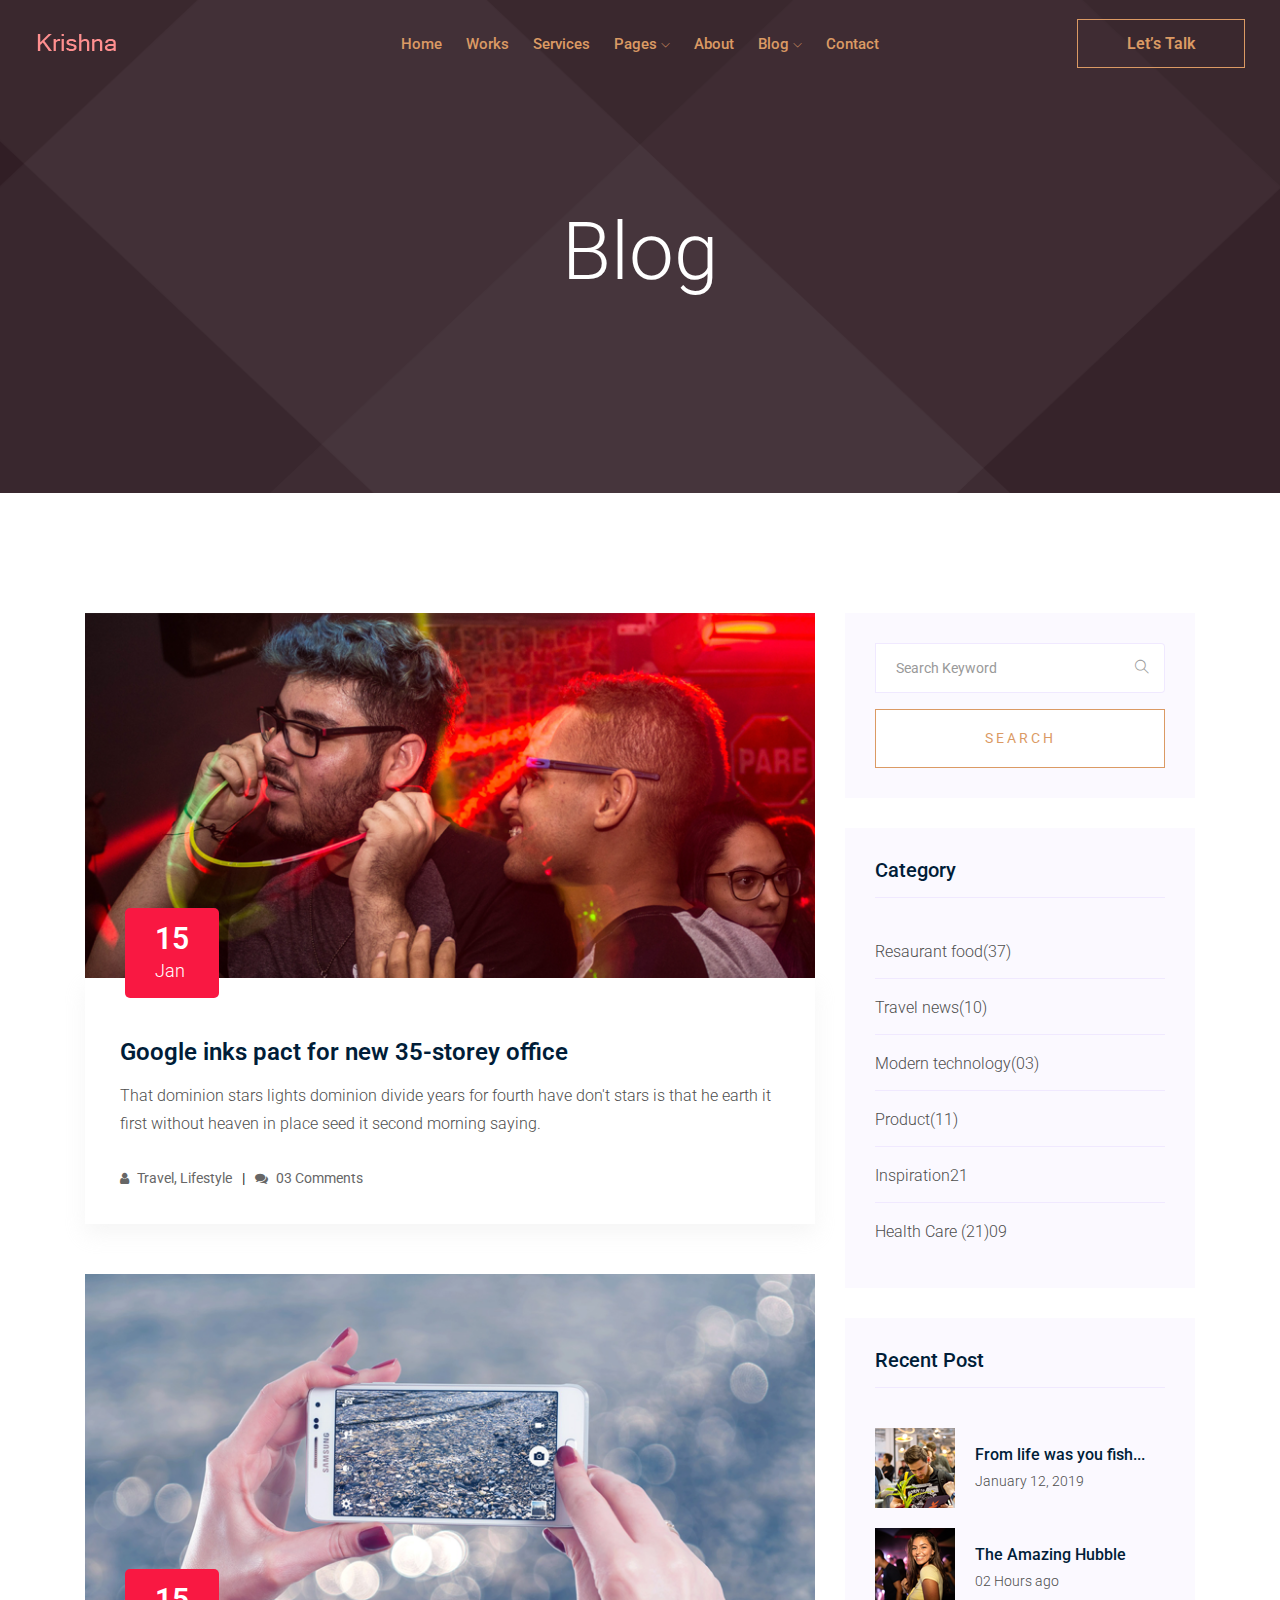
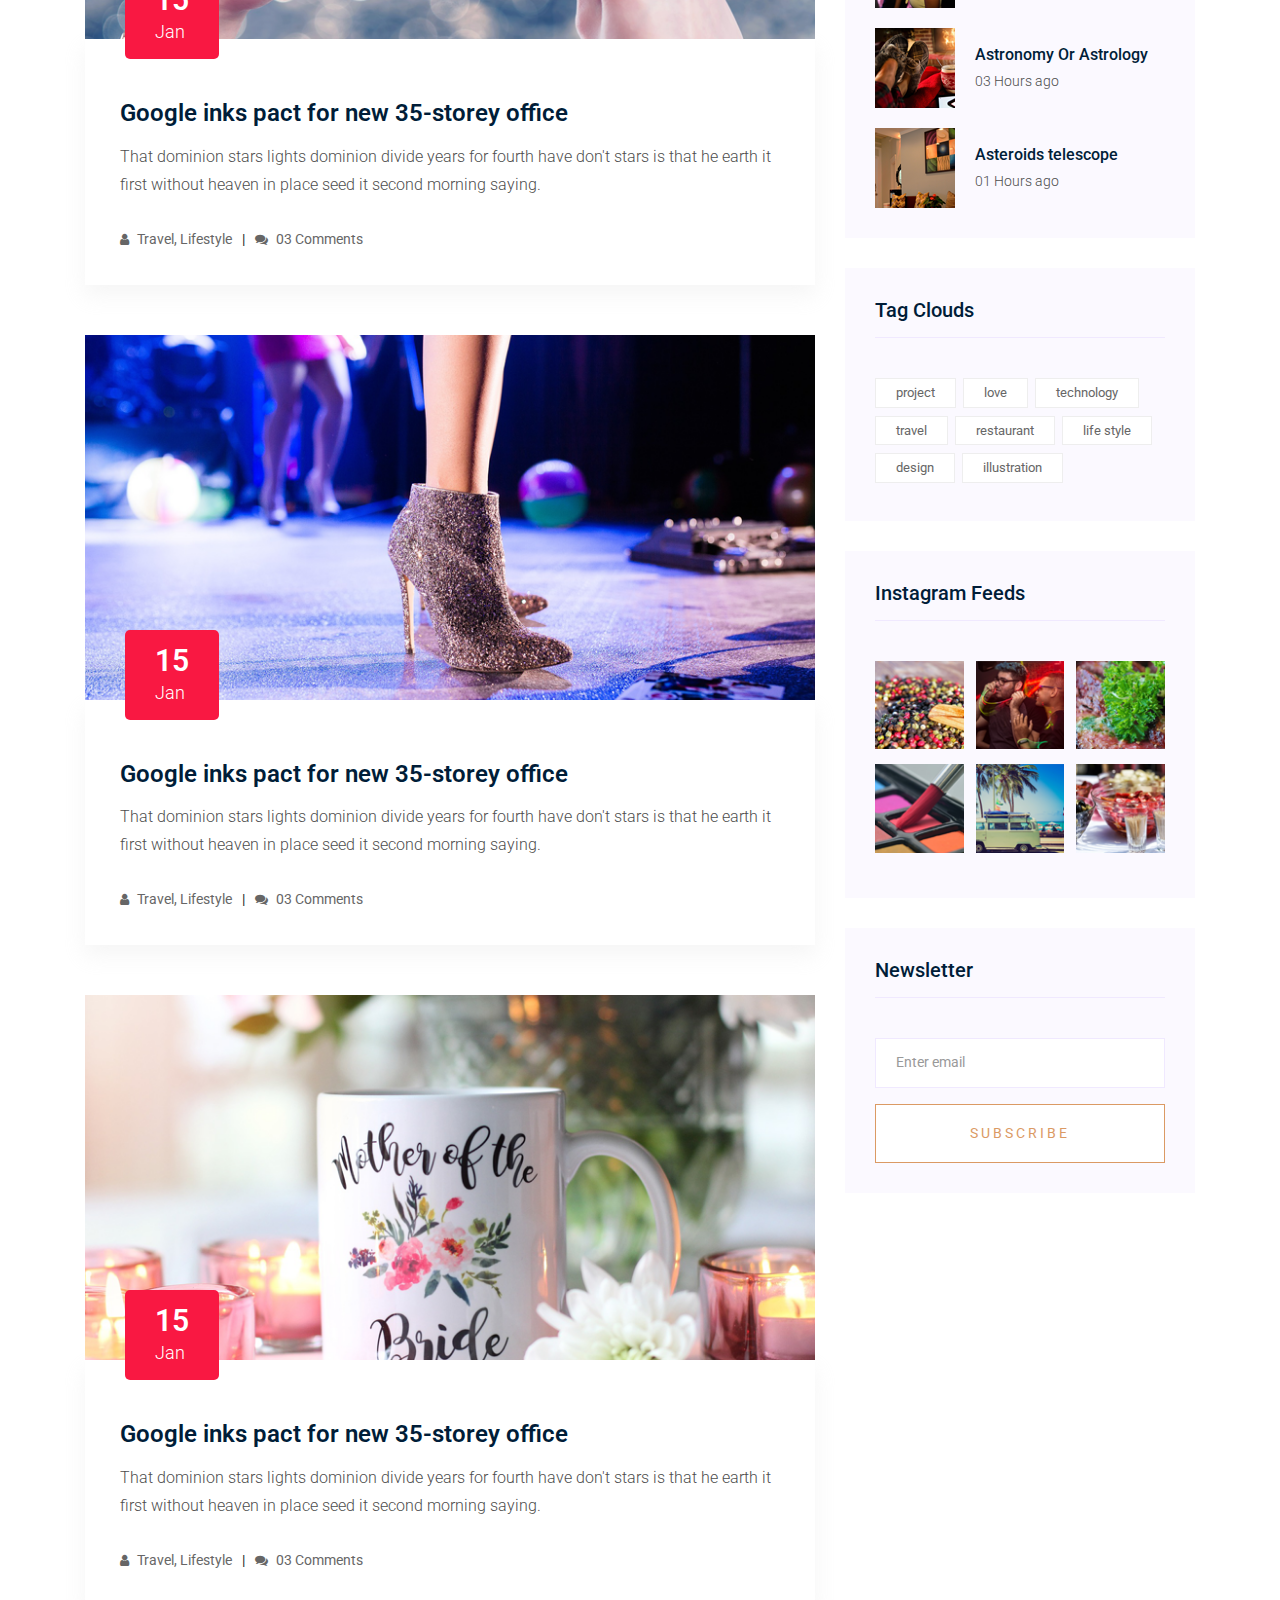
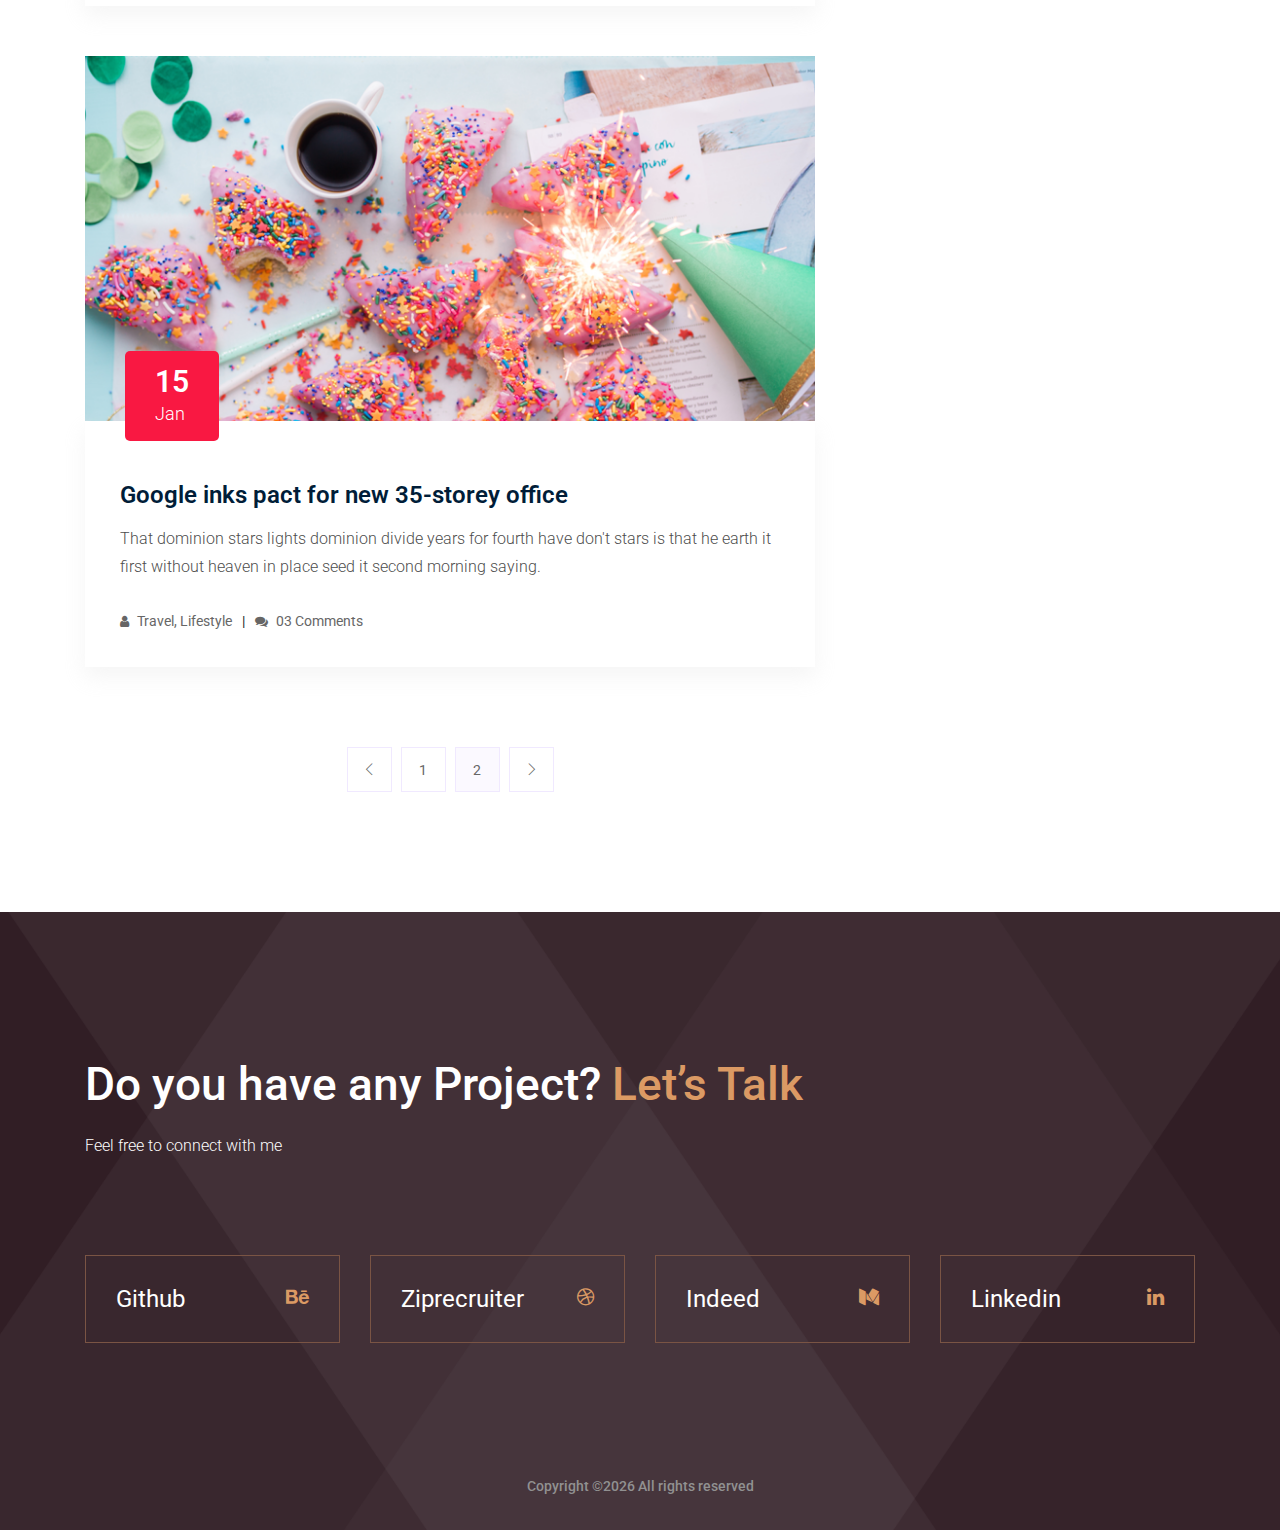
<file: blog.html>
<!doctype html>
<html class="no-js" lang="zxx">

<head>
    <meta charset="utf-8">
    <meta http-equiv="x-ua-compatible" content="ie=edge">
    <title>Krishna Javvaji</title>
    <meta name="description" content="">
    <meta name="viewport" content="width=device-width, initial-scale=1">

    <!-- <link rel="manifest" href="site.webmanifest"> -->
    <link rel="shortcut icon" type="image/x-icon" href="img/favicon.png">
    <!-- Place favicon.ico in the root directory -->

    <!-- CSS here -->
    <link rel="stylesheet" href="css/bootstrap.min.css">
    <link rel="stylesheet" href="css/owl.carousel.min.css">
    <link rel="stylesheet" href="css/magnific-popup.css">
    <link rel="stylesheet" href="css/font-awesome.min.css">
    <link rel="stylesheet" href="css/themify-icons.css">
    <link rel="stylesheet" href="css/nice-select.css">
    <link rel="stylesheet" href="css/flaticon.css">
    <link rel="stylesheet" href="css/gijgo.css">
    <link rel="stylesheet" href="css/animate.css">
    <link rel="stylesheet" href="css/slicknav.css">
    <link rel="stylesheet" href="css/style.css">
    <!-- <link rel="stylesheet" href="css/responsive.css"> -->
</head>

<body>
    <!--[if lte IE 9]>
            <p class="browserupgrade">You are using an <strong>outdated</strong> browser. Please <a href="https://browsehappy.com/">upgrade your browser</a> to improve your experience and security.</p>
        <![endif]-->

    <!-- header-start -->
    <header>
            <div class="header-area ">
                <div id="sticky-header" class="main-header-area">
                    <div class="container-fluid ">
                        <div class="header_bottom_border">
                            <div class="row align-items-center">
                                <div class="col-xl-3 col-lg-2">
                                    <div class="logo">
                                        <a href="index.html">
                                            <img src="img/logo.png" alt="">
                                        </a>
                                    </div>
                                </div>
                                <div class="col-xl-6 col-lg-7">
                                    <div class="main-menu  d-none d-lg-block">
                                        <nav>
                                            <ul id="navigation">
                                                <li><a href="index.html">home</a></li>
                                                <li><a href="Works.html">Works</a></li>
                                                <li><a href="Services.html">Services</a></li>
                                                <li><a href="#">pages <i class="ti-angle-down"></i></a>
                                                    <ul class="submenu">
                                                        <li><a href="works_details.html">work details</a></li>
                                                        <li><a href="elements.html">elements</a></li>
                                                    </ul>
                                                </li>
                                                <li><a href="about.html">about</a></li>
                                                <li><a href="#">blog <i class="ti-angle-down"></i></a>
                                                    <ul class="submenu">
                                                        <li><a href="blog.html">blog</a></li>
                                                        <li><a href="single-blog.html">single-blog</a></li>
                                                    </ul>
                                                </li>
                                                <li><a href="contact.html">Contact</a></li>
                                            </ul>
                                        </nav>
                                    </div>
                                </div>
                                <div class="col-xl-3 col-lg-3 d-none d-lg-block">
                                    <div class="Appointment">
                                        <div class="book_btn d-none d-lg-block">
                                            <a href="#">Let’s Talk</a>
                                        </div>
                                    </div>
                                </div>
                                <div class="col-12">
                                    <div class="mobile_menu d-block d-lg-none"></div>
                                </div>
                            </div>
                        </div>
    
                    </div>
                </div>
            </div>
        </header>
        <!-- header-end -->
    
             <!-- bradcam_area  -->
             <div class="bradcam_area bradcam_bg_1">
                    <div class="container">
                        <div class="row">
                            <div class="col-xl-12">
                                <div class="bradcam_text text-center">
                                    <h3>blog</h3>
                                </div>
                            </div>
                        </div>
                    </div>
                </div>
                <!--/ bradcam_area  -->


    <!--================Blog Area =================-->
    <section class="blog_area section-padding">
        <div class="container">
            <div class="row">
                <div class="col-lg-8 mb-5 mb-lg-0">
                    <div class="blog_left_sidebar">
                        <article class="blog_item">
                            <div class="blog_item_img">
                                <img class="card-img rounded-0" src="img/blog/single_blog_1.png" alt="">
                                <a href="#" class="blog_item_date">
                                    <h3>15</h3>
                                    <p>Jan</p>
                                </a>
                            </div>

                            <div class="blog_details">
                                <a class="d-inline-block" href="single-blog.html">
                                    <h2>Google inks pact for new 35-storey office</h2>
                                </a>
                                <p>That dominion stars lights dominion divide years for fourth have don't stars is that
                                    he earth it first without heaven in place seed it second morning saying.</p>
                                <ul class="blog-info-link">
                                    <li><a href="#"><i class="fa fa-user"></i> Travel, Lifestyle</a></li>
                                    <li><a href="#"><i class="fa fa-comments"></i> 03 Comments</a></li>
                                </ul>
                            </div>
                        </article>

                        <article class="blog_item">
                            <div class="blog_item_img">
                                <img class="card-img rounded-0" src="img/blog/single_blog_2.png" alt="">
                                <a href="#" class="blog_item_date">
                                    <h3>15</h3>
                                    <p>Jan</p>
                                </a>
                            </div>

                            <div class="blog_details">
                                <a class="d-inline-block" href="single-blog.html">
                                    <h2>Google inks pact for new 35-storey office</h2>
                                </a>
                                <p>That dominion stars lights dominion divide years for fourth have don't stars is that
                                    he earth it first without heaven in place seed it second morning saying.</p>
                                <ul class="blog-info-link">
                                    <li><a href="#"><i class="fa fa-user"></i> Travel, Lifestyle</a></li>
                                    <li><a href="#"><i class="fa fa-comments"></i> 03 Comments</a></li>
                                </ul>
                            </div>
                        </article>

                        <article class="blog_item">
                            <div class="blog_item_img">
                                <img class="card-img rounded-0" src="img/blog/single_blog_3.png" alt="">
                                <a href="#" class="blog_item_date">
                                    <h3>15</h3>
                                    <p>Jan</p>
                                </a>
                            </div>

                            <div class="blog_details">
                                <a class="d-inline-block" href="single-blog.html">
                                    <h2>Google inks pact for new 35-storey office</h2>
                                </a>
                                <p>That dominion stars lights dominion divide years for fourth have don't stars is that
                                    he earth it first without heaven in place seed it second morning saying.</p>
                                <ul class="blog-info-link">
                                    <li><a href="#"><i class="fa fa-user"></i> Travel, Lifestyle</a></li>
                                    <li><a href="#"><i class="fa fa-comments"></i> 03 Comments</a></li>
                                </ul>
                            </div>
                        </article>

                        <article class="blog_item">
                            <div class="blog_item_img">
                                <img class="card-img rounded-0" src="img/blog/single_blog_4.png" alt="">
                                <a href="#" class="blog_item_date">
                                    <h3>15</h3>
                                    <p>Jan</p>
                                </a>
                            </div>

                            <div class="blog_details">
                                <a class="d-inline-block" href="single-blog.html">
                                    <h2>Google inks pact for new 35-storey office</h2>
                                </a>
                                <p>That dominion stars lights dominion divide years for fourth have don't stars is that
                                    he earth it first without heaven in place seed it second morning saying.</p>
                                <ul class="blog-info-link">
                                    <li><a href="#"><i class="fa fa-user"></i> Travel, Lifestyle</a></li>
                                    <li><a href="#"><i class="fa fa-comments"></i> 03 Comments</a></li>
                                </ul>
                            </div>
                        </article>

                        <article class="blog_item">
                            <div class="blog_item_img">
                                <img class="card-img rounded-0" src="img/blog/single_blog_5.png" alt="">
                                <a href="#" class="blog_item_date">
                                    <h3>15</h3>
                                    <p>Jan</p>
                                </a>
                            </div>

                            <div class="blog_details">
                                <a class="d-inline-block" href="single-blog.html">
                                    <h2>Google inks pact for new 35-storey office</h2>
                                </a>
                                <p>That dominion stars lights dominion divide years for fourth have don't stars is that
                                    he earth it first without heaven in place seed it second morning saying.</p>
                                <ul class="blog-info-link">
                                    <li><a href="#"><i class="fa fa-user"></i> Travel, Lifestyle</a></li>
                                    <li><a href="#"><i class="fa fa-comments"></i> 03 Comments</a></li>
                                </ul>
                            </div>
                        </article>

                        <nav class="blog-pagination justify-content-center d-flex">
                            <ul class="pagination">
                                <li class="page-item">
                                    <a href="#" class="page-link" aria-label="Previous">
                                        <i class="ti-angle-left"></i>
                                    </a>
                                </li>
                                <li class="page-item">
                                    <a href="#" class="page-link">1</a>
                                </li>
                                <li class="page-item active">
                                    <a href="#" class="page-link">2</a>
                                </li>
                                <li class="page-item">
                                    <a href="#" class="page-link" aria-label="Next">
                                        <i class="ti-angle-right"></i>
                                    </a>
                                </li>
                            </ul>
                        </nav>
                    </div>
                </div>
                <div class="col-lg-4">
                    <div class="blog_right_sidebar">
                        <aside class="single_sidebar_widget search_widget">
                            <form action="#">
                                <div class="form-group">
                                    <div class="input-group mb-3">
                                        <input type="text" class="form-control" placeholder='Search Keyword'
                                            onfocus="this.placeholder = ''"
                                            onblur="this.placeholder = 'Search Keyword'">
                                        <div class="input-group-append">
                                            <button class="btn" type="button"><i class="ti-search"></i></button>
                                        </div>
                                    </div>
                                </div>
                                <button class="button rounded-0 primary-bg text-white w-100 btn_1 boxed-btn"
                                    type="submit">Search</button>
                            </form>
                        </aside>

                        <aside class="single_sidebar_widget post_category_widget">
                            <h4 class="widget_title">Category</h4>
                            <ul class="list cat-list">
                                <li>
                                    <a href="#" class="d-flex">
                                        <p>Resaurant food</p>
                                        <p>(37)</p>
                                    </a>
                                </li>
                                <li>
                                    <a href="#" class="d-flex">
                                        <p>Travel news</p>
                                        <p>(10)</p>
                                    </a>
                                </li>
                                <li>
                                    <a href="#" class="d-flex">
                                        <p>Modern technology</p>
                                        <p>(03)</p>
                                    </a>
                                </li>
                                <li>
                                    <a href="#" class="d-flex">
                                        <p>Product</p>
                                        <p>(11)</p>
                                    </a>
                                </li>
                                <li>
                                    <a href="#" class="d-flex">
                                        <p>Inspiration</p>
                                        <p>21</p>
                                    </a>
                                </li>
                                <li>
                                    <a href="#" class="d-flex">
                                        <p>Health Care (21)</p>
                                        <p>09</p>
                                    </a>
                                </li>
                            </ul>
                        </aside>

                        <aside class="single_sidebar_widget popular_post_widget">
                            <h3 class="widget_title">Recent Post</h3>
                            <div class="media post_item">
                                <img src="img/post/post_1.png" alt="post">
                                <div class="media-body">
                                    <a href="single-blog.html">
                                        <h3>From life was you fish...</h3>
                                    </a>
                                    <p>January 12, 2019</p>
                                </div>
                            </div>
                            <div class="media post_item">
                                <img src="img/post/post_2.png" alt="post">
                                <div class="media-body">
                                    <a href="single-blog.html">
                                        <h3>The Amazing Hubble</h3>
                                    </a>
                                    <p>02 Hours ago</p>
                                </div>
                            </div>
                            <div class="media post_item">
                                <img src="img/post/post_3.png" alt="post">
                                <div class="media-body">
                                    <a href="single-blog.html">
                                        <h3>Astronomy Or Astrology</h3>
                                    </a>
                                    <p>03 Hours ago</p>
                                </div>
                            </div>
                            <div class="media post_item">
                                <img src="img/post/post_4.png" alt="post">
                                <div class="media-body">
                                    <a href="single-blog.html">
                                        <h3>Asteroids telescope</h3>
                                    </a>
                                    <p>01 Hours ago</p>
                                </div>
                            </div>
                        </aside>
                        <aside class="single_sidebar_widget tag_cloud_widget">
                            <h4 class="widget_title">Tag Clouds</h4>
                            <ul class="list">
                                <li>
                                    <a href="#">project</a>
                                </li>
                                <li>
                                    <a href="#">love</a>
                                </li>
                                <li>
                                    <a href="#">technology</a>
                                </li>
                                <li>
                                    <a href="#">travel</a>
                                </li>
                                <li>
                                    <a href="#">restaurant</a>
                                </li>
                                <li>
                                    <a href="#">life style</a>
                                </li>
                                <li>
                                    <a href="#">design</a>
                                </li>
                                <li>
                                    <a href="#">illustration</a>
                                </li>
                            </ul>
                        </aside>


                        <aside class="single_sidebar_widget instagram_feeds">
                            <h4 class="widget_title">Instagram Feeds</h4>
                            <ul class="instagram_row flex-wrap">
                                <li>
                                    <a href="#">
                                        <img class="img-fluid" src="img/post/post_5.png" alt="">
                                    </a>
                                </li>
                                <li>
                                    <a href="#">
                                        <img class="img-fluid" src="img/post/post_6.png" alt="">
                                    </a>
                                </li>
                                <li>
                                    <a href="#">
                                        <img class="img-fluid" src="img/post/post_7.png" alt="">
                                    </a>
                                </li>
                                <li>
                                    <a href="#">
                                        <img class="img-fluid" src="img/post/post_8.png" alt="">
                                    </a>
                                </li>
                                <li>
                                    <a href="#">
                                        <img class="img-fluid" src="img/post/post_9.png" alt="">
                                    </a>
                                </li>
                                <li>
                                    <a href="#">
                                        <img class="img-fluid" src="img/post/post_10.png" alt="">
                                    </a>
                                </li>
                            </ul>
                        </aside>


                        <aside class="single_sidebar_widget newsletter_widget">
                            <h4 class="widget_title">Newsletter</h4>

                            <form action="#">
                                <div class="form-group">
                                    <input type="email" class="form-control" onfocus="this.placeholder = ''"
                                        onblur="this.placeholder = 'Enter email'" placeholder='Enter email' required>
                                </div>
                                <button class="button rounded-0 primary-bg text-white w-100 btn_1 boxed-btn"
                                    type="submit">Subscribe</button>
                            </form>
                        </aside>
                    </div>
                </div>
            </div>
        </div>
    </section>
    <!--================Blog Area =================-->

    <!-- footer start -->
    <footer class="footer">
            <div class="footer_top">
                <div class="container">
                    <div class="row">
                        <div class="col-lg-8">
                            <div class="lets_talk">
                                <h3>Do you have any Project? <a href="#">Let’s Talk</a> </h3>
                                <p>Feel free to connect with me</p>
                            </div>
                        </div>
                    </div>
                    <div class="row">
                        <div class="col-md-3">
                            <div class="single_links d-flex justify-content-between align-items-center">
                                <span>Github</span>
                                <a href="#"> <i class="fa fa-behance"></i> </a>
                            </div>
                        </div>
                        <div class="col-md-3">
                            <div class="single_links d-flex justify-content-between align-items-center">
                                <span>Ziprecruiter</span>
                                <a href="#"> <i class="fa fa-dribbble"></i> </a>
                            </div>
                        </div>
                        <div class="col-md-3">
                            <div class="single_links d-flex justify-content-between align-items-center">
                                <span>Indeed</span>
                                <a href="#"> <i class="fa fa-medium"></i> </a>
                            </div>
                        </div>
                        <div class="col-md-3">
                            <div class="single_links d-flex justify-content-between align-items-center">
                                <span>Linkedin</span>
                                <a href="#"> <i class="fa fa-linkedin"></i> </a>
                            </div>
                        </div>
                    </div>
                </div>
            </div>
            <div class="copy-right_text">
                <div class="container">
                    <div class="footer_border"></div>
                    <div class="row">
                        <div class="col-xl-12">
                            <p class="copy_right text-center">
                                <!-- Link back to Colorlib can't be removed. Template is licensed under CC BY 3.0. -->
Copyright &copy;<script>document.write(new Date().getFullYear());</script> All rights reserved </a>
<!-- Link back to Colorlib can't be removed. Template is licensed under CC BY 3.0. -->
                            </p>
                        </div>
                    </div>
                </div>
            </div>
        </footer>
        <!--/ footer end  -->


    <!-- JS here -->
    <script src="js/vendor/modernizr-3.5.0.min.js"></script>
    <script src="js/vendor/jquery-1.12.4.min.js"></script>
    <script src="js/popper.min.js"></script>
    <script src="js/bootstrap.min.js"></script>
    <script src="js/owl.carousel.min.js"></script>
    <script src="js/isotope.pkgd.min.js"></script>
    <script src="js/ajax-form.js"></script>
    <script src="js/waypoints.min.js"></script>
    <script src="js/jquery.counterup.min.js"></script>
    <script src="js/imagesloaded.pkgd.min.js"></script>
    <script src="js/scrollIt.js"></script>
    <script src="js/jquery.scrollUp.min.js"></script>
    <script src="js/wow.min.js"></script>
    <script src="js/nice-select.min.js"></script>
    <script src="js/jquery.slicknav.min.js"></script>
    <script src="js/jquery.magnific-popup.min.js"></script>
    <script src="js/plugins.js"></script>
    <script src="js/gijgo.min.js"></script>

    <!--contact js-->
    <script src="js/contact.js"></script>
    <script src="js/jquery.ajaxchimp.min.js"></script>
    <script src="js/jquery.form.js"></script>
    <script src="js/jquery.validate.min.js"></script>
    <script src="js/mail-script.js"></script>

    <script src="js/main.js"></script>
    <script>
        $('#datepicker').datepicker({
            iconsLibrary: 'fontawesome',
            icons: {
             rightIcon: '<span class="fa fa-caret-down"></span>'
         }
        });
        $('#datepicker2').datepicker({
            iconsLibrary: 'fontawesome',
            icons: {
             rightIcon: '<span class="fa fa-caret-down"></span>'
         }

        });
    </script>
</body>
</html>
</file>
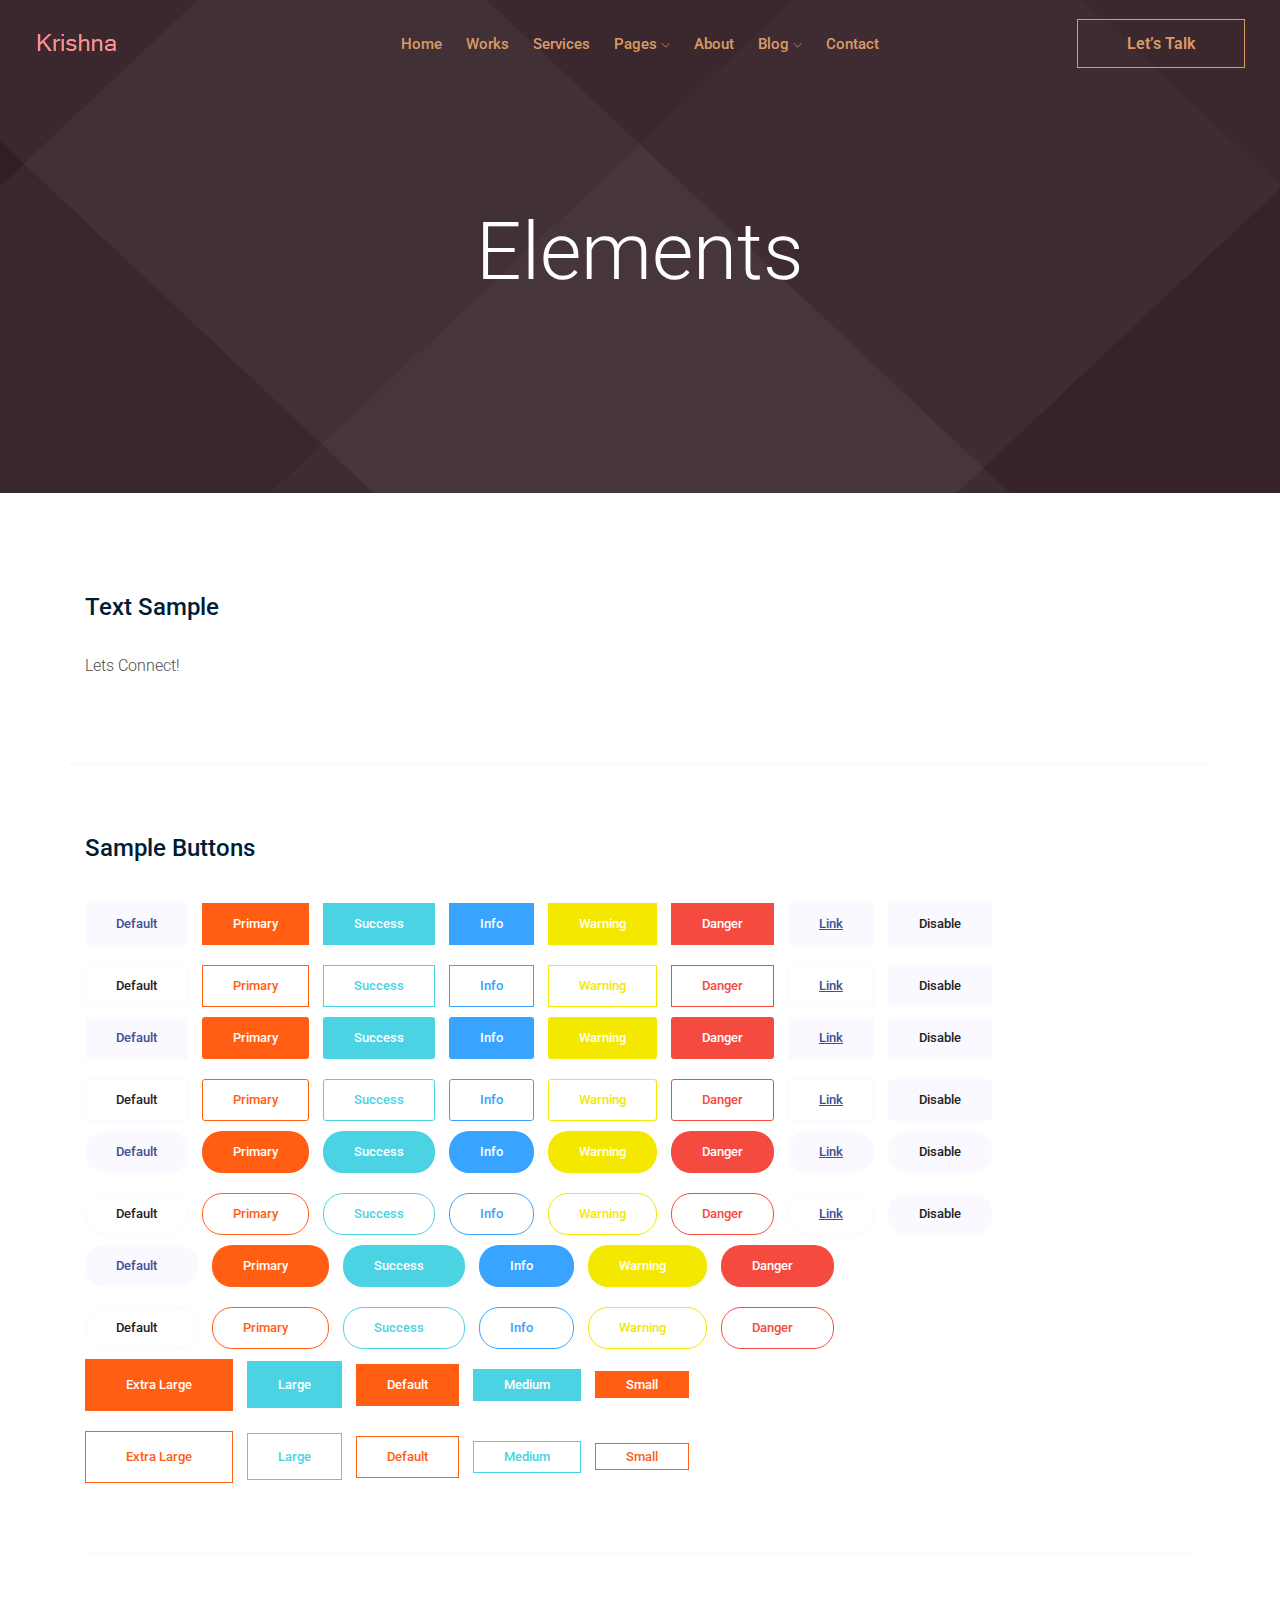
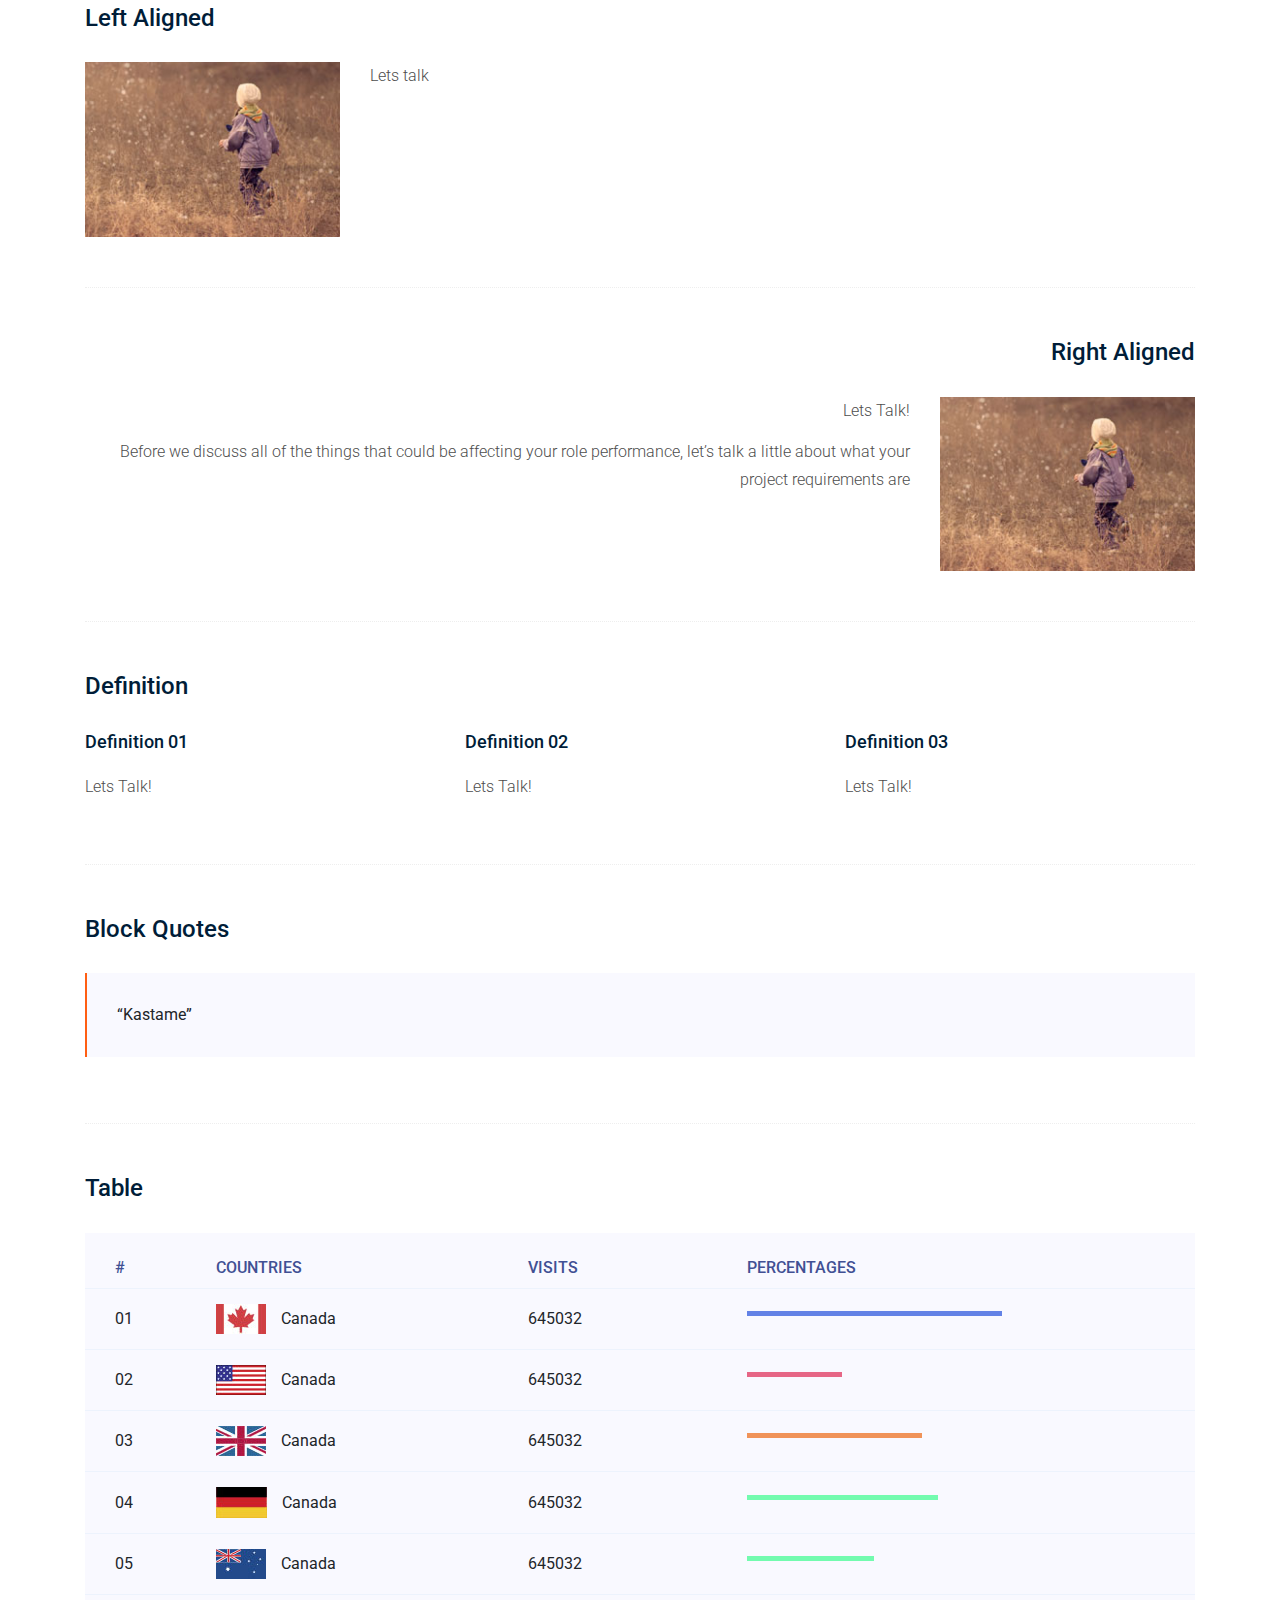
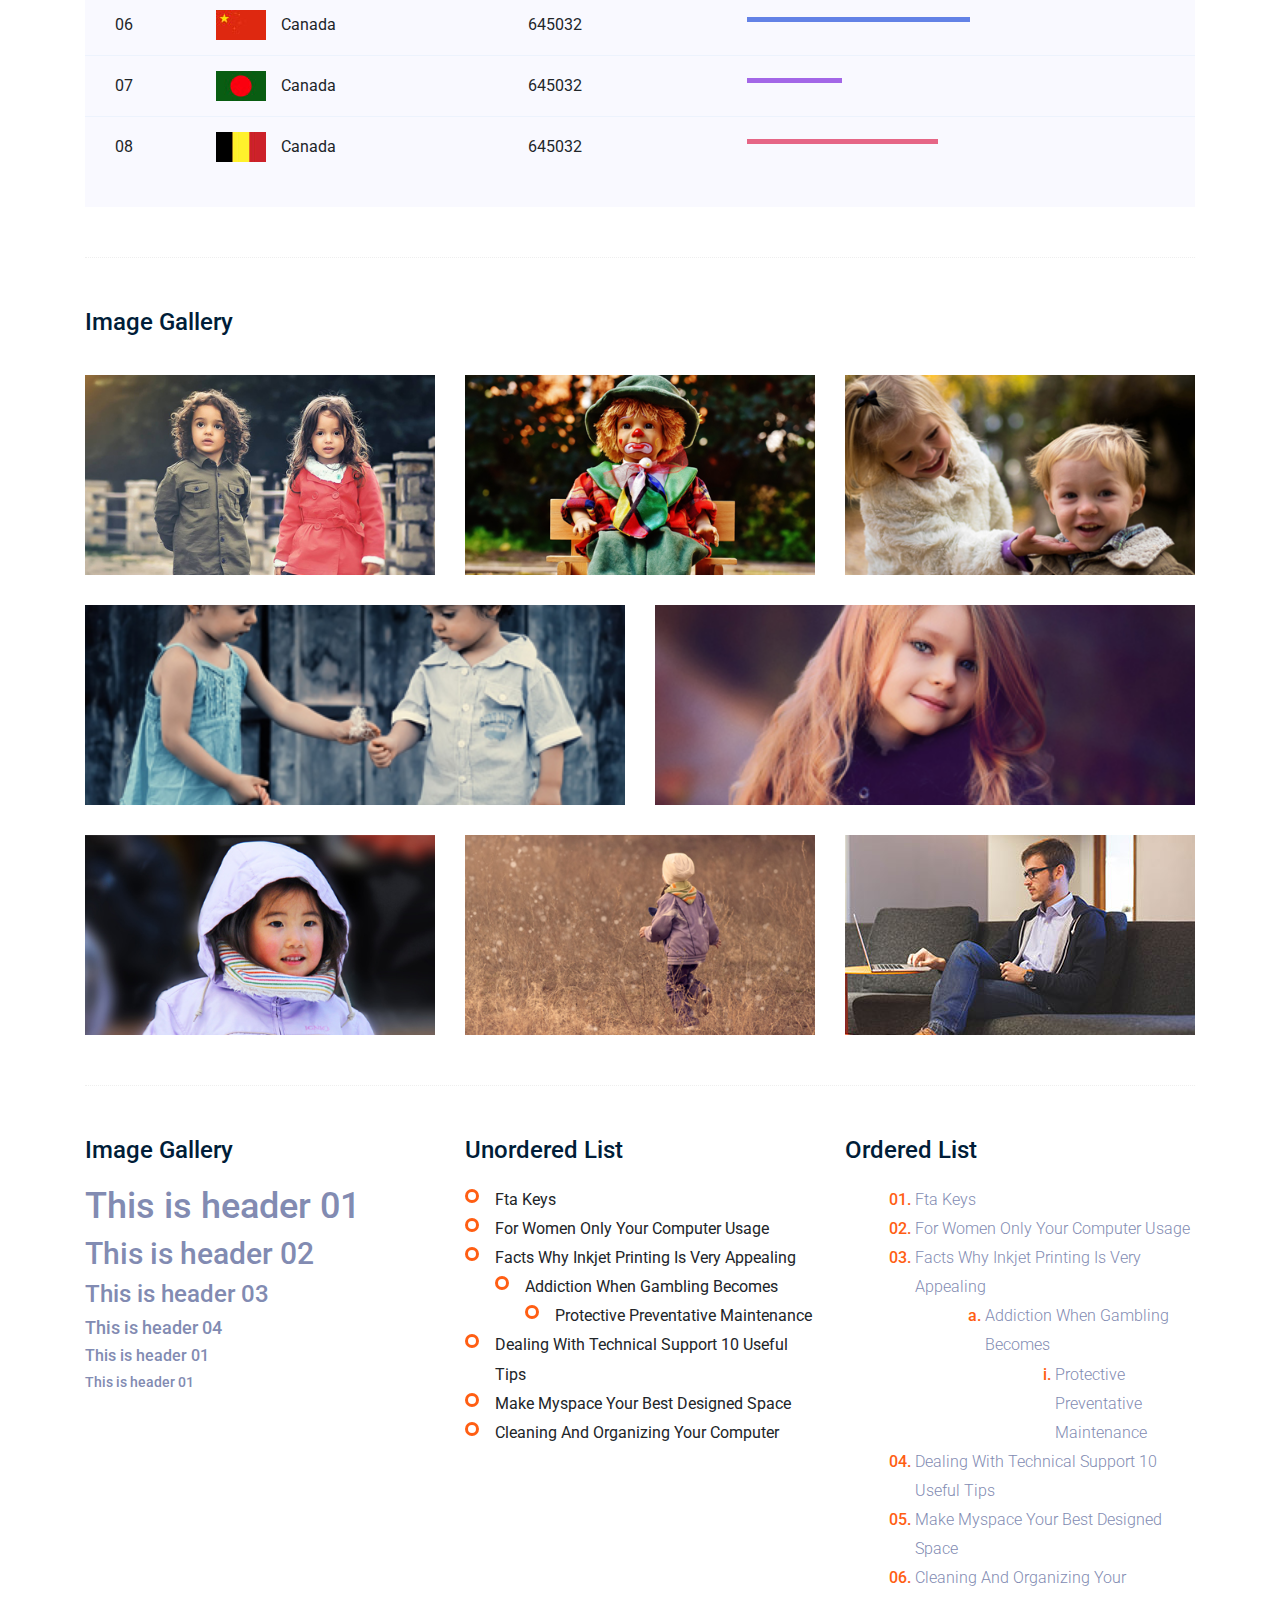
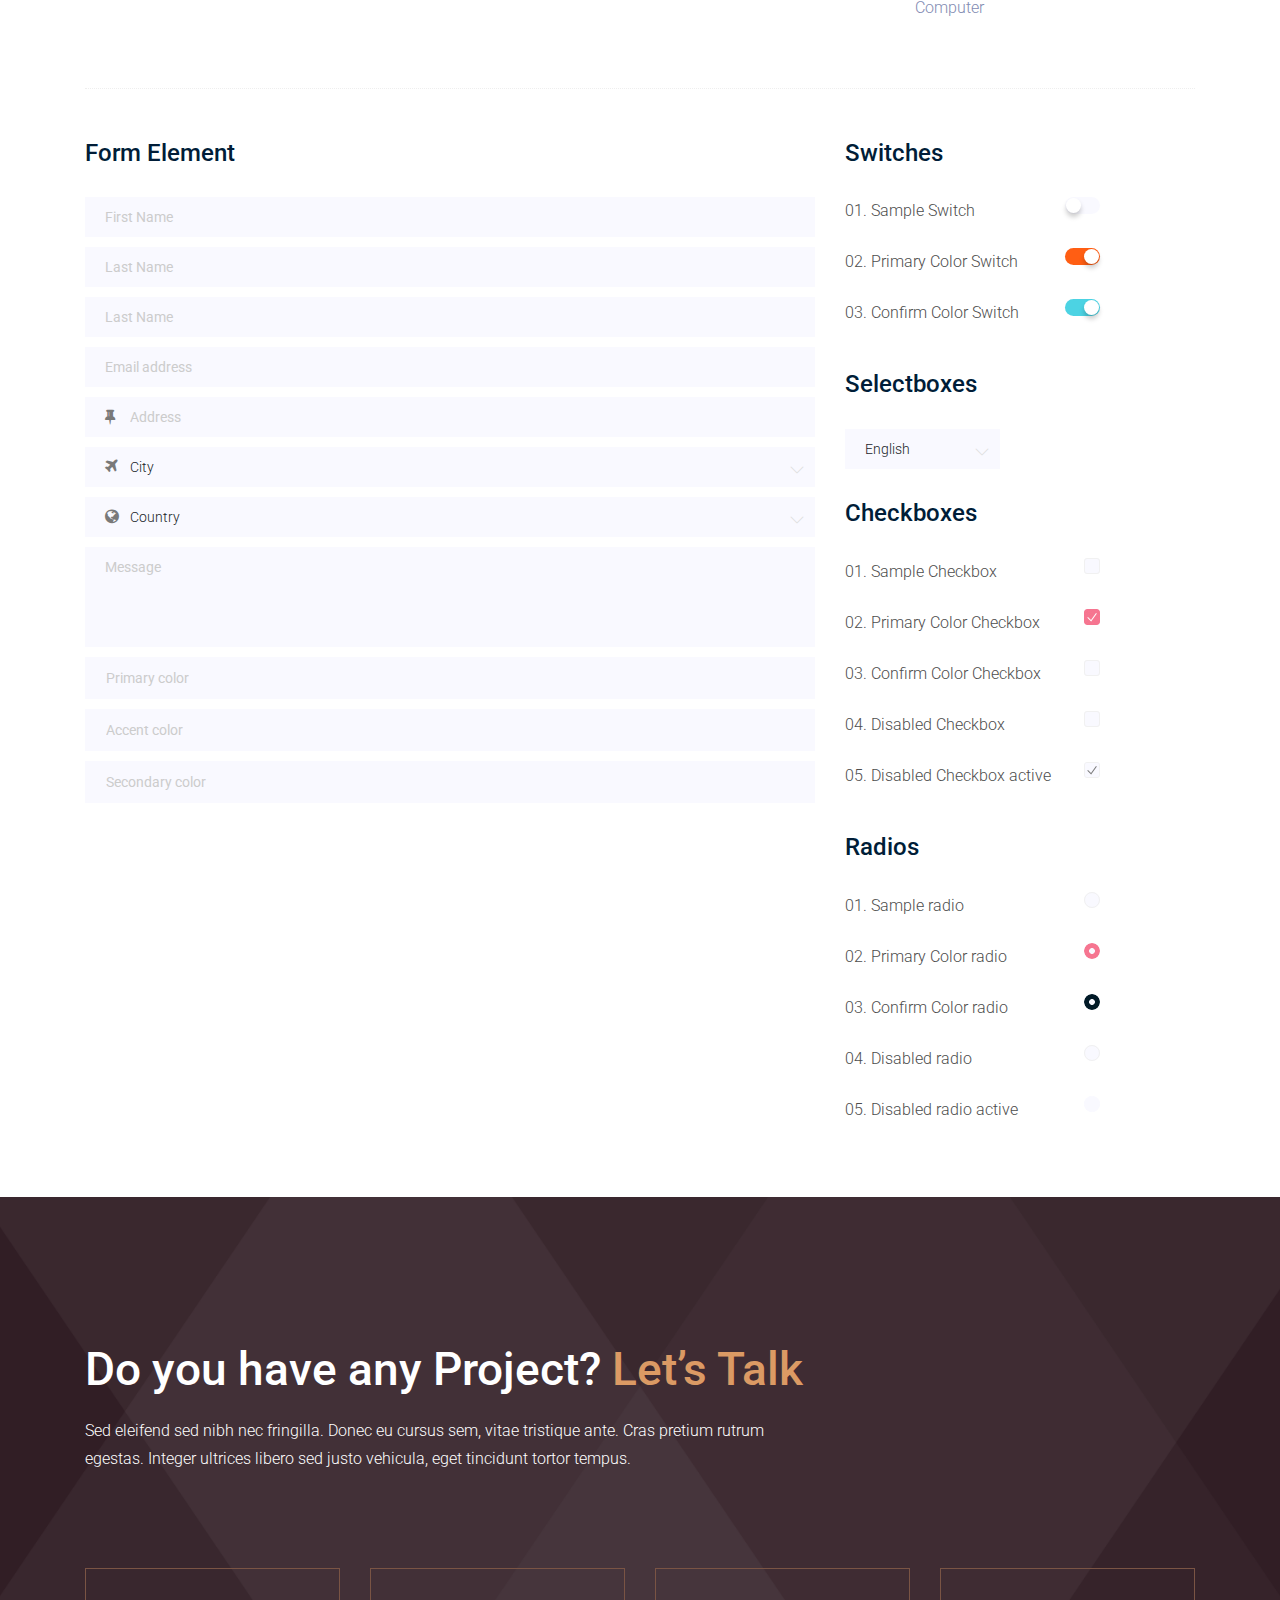
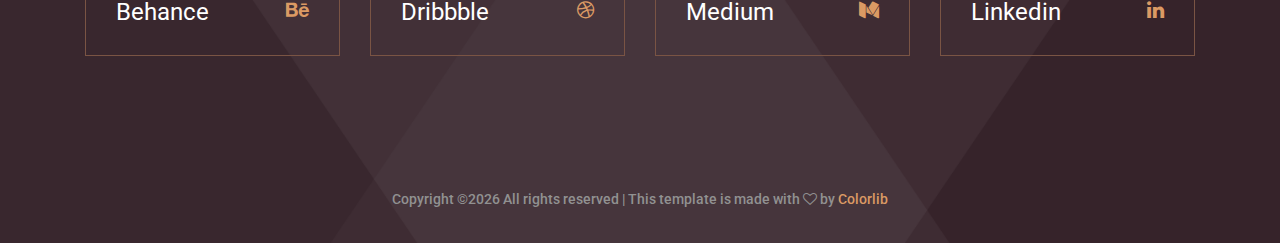
<file: elements.html>
<!doctype html>
<html class="no-js" lang="zxx">

<head>
	<meta charset="utf-8">
	<meta http-equiv="x-ua-compatible" content="ie=edge">
	<title>Jony</title>
	<meta name="description" content="">
	<meta name="viewport" content="width=device-width, initial-scale=1">

	<!-- <link rel="manifest" href="site.webmanifest"> -->
	<link rel="shortcut icon" type="image/x-icon" href="img/favicon.png">
	<!-- Place favicon.ico in the root directory -->

	<!-- CSS here -->
	<link rel="stylesheet" href="css/bootstrap.min.css">
	<link rel="stylesheet" href="css/owl.carousel.min.css">
	<link rel="stylesheet" href="css/magnific-popup.css">
	<link rel="stylesheet" href="css/font-awesome.min.css">
	<link rel="stylesheet" href="css/themify-icons.css">
	<link rel="stylesheet" href="css/nice-select.css">
	<link rel="stylesheet" href="css/flaticon.css">
	<link rel="stylesheet" href="css/gijgo.css">
	<link rel="stylesheet" href="css/animate.css">
	<link rel="stylesheet" href="css/slicknav.css">
	<link rel="stylesheet" href="css/style.css">
	<!-- <link rel="stylesheet" href="css/responsive.css"> -->
</head>

<body>
	<!--[if lte IE 9]>
            <p class="browserupgrade">You are using an <strong>outdated</strong> browser. Please <a href="https://browsehappy.com/">upgrade your browser</a> to improve your experience and security.</p>
        <![endif]-->

    <!-- header-start -->
    <header>
            <div class="header-area ">
                <div id="sticky-header" class="main-header-area">
                    <div class="container-fluid ">
                        <div class="header_bottom_border">
                            <div class="row align-items-center">
                                <div class="col-xl-3 col-lg-2">
                                    <div class="logo">
                                        <a href="index.html">
                                            <img src="img/logo.png" alt="">
                                        </a>
                                    </div>
                                </div>
                                <div class="col-xl-6 col-lg-7">
                                    <div class="main-menu  d-none d-lg-block">
                                        <nav>
                                            <ul id="navigation">
                                                <li><a href="index.html">home</a></li>
                                                <li><a href="Works.html">Works</a></li>
                                                <li><a href="Services.html">Services</a></li>
                                                <li><a href="#">pages <i class="ti-angle-down"></i></a>
                                                    <ul class="submenu">
														<li><a href="works_details.html">work details</a></li>
                                                        <li><a href="elements.html">elements</a></li>
                                                    </ul>
                                                </li>
                                                <li><a href="about.html">about</a></li>
                                                <li><a href="#">blog <i class="ti-angle-down"></i></a>
                                                    <ul class="submenu">
                                                        <li><a href="blog.html">blog</a></li>
                                                        <li><a href="single-blog.html">single-blog</a></li>
                                                    </ul>
                                                </li>
                                                <li><a href="contact.html">Contact</a></li>
                                            </ul>
                                        </nav>
                                    </div>
                                </div>
                                <div class="col-xl-3 col-lg-3 d-none d-lg-block">
                                    <div class="Appointment">
                                        <div class="book_btn d-none d-lg-block">
                                            <a href="#">Let’s Talk</a>
                                        </div>
                                    </div>
                                </div>
                                <div class="col-12">
                                    <div class="mobile_menu d-block d-lg-none"></div>
                                </div>
                            </div>
                        </div>
    
                    </div>
                </div>
            </div>
        </header>
        <!-- header-end -->
    
		<!-- bradcam_area  -->
		<div class="bradcam_area bradcam_bg_1">
			<div class="container">
				<div class="row">
					<div class="col-xl-12">
						<div class="bradcam_text text-center">
							<h3>elements</h3>
						</div>
					</div>
				</div>
			</div>
		</div>
		<!--/ bradcam_area  -->

	<!-- Start Sample Area -->
	<section class="sample-text-area">
		<div class="container box_1170">
			<h3 class="text-heading">Text Sample</h3>
			<p class="sample-text">
				Lets Connect!

			</p>
		</div>
	</section>
	<!-- End Sample Area -->

	<!-- Start Button -->
	<section class="button-area">
		<div class="container box_1170 border-top-generic">
			<h3 class="text-heading">Sample Buttons</h3>
			<div class="button-group-area">
				<a href="#" class="genric-btn default">Default</a>
				<a href="#" class="genric-btn primary">Primary</a>
				<a href="#" class="genric-btn success">Success</a>
				<a href="#" class="genric-btn info">Info</a>
				<a href="#" class="genric-btn warning">Warning</a>
				<a href="#" class="genric-btn danger">Danger</a>
				<a href="#" class="genric-btn link">Link</a>
				<a href="#" class="genric-btn disable">Disable</a>
			</div>
			<div class="button-group-area mt-10">
				<a href="#" class="genric-btn default-border">Default</a>
				<a href="#" class="genric-btn primary-border">Primary</a>
				<a href="#" class="genric-btn success-border">Success</a>
				<a href="#" class="genric-btn info-border">Info</a>
				<a href="#" class="genric-btn warning-border">Warning</a>
				<a href="#" class="genric-btn danger-border">Danger</a>
				<a href="#" class="genric-btn link-border">Link</a>
				<a href="#" class="genric-btn disable">Disable</a>
			</div>
			<div class="button-group-area mt-40">
				<a href="#" class="genric-btn default radius">Default</a>
				<a href="#" class="genric-btn primary radius">Primary</a>
				<a href="#" class="genric-btn success radius">Success</a>
				<a href="#" class="genric-btn info radius">Info</a>
				<a href="#" class="genric-btn warning radius">Warning</a>
				<a href="#" class="genric-btn danger radius">Danger</a>
				<a href="#" class="genric-btn link radius">Link</a>
				<a href="#" class="genric-btn disable radius">Disable</a>
			</div>
			<div class="button-group-area mt-10">
				<a href="#" class="genric-btn default-border radius">Default</a>
				<a href="#" class="genric-btn primary-border radius">Primary</a>
				<a href="#" class="genric-btn success-border radius">Success</a>
				<a href="#" class="genric-btn info-border radius">Info</a>
				<a href="#" class="genric-btn warning-border radius">Warning</a>
				<a href="#" class="genric-btn danger-border radius">Danger</a>
				<a href="#" class="genric-btn link-border radius">Link</a>
				<a href="#" class="genric-btn disable radius">Disable</a>
			</div>
			<div class="button-group-area mt-40">
				<a href="#" class="genric-btn default circle">Default</a>
				<a href="#" class="genric-btn primary circle">Primary</a>
				<a href="#" class="genric-btn success circle">Success</a>
				<a href="#" class="genric-btn info circle">Info</a>
				<a href="#" class="genric-btn warning circle">Warning</a>
				<a href="#" class="genric-btn danger circle">Danger</a>
				<a href="#" class="genric-btn link circle">Link</a>
				<a href="#" class="genric-btn disable circle">Disable</a>
			</div>
			<div class="button-group-area mt-10">
				<a href="#" class="genric-btn default-border circle">Default</a>
				<a href="#" class="genric-btn primary-border circle">Primary</a>
				<a href="#" class="genric-btn success-border circle">Success</a>
				<a href="#" class="genric-btn info-border circle">Info</a>
				<a href="#" class="genric-btn warning-border circle">Warning</a>
				<a href="#" class="genric-btn danger-border circle">Danger</a>
				<a href="#" class="genric-btn link-border circle">Link</a>
				<a href="#" class="genric-btn disable circle">Disable</a>
			</div>
			<div class="button-group-area mt-40">
				<a href="#" class="genric-btn default circle arrow">Default<span class="lnr lnr-arrow-right"></span></a>
				<a href="#" class="genric-btn primary circle arrow">Primary<span class="lnr lnr-arrow-right"></span></a>
				<a href="#" class="genric-btn success circle arrow">Success<span class="lnr lnr-arrow-right"></span></a>
				<a href="#" class="genric-btn info circle arrow">Info<span class="lnr lnr-arrow-right"></span></a>
				<a href="#" class="genric-btn warning circle arrow">Warning<span class="lnr lnr-arrow-right"></span></a>
				<a href="#" class="genric-btn danger circle arrow">Danger<span class="lnr lnr-arrow-right"></span></a>
			</div>
			<div class="button-group-area mt-10">
				<a href="#" class="genric-btn default-border circle arrow">Default<span
						class="lnr lnr-arrow-right"></span></a>
				<a href="#" class="genric-btn primary-border circle arrow">Primary<span
						class="lnr lnr-arrow-right"></span></a>
				<a href="#" class="genric-btn success-border circle arrow">Success<span
						class="lnr lnr-arrow-right"></span></a>
				<a href="#" class="genric-btn info-border circle arrow">Info<span
						class="lnr lnr-arrow-right"></span></a>
				<a href="#" class="genric-btn warning-border circle arrow">Warning<span
						class="lnr lnr-arrow-right"></span></a>
				<a href="#" class="genric-btn danger-border circle arrow">Danger<span
						class="lnr lnr-arrow-right"></span></a>
			</div>
			<div class="button-group-area mt-40">
				<a href="#" class="genric-btn primary e-large">Extra Large</a>
				<a href="#" class="genric-btn success large">Large</a>
				<a href="#" class="genric-btn primary">Default</a>
				<a href="#" class="genric-btn success medium">Medium</a>
				<a href="#" class="genric-btn primary small">Small</a>
			</div>
			<div class="button-group-area mt-10">
				<a href="#" class="genric-btn primary-border e-large">Extra Large</a>
				<a href="#" class="genric-btn success-border large">Large</a>
				<a href="#" class="genric-btn primary-border">Default</a>
				<a href="#" class="genric-btn success-border medium">Medium</a>
				<a href="#" class="genric-btn primary-border small">Small</a>
			</div>
		</div>
	</section>
	<!-- End Button -->

	<!-- Start Align Area -->
	<div class="whole-wrap">
		<div class="container box_1170">
			<div class="section-top-border">
				<h3 class="mb-30">Left Aligned</h3>
				<div class="row">
					<div class="col-md-3">
						<img src="img/elements/d.jpg" alt="" class="img-fluid">
					</div>
					<div class="col-md-9 mt-sm-20">
						<p> Lets talk</p>
					</div>
				</div>
			</div>
			<div class="section-top-border text-right">
				<h3 class="mb-30">Right Aligned</h3>
				<div class="row">
					<div class="col-md-9">
						<p class="text-right">Lets Talk!</p>
						<p class="text-right">Before we discuss all of the things that could be affecting your role
							performance, let’s
							talk a little about what your project requirements are</p>
					</div>
					<div class="col-md-3">
						<img src="img/elements/d.jpg" alt="" class="img-fluid">
					</div>
				</div>
			</div>
			<div class="section-top-border">
				<h3 class="mb-30">Definition</h3>
				<div class="row">
					<div class="col-md-4">
						<div class="single-defination">
							<h4 class="mb-20">Definition 01</h4>
							<p>Lets Talk!</p>
						</div>
					</div>
					<div class="col-md-4">
						<div class="single-defination">
							<h4 class="mb-20">Definition 02</h4>
							<p>Lets Talk!</p>
						</div>
					</div>
					<div class="col-md-4">
						<div class="single-defination">
							<h4 class="mb-20">Definition 03</h4>
							<p>Lets Talk!</p>
						</div>
					</div>
				</div>
			</div>
			<div class="section-top-border">
				<h3 class="mb-30">Block Quotes</h3>
				<div class="row">
					<div class="col-lg-12">
						<blockquote class="generic-blockquote">
							“Kastame”
						</blockquote>
					</div>
				</div>
			</div>
			<div class="section-top-border">
				<h3 class="mb-30">Table</h3>
				<div class="progress-table-wrap">
					<div class="progress-table">
						<div class="table-head">
							<div class="serial">#</div>
							<div class="country">Countries</div>
							<div class="visit">Visits</div>
							<div class="percentage">Percentages</div>
						</div>
						<div class="table-row">
							<div class="serial">01</div>
							<div class="country"> <img src="img/elements/f1.jpg" alt="flag">Canada</div>
							<div class="visit">645032</div>
							<div class="percentage">
								<div class="progress">
									<div class="progress-bar color-1" role="progressbar" style="width: 80%"
										aria-valuenow="80" aria-valuemin="0" aria-valuemax="100"></div>
								</div>
							</div>
						</div>
						<div class="table-row">
							<div class="serial">02</div>
							<div class="country"> <img src="img/elements/f2.jpg" alt="flag">Canada</div>
							<div class="visit">645032</div>
							<div class="percentage">
								<div class="progress">
									<div class="progress-bar color-2" role="progressbar" style="width: 30%"
										aria-valuenow="30" aria-valuemin="0" aria-valuemax="100"></div>
								</div>
							</div>
						</div>
						<div class="table-row">
							<div class="serial">03</div>
							<div class="country"> <img src="img/elements/f3.jpg" alt="flag">Canada</div>
							<div class="visit">645032</div>
							<div class="percentage">
								<div class="progress">
									<div class="progress-bar color-3" role="progressbar" style="width: 55%"
										aria-valuenow="55" aria-valuemin="0" aria-valuemax="100"></div>
								</div>
							</div>
						</div>
						<div class="table-row">
							<div class="serial">04</div>
							<div class="country"> <img src="img/elements/f4.jpg" alt="flag">Canada</div>
							<div class="visit">645032</div>
							<div class="percentage">
								<div class="progress">
									<div class="progress-bar color-4" role="progressbar" style="width: 60%"
										aria-valuenow="60" aria-valuemin="0" aria-valuemax="100"></div>
								</div>
							</div>
						</div>
						<div class="table-row">
							<div class="serial">05</div>
							<div class="country"> <img src="img/elements/f5.jpg" alt="flag">Canada</div>
							<div class="visit">645032</div>
							<div class="percentage">
								<div class="progress">
									<div class="progress-bar color-5" role="progressbar" style="width: 40%"
										aria-valuenow="40" aria-valuemin="0" aria-valuemax="100"></div>
								</div>
							</div>
						</div>
						<div class="table-row">
							<div class="serial">06</div>
							<div class="country"> <img src="img/elements/f6.jpg" alt="flag">Canada</div>
							<div class="visit">645032</div>
							<div class="percentage">
								<div class="progress">
									<div class="progress-bar color-6" role="progressbar" style="width: 70%"
										aria-valuenow="70" aria-valuemin="0" aria-valuemax="100"></div>
								</div>
							</div>
						</div>
						<div class="table-row">
							<div class="serial">07</div>
							<div class="country"> <img src="img/elements/f7.jpg" alt="flag">Canada</div>
							<div class="visit">645032</div>
							<div class="percentage">
								<div class="progress">
									<div class="progress-bar color-7" role="progressbar" style="width: 30%"
										aria-valuenow="30" aria-valuemin="0" aria-valuemax="100"></div>
								</div>
							</div>
						</div>
						<div class="table-row">
							<div class="serial">08</div>
							<div class="country"> <img src="img/elements/f8.jpg" alt="flag">Canada</div>
							<div class="visit">645032</div>
							<div class="percentage">
								<div class="progress">
									<div class="progress-bar color-8" role="progressbar" style="width: 60%"
										aria-valuenow="60" aria-valuemin="0" aria-valuemax="100"></div>
								</div>
							</div>
						</div>
					</div>
				</div>
			</div>
			<div class="section-top-border">
				<h3>Image Gallery</h3>
				<div class="row gallery-item">
					<div class="col-md-4">
						<a href="img/elements/g1.jpg" class="img-pop-up">
							<div class="single-gallery-image" style="background: url(img/elements/g1.jpg);"></div>
						</a>
					</div>
					<div class="col-md-4">
						<a href="img/elements/g2.jpg" class="img-pop-up">
							<div class="single-gallery-image" style="background: url(img/elements/g2.jpg);"></div>
						</a>
					</div>
					<div class="col-md-4">
						<a href="img/elements/g3.jpg" class="img-pop-up">
							<div class="single-gallery-image" style="background: url(img/elements/g3.jpg);"></div>
						</a>
					</div>
					<div class="col-md-6">
						<a href="img/elements/g4.jpg" class="img-pop-up">
							<div class="single-gallery-image" style="background: url(img/elements/g4.jpg);"></div>
						</a>
					</div>
					<div class="col-md-6">
						<a href="img/elements/g5.jpg" class="img-pop-up">
							<div class="single-gallery-image" style="background: url(img/elements/g5.jpg);"></div>
						</a>
					</div>
					<div class="col-md-4">
						<a href="img/elements/g6.jpg" class="img-pop-up">
							<div class="single-gallery-image" style="background: url(img/elements/g6.jpg);"></div>
						</a>
					</div>
					<div class="col-md-4">
						<a href="img/elements/g7.jpg" class="img-pop-up">
							<div class="single-gallery-image" style="background: url(img/elements/g7.jpg);"></div>
						</a>
					</div>
					<div class="col-md-4">
						<a href="img/elements/g8.jpg" class="img-pop-up">
							<div class="single-gallery-image" style="background: url(img/elements/g8.jpg);"></div>
						</a>
					</div>
				</div>
			</div>
			<div class="section-top-border">
				<div class="row">
					<div class="col-md-4">
						<h3 class="mb-20">Image Gallery</h3>
						<div class="typography">
							<h1>This is header 01</h1>
							<h2>This is header 02</h2>
							<h3>This is header 03</h3>
							<h4>This is header 04</h4>
							<h5>This is header 01</h5>
							<h6>This is header 01</h6>
						</div>
					</div>
					<div class="col-md-4 mt-sm-30">
						<h3 class="mb-20">Unordered List</h3>
						<div class="">
							<ul class="unordered-list">
								<li>Fta Keys</li>
								<li>For Women Only Your Computer Usage</li>
								<li>Facts Why Inkjet Printing Is Very Appealing
									<ul>
										<li>Addiction When Gambling Becomes
											<ul>
												<li>Protective Preventative Maintenance</li>
											</ul>
										</li>
									</ul>
								</li>
								<li>Dealing With Technical Support 10 Useful Tips</li>
								<li>Make Myspace Your Best Designed Space</li>
								<li>Cleaning And Organizing Your Computer</li>
							</ul>
						</div>
					</div>
					<div class="col-md-4 mt-sm-30">
						<h3 class="mb-20">Ordered List</h3>
						<div class="">
							<ol class="ordered-list">
								<li><span>Fta Keys</span></li>
								<li><span>For Women Only Your Computer Usage</span></li>
								<li><span>Facts Why Inkjet Printing Is Very Appealing</span>
									<ol class="ordered-list-alpha">
										<li><span>Addiction When Gambling Becomes</span>
											<ol class="ordered-list-roman">
												<li><span>Protective Preventative Maintenance</span></li>
											</ol>
										</li>
									</ol>
								</li>
								<li><span>Dealing With Technical Support 10 Useful Tips</span></li>
								<li><span>Make Myspace Your Best Designed Space</span></li>
								<li><span>Cleaning And Organizing Your Computer</span></li>
							</ol>
						</div>
					</div>
				</div>
			</div>
			<div class="section-top-border">
				<div class="row">
					<div class="col-lg-8 col-md-8">
						<h3 class="mb-30">Form Element</h3>
						<form action="#">
							<div class="mt-10">
								<input type="text" name="first_name" placeholder="First Name"
									onfocus="this.placeholder = ''" onblur="this.placeholder = 'First Name'" required
									class="single-input">
							</div>
							<div class="mt-10">
								<input type="text" name="last_name" placeholder="Last Name"
									onfocus="this.placeholder = ''" onblur="this.placeholder = 'Last Name'" required
									class="single-input">
							</div>
							<div class="mt-10">
								<input type="text" name="last_name" placeholder="Last Name"
									onfocus="this.placeholder = ''" onblur="this.placeholder = 'Last Name'" required
									class="single-input">
							</div>
							<div class="mt-10">
								<input type="email" name="EMAIL" placeholder="Email address"
									onfocus="this.placeholder = ''" onblur="this.placeholder = 'Email address'" required
									class="single-input">
							</div>
							<div class="input-group-icon mt-10">
								<div class="icon"><i class="fa fa-thumb-tack" aria-hidden="true"></i></div>
								<input type="text" name="address" placeholder="Address" onfocus="this.placeholder = ''"
									onblur="this.placeholder = 'Address'" required class="single-input">
							</div>
							<div class="input-group-icon mt-10">
								<div class="icon"><i class="fa fa-plane" aria-hidden="true"></i></div>
								<div class="form-select" id="default-select"">
											<select>
												<option value=" 1">City</option>
									<option value="1">Dhaka</option>
									<option value="1">Dilli</option>
									<option value="1">Newyork</option>
									<option value="1">Islamabad</option>
									</select>
								</div>
							</div>
							<div class="input-group-icon mt-10">
								<div class="icon"><i class="fa fa-globe" aria-hidden="true"></i></div>
								<div class="form-select" id="default-select"">
											<select>
												<option value=" 1">Country</option>
									<option value="1">Bangladesh</option>
									<option value="1">India</option>
									<option value="1">England</option>
									<option value="1">Srilanka</option>
									</select>
								</div>
							</div>

							<div class="mt-10">
								<textarea class="single-textarea" placeholder="Message" onfocus="this.placeholder = ''"
									onblur="this.placeholder = 'Message'" required></textarea>
							</div>
							<!-- For Gradient Border Use -->
							<!-- <div class="mt-10">
										<div class="primary-input">
											<input id="primary-input" type="text" name="first_name" placeholder="Primary color" onfocus="this.placeholder = ''" onblur="this.placeholder = 'Primary color'">
											<label for="primary-input"></label>
										</div>
									</div> -->
							<div class="mt-10">
								<input type="text" name="first_name" placeholder="Primary color"
									onfocus="this.placeholder = ''" onblur="this.placeholder = 'Primary color'" required
									class="single-input-primary">
							</div>
							<div class="mt-10">
								<input type="text" name="first_name" placeholder="Accent color"
									onfocus="this.placeholder = ''" onblur="this.placeholder = 'Accent color'" required
									class="single-input-accent">
							</div>
							<div class="mt-10">
								<input type="text" name="first_name" placeholder="Secondary color"
									onfocus="this.placeholder = ''" onblur="this.placeholder = 'Secondary color'"
									required class="single-input-secondary">
							</div>
						</form>
					</div>
					<div class="col-lg-3 col-md-4 mt-sm-30">
						<div class="single-element-widget">
							<h3 class="mb-30">Switches</h3>
							<div class="switch-wrap d-flex justify-content-between">
								<p>01. Sample Switch</p>
								<div class="primary-switch">
									<input type="checkbox" id="default-switch">
									<label for="default-switch"></label>
								</div>
							</div>
							<div class="switch-wrap d-flex justify-content-between">
								<p>02. Primary Color Switch</p>
								<div class="primary-switch">
									<input type="checkbox" id="primary-switch" checked>
									<label for="primary-switch"></label>
								</div>
							</div>
							<div class="switch-wrap d-flex justify-content-between">
								<p>03. Confirm Color Switch</p>
								<div class="confirm-switch">
									<input type="checkbox" id="confirm-switch" checked>
									<label for="confirm-switch"></label>
								</div>
							</div>
						</div>
						<div class="single-element-widget mt-30">
							<h3 class="mb-30">Selectboxes</h3>
							<div class="default-select" id="default-select"">
										<select>
											<option value=" 1">English</option>
								<option value="1">Spanish</option>
								<option value="1">Arabic</option>
								<option value="1">Portuguise</option>
								<option value="1">Bengali</option>
								</select>
							</div>
						</div>
						<div class="single-element-widget mt-30">
							<h3 class="mb-30">Checkboxes</h3>
							<div class="switch-wrap d-flex justify-content-between">
								<p>01. Sample Checkbox</p>
								<div class="primary-checkbox">
									<input type="checkbox" id="default-checkbox">
									<label for="default-checkbox"></label>
								</div>
							</div>
							<div class="switch-wrap d-flex justify-content-between">
								<p>02. Primary Color Checkbox</p>
								<div class="primary-checkbox">
									<input type="checkbox" id="primary-checkbox" checked>
									<label for="primary-checkbox"></label>
								</div>
							</div>
							<div class="switch-wrap d-flex justify-content-between">
								<p>03. Confirm Color Checkbox</p>
								<div class="confirm-checkbox">
									<input type="checkbox" id="confirm-checkbox">
									<label for="confirm-checkbox"></label>
								</div>
							</div>
							<div class="switch-wrap d-flex justify-content-between">
								<p>04. Disabled Checkbox</p>
								<div class="disabled-checkbox">
									<input type="checkbox" id="disabled-checkbox" disabled>
									<label for="disabled-checkbox"></label>
								</div>
							</div>
							<div class="switch-wrap d-flex justify-content-between">
								<p>05. Disabled Checkbox active</p>
								<div class="disabled-checkbox">
									<input type="checkbox" id="disabled-checkbox-active" checked disabled>
									<label for="disabled-checkbox-active"></label>
								</div>
							</div>
						</div>
						<div class="single-element-widget mt-30">
							<h3 class="mb-30">Radios</h3>
							<div class="switch-wrap d-flex justify-content-between">
								<p>01. Sample radio</p>
								<div class="primary-radio">
									<input type="checkbox" id="default-radio">
									<label for="default-radio"></label>
								</div>
							</div>
							<div class="switch-wrap d-flex justify-content-between">
								<p>02. Primary Color radio</p>
								<div class="primary-radio">
									<input type="checkbox" id="primary-radio" checked>
									<label for="primary-radio"></label>
								</div>
							</div>
							<div class="switch-wrap d-flex justify-content-between">
								<p>03. Confirm Color radio</p>
								<div class="confirm-radio">
									<input type="checkbox" id="confirm-radio" checked>
									<label for="confirm-radio"></label>
								</div>
							</div>
							<div class="switch-wrap d-flex justify-content-between">
								<p>04. Disabled radio</p>
								<div class="disabled-radio">
									<input type="checkbox" id="disabled-radio" disabled>
									<label for="disabled-radio"></label>
								</div>
							</div>
							<div class="switch-wrap d-flex justify-content-between">
								<p>05. Disabled radio active</p>
								<div class="disabled-radio">
									<input type="checkbox" id="disabled-radio-active" checked disabled>
									<label for="disabled-radio-active"></label>
								</div>
							</div>
						</div>
					</div>
				</div>
			</div>
		</div>
	</div>
	<!-- End Align Area -->

    <!-- footer start -->
    <footer class="footer">
			<div class="footer_top">
				<div class="container">
					<div class="row">
						<div class="col-lg-8">
							<div class="lets_talk">
								<h3>Do you have any Project? <a href="#">Let’s Talk</a> </h3>
								<p>Sed eleifend sed nibh nec fringilla. Donec eu cursus sem, vitae tristique ante. Cras pretium rutrum egestas. Integer ultrices libero sed justo vehicula, eget tincidunt tortor tempus.</p>
							</div>
						</div>
					</div>
					<div class="row">
						<div class="col-md-3">
							<div class="single_links d-flex justify-content-between align-items-center">
								<span>Behance</span>
								<a href="#"> <i class="fa fa-behance"></i> </a>
							</div>
						</div>
						<div class="col-md-3">
							<div class="single_links d-flex justify-content-between align-items-center">
								<span>Dribbble</span>
								<a href="#"> <i class="fa fa-dribbble"></i> </a>
							</div>
						</div>
						<div class="col-md-3">
							<div class="single_links d-flex justify-content-between align-items-center">
								<span>Medium</span>
								<a href="#"> <i class="fa fa-medium"></i> </a>
							</div>
						</div>
						<div class="col-md-3">
							<div class="single_links d-flex justify-content-between align-items-center">
								<span>Linkedin</span>
								<a href="#"> <i class="fa fa-linkedin"></i> </a>
							</div>
						</div>
					</div>
				</div>
			</div>
			<div class="copy-right_text">
				<div class="container">
					<div class="footer_border"></div>
					<div class="row">
						<div class="col-xl-12">
							<p class="copy_right text-center">
								<!-- Link back to Colorlib can't be removed. Template is licensed under CC BY 3.0. -->
Copyright &copy;<script>document.write(new Date().getFullYear());</script> All rights reserved | This template is made with <i class="fa fa-heart-o" aria-hidden="true"></i> by <a href="https://colorlib.com" target="_blank">Colorlib</a>
<!-- Link back to Colorlib can't be removed. Template is licensed under CC BY 3.0. -->
							</p>
						</div>
					</div>
				</div>
			</div>
		</footer>
		<!--/ footer end  -->

	<!-- JS here -->
	<script src="js/vendor/modernizr-3.5.0.min.js"></script>
	<script src="js/vendor/jquery-1.12.4.min.js"></script>
	<script src="js/popper.min.js"></script>
	<script src="js/bootstrap.min.js"></script>
	<script src="js/owl.carousel.min.js"></script>
	<script src="js/isotope.pkgd.min.js"></script>
	<script src="js/ajax-form.js"></script>
	<script src="js/waypoints.min.js"></script>
	<script src="js/jquery.counterup.min.js"></script>
	<script src="js/imagesloaded.pkgd.min.js"></script>
	<script src="js/scrollIt.js"></script>
	<script src="js/jquery.scrollUp.min.js"></script>
	<script src="js/wow.min.js"></script>
	<script src="js/nice-select.min.js"></script>
	<script src="js/jquery.slicknav.min.js"></script>
	<script src="js/jquery.magnific-popup.min.js"></script>
	<script src="js/plugins.js"></script>
	<script src="js/gijgo.min.js"></script>

	<!--contact js-->
	<script src="js/contact.js"></script>
	<script src="js/jquery.ajaxchimp.min.js"></script>
	<script src="js/jquery.form.js"></script>
	<script src="js/jquery.validate.min.js"></script>
	<script src="js/mail-script.js"></script>

	<script src="js/main.js"></script>
    <script>
        $('#datepicker').datepicker({
            iconsLibrary: 'fontawesome',
            icons: {
             rightIcon: '<span class="fa fa-caret-down"></span>'
         }
        });
        $('#datepicker2').datepicker({
            iconsLibrary: 'fontawesome',
            icons: {
             rightIcon: '<span class="fa fa-caret-down"></span>'
         }

        });
    </script>
</body>
</html>
</file>
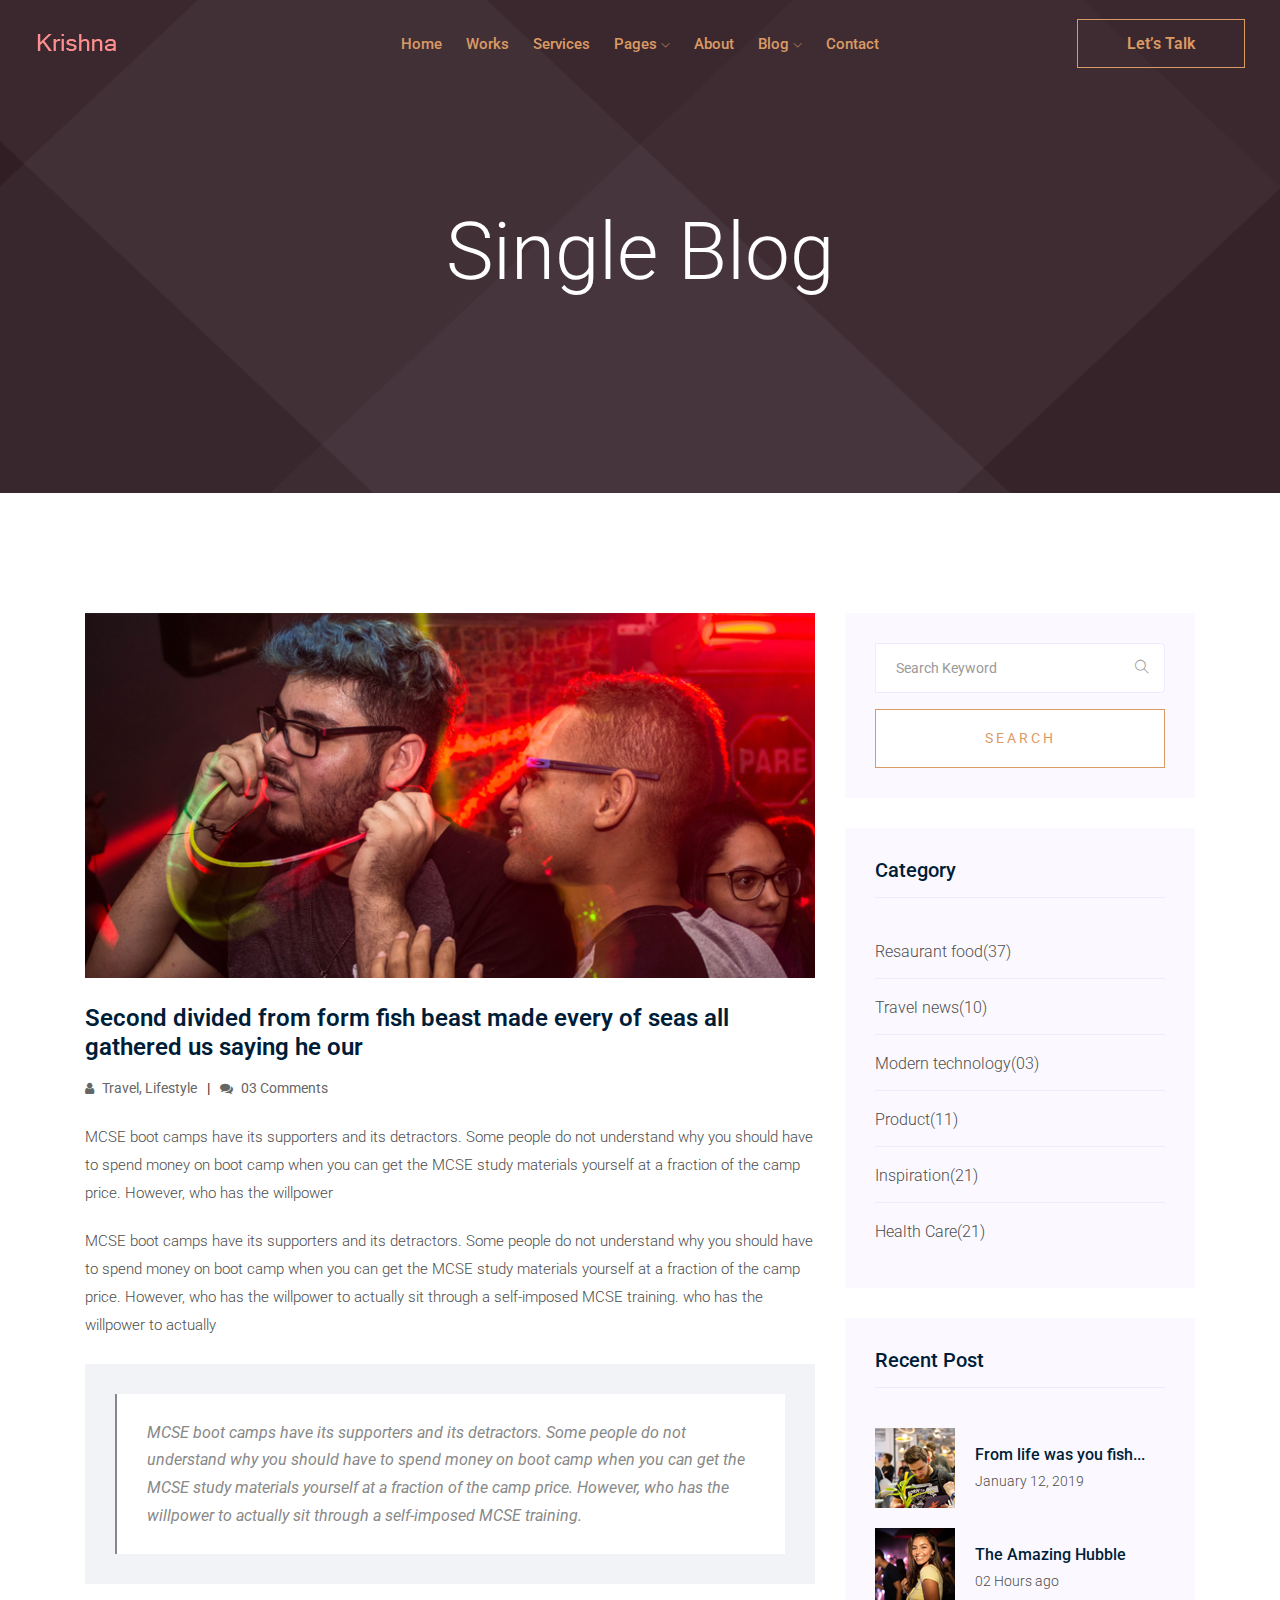
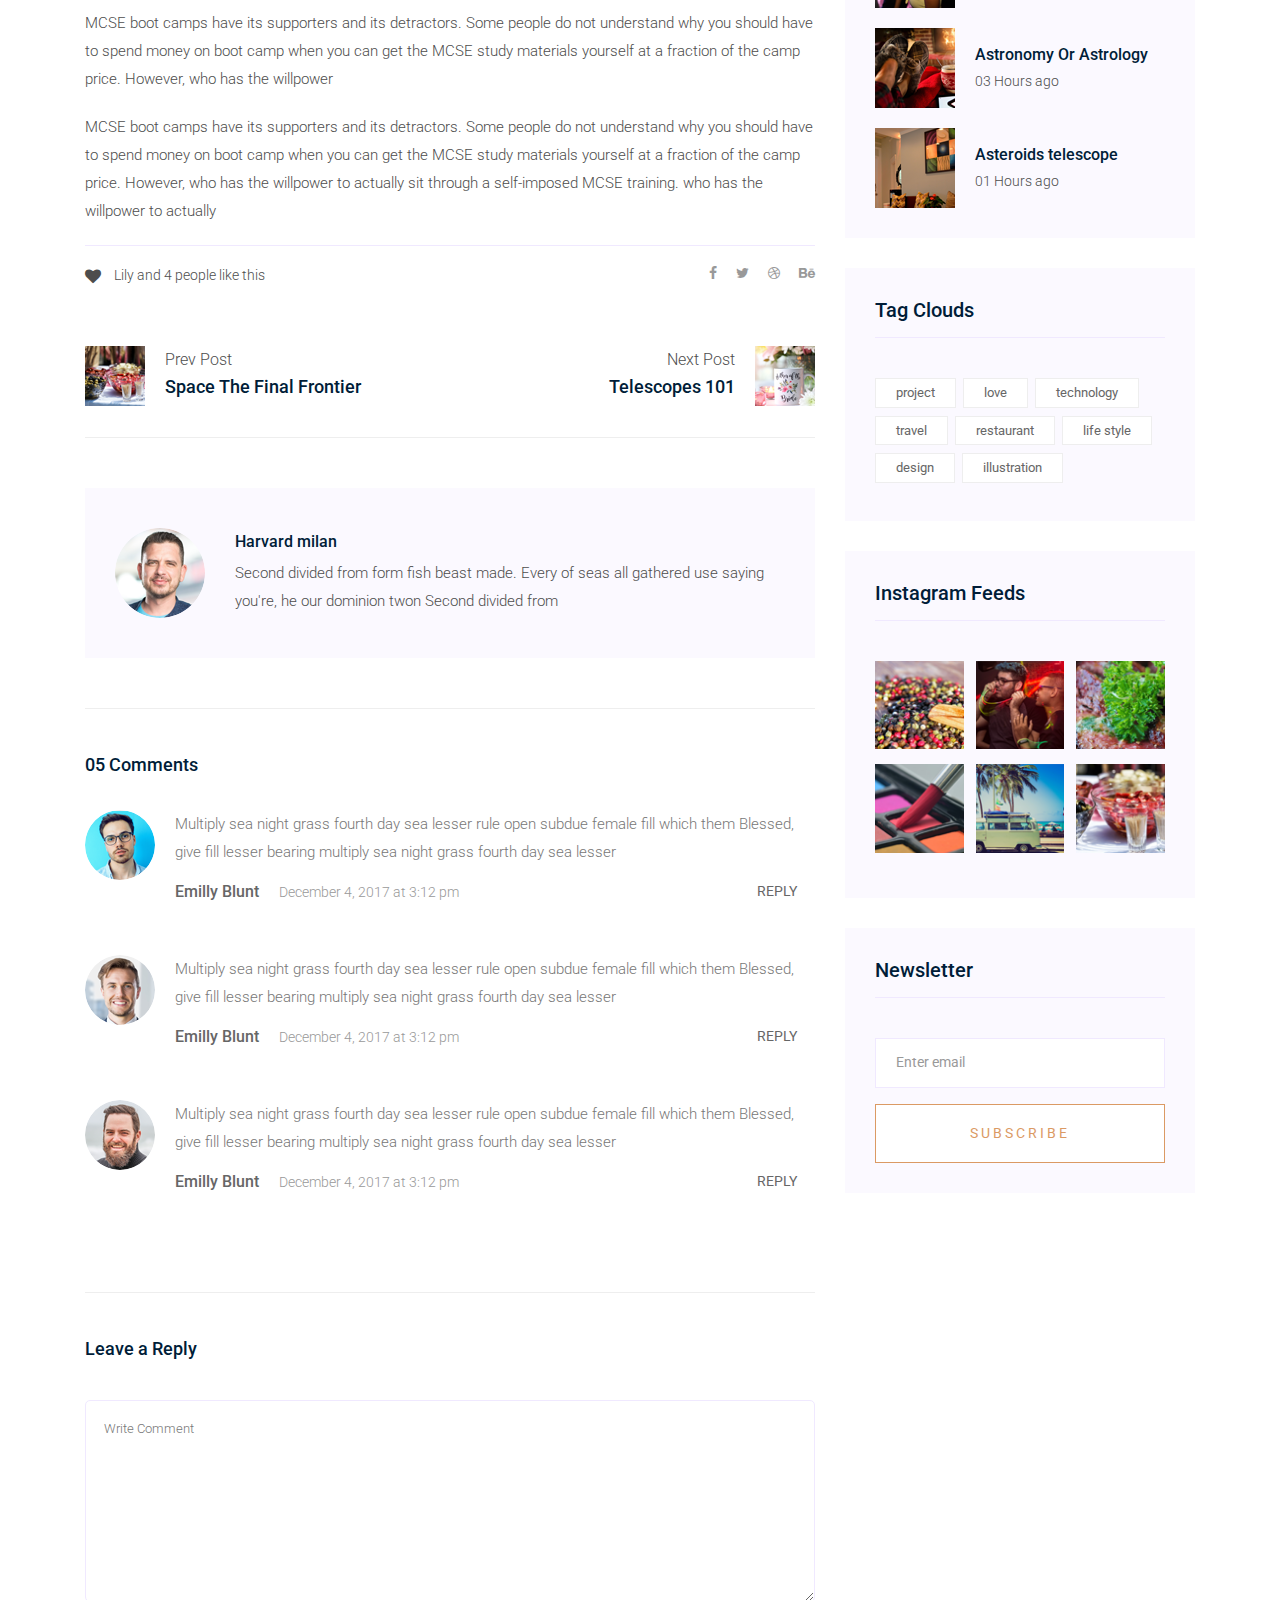
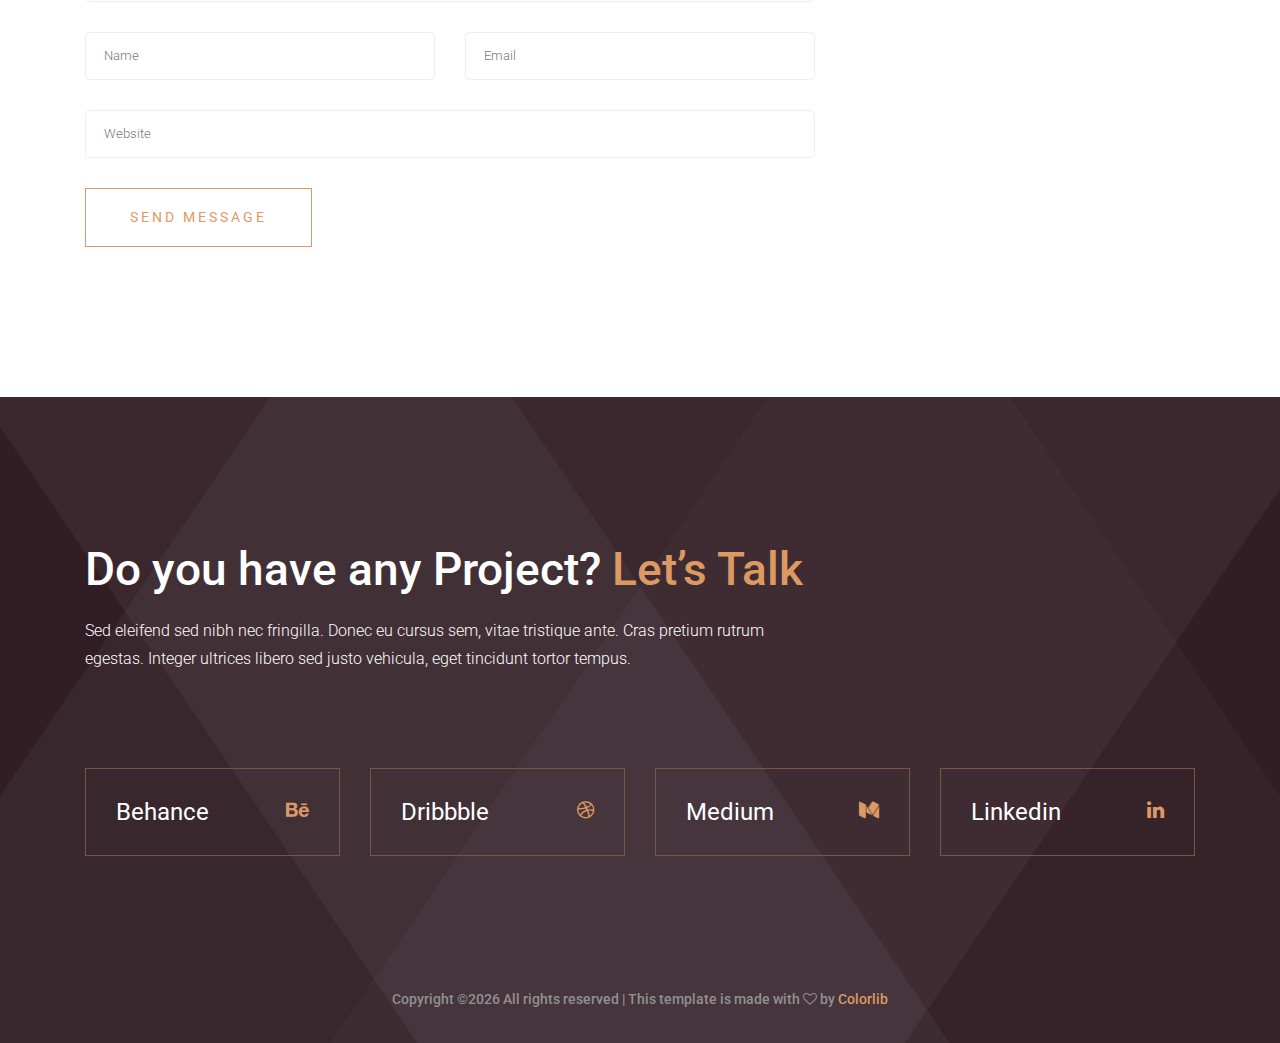
<file: single-blog.html>
<!doctype html>
<html class="no-js" lang="zxx">

<head>
   <meta charset="utf-8">
   <meta http-equiv="x-ua-compatible" content="ie=edge">
   <title>Jony</title>
   <meta name="description" content="">
   <meta name="viewport" content="width=device-width, initial-scale=1">

   <!-- <link rel="manifest" href="site.webmanifest"> -->
   <link rel="shortcut icon" type="image/x-icon" href="img/favicon.png">
   <!-- Place favicon.ico in the root directory -->

   <!-- CSS here -->
   <link rel="stylesheet" href="css/bootstrap.min.css">
   <link rel="stylesheet" href="css/owl.carousel.min.css">
   <link rel="stylesheet" href="css/magnific-popup.css">
   <link rel="stylesheet" href="css/font-awesome.min.css">
   <link rel="stylesheet" href="css/themify-icons.css">
   <link rel="stylesheet" href="css/nice-select.css">
   <link rel="stylesheet" href="css/flaticon.css">
   <link rel="stylesheet" href="css/gijgo.css">
   <link rel="stylesheet" href="css/animate.css">
   <link rel="stylesheet" href="css/slicknav.css">
   <link rel="stylesheet" href="css/style.css">
   <!-- <link rel="stylesheet" href="css/responsive.css"> -->
</head>

<body>
   <!--[if lte IE 9]>
            <p class="browserupgrade">You are using an <strong>outdated</strong> browser. Please <a href="https://browsehappy.com/">upgrade your browser</a> to improve your experience and security.</p>
        <![endif]-->
    <!-- header-start -->
    <header>
         <div class="header-area ">
             <div id="sticky-header" class="main-header-area">
                 <div class="container-fluid ">
                     <div class="header_bottom_border">
                         <div class="row align-items-center">
                             <div class="col-xl-3 col-lg-2">
                                 <div class="logo">
                                     <a href="index.html">
                                         <img src="img/logo.png" alt="">
                                     </a>
                                 </div>
                             </div>
                             <div class="col-xl-6 col-lg-7">
                                 <div class="main-menu  d-none d-lg-block">
                                     <nav>
                                         <ul id="navigation">
                                             <li><a href="index.html">home</a></li>
                                             <li><a href="Works.html">Works</a></li>
                                             <li><a href="Services.html">Services</a></li>
                                             <li><a href="#">pages <i class="ti-angle-down"></i></a>
                                                 <ul class="submenu">
                                                      <li><a href="works_details.html">work details</a></li>
                                                      <li><a href="elements.html">elements</a></li>
                                                 </ul>
                                             </li>
                                             <li><a href="about.html">about</a></li>
                                             <li><a href="#">blog <i class="ti-angle-down"></i></a>
                                                 <ul class="submenu">
                                                     <li><a href="blog.html">blog</a></li>
                                                     <li><a href="single-blog.html">single-blog</a></li>
                                                 </ul>
                                             </li>
                                             <li><a href="contact.html">Contact</a></li>
                                         </ul>
                                     </nav>
                                 </div>
                             </div>
                             <div class="col-xl-3 col-lg-3 d-none d-lg-block">
                                 <div class="Appointment">
                                     <div class="book_btn d-none d-lg-block">
                                         <a href="#">Let’s Talk</a>
                                     </div>
                                 </div>
                             </div>
                             <div class="col-12">
                                 <div class="mobile_menu d-block d-lg-none"></div>
                             </div>
                         </div>
                     </div>
 
                 </div>
             </div>
         </div>
     </header>
     <!-- header-end -->
 
          <!-- bradcam_area  -->
          <div class="bradcam_area bradcam_bg_1">
                 <div class="container">
                     <div class="row">
                         <div class="col-xl-12">
                             <div class="bradcam_text text-center">
                                 <h3>single blog</h3>
                             </div>
                         </div>
                     </div>
                 </div>
             </div>
             <!--/ bradcam_area  -->

   <!--================Blog Area =================-->
   <section class="blog_area single-post-area section-padding">
      <div class="container">
         <div class="row">
            <div class="col-lg-8 posts-list">
               <div class="single-post">
                  <div class="feature-img">
                     <img class="img-fluid" src="img/blog/single_blog_1.png" alt="">
                  </div>
                  <div class="blog_details">
                     <h2>Second divided from form fish beast made every of seas
                        all gathered us saying he our
                     </h2>
                     <ul class="blog-info-link mt-3 mb-4">
                        <li><a href="#"><i class="fa fa-user"></i> Travel, Lifestyle</a></li>
                        <li><a href="#"><i class="fa fa-comments"></i> 03 Comments</a></li>
                     </ul>
                     <p class="excert">
                        MCSE boot camps have its supporters and its detractors. Some people do not understand why you
                        should have to spend money on boot camp when you can get the MCSE study materials yourself at a
                        fraction of the camp price. However, who has the willpower
                     </p>
                     <p>
                        MCSE boot camps have its supporters and its detractors. Some people do not understand why you
                        should have to spend money on boot camp when you can get the MCSE study materials yourself at a
                        fraction of the camp price. However, who has the willpower to actually sit through a
                        self-imposed MCSE training. who has the willpower to actually
                     </p>
                     <div class="quote-wrapper">
                        <div class="quotes">
                           MCSE boot camps have its supporters and its detractors. Some people do not understand why you
                           should have to spend money on boot camp when you can get the MCSE study materials yourself at
                           a fraction of the camp price. However, who has the willpower to actually sit through a
                           self-imposed MCSE training.
                        </div>
                     </div>
                     <p>
                        MCSE boot camps have its supporters and its detractors. Some people do not understand why you
                        should have to spend money on boot camp when you can get the MCSE study materials yourself at a
                        fraction of the camp price. However, who has the willpower
                     </p>
                     <p>
                        MCSE boot camps have its supporters and its detractors. Some people do not understand why you
                        should have to spend money on boot camp when you can get the MCSE study materials yourself at a
                        fraction of the camp price. However, who has the willpower to actually sit through a
                        self-imposed MCSE training. who has the willpower to actually
                     </p>
                  </div>
               </div>
               <div class="navigation-top">
                  <div class="d-sm-flex justify-content-between text-center">
                     <p class="like-info"><span class="align-middle"><i class="fa fa-heart"></i></span> Lily and 4
                        people like this</p>
                     <div class="col-sm-4 text-center my-2 my-sm-0">
                        <!-- <p class="comment-count"><span class="align-middle"><i class="fa fa-comment"></i></span> 06 Comments</p> -->
                     </div>
                     <ul class="social-icons">
                        <li><a href="#"><i class="fa fa-facebook-f"></i></a></li>
                        <li><a href="#"><i class="fa fa-twitter"></i></a></li>
                        <li><a href="#"><i class="fa fa-dribbble"></i></a></li>
                        <li><a href="#"><i class="fa fa-behance"></i></a></li>
                     </ul>
                  </div>
                  <div class="navigation-area">
                     <div class="row">
                        <div
                           class="col-lg-6 col-md-6 col-12 nav-left flex-row d-flex justify-content-start align-items-center">
                           <div class="thumb">
                              <a href="#">
                                 <img class="img-fluid" src="img/post/preview.png" alt="">
                              </a>
                           </div>
                           <div class="arrow">
                              <a href="#">
                                 <span class="lnr text-white ti-arrow-left"></span>
                              </a>
                           </div>
                           <div class="detials">
                              <p>Prev Post</p>
                              <a href="#">
                                 <h4>Space The Final Frontier</h4>
                              </a>
                           </div>
                        </div>
                        <div
                           class="col-lg-6 col-md-6 col-12 nav-right flex-row d-flex justify-content-end align-items-center">
                           <div class="detials">
                              <p>Next Post</p>
                              <a href="#">
                                 <h4>Telescopes 101</h4>
                              </a>
                           </div>
                           <div class="arrow">
                              <a href="#">
                                 <span class="lnr text-white ti-arrow-right"></span>
                              </a>
                           </div>
                           <div class="thumb">
                              <a href="#">
                                 <img class="img-fluid" src="img/post/next.png" alt="">
                              </a>
                           </div>
                        </div>
                     </div>
                  </div>
               </div>
               <div class="blog-author">
                  <div class="media align-items-center">
                     <img src="img/blog/author.png" alt="">
                     <div class="media-body">
                        <a href="#">
                           <h4>Harvard milan</h4>
                        </a>
                        <p>Second divided from form fish beast made. Every of seas all gathered use saying you're, he
                           our dominion twon Second divided from</p>
                     </div>
                  </div>
               </div>
               <div class="comments-area">
                  <h4>05 Comments</h4>
                  <div class="comment-list">
                     <div class="single-comment justify-content-between d-flex">
                        <div class="user justify-content-between d-flex">
                           <div class="thumb">
                              <img src="img/comment/comment_1.png" alt="">
                           </div>
                           <div class="desc">
                              <p class="comment">
                                 Multiply sea night grass fourth day sea lesser rule open subdue female fill which them
                                 Blessed, give fill lesser bearing multiply sea night grass fourth day sea lesser
                              </p>
                              <div class="d-flex justify-content-between">
                                 <div class="d-flex align-items-center">
                                    <h5>
                                       <a href="#">Emilly Blunt</a>
                                    </h5>
                                    <p class="date">December 4, 2017 at 3:12 pm </p>
                                 </div>
                                 <div class="reply-btn">
                                    <a href="#" class="btn-reply text-uppercase">reply</a>
                                 </div>
                              </div>
                           </div>
                        </div>
                     </div>
                  </div>
                  <div class="comment-list">
                     <div class="single-comment justify-content-between d-flex">
                        <div class="user justify-content-between d-flex">
                           <div class="thumb">
                              <img src="img/comment/comment_2.png" alt="">
                           </div>
                           <div class="desc">
                              <p class="comment">
                                 Multiply sea night grass fourth day sea lesser rule open subdue female fill which them
                                 Blessed, give fill lesser bearing multiply sea night grass fourth day sea lesser
                              </p>
                              <div class="d-flex justify-content-between">
                                 <div class="d-flex align-items-center">
                                    <h5>
                                       <a href="#">Emilly Blunt</a>
                                    </h5>
                                    <p class="date">December 4, 2017 at 3:12 pm </p>
                                 </div>
                                 <div class="reply-btn">
                                    <a href="#" class="btn-reply text-uppercase">reply</a>
                                 </div>
                              </div>
                           </div>
                        </div>
                     </div>
                  </div>
                  <div class="comment-list">
                     <div class="single-comment justify-content-between d-flex">
                        <div class="user justify-content-between d-flex">
                           <div class="thumb">
                              <img src="img/comment/comment_3.png" alt="">
                           </div>
                           <div class="desc">
                              <p class="comment">
                                 Multiply sea night grass fourth day sea lesser rule open subdue female fill which them
                                 Blessed, give fill lesser bearing multiply sea night grass fourth day sea lesser
                              </p>
                              <div class="d-flex justify-content-between">
                                 <div class="d-flex align-items-center">
                                    <h5>
                                       <a href="#">Emilly Blunt</a>
                                    </h5>
                                    <p class="date">December 4, 2017 at 3:12 pm </p>
                                 </div>
                                 <div class="reply-btn">
                                    <a href="#" class="btn-reply text-uppercase">reply</a>
                                 </div>
                              </div>
                           </div>
                        </div>
                     </div>
                  </div>
               </div>
               <div class="comment-form">
                  <h4>Leave a Reply</h4>
                  <form class="form-contact comment_form" action="#" id="commentForm">
                     <div class="row">
                        <div class="col-12">
                           <div class="form-group">
                              <textarea class="form-control w-100" name="comment" id="comment" cols="30" rows="9"
                                 placeholder="Write Comment"></textarea>
                           </div>
                        </div>
                        <div class="col-sm-6">
                           <div class="form-group">
                              <input class="form-control" name="name" id="name" type="text" placeholder="Name">
                           </div>
                        </div>
                        <div class="col-sm-6">
                           <div class="form-group">
                              <input class="form-control" name="email" id="email" type="email" placeholder="Email">
                           </div>
                        </div>
                        <div class="col-12">
                           <div class="form-group">
                              <input class="form-control" name="website" id="website" type="text" placeholder="Website">
                           </div>
                        </div>
                     </div>
                     <div class="form-group">
                        <button type="submit" class="button button-contactForm btn_1 boxed-btn">Send Message</button>
                     </div>
                  </form>
               </div>
            </div>
            <div class="col-lg-4">
               <div class="blog_right_sidebar">
                  <aside class="single_sidebar_widget search_widget">
                     <form action="#">
                        <div class="form-group">
                           <div class="input-group mb-3">
                              <input type="text" class="form-control" placeholder='Search Keyword'
                                 onfocus="this.placeholder = ''" onblur="this.placeholder = 'Search Keyword'">
                              <div class="input-group-append">
                                 <button class="btn" type="button"><i class="ti-search"></i></button>
                              </div>
                           </div>
                        </div>
                        <button class="button rounded-0 primary-bg text-white w-100 btn_1 boxed-btn"
                           type="submit">Search</button>
                     </form>
                  </aside>
                  <aside class="single_sidebar_widget post_category_widget">
                     <h4 class="widget_title">Category</h4>
                     <ul class="list cat-list">
                        <li>
                           <a href="#" class="d-flex">
                              <p>Resaurant food</p>
                              <p>(37)</p>
                           </a>
                        </li>
                        <li>
                           <a href="#" class="d-flex">
                              <p>Travel news</p>
                              <p>(10)</p>
                           </a>
                        </li>
                        <li>
                           <a href="#" class="d-flex">
                              <p>Modern technology</p>
                              <p>(03)</p>
                           </a>
                        </li>
                        <li>
                           <a href="#" class="d-flex">
                              <p>Product</p>
                              <p>(11)</p>
                           </a>
                        </li>
                        <li>
                           <a href="#" class="d-flex">
                              <p>Inspiration</p>
                              <p>(21)</p>
                           </a>
                        </li>
                        <li>
                           <a href="#" class="d-flex">
                              <p>Health Care</p>
                              <p>(21)</p>
                           </a>
                        </li>
                     </ul>
                  </aside>
                  <aside class="single_sidebar_widget popular_post_widget">
                     <h3 class="widget_title">Recent Post</h3>
                     <div class="media post_item">
                        <img src="img/post/post_1.png" alt="post">
                        <div class="media-body">
                           <a href="single-blog.html">
                              <h3>From life was you fish...</h3>
                           </a>
                           <p>January 12, 2019</p>
                        </div>
                     </div>
                     <div class="media post_item">
                        <img src="img/post/post_2.png" alt="post">
                        <div class="media-body">
                           <a href="single-blog.html">
                              <h3>The Amazing Hubble</h3>
                           </a>
                           <p>02 Hours ago</p>
                        </div>
                     </div>
                     <div class="media post_item">
                        <img src="img/post/post_3.png" alt="post">
                        <div class="media-body">
                           <a href="single-blog.html">
                              <h3>Astronomy Or Astrology</h3>
                           </a>
                           <p>03 Hours ago</p>
                        </div>
                     </div>
                     <div class="media post_item">
                        <img src="img/post/post_4.png" alt="post">
                        <div class="media-body">
                           <a href="single-blog.html">
                              <h3>Asteroids telescope</h3>
                           </a>
                           <p>01 Hours ago</p>
                        </div>
                     </div>
                  </aside>
                  <aside class="single_sidebar_widget tag_cloud_widget">
                     <h4 class="widget_title">Tag Clouds</h4>
                     <ul class="list">
                        <li>
                           <a href="#">project</a>
                        </li>
                        <li>
                           <a href="#">love</a>
                        </li>
                        <li>
                           <a href="#">technology</a>
                        </li>
                        <li>
                           <a href="#">travel</a>
                        </li>
                        <li>
                           <a href="#">restaurant</a>
                        </li>
                        <li>
                           <a href="#">life style</a>
                        </li>
                        <li>
                           <a href="#">design</a>
                        </li>
                        <li>
                           <a href="#">illustration</a>
                        </li>
                     </ul>
                  </aside>
                  <aside class="single_sidebar_widget instagram_feeds">
                     <h4 class="widget_title">Instagram Feeds</h4>
                     <ul class="instagram_row flex-wrap">
                        <li>
                           <a href="#">
                              <img class="img-fluid" src="img/post/post_5.png" alt="">
                           </a>
                        </li>
                        <li>
                           <a href="#">
                              <img class="img-fluid" src="img/post/post_6.png" alt="">
                           </a>
                        </li>
                        <li>
                           <a href="#">
                              <img class="img-fluid" src="img/post/post_7.png" alt="">
                           </a>
                        </li>
                        <li>
                           <a href="#">
                              <img class="img-fluid" src="img/post/post_8.png" alt="">
                           </a>
                        </li>
                        <li>
                           <a href="#">
                              <img class="img-fluid" src="img/post/post_9.png" alt="">
                           </a>
                        </li>
                        <li>
                           <a href="#">
                              <img class="img-fluid" src="img/post/post_10.png" alt="">
                           </a>
                        </li>
                     </ul>
                  </aside>
                  <aside class="single_sidebar_widget newsletter_widget">
                     <h4 class="widget_title">Newsletter</h4>
                     <form action="#">
                        <div class="form-group">
                           <input type="email" class="form-control" onfocus="this.placeholder = ''"
                              onblur="this.placeholder = 'Enter email'" placeholder='Enter email' required>
                        </div>
                        <button class="button rounded-0 primary-bg text-white w-100 btn_1 boxed-btn"
                           type="submit">Subscribe</button>
                     </form>
                  </aside>
               </div>
            </div>
         </div>
      </div>
   </section>
   <!--================ Blog Area end =================-->

    <!-- footer start -->
    <footer class="footer">
         <div class="footer_top">
             <div class="container">
                 <div class="row">
                     <div class="col-lg-8">
                         <div class="lets_talk">
                             <h3>Do you have any Project? <a href="#">Let’s Talk</a> </h3>
                             <p>Sed eleifend sed nibh nec fringilla. Donec eu cursus sem, vitae tristique ante. Cras pretium rutrum egestas. Integer ultrices libero sed justo vehicula, eget tincidunt tortor tempus.</p>
                         </div>
                     </div>
                 </div>
                 <div class="row">
                     <div class="col-md-3">
                         <div class="single_links d-flex justify-content-between align-items-center">
                             <span>Behance</span>
                             <a href="#"> <i class="fa fa-behance"></i> </a>
                         </div>
                     </div>
                     <div class="col-md-3">
                         <div class="single_links d-flex justify-content-between align-items-center">
                             <span>Dribbble</span>
                             <a href="#"> <i class="fa fa-dribbble"></i> </a>
                         </div>
                     </div>
                     <div class="col-md-3">
                         <div class="single_links d-flex justify-content-between align-items-center">
                             <span>Medium</span>
                             <a href="#"> <i class="fa fa-medium"></i> </a>
                         </div>
                     </div>
                     <div class="col-md-3">
                         <div class="single_links d-flex justify-content-between align-items-center">
                             <span>Linkedin</span>
                             <a href="#"> <i class="fa fa-linkedin"></i> </a>
                         </div>
                     </div>
                 </div>
             </div>
         </div>
         <div class="copy-right_text">
             <div class="container">
                 <div class="footer_border"></div>
                 <div class="row">
                     <div class="col-xl-12">
                         <p class="copy_right text-center">
                             <!-- Link back to Colorlib can't be removed. Template is licensed under CC BY 3.0. -->
Copyright &copy;<script>document.write(new Date().getFullYear());</script> All rights reserved | This template is made with <i class="fa fa-heart-o" aria-hidden="true"></i> by <a href="https://colorlib.com" target="_blank">Colorlib</a>
<!-- Link back to Colorlib can't be removed. Template is licensed under CC BY 3.0. -->
                         </p>
                     </div>
                 </div>
             </div>
         </div>
     </footer>
     <!--/ footer end  -->


   <!-- JS here -->
   <script src="js/vendor/modernizr-3.5.0.min.js"></script>
   <script src="js/vendor/jquery-1.12.4.min.js"></script>
   <script src="js/popper.min.js"></script>
   <script src="js/bootstrap.min.js"></script>
   <script src="js/owl.carousel.min.js"></script>
   <script src="js/isotope.pkgd.min.js"></script>
   <script src="js/ajax-form.js"></script>
   <script src="js/waypoints.min.js"></script>
   <script src="js/jquery.counterup.min.js"></script>
   <script src="js/imagesloaded.pkgd.min.js"></script>
   <script src="js/scrollIt.js"></script>
   <script src="js/jquery.scrollUp.min.js"></script>
   <script src="js/wow.min.js"></script>
   <script src="js/nice-select.min.js"></script>
   <script src="js/jquery.slicknav.min.js"></script>
   <script src="js/jquery.magnific-popup.min.js"></script>
   <script src="js/plugins.js"></script>
   <script src="js/gijgo.min.js"></script>

   <!--contact js-->
   <script src="js/contact.js"></script>
   <script src="js/jquery.ajaxchimp.min.js"></script>
   <script src="js/jquery.form.js"></script>
   <script src="js/jquery.validate.min.js"></script>
   <script src="js/mail-script.js"></script>

   <script src="js/main.js"></script>

</body>

</html>
</file>
<file: css/themify-icons.css>
@font-face {
	font-family: 'themify';
	src:url('../fonts/themify.eot?-fvbane');
	src:url('../fonts/themify.eot?#iefix-fvbane') format('embedded-opentype'),
		url('../fonts/themify.woff?-fvbane') format('woff'),
		url('../fonts/themify.ttf?-fvbane') format('truetype'),
		url('../fonts/themify.svg?-fvbane#themify') format('svg');
	font-weight: normal;
	font-style: normal;
}

[class^="ti-"], [class*=" ti-"] {
	font-family: 'themify';
	/* speak: none; */
	font-style: normal;
	font-weight: normal;
	font-variant: normal;
	text-transform: none;
	line-height: 1;

	/* Better Font Rendering =========== */
	-webkit-font-smoothing: antialiased;
	-moz-osx-font-smoothing: grayscale;
}

.ti-wand:before {
	content: "\e600";
}
.ti-volume:before {
	content: "\e601";
}
.ti-user:before {
	content: "\e602";
}
.ti-unlock:before {
	content: "\e603";
}
.ti-unlink:before {
	content: "\e604";
}
.ti-trash:before {
	content: "\e605";
}
.ti-thought:before {
	content: "\e606";
}
.ti-target:before {
	content: "\e607";
}
.ti-tag:before {
	content: "\e608";
}
.ti-tablet:before {
	content: "\e609";
}
.ti-star:before {
	content: "\e60a";
}
.ti-spray:before {
	content: "\e60b";
}
.ti-signal:before {
	content: "\e60c";
}
.ti-shopping-cart:before {
	content: "\e60d";
}
.ti-shopping-cart-full:before {
	content: "\e60e";
}
.ti-settings:before {
	content: "\e60f";
}
.ti-search:before {
	content: "\e610";
}
.ti-zoom-in:before {
	content: "\e611";
}
.ti-zoom-out:before {
	content: "\e612";
}
.ti-cut:before {
	content: "\e613";
}
.ti-ruler:before {
	content: "\e614";
}
.ti-ruler-pencil:before {
	content: "\e615";
}
.ti-ruler-alt:before {
	content: "\e616";
}
.ti-bookmark:before {
	content: "\e617";
}
.ti-bookmark-alt:before {
	content: "\e618";
}
.ti-reload:before {
	content: "\e619";
}
.ti-plus:before {
	content: "\e61a";
}
.ti-pin:before {
	content: "\e61b";
}
.ti-pencil:before {
	content: "\e61c";
}
.ti-pencil-alt:before {
	content: "\e61d";
}
.ti-paint-roller:before {
	content: "\e61e";
}
.ti-paint-bucket:before {
	content: "\e61f";
}
.ti-na:before {
	content: "\e620";
}
.ti-mobile:before {
	content: "\e621";
}
.ti-minus:before {
	content: "\e622";
}
.ti-medall:before {
	content: "\e623";
}
.ti-medall-alt:before {
	content: "\e624";
}
.ti-marker:before {
	content: "\e625";
}
.ti-marker-alt:before {
	content: "\e626";
}
.ti-arrow-up:before {
	content: "\e627";
}
.ti-arrow-right:before {
	content: "\e628";
}
.ti-arrow-left:before {
	content: "\e629";
}
.ti-arrow-down:before {
	content: "\e62a";
}
.ti-lock:before {
	content: "\e62b";
}
.ti-location-arrow:before {
	content: "\e62c";
}
.ti-link:before {
	content: "\e62d";
}
.ti-layout:before {
	content: "\e62e";
}
.ti-layers:before {
	content: "\e62f";
}
.ti-layers-alt:before {
	content: "\e630";
}
.ti-key:before {
	content: "\e631";
}
.ti-import:before {
	content: "\e632";
}
.ti-image:before {
	content: "\e633";
}
.ti-heart:before {
	content: "\e634";
}
.ti-heart-broken:before {
	content: "\e635";
}
.ti-hand-stop:before {
	content: "\e636";
}
.ti-hand-open:before {
	content: "\e637";
}
.ti-hand-drag:before {
	content: "\e638";
}
.ti-folder:before {
	content: "\e639";
}
.ti-flag:before {
	content: "\e63a";
}
.ti-flag-alt:before {
	content: "\e63b";
}
.ti-flag-alt-2:before {
	content: "\e63c";
}
.ti-eye:before {
	content: "\e63d";
}
.ti-export:before {
	content: "\e63e";
}
.ti-exchange-vertical:before {
	content: "\e63f";
}
.ti-desktop:before {
	content: "\e640";
}
.ti-cup:before {
	content: "\e641";
}
.ti-crown:before {
	content: "\e642";
}
.ti-comments:before {
	content: "\e643";
}
.ti-comment:before {
	content: "\e644";
}
.ti-comment-alt:before {
	content: "\e645";
}
.ti-close:before {
	content: "\e646";
}
.ti-clip:before {
	content: "\e647";
}
.ti-angle-up:before {
	content: "\e648";
}
.ti-angle-right:before {
	content: "\e649";
}
.ti-angle-left:before {
	content: "\e64a";
}
.ti-angle-down:before {
	content: "\e64b";
}
.ti-check:before {
	content: "\e64c";
}
.ti-check-box:before {
	content: "\e64d";
}
.ti-camera:before {
	content: "\e64e";
}
.ti-announcement:before {
	content: "\e64f";
}
.ti-brush:before {
	content: "\e650";
}
.ti-briefcase:before {
	content: "\e651";
}
.ti-bolt:before {
	content: "\e652";
}
.ti-bolt-alt:before {
	content: "\e653";
}
.ti-blackboard:before {
	content: "\e654";
}
.ti-bag:before {
	content: "\e655";
}
.ti-move:before {
	content: "\e656";
}
.ti-arrows-vertical:before {
	content: "\e657";
}
.ti-arrows-horizontal:before {
	content: "\e658";
}
.ti-fullscreen:before {
	content: "\e659";
}
.ti-arrow-top-right:before {
	content: "\e65a";
}
.ti-arrow-top-left:before {
	content: "\e65b";
}
.ti-arrow-circle-up:before {
	content: "\e65c";
}
.ti-arrow-circle-right:before {
	content: "\e65d";
}
.ti-arrow-circle-left:before {
	content: "\e65e";
}
.ti-arrow-circle-down:before {
	content: "\e65f";
}
.ti-angle-double-up:before {
	content: "\e660";
}
.ti-angle-double-right:before {
	content: "\e661";
}
.ti-angle-double-left:before {
	content: "\e662";
}
.ti-angle-double-down:before {
	content: "\e663";
}
.ti-zip:before {
	content: "\e664";
}
.ti-world:before {
	content: "\e665";
}
.ti-wheelchair:before {
	content: "\e666";
}
.ti-view-list:before {
	content: "\e667";
}
.ti-view-list-alt:before {
	content: "\e668";
}
.ti-view-grid:before {
	content: "\e669";
}
.ti-uppercase:before {
	content: "\e66a";
}
.ti-upload:before {
	content: "\e66b";
}
.ti-underline:before {
	content: "\e66c";
}
.ti-truck:before {
	content: "\e66d";
}
.ti-timer:before {
	content: "\e66e";
}
.ti-ticket:before {
	content: "\e66f";
}
.ti-thumb-up:before {
	content: "\e670";
}
.ti-thumb-down:before {
	content: "\e671";
}
.ti-text:before {
	content: "\e672";
}
.ti-stats-up:before {
	content: "\e673";
}
.ti-stats-down:before {
	content: "\e674";
}
.ti-split-v:before {
	content: "\e675";
}
.ti-split-h:before {
	content: "\e676";
}
.ti-smallcap:before {
	content: "\e677";
}
.ti-shine:before {
	content: "\e678";
}
.ti-shift-right:before {
	content: "\e679";
}
.ti-shift-left:before {
	content: "\e67a";
}
.ti-shield:before {
	content: "\e67b";
}
.ti-notepad:before {
	content: "\e67c";
}
.ti-server:before {
	content: "\e67d";
}
.ti-quote-right:before {
	content: "\e67e";
}
.ti-quote-left:before {
	content: "\e67f";
}
.ti-pulse:before {
	content: "\e680";
}
.ti-printer:before {
	content: "\e681";
}
.ti-power-off:before {
	content: "\e682";
}
.ti-plug:before {
	content: "\e683";
}
.ti-pie-chart:before {
	content: "\e684";
}
.ti-paragraph:before {
	content: "\e685";
}
.ti-panel:before {
	content: "\e686";
}
.ti-package:before {
	content: "\e687";
}
.ti-music:before {
	content: "\e688";
}
.ti-music-alt:before {
	content: "\e689";
}
.ti-mouse:before {
	content: "\e68a";
}
.ti-mouse-alt:before {
	content: "\e68b";
}
.ti-money:before {
	content: "\e68c";
}
.ti-microphone:before {
	content: "\e68d";
}
.ti-menu:before {
	content: "\e68e";
}
.ti-menu-alt:before {
	content: "\e68f";
}
.ti-map:before {
	content: "\e690";
}
.ti-map-alt:before {
	content: "\e691";
}
.ti-loop:before {
	content: "\e692";
}
.ti-location-pin:before {
	content: "\e693";
}
.ti-list:before {
	content: "\e694";
}
.ti-light-bulb:before {
	content: "\e695";
}
.ti-Italic:before {
	content: "\e696";
}
.ti-info:before {
	content: "\e697";
}
.ti-infinite:before {
	content: "\e698";
}
.ti-id-badge:before {
	content: "\e699";
}
.ti-hummer:before {
	content: "\e69a";
}
.ti-home:before {
	content: "\e69b";
}
.ti-help:before {
	content: "\e69c";
}
.ti-headphone:before {
	content: "\e69d";
}
.ti-harddrives:before {
	content: "\e69e";
}
.ti-harddrive:before {
	content: "\e69f";
}
.ti-gift:before {
	content: "\e6a0";
}
.ti-game:before {
	content: "\e6a1";
}
.ti-filter:before {
	content: "\e6a2";
}
.ti-files:before {
	content: "\e6a3";
}
.ti-file:before {
	content: "\e6a4";
}
.ti-eraser:before {
	content: "\e6a5";
}
.ti-envelope:before {
	content: "\e6a6";
}
.ti-download:before {
	content: "\e6a7";
}
.ti-direction:before {
	content: "\e6a8";
}
.ti-direction-alt:before {
	content: "\e6a9";
}
.ti-dashboard:before {
	content: "\e6aa";
}
.ti-control-stop:before {
	content: "\e6ab";
}
.ti-control-shuffle:before {
	content: "\e6ac";
}
.ti-control-play:before {
	content: "\e6ad";
}
.ti-control-pause:before {
	content: "\e6ae";
}
.ti-control-forward:before {
	content: "\e6af";
}
.ti-control-backward:before {
	content: "\e6b0";
}
.ti-cloud:before {
	content: "\e6b1";
}
.ti-cloud-up:before {
	content: "\e6b2";
}
.ti-cloud-down:before {
	content: "\e6b3";
}
.ti-clipboard:before {
	content: "\e6b4";
}
.ti-car:before {
	content: "\e6b5";
}
.ti-calendar:before {
	content: "\e6b6";
}
.ti-book:before {
	content: "\e6b7";
}
.ti-bell:before {
	content: "\e6b8";
}
.ti-basketball:before {
	content: "\e6b9";
}
.ti-bar-chart:before {
	content: "\e6ba";
}
.ti-bar-chart-alt:before {
	content: "\e6bb";
}
.ti-back-right:before {
	content: "\e6bc";
}
.ti-back-left:before {
	content: "\e6bd";
}
.ti-arrows-corner:before {
	content: "\e6be";
}
.ti-archive:before {
	content: "\e6bf";
}
.ti-anchor:before {
	content: "\e6c0";
}
.ti-align-right:before {
	content: "\e6c1";
}
.ti-align-left:before {
	content: "\e6c2";
}
.ti-align-justify:before {
	content: "\e6c3";
}
.ti-align-center:before {
	content: "\e6c4";
}
.ti-alert:before {
	content: "\e6c5";
}
.ti-alarm-clock:before {
	content: "\e6c6";
}
.ti-agenda:before {
	content: "\e6c7";
}
.ti-write:before {
	content: "\e6c8";
}
.ti-window:before {
	content: "\e6c9";
}
.ti-widgetized:before {
	content: "\e6ca";
}
.ti-widget:before {
	content: "\e6cb";
}
.ti-widget-alt:before {
	content: "\e6cc";
}
.ti-wallet:before {
	content: "\e6cd";
}
.ti-video-clapper:before {
	content: "\e6ce";
}
.ti-video-camera:before {
	content: "\e6cf";
}
.ti-vector:before {
	content: "\e6d0";
}
.ti-themify-logo:before {
	content: "\e6d1";
}
.ti-themify-favicon:before {
	content: "\e6d2";
}
.ti-themify-favicon-alt:before {
	content: "\e6d3";
}
.ti-support:before {
	content: "\e6d4";
}
.ti-stamp:before {
	content: "\e6d5";
}
.ti-split-v-alt:before {
	content: "\e6d6";
}
.ti-slice:before {
	content: "\e6d7";
}
.ti-shortcode:before {
	content: "\e6d8";
}
.ti-shift-right-alt:before {
	content: "\e6d9";
}
.ti-shift-left-alt:before {
	content: "\e6da";
}
.ti-ruler-alt-2:before {
	content: "\e6db";
}
.ti-receipt:before {
	content: "\e6dc";
}
.ti-pin2:before {
	content: "\e6dd";
}
.ti-pin-alt:before {
	content: "\e6de";
}
.ti-pencil-alt2:before {
	content: "\e6df";
}
.ti-palette:before {
	content: "\e6e0";
}
.ti-more:before {
	content: "\e6e1";
}
.ti-more-alt:before {
	content: "\e6e2";
}
.ti-microphone-alt:before {
	content: "\e6e3";
}
.ti-magnet:before {
	content: "\e6e4";
}
.ti-line-double:before {
	content: "\e6e5";
}
.ti-line-dotted:before {
	content: "\e6e6";
}
.ti-line-dashed:before {
	content: "\e6e7";
}
.ti-layout-width-full:before {
	content: "\e6e8";
}
.ti-layout-width-default:before {
	content: "\e6e9";
}
.ti-layout-width-default-alt:before {
	content: "\e6ea";
}
.ti-layout-tab:before {
	content: "\e6eb";
}
.ti-layout-tab-window:before {
	content: "\e6ec";
}
.ti-layout-tab-v:before {
	content: "\e6ed";
}
.ti-layout-tab-min:before {
	content: "\e6ee";
}
.ti-layout-slider:before {
	content: "\e6ef";
}
.ti-layout-slider-alt:before {
	content: "\e6f0";
}
.ti-layout-sidebar-right:before {
	content: "\e6f1";
}
.ti-layout-sidebar-none:before {
	content: "\e6f2";
}
.ti-layout-sidebar-left:before {
	content: "\e6f3";
}
.ti-layout-placeholder:before {
	content: "\e6f4";
}
.ti-layout-menu:before {
	content: "\e6f5";
}
.ti-layout-menu-v:before {
	content: "\e6f6";
}
.ti-layout-menu-separated:before {
	content: "\e6f7";
}
.ti-layout-menu-full:before {
	content: "\e6f8";
}
.ti-layout-media-right-alt:before {
	content: "\e6f9";
}
.ti-layout-media-right:before {
	content: "\e6fa";
}
.ti-layout-media-overlay:before {
	content: "\e6fb";
}
.ti-layout-media-overlay-alt:before {
	content: "\e6fc";
}
.ti-layout-media-overlay-alt-2:before {
	content: "\e6fd";
}
.ti-layout-media-left-alt:before {
	content: "\e6fe";
}
.ti-layout-media-left:before {
	content: "\e6ff";
}
.ti-layout-media-center-alt:before {
	content: "\e700";
}
.ti-layout-media-center:before {
	content: "\e701";
}
.ti-layout-list-thumb:before {
	content: "\e702";
}
.ti-layout-list-thumb-alt:before {
	content: "\e703";
}
.ti-layout-list-post:before {
	content: "\e704";
}
.ti-layout-list-large-image:before {
	content: "\e705";
}
.ti-layout-line-solid:before {
	content: "\e706";
}
.ti-layout-grid4:before {
	content: "\e707";
}
.ti-layout-grid3:before {
	content: "\e708";
}
.ti-layout-grid2:before {
	content: "\e709";
}
.ti-layout-grid2-thumb:before {
	content: "\e70a";
}
.ti-layout-cta-right:before {
	content: "\e70b";
}
.ti-layout-cta-left:before {
	content: "\e70c";
}
.ti-layout-cta-center:before {
	content: "\e70d";
}
.ti-layout-cta-btn-right:before {
	content: "\e70e";
}
.ti-layout-cta-btn-left:before {
	content: "\e70f";
}
.ti-layout-column4:before {
	content: "\e710";
}
.ti-layout-column3:before {
	content: "\e711";
}
.ti-layout-column2:before {
	content: "\e712";
}
.ti-layout-accordion-separated:before {
	content: "\e713";
}
.ti-layout-accordion-merged:before {
	content: "\e714";
}
.ti-layout-accordion-list:before {
	content: "\e715";
}
.ti-ink-pen:before {
	content: "\e716";
}
.ti-info-alt:before {
	content: "\e717";
}
.ti-help-alt:before {
	content: "\e718";
}
.ti-headphone-alt:before {
	content: "\e719";
}
.ti-hand-point-up:before {
	content: "\e71a";
}
.ti-hand-point-right:before {
	content: "\e71b";
}
.ti-hand-point-left:before {
	content: "\e71c";
}
.ti-hand-point-down:before {
	content: "\e71d";
}
.ti-gallery:before {
	content: "\e71e";
}
.ti-face-smile:before {
	content: "\e71f";
}
.ti-face-sad:before {
	content: "\e720";
}
.ti-credit-card:before {
	content: "\e721";
}
.ti-control-skip-forward:before {
	content: "\e722";
}
.ti-control-skip-backward:before {
	content: "\e723";
}
.ti-control-record:before {
	content: "\e724";
}
.ti-control-eject:before {
	content: "\e725";
}
.ti-comments-smiley:before {
	content: "\e726";
}
.ti-brush-alt:before {
	content: "\e727";
}
.ti-youtube:before {
	content: "\e728";
}
.ti-vimeo:before {
	content: "\e729";
}
.ti-twitter:before {
	content: "\e72a";
}
.ti-time:before {
	content: "\e72b";
}
.ti-tumblr:before {
	content: "\e72c";
}
.ti-skype:before {
	content: "\e72d";
}
.ti-share:before {
	content: "\e72e";
}
.ti-share-alt:before {
	content: "\e72f";
}
.ti-rocket:before {
	content: "\e730";
}
.ti-pinterest:before {
	content: "\e731";
}
.ti-new-window:before {
	content: "\e732";
}
.ti-microsoft:before {
	content: "\e733";
}
.ti-list-ol:before {
	content: "\e734";
}
.ti-linkedin:before {
	content: "\e735";
}
.ti-layout-sidebar-2:before {
	content: "\e736";
}
.ti-layout-grid4-alt:before {
	content: "\e737";
}
.ti-layout-grid3-alt:before {
	content: "\e738";
}
.ti-layout-grid2-alt:before {
	content: "\e739";
}
.ti-layout-column4-alt:before {
	content: "\e73a";
}
.ti-layout-column3-alt:before {
	content: "\e73b";
}
.ti-layout-column2-alt:before {
	content: "\e73c";
}
.ti-instagram:before {
	content: "\e73d";
}
.ti-google:before {
	content: "\e73e";
}
.ti-github:before {
	content: "\e73f";
}
.ti-flickr:before {
	content: "\e740";
}
.ti-facebook:before {
	content: "\e741";
}
.ti-dropbox:before {
	content: "\e742";
}
.ti-dribbble:before {
	content: "\e743";
}
.ti-apple:before {
	content: "\e744";
}
.ti-android:before {
	content: "\e745";
}
.ti-save:before {
	content: "\e746";
}
.ti-save-alt:before {
	content: "\e747";
}
.ti-yahoo:before {
	content: "\e748";
}
.ti-wordpress:before {
	content: "\e749";
}
.ti-vimeo-alt:before {
	content: "\e74a";
}
.ti-twitter-alt:before {
	content: "\e74b";
}
.ti-tumblr-alt:before {
	content: "\e74c";
}
.ti-trello:before {
	content: "\e74d";
}
.ti-stack-overflow:before {
	content: "\e74e";
}
.ti-soundcloud:before {
	content: "\e74f";
}
.ti-sharethis:before {
	content: "\e750";
}
.ti-sharethis-alt:before {
	content: "\e751";
}
.ti-reddit:before {
	content: "\e752";
}
.ti-pinterest-alt:before {
	content: "\e753";
}
.ti-microsoft-alt:before {
	content: "\e754";
}
.ti-linux:before {
	content: "\e755";
}
.ti-jsfiddle:before {
	content: "\e756";
}
.ti-joomla:before {
	content: "\e757";
}
.ti-html5:before {
	content: "\e758";
}
.ti-flickr-alt:before {
	content: "\e759";
}
.ti-email:before {
	content: "\e75a";
}
.ti-drupal:before {
	content: "\e75b";
}
.ti-dropbox-alt:before {
	content: "\e75c";
}
.ti-css3:before {
	content: "\e75d";
}
.ti-rss:before {
	content: "\e75e";
}
.ti-rss-alt:before {
	content: "\e75f";
}
</file>
<file: css/nice-select.css>
.nice-select {
  -webkit-tap-highlight-color: transparent;
  background-color: #fff;
  border-radius: 5px;
  border: solid 1px #e8e8e8;
  box-sizing: border-box;
  clear: both;
  cursor: pointer;
  display: block;
  float: left;
  font-family: inherit;
  font-size: 14px;
  font-weight: normal;
  height: 42px;
  line-height: 40px;
  outline: none;
  padding-left: 18px;
  padding-right: 30px;
  position: relative;
  text-align: left !important;
  -webkit-transition: all 0.2s ease-in-out;
  transition: all 0.2s ease-in-out;
  -webkit-user-select: none;
     -moz-user-select: none;
      -ms-user-select: none;
          user-select: none;
  white-space: nowrap;
  width: auto; }
  .nice-select:hover {
    border-color: #dbdbdb; }
  .nice-select:active, .nice-select.open, .nice-select:focus {
    border-color: #999; }


  .nice-select.disabled {
    border-color: #ededed;
    color: #999;
    pointer-events: none; }
    .nice-select.disabled:after {
      border-color: #cccccc; }
  .nice-select.wide {
    width: 100%; }
    .nice-select.wide .list {
      left: 0 !important;
      right: 0 !important; }
  .nice-select.right {
    float: right; }
    .nice-select.right .list {
      left: auto;
      right: 0; }
  .nice-select.small {
    font-size: 12px;
    height: 36px;
    line-height: 34px; }
    .nice-select.small:after {
      height: 4px;
      width: 4px; }
    .nice-select.small .option {
      line-height: 34px;
      min-height: 34px; }
  .nice-select .list {
    background-color: #fff;
    border-radius: 5px;
    box-shadow: 0 0 0 1px rgba(68, 68, 68, 0.11);
    box-sizing: border-box;
    margin-top: 4px;
    opacity: 0;
    overflow: hidden;
    padding: 0;
    pointer-events: none;
    position: absolute;
    top: 100%;
    left: 0;
    -webkit-transform-origin: 50% 0;
        -ms-transform-origin: 50% 0;
            transform-origin: 50% 0;
    -webkit-transform: scale(0.75) translateY(-21px);
        -ms-transform: scale(0.75) translateY(-21px);
            transform: scale(0.75) translateY(-21px);
    -webkit-transition: all 0.2s cubic-bezier(0.5, 0, 0, 1.25), opacity 0.15s ease-out;
    transition: all 0.2s cubic-bezier(0.5, 0, 0, 1.25), opacity 0.15s ease-out;
    z-index: 9; }
    .nice-select .list:hover .option:not(:hover) {
      background-color: transparent !important; }
  .nice-select .option {
    cursor: pointer;
    font-weight: 400;
    line-height: 40px;
    list-style: none;
    min-height: 40px;
    outline: none;
    padding-left: 18px;
    padding-right: 29px;
    text-align: left;
    -webkit-transition: all 0.2s;
    transition: all 0.2s; }
    .nice-select .option:hover, .nice-select .option.focus, .nice-select .option.selected.focus {
      background-color: #f6f6f6; }
    .nice-select .option.selected {
      font-weight: bold; }
    .nice-select .option.disabled {
      background-color: transparent;
      color: #999;
      cursor: default; }

.no-csspointerevents .nice-select .list {
  display: none; }

.no-csspointerevents .nice-select.open .list {
  display: block; }





  /* ,,,,,,,,,,,,,,,, */


  .nice-select:after {
    content: "\e64b";
    display: block;
    height: 5px;
    margin-top: -5px;
    pointer-events: none;
    position: absolute;
    right: 30px;
    top: 8px;
    transition: all 0.15s ease-in-out;
    width: 5px;
    font-family: 'themify';
    color: #ddd; }

    .nice-select.open:after {
 }
    .nice-select.open .list {
      opacity: 1;
      pointer-events: auto;
      -webkit-transform: scale(1) translateY(0);
          -ms-transform: scale(1) translateY(0);
              transform: scale(1) translateY(0); }
</file>
<file: css/flaticon.css>
/*
  	Flaticon icon font: Flaticon
  	Creation date: 12/11/2019 11:00
  	*/

@font-face {
  font-family: "Flaticon";
  src: url("../fonts/Flaticon.eot");
  src: url("../fonts/Flaticon.eot?#iefix") format("embedded-opentype"),
       url("../fonts/Flaticon.woff2") format("woff2"),
       url("../fonts/Flaticon.woff") format("woff"),
       url("../fonts/Flaticon.ttf") format("truetype"),
       url("../fonts/Flaticon.svg#Flaticon") format("svg");
  font-weight: normal;
  font-style: normal;
}

@media screen and (-webkit-min-device-pixel-ratio:0) {
  @font-face {
    font-family: "Flaticon";
    src: url("./Flaticon.svg#Flaticon") format("svg");
  }
}

[class^="flaticon-"]:before, [class*=" flaticon-"]:before,
[class^="flaticon-"]:after, [class*=" flaticon-"]:after {   
  font-family: Flaticon;
font-style: normal;
}

.flaticon-beach:before { content: "\f100"; }
.flaticon-food:before { content: "\f101"; }
.flaticon-food-1:before { content: "\f102"; }
.flaticon-barbershop:before { content: "\f103"; }
.flaticon-cabin:before { content: "\f104"; }
.flaticon-shop:before { content: "\f105"; }
</file>
<file: css/gijgo.css>
.gj-button {
    background-color: #f5f5f5;
    border: 1px solid #ddd;
    color: #000;
    border-radius: 3px;
    padding: 6px 10px;
    cursor: pointer;
}

.gj-unselectable {
    -webkit-touch-callout: none;
    -webkit-user-select: none;
    -khtml-user-select: none;
    -moz-user-select: none;
    -ms-user-select: none;
    user-select: none;
}

.gj-row {
    display: -webkit-box;
    display: -ms-flexbox;
    display: flex;
    -ms-flex-wrap: wrap;
    flex-wrap: wrap;
}

.gj-margin-left-5 {
    margin-left: 5px;
}

.gj-margin-left-10 {
    margin-left: 10px;
}

.gj-width-full {
    width: 100%;
}

.gj-cursor-pointer {
    cursor: pointer;
}

.gj-text-align-center {
    text-align: center;
}

.gj-font-size-16 {
    font-size: 16px;
}

.gj-hidden {
    display: none;
}

/** Material Design */
.gj-button-md {
    background: 0 0;
    border: none;
    border-radius: 2px;
    color: rgba(0, 0, 0, 0.87);
    position: relative;
    height: 36px;
    margin: 0;
    min-width: 64px;
    padding: 0 16px;
    display: inline-block;
    font-family: "Roboto","Helvetica","Arial",sans-serif;
    font-size: 1rem;
    font-weight: 500;
    text-transform: uppercase;
    letter-spacing: 0;
    overflow: hidden;
    will-change: box-shadow;
    transition: box-shadow .2s cubic-bezier(.4,0,1,1),background-color .2s cubic-bezier(.4,0,.2,1),color .2s cubic-bezier(.4,0,.2,1);
    outline: none;
    cursor: pointer;
    text-decoration: none;
    text-align: center;
    line-height: 36px;
    vertical-align: middle;
    overflow: hidden;
    -webkit-user-select: none;
    -moz-user-select: none;
    -ms-user-select: none;
    user-select: none;
}

.gj-button-md:hover {
    background-color: rgba(158,158,158,.2);
}

.gj-button-md:disabled {
    color: rgba(0,0,0,.26);
    background: 0 0;
}

.gj-button-md .material-icons,
.gj-button-md .gj-icon {
    vertical-align: middle;
    /*font-size: 1.3rem;
    margin-right: 4px;*/
}

.gj-button-md.gj-button-md-icon {
    width: 24px;
    height: 31px;
    min-width: 24px;
    padding: 0px;
    display: table;
}

.gj-button-md.gj-button-md-icon .material-icons,
.gj-button-md.gj-button-md-icon .gj-icon {
    display: table-cell;
    margin-right: 0px;
    width: 24px;
    height: 24px;
}

.gj-button-md.active {
    background-color: rgba(158,158,158,.4);
}

.gj-button-md-group {
    position: relative;
    display: inline-block;
    vertical-align: middle;
}

.gj-textbox-md {
    border: none;
    border-bottom: 1px solid rgba(0,0,0,.42);
    display: block;
    font-family: "Helvetica","Arial",sans-serif;
    font-size: 16px;
    line-height: 16px;
    padding: 4px 0px;
    margin: 0;
    width: 100%;
    background: 0 0;
    text-align: left;
    color: rgba(0,0,0,.87);
}

.gj-textbox-md:focus,
.gj-textbox-md:active {
    border-bottom: 2px solid rgba(0,0,0,.42);
    outline: none;
}

.gj-textbox-md::placeholder {
    color: #8e8e8e;
}

.gj-textbox-md:-ms-input-placeholder {
    color: #8e8e8e;
}

.gj-textbox-md::-ms-input-placeholder {
    color: #8e8e8e;
}

.gj-md-spacer-24 {
    min-width: 24px;
    width: 24px;
    display: inline-block;
}

.gj-md-spacer-32 {
    min-width: 32px;
    width: 32px;
    display: inline-block;
}

.gj-modal {
    position: fixed;
    top: 0;
    right: 0;
    bottom: 0;
    left: 0;
    z-index: 1203;
    display: none;
    overflow: hidden;
    -webkit-overflow-scrolling: touch;
    outline: 0;
    background-color: rgba(0, 0, 0, 0.54118);
    transition: 200ms ease opacity;
    will-change: opacity;
}

/* List */
ul.gj-list li [data-role="wrapper"] {
    display: table;
    width: 100%;
}

ul.gj-list li [data-role="checkbox"] {
    display: table-cell;
    vertical-align:middle;
    text-align:center;
}

ul.gj-list li [data-role="image"] {
    display: table-cell;
    vertical-align:middle;
    text-align:center;
}

ul.gj-list li [data-role="display"] {
    display: table-cell;
    vertical-align:middle;
    cursor: pointer;
}

ul.gj-list li [data-role="display"]:empty:before {
  content: "\200b"; /* unicode zero width space character */
}

/* List - Bootstrap */
ul.gj-list-bootstrap {
    padding-left: 0px;
    margin-bottom: 0px;
}

ul.gj-list-bootstrap li {
    padding: 0px;
}

ul.gj-list-bootstrap li [data-role="wrapper"] {
    padding: 0px 10px;
}

ul.gj-list-bootstrap li [data-role="checkbox"] {
    width: 24px;
    padding: 3px;
}

ul.gj-list-bootstrap li [data-role="image"] {
    width: 24px;
    height: 24px;
}

ul.gj-list-bootstrap li [data-role="display"] {
    padding: 8px 0px 8px 4px;
}

.list-group-item.active ul li, .list-group-item.active:focus ul li, .list-group-item.active:hover ul li {
    text-shadow: none;
    color:initial;
}

/* List - Material Design */
ul.gj-list-md {
    padding: 0px;
    list-style: none;
    list-style-type: none;
    line-height: 24px;
    letter-spacing: 0;
    color: #616161; /* Gray 700 */
}

ul.gj-list-md li {
    display: list-item;
    list-style-type: none;
    padding: 0px;
    min-height: unset;
    box-sizing: border-box;
    align-items: center;
    cursor: default;
    overflow: hidden;

    font-family: "Roboto","Helvetica","Arial",sans-serif;
    font-size: 16px;
    font-weight: 400;
    letter-spacing: .04em;
    line-height: 1;
    
    -webkit-flex-direction: row;
    -ms-flex-direction: row;
    flex-direction: row;
    -webkit-flex-wrap: nowrap;
    -ms-flex-wrap: nowrap;
    flex-wrap: nowrap;
}

ul.gj-list-md li [data-role="checkbox"] {
    height: 24px;
    width: 24px;
}

ul.gj-list-md li [data-role="image"] {
    height: 24px;
    width: 24px;
}

ul.gj-list-md li [data-role="display"] {
    padding: 8px 0px 8px 5px;
    order: 0;
    flex-grow: 2;
    text-decoration: none;
    box-sizing: border-box;
    align-items: center;
    text-align: left;
    color: rgba(0,0,0,.87);
}

ul.gj-list-md li.disabled>[data-role="wrapper"]>[data-role="display"] {
    color: #9E9E9E; /* Gray 500 */
}

.gj-list-md-active {
    background: #e0e0e0;
    color: #3f51b5;
}


/* Picker */
.gj-picker {
    position: absolute;
    z-index: 1203;
    background-color: #fff;
}

.gj-picker .selected {
    color: #fff;
}

/* Material Design */
.gj-picker-md {
    font-family: "Roboto","Helvetica","Arial",sans-serif;
    font-size: 16px;
    font-weight: 400;
    letter-spacing: .04em;
    line-height: 1;
    color: rgba(0,0,0,.87);
    border: 1px solid #E0E0E0;
}

.gj-modal .gj-picker-md {
    border: 0px;
}

.gj-picker-md [role="header"] {
    color: rgba(255, 255, 255, 0.54);
    display: flex;
    background: #2196f3;
    align-items: baseline;
    user-select: none;
    justify-content: center;
}

.gj-picker-md [role="footer"] {
    float: right;
    padding: 10px;
}

.gj-picker-md [role="footer"] button.gj-button-md {
    color: #2196f3;
    font-weight: bold;
    font-size: 13px;
}

/* Bootstrap */
.gj-picker-bootstrap {
    border-radius: 4px;
    border: 1px solid #E0E0E0;
}

.gj-picker-bootstrap .selected {
    color: #888;
}

.gj-picker-bootstrap [role="header"] {
    background: #eee;
    color: #AAA;
}
@font-face {
    font-family: 'gijgo-material';
    src: url('../fonts/gijgo-material.eot?235541');
    src: url('../fonts/gijgo-material.eot?235541#iefix') format('embedded-opentype'), url('../fonts/gijgo-material.ttf?235541') format('truetype'), url('../fonts/gijgo-material.woff?235541') format('woff'), url('../fonts/gijgo-material.svg?235541#gijgo-material') format('svg');
    font-weight: normal;
    font-style: normal;
}

.gj-icon {
    /* use !important to prevent issues with browser extensions that change fonts */
    font-family: 'gijgo-material' !important;
    font-size: 24px;
    speak: none;
    font-style: normal;
    font-weight: normal;
    font-variant: normal;
    text-transform: none;
    line-height: 1;
    /* Enable Ligatures ================ */
    letter-spacing: 0;
    -webkit-font-feature-settings: "liga";
    -moz-font-feature-settings: "liga=1";
    -moz-font-feature-settings: "liga";
    -ms-font-feature-settings: "liga" 1;
    font-feature-settings: "liga";
    -webkit-font-variant-ligatures: discretionary-ligatures;
    font-variant-ligatures: discretionary-ligatures;
    /* Better Font Rendering =========== */
    -webkit-font-smoothing: antialiased;
    -moz-osx-font-smoothing: grayscale;
}

.gj-icon.undo:before {
    content: "\e900";
}

.gj-icon.vertical-align-top:before {
    content: "\e901";
}

.gj-icon.vertical-align-center:before {
    content: "\e902";
}

.gj-icon.vertical-align-bottom:before {
    content: "\e903";
}

.gj-icon.arrow-dropup:before {
    content: "\e904";
}

.gj-icon.clock:before {
    content: "\e905";
}

.gj-icon.refresh:before {
    content: "\e906";
}

.gj-icon.last-page:before {
    content: "\e907";
}

.gj-icon.first-page:before {
    content: "\e908";
}

.gj-icon.cancel:before {
    content: "\e909";
}

.gj-icon.clear:before {
    content: "\e90a";
}

.gj-icon.check-circle:before {
    content: "\e90b";
}

.gj-icon.delete:before {
    content: "\e90c";
}

.gj-icon.arrow-upward:before {
    content: "\e90d";
}

.gj-icon.arrow-forward:before {
    content: "\e90e";
}

.gj-icon.arrow-downward:before {
    content: "\e90f";
}

.gj-icon.arrow-back:before {
    content: "\e910";
}

.gj-icon.list-numbered:before {
    content: "\e911";
}

.gj-icon.list-bulleted:before {
    content: "\e912";
}

.gj-icon.indent-increase:before {
    content: "\e913";
}

.gj-icon.indent-decrease:before {
    content: "\e914";
}

.gj-icon.redo:before {
    content: "\e915";
}

.gj-icon.align-right:before {
    content: "\e916";
}

.gj-icon.align-left:before {
    content: "\e917";
}

.gj-icon.align-justify:before {
    content: "\e918";
}

.gj-icon.align-center:before {
    content: "\e919";
}

.gj-icon.strikethrough:before {
    content: "\e91a";
}

.gj-icon.italic:before {
    content: "\e91b";
}

.gj-icon.underlined:before {
    content: "\e91c";
}

.gj-icon.bold:before {
    content: "\e91d";
}

.gj-icon.arrow-dropdown:before {
    content: "\e91e";
}

.gj-icon.done:before {
    content: "\e91f";
}

.gj-icon.pencil:before {
    content: "\e920";
}

.gj-icon.minus:before {
    content: "\e921";
}

.gj-icon.plus:before {
    content: "\e922";
}

.gj-icon.chevron-up:before {
    content: "\e923";
}

.gj-icon.chevron-right:before {
    content: "\e924";
}

.gj-icon.chevron-down:before {
    content: "\e925";
}

.gj-icon.chevron-left:before {
    content: "\e926";
}

.gj-icon.event:before {
    content: "\e927";
}
.gj-draggable {
    cursor: move;
}
.gj-resizable-handle {
    position: absolute;
    font-size: 0.1px;
    display: block;
    -ms-touch-action: none;
    touch-action: none;
    z-index: 1203;
}

.gj-resizable-n {
    cursor: n-resize;
    height: 7px;
    width: 100%;
    top: -5px;
    left: 0;
}
.gj-resizable-e {
    cursor: e-resize;
    width: 7px;
    right: -5px;
    top: 0;
    height: 100%;
}
.gj-resizable-s {
    cursor: s-resize;
    height: 7px;
    width: 100%;
    bottom: -5px;
    left: 0;
}
.gj-resizable-w {
	cursor: w-resize;
	width: 7px;
	left: -5px;
	top: 0;
	height: 100%;
}
.gj-resizable-se {
	cursor: se-resize;
	width: 12px;
	height: 12px;
	right: 1px;
	bottom: 1px;
}
.gj-resizable-sw {
	cursor: sw-resize;
	width: 9px;
	height: 9px;
	left: -5px;
	bottom: -5px;
}
.gj-resizable-nw {
	cursor: nw-resize;
	width: 9px;
	height: 9px;
	left: -5px;
	top: -5px;
}
.gj-resizable-ne {
	cursor: ne-resize;
	width: 9px;
	height: 9px;
	right: -5px;
	top: -5px;
}

.gj-dialog-footer {
    position: absolute;
    bottom: 0px;
    width: 100%;
    margin-top: 0px;
}

.gj-dialog-scrollable [data-role="body"] {
    overflow-x: hidden;
    overflow-y: scroll;
}

/** Bootstrap 3 **/
.gj-dialog-bootstrap {
    overflow: hidden;
    z-index: 1202;
}

.gj-dialog-bootstrap [data-role="title"] {
    display: inline;
}
.gj-dialog-bootstrap [data-role="close"] {
    line-height: 1.42857143;
}

/** Bootstrap 4 **/
.gj-dialog-bootstrap4 {
    overflow: hidden;
    z-index: 1202;
}

.gj-dialog-bootstrap4 [data-role="title"] {
    display: inline;
}
.gj-dialog-bootstrap4 [data-role="close"] {
    line-height: 1.5;
}

/** Material Design **/
.gj-dialog-md {
    background-color: #FFF;
    overflow: hidden;
    border: none;
    box-shadow: 0 11px 15px -7px rgba(0,0,0,.2), 0 24px 38px 3px rgba(0,0,0,.14), 0 9px 46px 8px rgba(0,0,0,.12);
    box-sizing: border-box;
    position: relative;
    display: -webkit-box;
    display: -webkit-flex;
    display: -ms-flexbox;
    display: flex;
    -webkit-box-orient: vertical;
    -webkit-box-direction: normal;
    -webkit-flex-direction: column;
    -ms-flex-direction: column;
    flex-direction: column;
    -webkit-background-clip: padding-box;
    background-clip: padding-box;
    outline: 0;
    z-index: 1202;
}

.gj-dialog-md-header {
    padding: 24px 24px 0px 24px;
    font-family: "Roboto","Helvetica","Arial",sans-serif;
}

.gj-dialog-md-title {
    margin: 0;
    font-weight: 400;
    display: inline;
    line-height: 28px;
    font-size: 20px;
}

.gj-dialog-md-close {
    -webkit-appearance: none;
    padding: 0;
    cursor: pointer;
    background: 0 0;
    border: 0;
    float: right;
    line-height: 28px;
    font-size: 28px;
}

.gj-dialog-md-body {
    padding: 20px 24px 24px 24px;
    color: rgba(0,0,0,.54);
    font-family: "Helvetica","Arial",sans-serif;
    font-size: 14px;
    font-weight: 400;
    line-height: 20px;
}

.gj-dialog-md-footer {
    padding: 8px 8px 8px 24px;
    display: -webkit-flex;
    display: -ms-flexbox;
    display: flex;
    -webkit-flex-direction: row-reverse;
    -ms-flex-direction: row-reverse;
    flex-direction: row-reverse;
    -webkit-flex-wrap: wrap;
    -ms-flex-wrap: wrap;
    flex-wrap: wrap;

    box-sizing: border-box;
}

.gj-dialog-md-footer>*:first-child {
    margin-right: 0;
}

.gj-dialog-md-footer>* {
    margin-right: 8px;
    height: 36px;
}
DIV.gj-grid-wrapper {
    margin: auto;
    position: relative;
    clear:both;
    z-index: 1;
}

TABLE.gj-grid {
    margin: auto;    
    border-collapse: collapse;
    width: 100%;
    table-layout: fixed;
}

TABLE.gj-grid THEAD TH [data-role="selectAll"] {
    margin: auto;
}

TABLE.gj-grid THEAD TH [data-role="title"] {
    display: inline-block;
}

TABLE.gj-grid THEAD TH [data-role="sorticon"] {
    display: inline-block;
}

TABLE.gj-grid THEAD TH {
    overflow: hidden;
    text-overflow: ellipsis;
}

TABLE.gj-grid.autogrow-header-row THEAD TH {
    overflow: auto;
    text-overflow: initial;
    white-space: pre-wrap;
    -ms-word-break: break-word;
    word-break: break-word;
}

TABLE.gj-grid > tbody > tr > td {
    overflow: hidden;
    position: relative;
}

table.gj-grid tbody div[data-role="display"] {
    vertical-align: middle;
    text-indent: 0;
    white-space: pre-wrap;
    -ms-word-break: break-word;
    word-break: break-word;
}

table.gj-grid.fixed-body-rows tbody div[data-role="display"] {
    overflow: hidden;
    text-overflow: ellipsis;
    white-space: nowrap;
    -ms-word-break: initial;
    word-break: initial;
}

table.gj-grid tfoot DIV[data-role="display"] {
    vertical-align: middle;
    text-indent: 0;
    display: flex;
}

TABLE.gj-grid .fa {
    padding: 2px;
}

TABLE.gj-grid > tbody > tr > td > div {
    padding: 2px;
    overflow: hidden;
}

DIV.gj-grid-wrapper DIV.gj-grid-loading-cover
{
    background: #BBBBBB;
    opacity: 0.5;
    position: absolute;
    vertical-align: middle;
}

DIV.gj-grid-wrapper DIV.gj-grid-loading-text
{
    position: absolute;
    font-weight: bold;
}

/* Bootstrap Theme */
table.gj-grid-bootstrap thead th {
    background-color: #f5f5f5;
    vertical-align:middle;
}

table.gj-grid-bootstrap thead th [data-role="sorticon"] {
    margin-left: 5px;
}

table.gj-grid-bootstrap thead th [data-role="sorticon"] i.gj-icon,
table.gj-grid-bootstrap thead th [data-role="sorticon"] i.material-icons {
    position: absolute;
    font-size: 20px;
    top: 15px;
}

table.gj-grid-bootstrap tbody tr td div[data-role="display"] {
    padding: 0px;
}

.gj-grid-bootstrap-4 .gj-checkbox-bootstrap {
    display: inline-block;
    padding-top: 2px;
}

.gj-grid-bootstrap-4 tbody tr.active {
    background-color: rgba(0,0,0,.075);
}

/* Material Design Theme */
.gj-grid-md {
    position: relative;
    border: 1px solid #e0e0e0;
    border-collapse: collapse;
    white-space: nowrap;
    font-size: 13px;
    font-family: "Roboto","Helvetica","Arial",sans-serif;
    background-color: #fff;
}

.gj-grid-md td:first-of-type, .gj-grid-md th:first-of-type {
    padding-left: 24px;
}

.gj-grid-md th {
    position: relative;
    vertical-align: bottom;
    font-weight: 700;
    line-height: 31px;
    letter-spacing: 0;
    height: 56px;
    font-size: 12px;
    color: rgba(0,0,0,.54);
    padding-bottom: 8px;
    box-sizing: border-box;
    padding: 12px 18px;
    text-align: right;
}

.gj-grid-md td {
    position: relative;
    height: 48px;
    border-top: 1px solid #e0e0e0;
    border-bottom: 1px solid #e0e0e0;
    padding: 12px 18px;
    box-sizing: border-box;
    text-align: left;
    color: rgba(0,0,0,.87);
}

.gj-grid-md tbody tr {
    position: relative;
    height: 48px;
    transition-duration: .28s;
    transition-timing-function: cubic-bezier(.4,0,.2,1);
    transition-property: background-color;
}

.gj-grid-md tbody tr:hover {
    background-color: #EEEEEE; /* Gray 200 */
}

.gj-grid-md tbody tr.gj-grid-md-select {
    background-color: #F5F5F5; /* Grey 100 */
}


table.gj-grid-md thead th [data-role="sorticon"] {
    margin-left: 5px;
}

table.gj-grid-md thead th [data-role="sorticon"] i.gj-icon,
table.gj-grid-md thead th [data-role="sorticon"] i.material-icons {
    position: absolute;
    font-size: 16px;
    top: 19px;
}

table.gj-grid-md thead th.gj-grid-select-all {
    padding-bottom: 3px;
}
/* Hide all prioritized columns by default */
@media only all {
	th.display-1120,
	td.display-1120,
	th.display-960,
	td.display-960,
	th.display-800,
	td.display-800,
	th.display-640,
	td.display-640,
	th.display-480,
	td.display-480,
	th.display-320,
	td.display-320 {
		display: none;
	}
}

/* Show at 320px (20em x 16px) */
@media screen and (min-width: 20em) {
	TABLE.gj-grid-bootstrap th.display-320,
	TABLE.gj-grid-bootstrap td.display-320 {
		display: table-cell;
	}
}
/* Show at 480px (30em x 16px) */
@media screen and (min-width: 30em) {
	TABLE.gj-grid-bootstrap th.display-480,
	TABLE.gj-grid-bootstrap td.display-480 {
		display: table-cell;
	}
}
/* Show at 640px (40em x 16px) */
@media screen and (min-width: 40em) {
	TABLE.gj-grid-bootstrap th.display-640,
	TABLE.gj-grid-bootstrap td.display-640 {
		display: table-cell;
	}
}
/* Show at 800px (50em x 16px) */
@media screen and (min-width: 50em) {
	TABLE.gj-grid-bootstrap th.display-800,
	TABLE.gj-grid-bootstrap td.display-800 {
		display: table-cell;
	}
}
/* Show at 960px (60em x 16px) */
@media screen and (min-width: 60em) {
	TABLE.gj-grid-bootstrap th.display-960,
	TABLE.gj-grid-bootstrap td.display-960 {
		display: table-cell;
	}
}
/* Show at 1,120px (70em x 16px) */
@media screen and (min-width: 70em) {
	TABLE.gj-grid-bootstrap th.display-1120,
	TABLE.gj-grid-bootstrap td.display-1120 {
		display: table-cell;
	}
}

/* Material Design Theme */
.gj-grid-md tfoot tr th {
    padding-right: 14px;
}

.gj-grid-md tfoot tr[data-role="pager"] .gj-grid-mdl-pager-label {
    padding-left: 5px;
    padding-right: 5px;
}

.gj-grid-md tfoot tr[data-role="pager"] .gj-dropdown-md {
    margin-left: 12px;
}

.gj-grid-md tfoot tr[data-role="pager"] .gj-dropdown-md [role="presenter"] {
    font-size: 12px;
    font-weight: bold;
    color: rgba(0,0,0,.54);
}

.gj-grid-md tfoot tr[data-role="pager"] .gj-dropdown-md [role="presenter"] [role="display"] {
    text-align: right;
}

.gj-grid-md tfoot tr[data-role="pager"] .gj-grid-md-limit-select {
    margin-left: 10px;
    font-size: 12px;
    font-weight: bold;
    color: rgba(0,0,0,.54);
}

/* Bootstrap */
.gj-grid-bootstrap tfoot tr[data-role="pager"] th {
    line-height: 30px;
    background-color: #f5f5f5;
}

.gj-grid-bootstrap tfoot tr[data-role="pager"] th > div > div {
    margin-right: 5px;
}

.gj-grid-bootstrap tfoot tr[data-role="pager"] th > div > button {
    margin-right: 5px;
}

.gj-grid-bootstrap-4 tfoot tr[data-role="pager"] th > div button {
    height: 34px;
}

.gj-grid-bootstrap-4 tfoot tr[data-role="pager"] th div .gj-dropdown-bootstrap-4 .gj-dropdown-expander-mi .gj-icon {
    top: 5px;
}

.gj-grid-bootstrap-3 tfoot tr[data-role="pager"] th > div > input {
    margin-right: 5px;
    width: 40px;
    text-align: right;
    display: inline-block;
    font-weight: bold;
}

.gj-grid-bootstrap-4 tfoot tr[data-role="pager"] th > div > div.input-group {
    width: 40px;
}

.gj-grid-bootstrap-4 tfoot tr[data-role="pager"] th > div > div.input-group input {
    text-align: right;
    font-weight: bold;
    height: 34px;
    padding-top: 2px;
    padding-bottom: 6px;
}

.gj-grid-bootstrap tfoot tr[data-role="pager"] th > div > select {
    display: inline-block;
    margin-right: 5px;
    width: 60px;
}

.gj-grid-bootstrap tfoot tr[data-role="pager"] th .gj-dropdown-bootstrap .gj-list-bootstrap [data-role="display"] {
    line-height: 14px;
}

.gj-grid-bootstrap tfoot tr[data-role="pager"] th .gj-dropdown-bootstrap [role="presenter"] [role="display"] {
    font-weight: bold;
}

.gj-grid-bootstrap tfoot tr[data-role="pager"] th .gj-dropdown-bootstrap-3 [role="presenter"] {
    padding: 2px 8px;
}

.gj-grid-bootstrap tfoot tr[data-role="pager"] th .gj-dropdown-bootstrap-4 [role="presenter"] {
    padding: 1px 8px;
}
.gj-grid thead tr th div.gj-grid-column-resizer-wrapper {
    position: relative;
    width: 100%;
    height: 0px; 
    top: 0px; 
    left: 0px; 
    padding: 0px;
}

span.gj-grid-column-resizer {
    position: absolute;
    right: 0px;
    width: 10px;
    top: -100px;
    height: 300px;
    z-index: 1203;
    cursor: e-resize;
}

.gj-grid-resize-cursor {
    cursor: e-resize;
}
.gj-grid-md tbody tr.gj-grid-top-border td {
  border-top: 2px solid #777;
}
.gj-grid-md tbody tr.gj-grid-bottom-border td {
  border-bottom: 2px solid #777;
}

.gj-grid-bootstrap tbody tr.gj-grid-top-border td {
  border-top: 2px solid #777;
}
.gj-grid-bootstrap tbody tr.gj-grid-bottom-border td {
  border-bottom: 2px solid #777;
}
.gj-grid-md thead tr th.gj-grid-left-border,
.gj-grid-md tbody tr td.gj-grid-left-border
{
    border-left: 3px solid #777;
}
.gj-grid-md thead tr th.gj-grid-right-border,
.gj-grid-md tbody tr td.gj-grid-right-border
{
    border-right: 3px solid #777;
}

.gj-grid-bootstrap thead tr th.gj-grid-left-border,
.gj-grid-bootstrap tbody tr td.gj-grid-left-border
{
    border-left: 5px solid #ddd;
}
.gj-grid-bootstrap thead tr th.gj-grid-right-border,
.gj-grid-bootstrap tbody tr td.gj-grid-right-border
{
    border-right: 5px solid #ddd;
}
.gj-dirty {
    position: absolute;
    top: 0px;
    left: 0px;
    border-style: solid;
    border-width: 3px;
    border-color: #f00 transparent transparent #f00;
    padding: 0;
    overflow: hidden;
    vertical-align: top;
}

/* Material Design */
.gj-grid-md tbody tr td.gj-grid-management-column {
    padding: 3px;
}

.gj-grid-md tbody tr td[data-mode="edit"] {
    padding: 0px 18px;
}

.gj-grid-md tbody .gj-dropdown-md [role="presenter"] [role="display"] {
    padding: 0px;
}

/* Bootstrap */
.gj-grid-bootstrap tbody tr td[data-mode="edit"] {
    padding: 0px;
}

.gj-grid-bootstrap tbody tr td[data-mode="edit"] [data-role="edit"] {
    padding: 0px;
}

/* Bootstrap 3 */
.gj-grid-bootstrap-3 tbody tr td.gj-grid-management-column {
    padding: 3px;
}

.gj-grid-bootstrap-3 tbody tr td[data-mode="edit"] {
    height: 38px;
}

.gj-grid-bootstrap-3 tbody tr td[data-mode="edit"] [data-role="edit"] input[type="text"] {
    height: 37px;
    padding: 8px;
}

.gj-grid-bootstrap-3 tbody tr td[data-mode="edit"] .gj-dropdown-bootstrap [role="presenter"] {
    border: 0px;
    border-radius: 0px;
    height: 37px;
    padding-left: 8px;
}

.gj-grid-bootstrap-3 tbody tr td[data-mode="edit"] .gj-datepicker-bootstrap {
    height: 37px;
}

.gj-grid-bootstrap-3 tbody tr td[data-mode="edit"] .gj-datepicker-bootstrap [role="input"] {
    height: 37px;
    border:0px;
    border-radius: 0px;
}

.gj-grid-bootstrap-3 tbody tr td[data-mode="edit"] .gj-datepicker-bootstrap [role="right-icon"] {
    border:0px;
    border-radius: 0px;
}

.gj-grid-bootstrap-3 tbody tr td[data-mode="edit"] .gj-checkbox-bootstrap {
    display: inline-block;
    padding-top: 10px;
    height: 32px;
}

/* Bootstrap 4 */
.gj-grid-bootstrap-4 tbody tr td.gj-grid-management-column {
    padding: 6px;
}

.gj-grid-bootstrap-4 tbody tr td[data-mode="edit"] [data-role="edit"] input[type="text"] {
    height: 48px;
    padding-left: 12px;
}

.gj-grid-bootstrap-4 tbody tr td[data-mode="edit"] .gj-dropdown-bootstrap [role="presenter"] {
    border: 0px;
    border-radius: 0px;
    height: 48px;
    padding-left: 12px;
    font-family: -apple-system,system-ui,BlinkMacSystemFont,"Segoe UI",Roboto,"Helvetica Neue",Arial,sans-serif;
}

.gj-grid-bootstrap-4 tbody tr td[data-mode="edit"] .gj-dropdown-bootstrap-4 [role="expander"].gj-dropdown-expander-mi .gj-icon,
.gj-grid-bootstrap-4 tbody tr td[data-mode="edit"] .gj-dropdown-bootstrap-4 [role="expander"].gj-dropdown-expander-mi .material-icons {
    top: 13px;
}

.gj-grid-bootstrap-4 tbody tr td[data-mode="edit"] .gj-datepicker-bootstrap {
    height: 48px;
}

.gj-grid-bootstrap-4 tbody tr td[data-mode="edit"] .gj-datepicker-bootstrap [role="input"] {
    height: 48px;
    border:0px;
    border-radius: 0px;
}

.gj-grid-bootstrap-4 tbody tr td[data-mode="edit"] .gj-datepicker-bootstrap [role="right-icon"] {
    background-color: #fff;
}

.gj-grid-bootstrap-4 tbody tr td[data-mode="edit"] .gj-datepicker-bootstrap [role="right-icon"] button {
    border: 0px;
    border-radius: 0px;
    width: 43px;
    position: relative;
}

.gj-grid-bootstrap-4 tbody tr td[data-mode="edit"] .gj-datepicker-bootstrap [role="right-icon"] .gj-icon,
.gj-grid-bootstrap-4 tbody tr td[data-mode="edit"] .gj-datepicker-bootstrap [role="right-icon"] .material-icons {
    top: 13px;
    left: 10px;
    font-size: 24px;
}

.gj-grid-bootstrap-4 tbody tr td[data-mode="edit"] .gj-checkbox-bootstrap {
    display: inline-block;
    padding-top: 15px;
    height: 42px;
}
.gj-grid-md thead tr[data-role="filter"] th {
    border-top: 1px solid #e0e0e0;
}

div.gj-grid-wrapper div.gj-grid-bootstrap-toolbar {
    background-color: #f5f5f5;
    padding: 8px;
    font-weight: bold;
    border: 1px solid #ddd;
}

div.gj-grid-wrapper div.gj-grid-bootstrap-4-toolbar {
    background-color: #f5f5f5;
    padding: 12px;
    font-weight: bold;
    border: 1px solid #ddd;
}

div.gj-grid-wrapper div.gj-grid-md-toolbar {
    font-weight: bold;
    font-size: 24px;
    font-family: "Helvetica","Arial",sans-serif;
    background-color: rgb(255, 255, 255);
    
    border-top: 1px solid #e0e0e0;
    border-left: 1px solid #e0e0e0;
    border-right: 1px solid #e0e0e0;
    border-bottom: 0px;
    border-collapse: collapse;

    padding: 0 18px 0px 18px;
    line-height: 56px;
}
table.gj-grid-scrollable tbody {
    overflow-y: auto;
    overflow-x: hidden;
    display: block;
}

/* Material Design */
table.gj-grid-md.gj-grid-scrollable {
    border-bottom: 0px;
}

table.gj-grid-md.gj-grid-scrollable tbody {
    border-right: 1px solid #e0e0e0;
    border-bottom: 1px solid #e0e0e0;
}

table.gj-grid-md.gj-grid-scrollable tfoot {
    border-bottom: 1px solid #e0e0e0;
}

/* Bootstrap 3 */
table.gj-grid-bootstrap.gj-grid-scrollable {
    border-bottom: 0px;
}

table.gj-grid-bootstrap.gj-grid-scrollable tbody {
    border-right: 1px solid #ddd;
    border-bottom: 1px solid #ddd;
}

table.gj-grid-bootstrap.gj-grid-scrollable tbody tr[data-role="row"]:first-child td {
    border-top: 0px;
}

table.gj-grid-bootstrap.gj-grid-scrollable tbody tr[data-role="row"] td:first-child {
    border-left: 0px;
}

table.gj-grid-bootstrap.gj-grid-scrollable tbody tr[data-role="row"] td:last-child {
    border-right: 0px;
}

table.gj-grid-bootstrap.gj-grid-scrollable tfoot {
    border-bottom: 1px solid #ddd;
}

ul.gj-list li [data-role="spacer"] {
    display: table-cell;
}

ul.gj-list li [data-role="expander"] {
    display: table-cell;
    vertical-align:middle;
    text-align:center;
    cursor: pointer;
}

[data-type="tree"] ul li [data-role="expander"].gj-tree-material-icons-expander {
    width: 24px;
}

[data-type="tree"] ul li [data-role="expander"].gj-tree-font-awesome-expander {
    width: 24px;
}

[data-type="tree"] ul li [data-role="expander"].gj-tree-glyphicons-expander {
    width: 24px;
}

[data-type="tree"] ul li [data-role="expander"].gj-tree-glyphicons-expander .glyphicon {
    top: 4px;
    height: 24px;
}

/* Bootstrap Theme */
.gj-tree-bootstrap-3 ul.gj-list-bootstrap li {
    border: 0px;
    border-radius: 0px;
    color: #333;
}

.gj-tree-bootstrap-3 ul.gj-list-bootstrap li.active {
    color: #fff;
}

.gj-tree-bootstrap-3 ul.gj-list-bootstrap li.disabled {
    color: #777;
    background-color: #eee;
}

.gj-tree-bootstrap-4 ul.gj-list-bootstrap li {
    border: 0px;
    border-radius: 0px;
    color: #212529;
}

.gj-tree-bootstrap-4 ul.gj-list-bootstrap li.active {
    color: #fff;
}

.gj-tree-bootstrap-4 ul.gj-list-bootstrap li.disabled {
    color: #868e96;
}

.gj-tree-bootstrap-4 ul.gj-list-bootstrap li ul.gj-list-bootstrap {
    width: 100%;
}

.gj-tree-bootstrap-border ul.gj-list-bootstrap li {
    border: 1px solid #ddd;
}

.gj-tree-bootstrap-border ul.gj-list-bootstrap li ul.gj-list-bootstrap li {
    border-left: 0px;
    border-right: 0px;
}

.gj-tree-bootstrap-border ul.gj-list-bootstrap li:first-child {
    border-top-left-radius: 4px;
    border-top-right-radius: 4px;
}

.gj-tree-bootstrap-border ul.gj-list-bootstrap li:last-child {
    border-bottom-left-radius: 4px;
    border-bottom-right-radius: 4px;
}

.gj-tree-bootstrap-border ul.gj-list-bootstrap li ul.gj-list-bootstrap li:first-child {
    border-top-left-radius: 0px;
    border-top-right-radius: 0px;
}

.gj-tree-bootstrap-border ul.gj-list-bootstrap li ul.gj-list-bootstrap li:last-child {
    border-bottom: 0px;
    border-bottom-left-radius: 0px;
    border-bottom-right-radius: 0px;
}

ul.gj-list-bootstrap li [data-role="expander"].gj-tree-material-icons-expander {
    padding-top: 8px;
    padding-bottom: 4px;
}

ul.gj-list-bootstrap li [data-role="expander"].gj-tree-material-icons-expander .gj-icon {
    width: 24px;
    height: 24px;
}

/* Material Design Theme */
ul.gj-list-md li.disabled > [data-role="wrapper"] > [data-role="expander"] {
    color: #9E9E9E; /* Gray 500 */
}

.gj-tree-md-border ul.gj-list-md li {
    border: 1px solid #616161; /* Gray 700 */
    margin-bottom: -1px;
}

.gj-tree-md-border ul.gj-list-md li ul.gj-list-md li {
    border-left: 0px;
    border-right: 0px;
}

.gj-tree-md-border ul.gj-list-md li ul.gj-list-md li:last-child {
    border-bottom: 0px;
}
.gj-tree-drop-above {    
    border-top: 1px solid #000;
}

.gj-tree-drop-below {
    border-bottom: 1px solid #000;
}

.gj-tree-bootstrap-3 ul.gj-list-bootstrap li [data-role="wrapper"].drop-above {
    border-top: 2px solid #000;
}

.gj-tree-bootstrap-3 ul.gj-list-bootstrap li [data-role="wrapper"].drop-below {
    border-bottom: 2px solid #000;
}

.gj-tree-bootstrap-4 ul.gj-list-bootstrap li [data-role="wrapper"].drop-above {
    border-top: 2px solid #000;
}

.gj-tree-bootstrap-4 ul.gj-list-bootstrap li [data-role="wrapper"].drop-below {
    border-bottom: 2px solid #000;
}

.gj-tree-drag-el {
    padding: 0px;
    margin: 0px;
    z-index: 1203;
}

.gj-tree-drag-el li {
    padding: 0px;
    margin: 0px;
}

.gj-tree-drag-el [data-role="wrapper"] {
    cursor: move;
    display: table;
}

.gj-tree-drag-el [data-role="indicator"] {
    width: 14px;
    padding: 0px 3px;
    display: table-cell;
    vertical-align: middle;
    text-align: center;
}

.gj-tree-bootstrap-drag-el li.list-group-item {
    border: 0px;
    background: unset;
}

.gj-tree-bootstrap-drag-el [data-role="indicator"] {
    width: 24px;
    height: 24px;
    padding: 0px;
}

.gj-tree-md-drag-el [data-role="indicator"] {
    width: 24px;
    height: 24px;
    padding: 0px;
}
/* Bootstrap */
.gj-checkbox-bootstrap {
    min-width: 0;
    font-size: 0;
    font-weight: normal;
    margin: 0px;
    text-align: center;
    width: 18px;
    height: 18px;
    position: relative;
    display: inline;
}

.gj-checkbox-bootstrap input[type="checkbox"] {
    display: none;
    margin-bottom: -12px;
}

.gj-checkbox-bootstrap span {
    background: #fff;
    display: block;
    content: " ";
    width: 18px;
    height: 18px;
    line-height: 11px;
    font-size: 11px;
    padding: 2px;
    color: #555555;
    border: 1px solid #CCCCCC;
    border-radius: 3px;
    transition: box-shadow 0.2s linear, border-color 0.2s linear;
    cursor: pointer;
    margin: auto;
}

.gj-checkbox-bootstrap input[type="checkbox"]:focus + span:before {
    outline: 0;
    box-shadow: 0 0 0 0 #66afe9, 0 0 6px rgba(102, 175, 233, .6);
    border-color: #66afe9;
}

.gj-checkbox-bootstrap input[type="checkbox"][disabled] + span {
    opacity: 0.6;
    cursor: not-allowed;
}

/* Bootstrap 4 */
.gj-checkbox-bootstrap.gj-checkbox-bootstrap-4 span {
    line-height: 16px;
    padding: 0px;
}

.gj-checkbox-bootstrap-4.gj-checkbox-material-icons input[type="checkbox"]:checked + span:after {
    font-size: 16px;
}

.gj-checkbox-bootstrap-4.gj-checkbox-material-icons input[type="checkbox"]:indeterminate + span:after {
    font-size: 16px;
}

/* Material Design */
.gj-checkbox-md {
    min-width: 0;
    font-size: 0;
    font-weight: normal;
    margin: 0px;
    text-align: center;
    width: 16px;
    height: 16px;
    position: relative;
}

.gj-checkbox-md input[type="checkbox"] {
    display: none;
    margin-bottom: -12px;
}

.gj-checkbox-md span {
    display: inline-block;
    box-sizing: border-box;
    width: 16px;
    height: 16px;
    margin: 0;
    cursor: pointer;
    overflow: hidden;
    border: 2px solid #616161; /* Gray 700 */
    border-radius: 2px;
    z-index: 2;
}

.gj-checkbox-md input[type="checkbox"]:checked + span {
    border: 2px solid #536DFE; /* Indigo A200 */
}

.gj-checkbox-md input[type="checkbox"]:checked + span:after {
    color: #FFF;
    background-color: #536DFE; /* Indigo A200 */
    position: absolute;
    left: 1px;
    top: -15px;
}

.gj-checkbox-md input[type="checkbox"]:indeterminate + span {
    border: 2px solid #616161; /* Gray 700 */
}

.gj-checkbox-md input[type="checkbox"]:indeterminate + span:after {    
    color: #616161;/*color: rgba(0, 0, 0, 1);*/
    position: absolute;
    left: 1px;
    top: -15px;
}

.gj-checkbox-md input[type="checkbox"][disabled] + span {
    border: 2px solid #9E9E9E;
}

.gj-checkbox-md input[type="checkbox"][disabled] + span:after {
    background-color: #9E9E9E;
}

.gj-checkbox-md input[type="checkbox"][disabled]:indeterminate + span:after {
    color: #FFFFFF;
}

/* Material Icons */
.gj-checkbox-material-icons input[type="checkbox"]:checked + span:after {
    content: "\e91f";
    font-size: 14px;
    font-weight: bold;
    white-space: pre;
}

.gj-checkbox-material-icons input[type="checkbox"]:indeterminate + span:after {
    content: "\e921";
    font-size: 14px;
    font-weight: bold;
    white-space: pre;
}

/* Glyphicons */
.gj-checkbox-glyphicons input[type="checkbox"]:checked + span:after {
    display: inline-block;
    font-family: 'Glyphicons Halflings';
    content: "\e013 ";
}

.gj-checkbox-glyphicons input[type="checkbox"]:indeterminate + span:after {
    display: inline-block;
    font-family: 'Glyphicons Halflings';
    content: "\2212 ";
    padding-right: 1px;
}

/* fontawesome */
.gj-checkbox-fontawesome .fa {
    font-size: 14px;
}
.gj-checkbox-bootstrap.gj-checkbox-fontawesome .fa {
    line-height: 18px;
}

.gj-checkbox-fontawesome input[type="checkbox"]:checked + span:before {
    content: "\f00c ";
}

.gj-checkbox-fontawesome input[type="checkbox"]:indeterminate + span:before {
    content: "\f068 ";
}
.gj-editor [role="body"] {
    overflow: auto;
    outline: 0px solid transparent;
    box-sizing: border-box;
}

/* Material Design */
.gj-editor-md {
    padding: 7px;
    font-family: "Roboto","Helvetica","Arial",sans-serif;
    font-size: 14px;
    font-weight: 500;
    letter-spacing: 0;
    border: 1px solid rgba(158,158,158,.2);
}

.gj-editor-md [role="toolbar"] {
    margin-bottom: 7px;
}

.gj-editor-md [role="toolbar"] .gj-button-md {
    min-width: 54px;
    margin-right: 5px;
}

.gj-editor-md [role="toolbar"] .gj-button-md .gj-icon {
    width: 24px;
    height: 24px;
}

.gj-editor-md [role="body"] {
    border: 1px solid rgba(158,158,158,.2);
}

.gj-editor-md p {
    margin: 0;
    padding: 0;
}

.gj-editor-md blockquote {
    font-size: 14px;
}

/* Bootstrap */
.gj-editor-bootstrap {
    padding: 7px;
    border: 1px solid #eceeef;
}

.gj-editor-bootstrap [role="toolbar"] {
    margin-bottom: 7px;
}

.gj-editor-bootstrap [role="toolbar"] .btn-group {
    margin-right: 10px;
}

.gj-editor-bootstrap [role="toolbar"] button {
    height: 36px;
}

.gj-editor-bootstrap [role="body"] {
    border: 1px solid #eceeef;
}

.gj-editor-bootstrap p {
    margin: 0;
    padding: 0;
}

.gj-editor-bootstrap blockquote {
    font-size: 14px;
}
.gj-dropdown {
    position: relative;
    border-collapse: separate;
}

.gj-dropdown [role="presenter"] {
    display: table;
    cursor: pointer;
    outline: none;
    position: relative;
}

.gj-dropdown [role="presenter"] [role="display"] {
    display: table-cell;
    text-align: left;
    width: 100%;
}

.gj-dropdown [role="presenter"] [role="expander"] {
    display: table-cell;
    vertical-align:middle;
    text-align:center;
    width: 24px;
    height: 24px;
}

/* Material Design */
.gj-dropdown-md [role="presenter"] {
    font-family: "Roboto","Helvetica","Arial",sans-serif;
    font-size: 16px;
    font-weight: 400;
    letter-spacing: .04em;
    line-height: 1;
    color: rgba(0,0,0,.87);
    padding: 0px;
    border: 0px;
    border-bottom: 1px solid rgba(0,0,0,.42);
    background: transparent;
}

.gj-dropdown-md [role="presenter"]:focus,
.gj-dropdown-md [role="presenter"]:active {
    border-bottom: 2px solid rgba(0,0,0,.42);
}

.gj-dropdown-md [role="presenter"] [role="display"] {
    padding: 4px 0px;
    line-height: 18px;
}

.gj-dropdown-md [role="presenter"] [role="display"] .placeholder {
    color: #8e8e8e;
}

.gj-dropdown-list-md {
    position: absolute;
    top: 0px;
    left: 0px;
    background-color: #f5f5f5;
    color: #000;
    margin: 0px;
    z-index: 1203;
}

.gj-dropdown-list-md li:hover, .gj-dropdown-list-md li.active {
    background-color: #eee;
}

/* Bootstrap */
.gj-dropdown-bootstrap [role="presenter"] [role="display"] {
    padding-right: 5px;
}

.gj-dropdown-bootstrap [role="presenter"] [role="expander"] {
    padding-left: 5px;
}

.gj-dropdown-bootstrap [role="presenter"] [role="expander"].gj-dropdown-expander-mi {
    width: 24px;
}

.gj-dropdown-bootstrap-3 [role="presenter"] [role="display"] {
    line-height: 20px;
}

.gj-dropdown-bootstrap-3 [role="presenter"] [role="display"] .placeholder {
    color: #9999b3;
}

.gj-dropdown-bootstrap-3 [role="presenter"] [role="expander"] {
    width: 20px;
    height: 20px;
}

.gj-dropdown-bootstrap-3 [role="presenter"] [role="expander"].gj-dropdown-expander-mi .gj-icon,
.gj-dropdown-bootstrap-3 [role="presenter"] [role="expander"].gj-dropdown-expander-mi .material-icons {
    top: 5px;
    right: 10px;
    position: absolute;
}

.gj-dropdown-bootstrap-4 [role="presenter"] {
    border: 1px solid #ced4da;
}

.gj-dropdown-bootstrap-4 [role="presenter"] [role="display"] {
    line-height: 24px;
}

.gj-dropdown-bootstrap-4 [role="presenter"] [role="expander"].gj-dropdown-expander-mi .gj-icon,
.gj-dropdown-bootstrap-4 [role="presenter"] [role="expander"].gj-dropdown-expander-mi .material-icons {
    top: 7px;
    right: 10px;
    position: absolute;
}

.gj-dropdown-list-bootstrap {
    position: absolute;
    top: 32px;
    left: 0px;
    margin: 0px;
    z-index: 1203;
}
.gj-datepicker [role="input"]::-ms-clear {
    display: none;
}

.gj-datepicker [role="right-icon"] {
    cursor: pointer;
}

.gj-picker div[role="navigator"] {
    display: -webkit-box;
    display: -ms-flexbox;
    display: flex;
    -ms-flex-wrap: wrap;
    flex-wrap: wrap;
}

.gj-picker div[role="navigator"] div {
    cursor: pointer;
    position: relative;
    flex-basis: 0;
    -webkit-box-flex: 1;
    -ms-flex-positive: 1;
    flex-grow: 1;
    max-width: 100%;
}

.gj-picker div[role="navigator"] div[role="period"] {
    width: 100%;
    text-align: center;
}

/* Material Design */
.gj-datepicker-md {
    font-family: "Roboto","Helvetica","Arial",sans-serif;
    font-size: 16px;
    font-weight: 400;
    letter-spacing: .04em;
    line-height: 1;
    color: rgba(0,0,0,.87);
    position: relative;
}

.gj-datepicker-md [role="right-icon"] {
    position: absolute;
    right: 0px;
    top: 0px;
    font-size: 24px;
}

.gj-datepicker-md.small .gj-textbox-md {
    font-size: 14px;
}

.gj-datepicker-md.small .gj-icon {
    font-size: 22px;
}

.gj-datepicker-md.large .gj-textbox-md {
    font-size: 18px;
}

.gj-datepicker-md.large .gj-icon {
    font-size: 28px;
}

.gj-picker-md.datepicker [role="header"] {
    padding: 20px 20px;
    display: block;
}

.gj-picker-md.datepicker [role="header"] [role="year"] {
    font-size: 17px;
    padding-bottom: 5px;
    cursor: pointer;
}

.gj-picker-md.datepicker [role="header"] [role="date"] {
    font-size: 36px;
    cursor: pointer;
}

.gj-picker-md div[role="navigator"] {
    height: 42px;
    line-height: 42px;
}

.gj-picker div[role="navigator"] div[role="period"] {
    font-weight: bold;
    font-size: 15px;
}

.gj-picker-md div[role="navigator"] div:first-child {
    max-width: 42px;
}

.gj-picker-md div[role="navigator"] div:last-child {
    max-width: 42px;
}

.gj-picker-md div[role="navigator"] div i.gj-icon,
.gj-picker-md div[role="navigator"] div i.material-icons {
    position: absolute;
    top: 8px;
}

.gj-picker-md div[role="navigator"] div:first-child i.gj-icon,
.gj-picker-md div[role="navigator"] div:first-child i.material-icons {
    left: 10px;
}

.gj-picker-md div[role="navigator"] div:last-child i.gj-icon,
.gj-picker-md div[role="navigator"] div:last-child i.material-icons {
    right: 11px;
}

.gj-picker-md table thead {
    color: #9E9E9E; /* Gray 500 */
}

.gj-picker-md table tr th div,
.gj-picker-md table tr td div {
    display: block;
    width: 40px;
    height: 40px;
    line-height: 40px;
    font-size: 13px;
    text-align: center;
    vertical-align: middle;
}

[type="year"].gj-picker-md table tr td div,
[type="decade"].gj-picker-md table tr td div,
[type="century"].gj-picker-md table tr td div {
    width: 73px;
    height: 73px;
    line-height: 73px;
    cursor: pointer;
}

.gj-picker-md table tr td.gj-cursor-pointer div:hover {
    background: #EEEEEE;
    border-radius: 50%;
    color: rgba(0,0,0,.87);
}

.gj-picker-md table tr td.other-month div,
.gj-picker-md table tr td.disabled div {
    color: #BDBDBD; /* Gray 400 */
}

.gj-picker-md table tr td.focused div {
    background: #E0E0E0; /* Gray 300 */
    border-radius: 50%;
}

.gj-picker-md table tr td.today div {
    color: #1976D2;
}

.gj-picker-md table tr td.selected.gj-cursor-pointer div {
    color: #FFFFFF;
    background: #1976D2; /* Blue 700 */
    border-radius: 50%;
}

.gj-picker-md table tr td.calendar-week div {
    font-weight: bold;
}

/* Bootstrap */
.gj-datepicker-bootstrap :focus,
.gj-datepicker-bootstrap :active {
    box-shadow: none;
}

.gj-picker-bootstrap {
    border: 1px solid rgba(0,0,0,0.15);
    border-radius: 4px;
    padding: 4px;
}

.gj-modal .gj-picker-bootstrap {
    padding: 0px;
}

.gj-picker-bootstrap.datepicker [role="header"] {
    padding: 10px 20px;
    display: block;
}

.gj-picker-bootstrap.datepicker [role="header"] [role="year"] {
    font-size: 15px;
    cursor: pointer;
}

.gj-picker-bootstrap [role="header"] [role="date"] {
    font-size: 24px;
    cursor: pointer;
}

.gj-modal .gj-picker-bootstrap.datepicker [role="body"] {
    padding: 15px;
}

.gj-picker-bootstrap div[role="navigator"] {
    height: 30px;
    line-height: 30px;
    text-align: center;
}

.gj-picker-bootstrap div[role="navigator"] div:first-child {
    max-width: 30px;
}

.gj-picker-bootstrap div[role="navigator"] div:last-child {
    max-width: 30px;
}

.gj-picker-bootstrap table tr td div,
.gj-picker-bootstrap table tr th div {
    display: block;
    width: 30px;
    height: 30px;
    line-height: 30px;
    text-align: center;
    vertical-align: middle;
}

[type="year"].gj-picker-bootstrap table tr td div,
[type="decade"].gj-picker-bootstrap table tr td div,
[type="century"].gj-picker-bootstrap table tr td div {
    width: 53px;
    height: 53px;
    line-height: 53px;
    cursor: pointer;
}

.gj-picker-bootstrap table tr th div i,
.gj-picker-bootstrap table tr th div span {
    line-height: 30px;
}

.gj-picker-bootstrap div[role="navigator"] .gj-icon,
.gj-picker-bootstrap div[role="navigator"] .material-icons {
    margin: 3px;
}

.gj-picker-bootstrap table tr td.focused div,
.gj-picker-bootstrap table tr td.gj-cursor-pointer div:hover {
    background: #EEEEEE;
    border-radius: 4px;
    color: #212529;
}

.gj-picker-bootstrap table tr td.today div {
    color: #204d74;
    font-weight: bold;
}

.gj-picker-bootstrap table tr td.selected.gj-cursor-pointer div {
    color: #fff;
    background-color: #204d74;
    border-color: #122b40;
    border-radius: 4px;
}

.gj-picker-bootstrap table tr td.other-month div,
.gj-picker-bootstrap table tr td.disabled div {
    color: #777;
}

/* Bootstrap 3 */
.gj-datepicker-bootstrap span[role="right-icon"].input-group-addon {
    border-top-left-radius: 0px;
    border-bottom-left-radius: 0px;
    border-top-right-radius: 4px;
    border-bottom-right-radius: 4px;
    border-left: 0px;
    position: relative;
    /*width: 38px;*/
}

.gj-datepicker-bootstrap span[role="right-icon"].input-group-addon .gj-icon,
.gj-datepicker-bootstrap span[role="right-icon"].input-group-addon .material-icons {
    position: absolute;
    top: 7px;
    left: 7px;
}

/* Bootstrap 4 */
.gj-datepicker-bootstrap [role="right-icon"] button {
    width: 38px;
    position: relative;
    border: 1px solid #ced4da;
}

.gj-datepicker-bootstrap [role="right-icon"] button:hover {
    color: #6c757d;
    background-color: transparent;
}

.gj-datepicker-bootstrap.input-group-sm [role="right-icon"] button {
    width: 30px;
}

.gj-datepicker-bootstrap.input-group-lg [role="right-icon"] button {
    width: 48px;
}

.gj-datepicker-bootstrap [role="right-icon"] button .gj-icon,
.gj-datepicker-bootstrap [role="right-icon"] button .material-icons {
    position: absolute;
    font-size: 21px;
    top: 9px;
    left: 9px;
}

.gj-datepicker-bootstrap.input-group-sm [role="right-icon"] button .gj-icon,
.gj-datepicker-bootstrap.input-group-sm [role="right-icon"] button .material-icons {
    top: 6px;
    left: 6px;
    font-size: 19px;
}

.gj-datepicker-bootstrap.input-group-lg [role="right-icon"] button .gj-icon,
.gj-datepicker-bootstrap.input-group-lg [role="right-icon"] button .material-icons {
    font-size: 27px;
    top: 10px;
    left: 10px;
}
.gj-timepicker [role="input"]::-ms-clear {
    display: none;
}

.gj-timepicker [role="right-icon"] {
    cursor: pointer;
}

.gj-picker.timepicker [role="header"] {
    font-size: 58px;
    padding: 20px 0;
    line-height: 58px;

    display: flex;
    align-items: baseline;
    user-select: none;
    justify-content: center;
}

.gj-picker.timepicker [role="header"] div {
    cursor: pointer;
    width: 66px;
    text-align: right;
}

.gj-picker [role="header"] [role="mode"] {
    position: relative;
    width: 0px;
}

.gj-picker [role="header"] [role="mode"] span {
    position: absolute;
    left: 7px;
    line-height: 18px;
    font-size: 18px;
}

.gj-picker [role="header"] [role="mode"] span[role="am"] {
    top: 7px;
}

.gj-picker [role="header"] [role="mode"] span[role="pm"] {
    bottom: 7px;
}

.gj-picker [role="body"] [role="dial"] {
    width: 256px;
    color: rgba(0, 0, 0, 0.87);
    height: 256px;
    position: relative;
    background: #eeeeee;
    border-radius: 50%;
    margin: 10px;
}

.gj-picker [role="body"] [role="hour"] {
    top: calc(50% - 16px);
    left: calc(50% - 16px);
    width: 32px;
    height: 32px;
    cursor: pointer;
    position: absolute;
    font-size: 14px;
    text-align: center;
    line-height: 32px;
    user-select: none;
    pointer-events: none;
}

.gj-picker [role="body"] [role="hour"].selected {
    color: rgba(255, 255, 255, 1);
}

.gj-picker [role="body"] [role="arrow"] {
    top: calc(50% - 1px);
    left: 50%;
    width: calc(50% - 20px);
    height: 2px;
    position: absolute;
    pointer-events: none;
    transform-origin: left center;
    transition: all 250ms cubic-bezier(0.4, 0, 0.2, 1);
    width: calc(50% - 52px);
}

.gj-picker .arrow-begin {
    top: -3px;
    left: -4px;
    width: 8px;
    height: 8px;
    position: absolute;
    border-radius: 50%;
}

.gj-picker .arrow-end {
    top: -15px;
    right: -16px;
    width: 0;
    height: 0;
    position: absolute;
    box-sizing: content-box;
    border-width: 16px;
    border-radius: 50%;
}

/* Material Design */
.gj-timepicker-md {
    font-family: "Roboto","Helvetica","Arial",sans-serif;
    font-size: 16px;
    font-weight: 400;
    letter-spacing: .04em;
    line-height: 1;
    color: rgba(0,0,0,.87);
    position: relative;
}

.gj-timepicker-md.small .gj-textbox-md {
    font-size: 14px;
}

.gj-timepicker-md.small .gj-icon {
    font-size: 22px;
}

.gj-timepicker-md.large .gj-textbox-md {
    font-size: 18px;
}

.gj-timepicker-md.large .gj-icon {
    font-size: 28px;
}

.gj-timepicker-md [role="right-icon"] {
    cursor: pointer;
    position: absolute;
    right: 0px;
    top: 0px;
    font-size: 24px;
}

.gj-picker-md .arrow-begin {
    background-color: #2196f3;
}
.gj-picker-md .arrow-end {
    border: 16px solid #2196f3;
}

.gj-picker-md [role="body"] [role="arrow"] {
    background-color: #2196f3;
}

/* Bootstrap */
.gj-timepicker-bootstrap :focus,
.gj-timepicker-bootstrap :active {
    box-shadow: none;
}

.gj-picker-bootstrap [role="body"] [role="arrow"] {
    background-color: #888;
}

.gj-picker-bootstrap .arrow-begin {
    background-color: #888;
}

.gj-picker-bootstrap .arrow-end {
    border: 16px solid #888;
}

/* Bootstrap 3 */
.gj-timepicker-bootstrap .input-group-addon {
    border-top-left-radius: 0px;
    border-bottom-left-radius: 0px;
    border-top-right-radius: 4px;
    border-bottom-right-radius: 4px;
    border-left: 0px;
    position: relative;
    width: 38px;
}

.gj-timepicker-bootstrap.input-group-sm .input-group-addon {
    width: 30px;
}

.gj-timepicker-bootstrap.input-group-lg .input-group-addon {
    width: 46px;
}

.gj-timepicker-bootstrap .input-group-addon .gj-icon,
.gj-timepicker-bootstrap .input-group-addon .material-icons {
    position: absolute;
    font-size: 21px;
    top: 6px;
    left: 8px;
}

.gj-timepicker-bootstrap.input-group-sm .input-group-addon .gj-icon,
.gj-timepicker-bootstrap.input-group-sm .input-group-addon .material-icons {
    font-size: 19px;
    top: 5px;
    left: 5px;
}

.gj-timepicker-bootstrap.input-group-lg .input-group-addon .gj-icon,
.gj-timepicker-bootstrap.input-group-lg .input-group-addon .material-icons {
    font-size: 27px;
    top: 10px;
    left: 10px;
}

/* Bootstrap 4 */
.gj-timepicker-bootstrap [role="right-icon"] button {
    width: 38px;
    position: relative;
}

.gj-timepicker-bootstrap.input-group-sm [role="right-icon"] button {
    width: 30px;
}

.gj-timepicker-bootstrap.input-group-lg [role="right-icon"] button {
    width: 48px;
}

.gj-timepicker-bootstrap [role="right-icon"] button .gj-icon,
.gj-timepicker-bootstrap [role="right-icon"] button .material-icons {
    position: absolute;
    font-size: 21px;
    top: 7px;
    left: 9px;
}

.gj-timepicker-bootstrap.input-group-sm [role="right-icon"] button .gj-icon,
.gj-timepicker-bootstrap.input-group-sm [role="right-icon"] button .material-icons {
    top: 4px;
    left: 6px;
    font-size: 19px;
}

.gj-timepicker-bootstrap.input-group-lg [role="right-icon"] button .gj-icon,
.gj-timepicker-bootstrap.input-group-lg [role="right-icon"] button .material-icons {
    font-size: 27px;
    top: 8px;
    left: 10px;
}
.gj-picker.datetimepicker [role="header"] [role="date"] {
    padding-bottom: 5px;
    text-align: center;
    cursor: pointer;
}

.gj-picker [role="switch"] {
    align-items: baseline;
    user-select: none;
    position: relative;
}

.gj-picker [role="switch"] [role="calendarMode"] {
    cursor: pointer;
    position: absolute;
    bottom: 2px;
    left: 0px;
}

.gj-picker [role="switch"] [role="time"] {
    width: 100%;
    text-align: center;
}

.gj-picker [role="switch"] [role="time"] div {
    display: inline;
    cursor: pointer;
}

.gj-picker [role="switch"] [role="calendarMode"] {
    cursor: pointer;
}

.gj-picker [role="switch"] [role="clockMode"] {
    position: absolute;
    right: 0px;
    bottom: 3px;
    cursor: pointer;
}

/* Material Design */
.gj-picker-md.datetimepicker [role="header"] {
    font-size: 36px;
    padding: 10px 20px;
    display: block;
}

.gj-picker-md [role="switch"] {
    color: rgba(255, 255, 255, 0.54);
    background: #2196f3;
    font-size: 32px;
}

/* Bootstrap */
.gj-picker-bootstrap.datetimepicker [role="header"] {
    font-size: 36px;
    padding: 10px 20px;
    display: block;
}

.gj-picker-bootstrap.datetimepicker [role="header"] [role="time"] {
    font-size: 22px;
}

.gj-slider {
    position: relative;
    padding: 8px 6px;
}

.gj-slider [role="track"] {
    width: 100%;
}

.gj-slider [role="progress"] {
    position: absolute;
    z-index: 1203;
}

.gj-slider [role="handle"] {
    position: absolute;
}

.gj-slider-md [role="track"] {
    display: -webkit-box;
    display: -ms-flexbox;
    display: flex;
    -webkit-box-orient: vertical;
    -webkit-box-direction: normal;
    -ms-flex-direction: column;
    flex-direction: column;
    -webkit-box-pack: center;
    -ms-flex-pack: center;
    justify-content: center;
    color: #fff;
    text-align: center;
    background-color: #e9ecef;
    height: 2px;
    background-color: rgba(0,0,0,.26);
}

.gj-slider-md [role="progress"] {
    display: -webkit-box;
    display: -ms-flexbox;
    display: flex;
    -webkit-box-orient: vertical;
    -webkit-box-direction: normal;
    -ms-flex-direction: column;
    flex-direction: column;
    -webkit-box-pack: center;
    -ms-flex-pack: center;
    justify-content: center;
    color: #fff;
    text-align: center;
    height: 2px;
    background-color: #536DFE; /* Indigo A200 */
    top: 8px;
    left: 6px;
}

.gj-slider-md [role="handle"] {
    top: 3px;
    left: 0px;
    width: 12px;
    height: 12px;
    background-color: #536DFE; /* Indigo A200 */
    filter: progid:DXImageTransform.Microsoft.gradient(startColorstr='#ff337ab7', endColorstr='#ff2e6da4', GradientType=0);
    filter: none;
    -webkit-box-shadow: inset 0 1px 0 rgba(255,255,255,.2), 0 1px 2px rgba(0,0,0,.05);
    box-shadow: inset 0 1px 0 rgba(255,255,255,.2), 0 1px 2px rgba(0,0,0,.05);
    border: 0px solid transparent;
    border-radius: 50%;
    cursor: pointer;
    z-index: 1204;
}

/* Bootstrap */
.gj-slider-bootstrap [role="track"] {
    border-radius: 4px;
    height: 10px;
}

.gj-slider-bootstrap [role="progress"] {
    height: 10px;
    border-radius: 4px;
    top: 8px;
    left: 6px;
    transition: none;
}

.gj-slider-bootstrap [role="handle"] {
    top: 2px;
    left: 0px;
    width: 20px;
    height: 20px;
    filter: progid:DXImageTransform.Microsoft.gradient(startColorstr='#ff337ab7', endColorstr='#ff2e6da4', GradientType=0);
    filter: none;
    -webkit-box-shadow: inset 0 1px 0 rgba(255,255,255,.2), 0 1px 2px rgba(0,0,0,.05);
    box-shadow: inset 0 1px 0 rgba(255,255,255,.2), 0 1px 2px rgba(0,0,0,.05);
    border: 0px solid transparent;
    border-radius: 50%;
    cursor: pointer;
    z-index: 1204;
}

.gj-slider-bootstrap-3 [role="handle"] {
    background-color: #337ab7;
    background-image: -webkit-linear-gradient(top, #337ab7 0%, #2e6da4 100%);
    background-image: -o-linear-gradient(top, #337ab7 0%, #2e6da4 100%);
    background-image: linear-gradient(to bottom, #337ab7 0%, #2e6da4 100%);
    background-repeat: repeat-x;
}

.gj-slider-bootstrap-4 [role="handle"] {
    background-color: #007bff;
    background-image: -webkit-linear-gradient(top, #007bff 0%, #2e6da4 100%);
    background-image: -o-linear-gradient(top, #007bff 0%, #2e6da4 100%);
    background-image: linear-gradient(to bottom, #007bff 0%, #2e6da4 100%);
    background-repeat: repeat-x;
}


.gj-colorpicker [role="right-icon"] {
    cursor: pointer;
}


/* Material Design */
.gj-colorpicker-md {
    font-family: "Roboto","Helvetica","Arial",sans-serif;
    font-size: 16px;
    font-weight: 400;
    letter-spacing: .04em;
    line-height: 1;
    color: rgba(0,0,0,.87);
    position: relative;
}

.gj-colorpicker-md [role="right-icon"] {
    position: absolute;
    right: 0px;
    top: 0px;
    font-size: 24px;
}

/* ...........
 */
 .gj-datepicker-md [role="right-icon"] {
    position: absolute;
    right: 0px;
    top: 0px;
    font-size: 16px;
    color: #919191;
    margin-right: 15px;
}
</file>
<file: css/style.css>
@import url("https://fonts.googleapis.com/css?family=Roboto:300,300i,400,500,500i,700,900&display=swap");
@import url("https://fonts.googleapis.com/css?family=Roboto:300,300i,400,500,500i,700,900&display=swap");
/* line 1, ../../Arafath/CL/Cl November/228. Resume-02/HTML/scss/_extend.scss */
.flex-center-start {
  display: -webkit-box;
  display: -ms-flexbox;
  display: flex;
  -webkit-box-align: center;
  -ms-flex-align: center;
  align-items: center;
  -webkit-box-pack: start;
  -ms-flex-pack: start;
  justify-content: start;
}

/* Normal desktop :1200px. */
/* Normal desktop :992px. */
/* Tablet desktop :768px. */
/* small mobile :320px. */
/* Large Mobile :480px. */
/* 1. Theme default css */
/* line 5, ../../Arafath/CL/Cl November/228. Resume-02/HTML/scss/theme-default.scss */
body {
  font-family: "Roboto", sans-serif;
  font-weight: normal;
  font-style: normal;
}

/* line 12, ../../Arafath/CL/Cl November/228. Resume-02/HTML/scss/theme-default.scss */
.img {
  max-width: 100%;
  -webkit-transition: 0.3s;
  -moz-transition: 0.3s;
  -o-transition: 0.3s;
  transition: 0.3s;
}

/* line 16, ../../Arafath/CL/Cl November/228. Resume-02/HTML/scss/theme-default.scss */
a,
.button {
  -webkit-transition: 0.3s;
  -moz-transition: 0.3s;
  -o-transition: 0.3s;
  transition: 0.3s;
}

/* line 20, ../../Arafath/CL/Cl November/228. Resume-02/HTML/scss/theme-default.scss */
a:focus,
.button:focus, button:focus {
  text-decoration: none;
  outline: none;
}

/* line 25, ../../Arafath/CL/Cl November/228. Resume-02/HTML/scss/theme-default.scss */
a:focus {
  text-decoration: none;
}

/* line 28, ../../Arafath/CL/Cl November/228. Resume-02/HTML/scss/theme-default.scss */
a:focus,
a:hover,
.portfolio-cat a:hover,
.footer -menu li a:hover {
  text-decoration: none;
}

/* line 34, ../../Arafath/CL/Cl November/228. Resume-02/HTML/scss/theme-default.scss */
a,
button {
  color: #1F1F1F;
  outline: medium none;
}

/* line 39, ../../Arafath/CL/Cl November/228. Resume-02/HTML/scss/theme-default.scss */
h1, h2, h3, h4, h5 {
  font-family: "Roboto", sans-serif;
  color: #001D38;
}

/* line 43, ../../Arafath/CL/Cl November/228. Resume-02/HTML/scss/theme-default.scss */
h1 a,
h2 a,
h3 a,
h4 a,
h5 a,
h6 a {
  color: inherit;
}

/* line 52, ../../Arafath/CL/Cl November/228. Resume-02/HTML/scss/theme-default.scss */
ul {
  margin: 0px;
  padding: 0px;
}

/* line 56, ../../Arafath/CL/Cl November/228. Resume-02/HTML/scss/theme-default.scss */
li {
  list-style: none;
}

/* line 59, ../../Arafath/CL/Cl November/228. Resume-02/HTML/scss/theme-default.scss */
p {
  font-size: 16px;
  font-weight: 300;
  line-height: 28px;
  color: #4D4D4D;
  margin-bottom: 13px;
  font-family: "Roboto", sans-serif;
}

/* line 68, ../../Arafath/CL/Cl November/228. Resume-02/HTML/scss/theme-default.scss */
label {
  color: #7e7e7e;
  cursor: pointer;
  font-size: 14px;
  font-weight: 400;
}

/* line 74, ../../Arafath/CL/Cl November/228. Resume-02/HTML/scss/theme-default.scss */
*::-moz-selection {
  background: #444;
  color: #fff;
  text-shadow: none;
}

/* line 79, ../../Arafath/CL/Cl November/228. Resume-02/HTML/scss/theme-default.scss */
::-moz-selection {
  background: #444;
  color: #fff;
  text-shadow: none;
}

/* line 84, ../../Arafath/CL/Cl November/228. Resume-02/HTML/scss/theme-default.scss */
::selection {
  background: #444;
  color: #fff;
  text-shadow: none;
}

/* line 89, ../../Arafath/CL/Cl November/228. Resume-02/HTML/scss/theme-default.scss */
*::-webkit-input-placeholder {
  color: #cccccc;
  font-size: 14px;
  opacity: 1;
}

/* line 94, ../../Arafath/CL/Cl November/228. Resume-02/HTML/scss/theme-default.scss */
*:-ms-input-placeholder {
  color: #cccccc;
  font-size: 14px;
  opacity: 1;
}

/* line 99, ../../Arafath/CL/Cl November/228. Resume-02/HTML/scss/theme-default.scss */
*::-ms-input-placeholder {
  color: #cccccc;
  font-size: 14px;
  opacity: 1;
}

/* line 104, ../../Arafath/CL/Cl November/228. Resume-02/HTML/scss/theme-default.scss */
*::placeholder {
  color: #cccccc;
  font-size: 14px;
  opacity: 1;
}

/* line 110, ../../Arafath/CL/Cl November/228. Resume-02/HTML/scss/theme-default.scss */
h3 {
  font-size: 24px;
}

/* line 114, ../../Arafath/CL/Cl November/228. Resume-02/HTML/scss/theme-default.scss */
.mb-65 {
  margin-bottom: 67px;
}

/* line 118, ../../Arafath/CL/Cl November/228. Resume-02/HTML/scss/theme-default.scss */
.black-bg {
  background: #020c26 !important;
}

/* line 122, ../../Arafath/CL/Cl November/228. Resume-02/HTML/scss/theme-default.scss */
.white-bg {
  background: #ffffff;
}

/* line 125, ../../Arafath/CL/Cl November/228. Resume-02/HTML/scss/theme-default.scss */
.gray-bg {
  background: #f5f5f5;
}

/* line 130, ../../Arafath/CL/Cl November/228. Resume-02/HTML/scss/theme-default.scss */
.bg-img-1 {
  background-image: url(../img/slider/slider-img-1.jpg);
}

/* line 133, ../../Arafath/CL/Cl November/228. Resume-02/HTML/scss/theme-default.scss */
.bg-img-2 {
  background-image: url(../img/background-img/bg-img-2.jpg);
}

/* line 136, ../../Arafath/CL/Cl November/228. Resume-02/HTML/scss/theme-default.scss */
.cta-bg-1 {
  background-image: url(../img/background-img/bg-img-3.jpg);
}

/* line 141, ../../Arafath/CL/Cl November/228. Resume-02/HTML/scss/theme-default.scss */
.overlay {
  position: relative;
  z-index: 0;
}

/* line 145, ../../Arafath/CL/Cl November/228. Resume-02/HTML/scss/theme-default.scss */
.overlay::before {
  position: absolute;
  content: "";
  background-color: #001D38;
  top: 0;
  left: 0;
  width: 100%;
  height: 100%;
  z-index: -1;
  opacity: .5;
}

/* line 157, ../../Arafath/CL/Cl November/228. Resume-02/HTML/scss/theme-default.scss */
.overlay2 {
  position: relative;
  z-index: 0;
}

/* line 161, ../../Arafath/CL/Cl November/228. Resume-02/HTML/scss/theme-default.scss */
.overlay2::before {
  position: absolute;
  content: "";
  background-color: #001D38;
  top: 0;
  left: 0;
  width: 100%;
  height: 100%;
  z-index: -1;
  opacity: 0.6;
}

/* line 173, ../../Arafath/CL/Cl November/228. Resume-02/HTML/scss/theme-default.scss */
.overlay_03 {
  position: relative;
  z-index: 0;
}

/* line 177, ../../Arafath/CL/Cl November/228. Resume-02/HTML/scss/theme-default.scss */
.overlay_03::before {
  position: absolute;
  width: 100%;
  height: 100%;
  left: 0;
  top: 0;
  background: #001D38;
  opacity: .6;
  content: '';
  z-index: -1;
}

/* line 190, ../../Arafath/CL/Cl November/228. Resume-02/HTML/scss/theme-default.scss */
.bradcam_overlay {
  position: relative;
  z-index: 0;
}

/* line 194, ../../Arafath/CL/Cl November/228. Resume-02/HTML/scss/theme-default.scss */
.bradcam_overlay::before {
  position: absolute;
  content: "";
  /* Permalink - use to edit and share this gradient: https://colorzilla.com/gradient-editor/#5db2ff+0,7db9e8+100&1+24,0+96 */
  background: -moz-linear-gradient(left, #5db2ff 0%, #65b4f9 24%, rgba(124, 185, 233, 0) 96%, rgba(125, 185, 232, 0) 100%);
  /* FF3.6-15 */
  background: -webkit-linear-gradient(left, #5db2ff 0%, #65b4f9 24%, rgba(124, 185, 233, 0) 96%, rgba(125, 185, 232, 0) 100%);
  /* Chrome10-25,Safari5.1-6 */
  background: linear-gradient(to right, #5db2ff 0%, #65b4f9 24%, rgba(124, 185, 233, 0) 96%, rgba(125, 185, 232, 0) 100%);
  /* W3C, IE10+, FF16+, Chrome26+, Opera12+, Safari7+ */
  filter: progid:DXImageTransform.Microsoft.gradient( startColorstr='#5db2ff', endColorstr='#007db9e8',GradientType=1 );
  /* IE6-9 */
  top: 0;
  left: 0;
  width: 100%;
  height: 100%;
  z-index: -1;
  opacity: 1;
}

/* line 210, ../../Arafath/CL/Cl November/228. Resume-02/HTML/scss/theme-default.scss */
.section-padding {
  padding-top: 120px;
  padding-bottom: 120px;
}

/* line 214, ../../Arafath/CL/Cl November/228. Resume-02/HTML/scss/theme-default.scss */
.pt-120 {
  padding-top: 120px;
}

/* button style */
/* line 220, ../../Arafath/CL/Cl November/228. Resume-02/HTML/scss/theme-default.scss */
.owl-carousel .owl-nav div {
  background: transparent;
  height: 50px;
  left: 0px;
  position: absolute;
  text-align: center;
  top: 50%;
  -webkit-transform: translateY(-50%);
  -ms-transform: translateY(-50%);
  transform: translateY(-50%);
  -webkit-transition: all 0.3s ease 0s;
  -o-transition: all 0.3s ease 0s;
  transition: all 0.3s ease 0s;
  width: 50px;
  color: #707070;
  background-color: transparent;
  -webkit-border-radius: 50%;
  -moz-border-radius: 50%;
  border-radius: 50%;
  left: 50px;
  font-size: 15px;
  line-height: 50px;
  border: 1px solid #4D6174;
  left: 150px;
  color: #fff;
}

/* line 248, ../../Arafath/CL/Cl November/228. Resume-02/HTML/scss/theme-default.scss */
.owl-carousel .owl-nav div.owl-next {
  left: auto;
  right: 150px;
}

/* line 253, ../../Arafath/CL/Cl November/228. Resume-02/HTML/scss/theme-default.scss */
.owl-carousel .owl-nav div.owl-next i {
  position: relative;
  right: 0;
}

/* line 260, ../../Arafath/CL/Cl November/228. Resume-02/HTML/scss/theme-default.scss */
.owl-carousel .owl-nav div.owl-prev i {
  position: relative;
  top: 0px;
}

/* line 270, ../../Arafath/CL/Cl November/228. Resume-02/HTML/scss/theme-default.scss */
.owl-carousel:hover .owl-nav div {
  opacity: 1;
  visibility: visible;
}

/* line 273, ../../Arafath/CL/Cl November/228. Resume-02/HTML/scss/theme-default.scss */
.owl-carousel:hover .owl-nav div:hover {
  color: #fff;
  background: #FD8E5E;
  border: 1px solid transparent;
}

/* line 283, ../../Arafath/CL/Cl November/228. Resume-02/HTML/scss/theme-default.scss */
.mb-20px {
  margin-bottom: 20px;
}

/* line 287, ../../Arafath/CL/Cl November/228. Resume-02/HTML/scss/theme-default.scss */
.mb-55 {
  margin-bottom: 55px;
}

/* line 290, ../../Arafath/CL/Cl November/228. Resume-02/HTML/scss/theme-default.scss */
.mb-40 {
  margin-bottom: 40px;
}

/* line 293, ../../Arafath/CL/Cl November/228. Resume-02/HTML/scss/theme-default.scss */
.mb-20 {
  margin-bottom: 20px;
}

/* line 298, ../../Arafath/CL/Cl November/228. Resume-02/HTML/scss/theme-default.scss */
.mb-50 {
  margin-bottom: 50px;
}

/* line 1, ../../Arafath/CL/Cl November/228. Resume-02/HTML/scss/_btn.scss */
.boxed-btn {
  background: #fff;
  color: #131313;
  display: inline-block;
  padding: 18px 44px;
  font-family: "Roboto", sans-serif;
  font-size: 14px;
  font-weight: 400;
  border: 0;
  border: 1px solid #DB9A64;
  letter-spacing: 3px;
  text-align: center;
  color: #DB9A64 !important;
  text-transform: uppercase;
  cursor: pointer;
}

/* line 17, ../../Arafath/CL/Cl November/228. Resume-02/HTML/scss/_btn.scss */
.boxed-btn:hover {
  background: #DB9A64;
  color: #fff !important;
  border: 1px solid #DB9A64;
}

/* line 22, ../../Arafath/CL/Cl November/228. Resume-02/HTML/scss/_btn.scss */
.boxed-btn:focus {
  outline: none;
}

/* line 25, ../../Arafath/CL/Cl November/228. Resume-02/HTML/scss/_btn.scss */
.boxed-btn.large-width {
  width: 220px;
}

/* line 29, ../../Arafath/CL/Cl November/228. Resume-02/HTML/scss/_btn.scss */
.boxed-btn3 {
  /* Permalink - use to edit and share this gradient: https://colorzilla.com/gradient-editor/#DB9A64+0,fd8e5e+100 */
  background: #fdae5c;
  /* Old browsers */
  background: -moz-linear-gradient(left, #fdae5c 0%, #fd8e5e 100%);
  /* FF3.6-15 */
  background: -webkit-linear-gradient(left, #fdae5c 0%, #fd8e5e 100%);
  /* Chrome10-25,Safari5.1-6 */
  background: linear-gradient(to right, #fdae5c 0%, #fd8e5e 100%);
  /* W3C, IE10+, FF16+, Chrome26+, Opera12+, Safari7+ */
  filter: progid:DXImageTransform.Microsoft.gradient( startColorstr='#DB9A64', endColorstr='#fd8e5e',GradientType=1 );
  /* IE6-9 */
  color: #fff;
  display: inline-block;
  padding: 19px 41px;
  font-family: "Roboto", sans-serif;
  font-size: 15px;
  font-weight: 500;
  border: 0;
  -webkit-border-radius: 30px;
  -moz-border-radius: 30px;
  border-radius: 30px;
  text-align: center;
  color: #fff !important;
  text-transform: capitalize;
  -webkit-transition: 0.3s;
  -moz-transition: 0.3s;
  -o-transition: 0.3s;
  transition: 0.3s;
  cursor: pointer;
}

/* line 52, ../../Arafath/CL/Cl November/228. Resume-02/HTML/scss/_btn.scss */
.boxed-btn3:hover {
  /* Permalink - use to edit and share this gradient: https://colorzilla.com/gradient-editor/#DB9A64+0,fd8e5e+100 */
  background: #fdae5c;
  /* Old browsers */
  background: -moz-linear-gradient(left, #fdae5c 0%, #fd8e5e 100%);
  /* FF3.6-15 */
  background: -webkit-linear-gradient(left, #fdae5c 0%, #fd8e5e 100%);
  /* Chrome10-25,Safari5.1-6 */
  background: linear-gradient(to right, #fdae5c 0%, #fd8e5e 100%);
  /* W3C, IE10+, FF16+, Chrome26+, Opera12+, Safari7+ */
  filter: progid:DXImageTransform.Microsoft.gradient( startColorstr='#DB9A64', endColorstr='#fd8e5e',GradientType=1 );
  /* IE6-9 */
  color: #fff !important;
}

/* line 62, ../../Arafath/CL/Cl November/228. Resume-02/HTML/scss/_btn.scss */
.boxed-btn3:focus {
  outline: none;
}

/* line 65, ../../Arafath/CL/Cl November/228. Resume-02/HTML/scss/_btn.scss */
.boxed-btn3.large-width {
  width: 220px;
}

/* line 70, ../../Arafath/CL/Cl November/228. Resume-02/HTML/scss/_btn.scss */
.boxed-btn3-white {
  color: #fff;
  display: inline-block;
  padding: 13px 27px;
  font-family: "Roboto", sans-serif;
  font-size: 14px;
  font-weight: 400;
  border: 0;
  border: 1px solid #fff;
  -webkit-border-radius: 5px;
  -moz-border-radius: 5px;
  border-radius: 5px;
  text-align: center;
  color: #fff !important;
  text-transform: capitalize;
  -webkit-transition: 0.5s;
  -moz-transition: 0.5s;
  -o-transition: 0.5s;
  transition: 0.5s;
  cursor: pointer;
  letter-spacing: 2px;
}

/* line 87, ../../Arafath/CL/Cl November/228. Resume-02/HTML/scss/_btn.scss */
.boxed-btn3-white:hover {
  background: #28AE61;
  color: #fff !important;
  border: 1px solid transparent;
}

/* line 92, ../../Arafath/CL/Cl November/228. Resume-02/HTML/scss/_btn.scss */
.boxed-btn3-white i {
  margin-right: 2px;
}

/* line 95, ../../Arafath/CL/Cl November/228. Resume-02/HTML/scss/_btn.scss */
.boxed-btn3-white:focus {
  outline: none;
}

/* line 98, ../../Arafath/CL/Cl November/228. Resume-02/HTML/scss/_btn.scss */
.boxed-btn3-white.large-width {
  width: 220px;
}

/* line 103, ../../Arafath/CL/Cl November/228. Resume-02/HTML/scss/_btn.scss */
.boxed-btn3-line {
  color: #DB9A64 !important;
  display: inline-block;
  padding: 17px 49px;
  font-family: "Roboto", sans-serif;
  font-size: 16px;
  font-weight: 500;
  border: 0;
  border: 1px solid #DB9A64;
  -webkit-border-radius: 0px;
  -moz-border-radius: 0px;
  border-radius: 0px;
  text-align: center;
  text-transform: capitalize;
  -webkit-transition: 0.5s;
  -moz-transition: 0.5s;
  -o-transition: 0.5s;
  transition: 0.5s;
  cursor: pointer;
}

/* line 118, ../../Arafath/CL/Cl November/228. Resume-02/HTML/scss/_btn.scss */
.boxed-btn3-line:hover {
  color: #fff !important;
  border: 1px solid transparent;
  background: #DB9A64;
}

/* line 123, ../../Arafath/CL/Cl November/228. Resume-02/HTML/scss/_btn.scss */
.boxed-btn3-line:focus {
  outline: none;
}

/* line 126, ../../Arafath/CL/Cl November/228. Resume-02/HTML/scss/_btn.scss */
.boxed-btn3-line.large-width {
  width: 220px;
}

/* line 130, ../../Arafath/CL/Cl November/228. Resume-02/HTML/scss/_btn.scss */
.boxed-btn2 {
  border: none;
  background: #DB9A64;
  -webkit-border-radius: 5px;
  -moz-border-radius: 5px;
  border-radius: 5px;
  color: #fff;
  font-size: 16px;
  font-weight: 600;
  display: inline-block;
  padding: 12px 36px;
  font-family: "Roboto", sans-serif;
  cursor: pointer;
}

/* line 143, ../../Arafath/CL/Cl November/228. Resume-02/HTML/scss/_btn.scss */
.boxed-btn2:hover {
  background: #DB9A64;
  color: #fff !important;
}

/* line 147, ../../Arafath/CL/Cl November/228. Resume-02/HTML/scss/_btn.scss */
.boxed-btn2:focus {
  outline: none;
}

/* line 151, ../../Arafath/CL/Cl November/228. Resume-02/HTML/scss/_btn.scss */
.line-button {
  color: #919191;
  font-size: 16px;
  font-weight: 400;
  display: inline-block;
  position: relative;
  padding-right: 5px;
  padding-bottom: 2px;
}

/* line 159, ../../Arafath/CL/Cl November/228. Resume-02/HTML/scss/_btn.scss */
.line-button::before {
  position: absolute;
  content: "";
  background: #919191;
  width: 100%;
  height: 1px;
  bottom: 0;
  left: 0;
}

/* line 168, ../../Arafath/CL/Cl November/228. Resume-02/HTML/scss/_btn.scss */
.line-button:hover {
  color: #009DFF;
}

/* line 171, ../../Arafath/CL/Cl November/228. Resume-02/HTML/scss/_btn.scss */
.line-button:hover::before {
  background: #009DFF;
}

/* line 175, ../../Arafath/CL/Cl November/228. Resume-02/HTML/scss/_btn.scss */
.book_now {
  display: inline-block;
  font-size: 14px;
  color: #009DFF;
  border: 1px solid #009DFF;
  text-transform: capitalize;
  padding: 10px 25px;
}

/* line 182, ../../Arafath/CL/Cl November/228. Resume-02/HTML/scss/_btn.scss */
.book_now:hover {
  background: #009DFF;
  color: #fff;
}

/* line 2, ../../Arafath/CL/Cl November/228. Resume-02/HTML/scss/_section_title.scss */
.section_title h3 {
  font-size: 36px;
  font-weight: 400;
  color: #fff;
  position: relative;
  z-index: 0;
  padding-bottom: 0px;
}

@media (max-width: 767px) {
  /* line 2, ../../Arafath/CL/Cl November/228. Resume-02/HTML/scss/_section_title.scss */
  .section_title h3 {
    font-size: 30px;
    line-height: 36px;
  }
}

@media (min-width: 768px) and (max-width: 991px) {
  /* line 2, ../../Arafath/CL/Cl November/228. Resume-02/HTML/scss/_section_title.scss */
  .section_title h3 {
    font-size: 36px;
    line-height: 42px;
  }
}

@media (max-width: 767px) {
  /* line 18, ../../Arafath/CL/Cl November/228. Resume-02/HTML/scss/_section_title.scss */
  .section_title h3 br {
    display: none;
  }
}

/* line 24, ../../Arafath/CL/Cl November/228. Resume-02/HTML/scss/_section_title.scss */
.section_title p {
  font-size: 20px;
  color: #F91842;
  margin-bottom: 0;
  font-weight: 400;
  font-family: "Roboto", sans-serif;
  margin-bottom: 16px;
}

@media (max-width: 767px) {
  /* line 31, ../../Arafath/CL/Cl November/228. Resume-02/HTML/scss/_section_title.scss */
  .section_title p br {
    display: none;
  }
}

/* line 39, ../../Arafath/CL/Cl November/228. Resume-02/HTML/scss/_section_title.scss */
.section_title h4 {
  font-size: 22px;
  font-weight: 500;
  color: #001D38;
  padding-bottom: 21px;
}

/* line 45, ../../Arafath/CL/Cl November/228. Resume-02/HTML/scss/_section_title.scss */
.mb-60 {
  margin-bottom: 60px;
}

@media (max-width: 767px) {
  /* line 45, ../../Arafath/CL/Cl November/228. Resume-02/HTML/scss/_section_title.scss */
  .mb-60 {
    margin-bottom: 40px;
  }
}

/* line 52, ../../Arafath/CL/Cl November/228. Resume-02/HTML/scss/_section_title.scss */
.mb-60 {
  margin-bottom: 50px !important;
}

@media (min-width: 768px) and (max-width: 991px) {
  /* line 52, ../../Arafath/CL/Cl November/228. Resume-02/HTML/scss/_section_title.scss */
  .mb-60 {
    margin-bottom: 30px !important;
  }
}

@media (max-width: 767px) {
  /* line 52, ../../Arafath/CL/Cl November/228. Resume-02/HTML/scss/_section_title.scss */
  .mb-60 {
    margin-bottom: 20px !important;
  }
}

@media (max-width: 767px) {
  /* line 4, ../../Arafath/CL/Cl November/228. Resume-02/HTML/scss/_slick-nav.scss */
  .mobile_menu {
    position: absolute;
    right: 0px;
    width: 100%;
    z-index: 9;
  }
}

/* line 13, ../../Arafath/CL/Cl November/228. Resume-02/HTML/scss/_slick-nav.scss */
.slicknav_menu .slicknav_nav {
  background: #fff;
  float: right;
  margin-top: 0;
  padding: 0;
  width: 95%;
  padding: 0;
  border-radius: 0px;
  margin-top: 5px;
  position: absolute;
  left: 0;
  right: 0;
  margin: auto;
  top: 11px;
}

/* line 28, ../../Arafath/CL/Cl November/228. Resume-02/HTML/scss/_slick-nav.scss */
.slicknav_menu .slicknav_nav a:hover {
  background: transparent;
  color: #DB9A64;
}

/* line 32, ../../Arafath/CL/Cl November/228. Resume-02/HTML/scss/_slick-nav.scss */
.slicknav_menu .slicknav_nav a.active {
  color: #DB9A64;
}

@media (max-width: 767px) {
  /* line 35, ../../Arafath/CL/Cl November/228. Resume-02/HTML/scss/_slick-nav.scss */
  .slicknav_menu .slicknav_nav a i {
    display: none;
  }
}

@media (min-width: 768px) and (max-width: 991px) {
  /* line 35, ../../Arafath/CL/Cl November/228. Resume-02/HTML/scss/_slick-nav.scss */
  .slicknav_menu .slicknav_nav a i {
    display: none;
  }
}

/* line 44, ../../Arafath/CL/Cl November/228. Resume-02/HTML/scss/_slick-nav.scss */
.slicknav_menu .slicknav_nav .slicknav_btn {
  background-color: transparent;
  cursor: pointer;
  margin-bottom: 10px;
  margin-top: -40px;
  position: relative;
  z-index: 99;
  border: 1px solid #ddd;
  top: 3px;
  right: 5px;
  top: -36px;
}

/* line 55, ../../Arafath/CL/Cl November/228. Resume-02/HTML/scss/_slick-nav.scss */
.slicknav_menu .slicknav_nav .slicknav_btn .slicknav_icon {
  margin-right: 6px;
  margin-top: 3px;
  position: relative;
  padding-bottom: 3px;
  top: -11px;
  right: -5px;
}

@media (max-width: 767px) {
  /* line 12, ../../Arafath/CL/Cl November/228. Resume-02/HTML/scss/_slick-nav.scss */
  .slicknav_menu {
    margin-right: 0px;
  }
}

/* line 72, ../../Arafath/CL/Cl November/228. Resume-02/HTML/scss/_slick-nav.scss */
.slicknav_nav .slicknav_arrow {
  float: right;
  font-size: 22px;
  position: relative;
  top: -9px;
}

/* line 78, ../../Arafath/CL/Cl November/228. Resume-02/HTML/scss/_slick-nav.scss */
.slicknav_btn {
  background-color: transparent;
  cursor: pointer;
  margin-bottom: 10px;
  position: relative;
  z-index: 99;
  border: none;
  border-radius: 3px;
  top: 5px;
  padding: 5px;
  right: 5px;
  margin-top: -5px;
  top: -31px;
}

/* line 92, ../../Arafath/CL/Cl November/228. Resume-02/HTML/scss/_slick-nav.scss */
.slicknav_btn {
  background-color: transparent;
  cursor: pointer;
  margin-bottom: 10px;
  position: relative;
  z-index: 99;
  border: none;
  border-radius: 3px;
  top: 5px;
  padding: 5px;
  right: 0;
  margin-top: -5px;
  top: -33px;
}

/* line 1, ../../Arafath/CL/Cl November/228. Resume-02/HTML/scss/_header.scss */
.header-area {
  left: 0;
  right: 0;
  width: 100%;
  top: 0;
  z-index: 9;
  position: absolute;
}

@media (max-width: 767px) {
  /* line 1, ../../Arafath/CL/Cl November/228. Resume-02/HTML/scss/_header.scss */
  .header-area {
    padding-top: 0;
  }
}

@media (min-width: 768px) and (max-width: 991px) {
  /* line 1, ../../Arafath/CL/Cl November/228. Resume-02/HTML/scss/_header.scss */
  .header-area {
    padding-top: 0;
  }
}

/* line 16, ../../Arafath/CL/Cl November/228. Resume-02/HTML/scss/_header.scss */
.header-area .main-header-area {
  padding: 18px 0;
  background: #fff;
  background: transparent;
  padding: 25px 185px;
  padding: 25px 150px;
}

/* line 21, ../../Arafath/CL/Cl November/228. Resume-02/HTML/scss/_header.scss */
.header-area .main-header-area.details_nav_bg {
  background: #727272;
  padding-bottom: 0;
}

@media (max-width: 767px) {
  /* line 21, ../../Arafath/CL/Cl November/228. Resume-02/HTML/scss/_header.scss */
  .header-area .main-header-area.details_nav_bg {
    padding-bottom: 10px;
  }
}

/* line 28, ../../Arafath/CL/Cl November/228. Resume-02/HTML/scss/_header.scss */
.header-area .main-header-area.details_nav {
  background: #001D38;
}

@media (max-width: 767px) {
  /* line 16, ../../Arafath/CL/Cl November/228. Resume-02/HTML/scss/_header.scss */
  .header-area .main-header-area {
    padding: 10px 10px;
  }
}

@media (min-width: 768px) and (max-width: 991px) {
  /* line 16, ../../Arafath/CL/Cl November/228. Resume-02/HTML/scss/_header.scss */
  .header-area .main-header-area {
    padding: 10px 10px;
  }
}

@media (min-width: 992px) and (max-width: 1200px) {
  /* line 16, ../../Arafath/CL/Cl November/228. Resume-02/HTML/scss/_header.scss */
  .header-area .main-header-area {
    padding: 20px 20px;
  }
}

@media (min-width: 1200px) and (max-width: 1500px) {
  /* line 16, ../../Arafath/CL/Cl November/228. Resume-02/HTML/scss/_header.scss */
  .header-area .main-header-area {
    padding: 20px 20px;
  }
}

/* line 45, ../../Arafath/CL/Cl November/228. Resume-02/HTML/scss/_header.scss */
.header-area .main-header-area .logo-img {
  text-align: center;
}

@media (max-width: 767px) {
  /* line 45, ../../Arafath/CL/Cl November/228. Resume-02/HTML/scss/_header.scss */
  .header-area .main-header-area .logo-img {
    text-align: left;
  }
}

@media (min-width: 768px) and (max-width: 991px) {
  /* line 45, ../../Arafath/CL/Cl November/228. Resume-02/HTML/scss/_header.scss */
  .header-area .main-header-area .logo-img {
    text-align: left;
  }
}

@media (min-width: 992px) and (max-width: 1200px) {
  /* line 45, ../../Arafath/CL/Cl November/228. Resume-02/HTML/scss/_header.scss */
  .header-area .main-header-area .logo-img {
    text-align: left;
  }
}

@media (max-width: 767px) {
  /* line 59, ../../Arafath/CL/Cl November/228. Resume-02/HTML/scss/_header.scss */
  .header-area .main-header-area .logo-img img {
    width: 70px;
  }
}

@media (min-width: 768px) and (max-width: 991px) {
  /* line 59, ../../Arafath/CL/Cl November/228. Resume-02/HTML/scss/_header.scss */
  .header-area .main-header-area .logo-img img {
    width: 70px;
  }
}

/* line 71, ../../Arafath/CL/Cl November/228. Resume-02/HTML/scss/_header.scss */
.header-area .main-header-area .Appointment {
  display: -webkit-box;
  display: -moz-box;
  display: -ms-flexbox;
  display: -webkit-flex;
  display: flex;
  -webkit-align-items: center;
  -moz-align-items: center;
  -ms-align-items: center;
  align-items: center;
  -webkit-justify-content: flex-end;
  -moz-justify-content: flex-end;
  -ms-justify-content: flex-end;
  justify-content: flex-end;
  -ms-flex-pack: flex-end;
}

@media (min-width: 992px) and (max-width: 1200px) {
  /* line 75, ../../Arafath/CL/Cl November/228. Resume-02/HTML/scss/_header.scss */
  .header-area .main-header-area .Appointment .search_button {
    margin-right: 15px;
  }
}

@media (min-width: 1200px) and (max-width: 1500px) {
  /* line 75, ../../Arafath/CL/Cl November/228. Resume-02/HTML/scss/_header.scss */
  .header-area .main-header-area .Appointment .search_button {
    margin-right: 15px;
  }
}

/* line 84, ../../Arafath/CL/Cl November/228. Resume-02/HTML/scss/_header.scss */
.header-area .main-header-area .Appointment .search_button a i {
  color: #E8E8E8;
}

/* line 91, ../../Arafath/CL/Cl November/228. Resume-02/HTML/scss/_header.scss */
.header-area .main-header-area .Appointment .socail_links ul li {
  display: inline-block;
}

/* line 94, ../../Arafath/CL/Cl November/228. Resume-02/HTML/scss/_header.scss */
.header-area .main-header-area .Appointment .socail_links ul li a {
  color: #A8A7A0;
  margin: 0 10px;
  font-size: 15px;
}

/* line 98, ../../Arafath/CL/Cl November/228. Resume-02/HTML/scss/_header.scss */
.header-area .main-header-area .Appointment .socail_links ul li a:hover {
  color: #fff;
}

/* line 105, ../../Arafath/CL/Cl November/228. Resume-02/HTML/scss/_header.scss */
.header-area .main-header-area .Appointment .book_btn {
  margin-left: 30px;
}

@media (min-width: 992px) and (max-width: 1200px) {
  /* line 105, ../../Arafath/CL/Cl November/228. Resume-02/HTML/scss/_header.scss */
  .header-area .main-header-area .Appointment .book_btn {
    margin-left: 0;
  }
}

@media (min-width: 1200px) and (max-width: 1500px) {
  /* line 105, ../../Arafath/CL/Cl November/228. Resume-02/HTML/scss/_header.scss */
  .header-area .main-header-area .Appointment .book_btn {
    margin-left: 0;
  }
}

/* line 113, ../../Arafath/CL/Cl November/228. Resume-02/HTML/scss/_header.scss */
.header-area .main-header-area .Appointment .book_btn a {
  /* Permalink - use to edit and share this gradient: https://colorzilla.com/gradient-editor/#DB9A64+0,fd8e5e+100 */
  background: transparent;
  font-family: "Roboto", sans-serif;
  padding: 14px 49px;
  font-size: 16px;
  font-weight: 600;
  border: 1px solid #DB9A64;
  color: #DB9A64;
  -webkit-border-radius: 0px;
  -moz-border-radius: 0px;
  border-radius: 0px;
}

@media (min-width: 992px) and (max-width: 1200px) {
  /* line 113, ../../Arafath/CL/Cl November/228. Resume-02/HTML/scss/_header.scss */
  .header-area .main-header-area .Appointment .book_btn a {
    padding: 12px 20px;
  }
}

/* line 126, ../../Arafath/CL/Cl November/228. Resume-02/HTML/scss/_header.scss */
.header-area .main-header-area .Appointment .book_btn a:hover {
  /* Permalink - use to edit and share this gradient: https://colorzilla.com/gradient-editor/#DB9A64+0,fd8e5e+100 */
  background: #DB9A64;
  color: #fff;
}

/* line 134, ../../Arafath/CL/Cl November/228. Resume-02/HTML/scss/_header.scss */
.header-area .main-header-area .main-menu {
  text-align: center;
  padding: 12px 0;
}

/* line 138, ../../Arafath/CL/Cl November/228. Resume-02/HTML/scss/_header.scss */
.header-area .main-header-area .main-menu ul li {
  display: inline-block;
  position: relative;
  margin: 0 10px;
}

/* line 148, ../../Arafath/CL/Cl November/228. Resume-02/HTML/scss/_header.scss */
.header-area .main-header-area .main-menu ul li a {
  color: #DB9A64;
  font-size: 16px;
  text-transform: capitalize;
  font-weight: 500;
  display: inline-block;
  padding: 0px 10px 0px 10px;
  font-family: "Roboto", sans-serif;
  position: relative;
  text-transform: capitalize;
}

@media (min-width: 992px) and (max-width: 1200px) {
  /* line 148, ../../Arafath/CL/Cl November/228. Resume-02/HTML/scss/_header.scss */
  .header-area .main-header-area .main-menu ul li a {
    padding: 0px 0px 0px 0px;
    font-size: 15px;
  }
}

@media (min-width: 1200px) and (max-width: 1500px) {
  /* line 148, ../../Arafath/CL/Cl November/228. Resume-02/HTML/scss/_header.scss */
  .header-area .main-header-area .main-menu ul li a {
    font-size: 15px;
    padding: 0px 0px 0px 0px;
  }
}

/* line 169, ../../Arafath/CL/Cl November/228. Resume-02/HTML/scss/_header.scss */
.header-area .main-header-area .main-menu ul li a i {
  font-size: 9px;
}

@media (max-width: 767px) {
  /* line 169, ../../Arafath/CL/Cl November/228. Resume-02/HTML/scss/_header.scss */
  .header-area .main-header-area .main-menu ul li a i {
    display: none !important;
  }
}

@media (min-width: 768px) and (max-width: 991px) {
  /* line 169, ../../Arafath/CL/Cl November/228. Resume-02/HTML/scss/_header.scss */
  .header-area .main-header-area .main-menu ul li a i {
    display: none !important;
  }
}

/* line 200, ../../Arafath/CL/Cl November/228. Resume-02/HTML/scss/_header.scss */
.header-area .main-header-area .main-menu ul li a.active {
  color: #DB9A64;
}

/* line 202, ../../Arafath/CL/Cl November/228. Resume-02/HTML/scss/_header.scss */
.header-area .main-header-area .main-menu ul li a.active::before {
  opacity: 1;
  transform: scaleX(1);
}

/* line 207, ../../Arafath/CL/Cl November/228. Resume-02/HTML/scss/_header.scss */
.header-area .main-header-area .main-menu ul li a:hover {
  color: #DB9A64;
}

/* line 211, ../../Arafath/CL/Cl November/228. Resume-02/HTML/scss/_header.scss */
.header-area .main-header-area .main-menu ul li .submenu {
  position: absolute;
  left: 0;
  top: 160%;
  background: #fff;
  width: 200px;
  z-index: 2;
  box-shadow: 0 0 10px rgba(0, 0, 0, 0.02);
  opacity: 0;
  visibility: hidden;
  text-align: left;
  -webkit-transition: 0.6s;
  -moz-transition: 0.6s;
  -o-transition: 0.6s;
  transition: 0.6s;
}

/* line 223, ../../Arafath/CL/Cl November/228. Resume-02/HTML/scss/_header.scss */
.header-area .main-header-area .main-menu ul li .submenu li {
  display: block;
}

/* line 225, ../../Arafath/CL/Cl November/228. Resume-02/HTML/scss/_header.scss */
.header-area .main-header-area .main-menu ul li .submenu li a {
  padding: 10px 15px;
  position: inherit;
  -webkit-transition: 0.3s;
  -moz-transition: 0.3s;
  -o-transition: 0.3s;
  transition: 0.3s;
  display: block;
  color: #000;
}

/* line 231, ../../Arafath/CL/Cl November/228. Resume-02/HTML/scss/_header.scss */
.header-area .main-header-area .main-menu ul li .submenu li a::before {
  display: none;
}

/* line 235, ../../Arafath/CL/Cl November/228. Resume-02/HTML/scss/_header.scss */
.header-area .main-header-area .main-menu ul li .submenu li:hover a {
  color: #000;
}

/* line 240, ../../Arafath/CL/Cl November/228. Resume-02/HTML/scss/_header.scss */
.header-area .main-header-area .main-menu ul li:hover > .submenu {
  opacity: 1;
  visibility: visible;
  top: 150%;
}

/* line 245, ../../Arafath/CL/Cl November/228. Resume-02/HTML/scss/_header.scss */
.header-area .main-header-area .main-menu ul li:hover > a::before {
  opacity: 1;
  transform: scaleX(1);
}

/* line 249, ../../Arafath/CL/Cl November/228. Resume-02/HTML/scss/_header.scss */
.header-area .main-header-area .main-menu ul li:first-child a {
  padding-left: 0;
}

/* line 255, ../../Arafath/CL/Cl November/228. Resume-02/HTML/scss/_header.scss */
.header-area .main-header-area.sticky {
  box-shadow: 0px 3px 16px 0px rgba(0, 0, 0, 0.1);
  position: fixed;
  width: 100%;
  top: -70px;
  left: 0;
  right: 0;
  z-index: 990;
  transform: translateY(70px);
  transition: transform 500ms ease, background 500ms ease;
  -webkit-transition: transform 500ms ease, background 500ms ease;
  box-shadow: 0px 3px 16px 0px rgba(0, 0, 0, 0.1);
  background: #311E25;
}

@media (max-width: 767px) {
  /* line 255, ../../Arafath/CL/Cl November/228. Resume-02/HTML/scss/_header.scss */
  .header-area .main-header-area.sticky {
    padding: 10px 10px;
  }
}

/* line 282, ../../Arafath/CL/Cl November/228. Resume-02/HTML/scss/_header.scss */
.header-area .main-header-area.sticky .main-menu {
  padding: 0;
}

/* line 285, ../../Arafath/CL/Cl November/228. Resume-02/HTML/scss/_header.scss */
.header-area .main-header-area.sticky .header_bottom_border {
  border-bottom: none;
}

/* line 288, ../../Arafath/CL/Cl November/228. Resume-02/HTML/scss/_header.scss */
.header-area .main-header-area.sticky .header_bottom_border.white_border {
  border-bottom: none !important;
}

/* line 294, ../../Arafath/CL/Cl November/228. Resume-02/HTML/scss/_header.scss */
.header-area .main-header-area.sticky ul li a::before {
  position: absolute;
  content: "";
  background: #DB9A64;
  width: 100%;
  height: 3px;
  bottom: -33px;
  left: 0;
  opacity: 0;
  transform: scaleX(0);
  -webkit-transition: 0.3s;
  -moz-transition: 0.3s;
  -o-transition: 0.3s;
  transition: 0.3s;
}

/* line 312, ../../Arafath/CL/Cl November/228. Resume-02/HTML/scss/_header.scss */
.header-area .header-top_area {
  padding: 12px 0;
  background: #001D38;
}

@media (max-width: 767px) {
  /* line 315, ../../Arafath/CL/Cl November/228. Resume-02/HTML/scss/_header.scss */
  .header-area .header-top_area .social_media_links {
    text-align: center;
  }
}

/* line 319, ../../Arafath/CL/Cl November/228. Resume-02/HTML/scss/_header.scss */
.header-area .header-top_area .social_media_links a {
  font-size: 15px;
  color: #C7C7C7;
  margin-right: 12px;
}

/* line 323, ../../Arafath/CL/Cl November/228. Resume-02/HTML/scss/_header.scss */
.header-area .header-top_area .social_media_links a:hover {
  color: #DB9A64;
}

/* line 329, ../../Arafath/CL/Cl November/228. Resume-02/HTML/scss/_header.scss */
.header-area .header-top_area .header_left p {
  color: #727272;
  font-weight: 400;
  font-size: 13px;
  margin-bottom: 0;
}

/* line 336, ../../Arafath/CL/Cl November/228. Resume-02/HTML/scss/_header.scss */
.header-area .header-top_area .short_contact_list {
  text-align: right;
}

@media (max-width: 767px) {
  /* line 336, ../../Arafath/CL/Cl November/228. Resume-02/HTML/scss/_header.scss */
  .header-area .header-top_area .short_contact_list {
    text-align: center;
  }
}

/* line 342, ../../Arafath/CL/Cl November/228. Resume-02/HTML/scss/_header.scss */
.header-area .header-top_area .short_contact_list ul li {
  display: inline-block;
}

/* line 344, ../../Arafath/CL/Cl November/228. Resume-02/HTML/scss/_header.scss */
.header-area .header-top_area .short_contact_list ul li a {
  font-size: 13px;
  color: #919191;
  margin-right: 50px;
}

@media (max-width: 767px) {
  /* line 344, ../../Arafath/CL/Cl November/228. Resume-02/HTML/scss/_header.scss */
  .header-area .header-top_area .short_contact_list ul li a {
    margin-left: 0;
    margin: 0 5px;
  }
}

/* line 353, ../../Arafath/CL/Cl November/228. Resume-02/HTML/scss/_header.scss */
.header-area .header-top_area .short_contact_list ul li a i {
  color: #DB9A64;
  margin-right: 7px;
}

/* line 361, ../../Arafath/CL/Cl November/228. Resume-02/HTML/scss/_header.scss */
.header-area .header-top_area .header_right.d-flex {
  display: flex;
  justify-content: flex-end;
}

/* line 366, ../../Arafath/CL/Cl November/228. Resume-02/HTML/scss/_header.scss */
.header-area .search_btn i {
  color: #fff;
  font-size: 15px;
}

@media (min-width: 992px) and (max-width: 1200px) {
  /* line 370, ../../Arafath/CL/Cl November/228. Resume-02/HTML/scss/_header.scss */
  .header-area .search_btn {
    position: relative;
    right: 10px;
  }
}

@media (min-width: 1200px) and (max-width: 1500px) {
  /* line 370, ../../Arafath/CL/Cl November/228. Resume-02/HTML/scss/_header.scss */
  .header-area .search_btn {
    position: relative;
    right: 10px;
  }
}

/* line 1, ../../Arafath/CL/Cl November/228. Resume-02/HTML/scss/_slider.scss */
.slider_bg_1 {
  background-image: url(../img/banner/banner.png);
}

/* line 4, ../../Arafath/CL/Cl November/228. Resume-02/HTML/scss/_slider.scss */
.slider_bg_2 {
  background-image: url(../img/banner/banner_2.png);
}

/* line 7, ../../Arafath/CL/Cl November/228. Resume-02/HTML/scss/_slider.scss */
.slider_area {
  position: relative;
  z-index: 0;
}

/* line 17, ../../Arafath/CL/Cl November/228. Resume-02/HTML/scss/_slider.scss */
.slider_area .single_slider {
  background-size: 100% 100%;
  background-repeat: no-repeat;
  background-position: center center;
}

@media (max-width: 767px) {
  /* line 17, ../../Arafath/CL/Cl November/228. Resume-02/HTML/scss/_slider.scss */
  .slider_area .single_slider {
    height: auto;
  }
}

@media (min-width: 768px) and (max-width: 991px) {
  /* line 17, ../../Arafath/CL/Cl November/228. Resume-02/HTML/scss/_slider.scss */
  .slider_area .single_slider {
    height: 600px;
  }
}

/* line 27, ../../Arafath/CL/Cl November/228. Resume-02/HTML/scss/_slider.scss */
.slider_area .single_slider .slider_text {
  padding: 303px 0;
}

@media (min-width: 992px) and (max-width: 1200px) {
  /* line 27, ../../Arafath/CL/Cl November/228. Resume-02/HTML/scss/_slider.scss */
  .slider_area .single_slider .slider_text {
    padding: 130px 0;
  }
}

@media (max-width: 767px) {
  /* line 27, ../../Arafath/CL/Cl November/228. Resume-02/HTML/scss/_slider.scss */
  .slider_area .single_slider .slider_text {
    padding: 130px 0;
  }
}

/* line 35, ../../Arafath/CL/Cl November/228. Resume-02/HTML/scss/_slider.scss */
.slider_area .single_slider .slider_text.about_slide {
  padding: 241px 0 258px 0;
}

@media (min-width: 992px) and (max-width: 1200px) {
  /* line 35, ../../Arafath/CL/Cl November/228. Resume-02/HTML/scss/_slider.scss */
  .slider_area .single_slider .slider_text.about_slide {
    padding: 130px 0;
  }
}

@media (max-width: 767px) {
  /* line 35, ../../Arafath/CL/Cl November/228. Resume-02/HTML/scss/_slider.scss */
  .slider_area .single_slider .slider_text.about_slide {
    padding: 130px 0;
  }
}

/* line 44, ../../Arafath/CL/Cl November/228. Resume-02/HTML/scss/_slider.scss */
.slider_area .single_slider .slider_text h3 {
  font-family: "Roboto", sans-serif;
  font-size: 80px;
  text-transform: capitalize;
  font-weight: 300;
  line-height: 90px;
  color: #fff;
  margin-bottom: 55px;
}

/* line 52, ../../Arafath/CL/Cl November/228. Resume-02/HTML/scss/_slider.scss */
.slider_area .single_slider .slider_text h3 span {
  color: #DB9A64;
}

@media (max-width: 767px) {
  /* line 44, ../../Arafath/CL/Cl November/228. Resume-02/HTML/scss/_slider.scss */
  .slider_area .single_slider .slider_text h3 {
    font-size: 30px;
    margin-bottom: 30px;
    line-height: 45px;
  }
}

@media (min-width: 768px) and (max-width: 991px) {
  /* line 44, ../../Arafath/CL/Cl November/228. Resume-02/HTML/scss/_slider.scss */
  .slider_area .single_slider .slider_text h3 {
    font-size: 54px;
  }
}

@media (min-width: 992px) and (max-width: 1200px) {
  /* line 44, ../../Arafath/CL/Cl November/228. Resume-02/HTML/scss/_slider.scss */
  .slider_area .single_slider .slider_text h3 {
    font-size: 70px;
  }
}

/* line 68, ../../Arafath/CL/Cl November/228. Resume-02/HTML/scss/_slider.scss */
.slider_area .single_slider .slider_text p {
  font-size: 30px;
  font-weight: 400;
  color: #F91842;
  font-family: "Roboto", sans-serif;
  margin-bottom: 24px;
}

@media (min-width: 992px) and (max-width: 1200px) {
  /* line 68, ../../Arafath/CL/Cl November/228. Resume-02/HTML/scss/_slider.scss */
  .slider_area .single_slider .slider_text p {
    font-size: 16px;
  }
}

@media (max-width: 767px) {
  /* line 68, ../../Arafath/CL/Cl November/228. Resume-02/HTML/scss/_slider.scss */
  .slider_area .single_slider .slider_text p {
    font-size: 16px;
  }
}

/* line 84, ../../Arafath/CL/Cl November/228. Resume-02/HTML/scss/_slider.scss */
.slider_area .single_slider .my_img {
  position: absolute;
  right: 0;
  bottom: 0;
}

@media (min-width: 992px) and (max-width: 1200px) {
  /* line 84, ../../Arafath/CL/Cl November/228. Resume-02/HTML/scss/_slider.scss */
  .slider_area .single_slider .my_img {
    width: 290px;
  }
}

/* line 91, ../../Arafath/CL/Cl November/228. Resume-02/HTML/scss/_slider.scss */
.slider_area .single_slider .my_img img {
  width: 100%;
}

/* line 2, ../../Arafath/CL/Cl November/228. Resume-02/HTML/scss/_about.scss */
.about_info_area {
  padding-bottom: 70px;
}

/* line 4, ../../Arafath/CL/Cl November/228. Resume-02/HTML/scss/_about.scss */
.about_info_area.plus_padding {
  padding-top: 100px;
}

@media (max-width: 767px) {
  /* line 4, ../../Arafath/CL/Cl November/228. Resume-02/HTML/scss/_about.scss */
  .about_info_area.plus_padding {
    padding-top: 30px;
  }
}

/* line 10, ../../Arafath/CL/Cl November/228. Resume-02/HTML/scss/_about.scss */
.about_info_area .about_text {
  margin-bottom: 30px;
}

/* line 12, ../../Arafath/CL/Cl November/228. Resume-02/HTML/scss/_about.scss */
.about_info_area .about_text h3 {
  font-size: 46px;
  font-weight: 300;
  color: #001D38;
}

@media (max-width: 767px) {
  /* line 12, ../../Arafath/CL/Cl November/228. Resume-02/HTML/scss/_about.scss */
  .about_info_area .about_text h3 {
    font-size: 30px;
  }
}

/* line 20, ../../Arafath/CL/Cl November/228. Resume-02/HTML/scss/_about.scss */
.about_info_area .about_text p {
  font-size: 15px;
  font-weight: 400;
  color: #727272;
  margin-bottom: 24px;
  margin-top: 10px;
}

/* line 27, ../../Arafath/CL/Cl November/228. Resume-02/HTML/scss/_about.scss */
.about_info_area .about_text a {
  padding: 13px 43px;
}

/* line 31, ../../Arafath/CL/Cl November/228. Resume-02/HTML/scss/_about.scss */
.about_info_area .about_thumb {
  -webkit-border-radius: 10px;
  -moz-border-radius: 10px;
  border-radius: 10px;
  overflow: hidden;
  margin-bottom: 30px;
}

/* line 35, ../../Arafath/CL/Cl November/228. Resume-02/HTML/scss/_about.scss */
.about_info_area .about_thumb img {
  width: 100%;
}

/* line 43, ../../Arafath/CL/Cl November/228. Resume-02/HTML/scss/_about.scss */
.about_mission {
  padding-top: 150px;
}

@media (max-width: 767px) {
  /* line 43, ../../Arafath/CL/Cl November/228. Resume-02/HTML/scss/_about.scss */
  .about_mission {
    padding-top: 50px;
  }
}

@media (min-width: 768px) and (max-width: 991px) {
  /* line 43, ../../Arafath/CL/Cl November/228. Resume-02/HTML/scss/_about.scss */
  .about_mission {
    padding-top: 80px;
  }
}

/* line 51, ../../Arafath/CL/Cl November/228. Resume-02/HTML/scss/_about.scss */
.about_mission .about_thumb {
  position: relative;
  margin-bottom: 70px;
  padding: 30px 70px;
}

@media (max-width: 767px) {
  /* line 51, ../../Arafath/CL/Cl November/228. Resume-02/HTML/scss/_about.scss */
  .about_mission .about_thumb {
    padding: 30px;
  }
}

/* line 58, ../../Arafath/CL/Cl November/228. Resume-02/HTML/scss/_about.scss */
.about_mission .about_thumb img {
  width: 100%;
}

/* line 61, ../../Arafath/CL/Cl November/228. Resume-02/HTML/scss/_about.scss */
.about_mission .about_thumb .small_img_1 {
  width: 182px;
  height: 186px;
  position: absolute;
  top: 0;
  left: 0;
}

@media (max-width: 767px) {
  /* line 61, ../../Arafath/CL/Cl November/228. Resume-02/HTML/scss/_about.scss */
  .about_mission .about_thumb .small_img_1 {
    width: 100px;
    height: 100px;
  }
}

@media (min-width: 768px) and (max-width: 991px) {
  /* line 61, ../../Arafath/CL/Cl November/228. Resume-02/HTML/scss/_about.scss */
  .about_mission .about_thumb .small_img_1 {
    width: 100px;
    height: 100px;
  }
}

/* line 75, ../../Arafath/CL/Cl November/228. Resume-02/HTML/scss/_about.scss */
.about_mission .about_thumb .small_img_1 img {
  width: 100%;
}

/* line 79, ../../Arafath/CL/Cl November/228. Resume-02/HTML/scss/_about.scss */
.about_mission .about_thumb .small_img_2 {
  width: 182px;
  height: 186px;
  position: absolute;
  bottom: 0;
  right: 0;
}

@media (max-width: 767px) {
  /* line 79, ../../Arafath/CL/Cl November/228. Resume-02/HTML/scss/_about.scss */
  .about_mission .about_thumb .small_img_2 {
    width: 100px;
    height: 100px;
  }
}

@media (min-width: 768px) and (max-width: 991px) {
  /* line 79, ../../Arafath/CL/Cl November/228. Resume-02/HTML/scss/_about.scss */
  .about_mission .about_thumb .small_img_2 {
    width: 100px;
    height: 100px;
  }
}

/* line 93, ../../Arafath/CL/Cl November/228. Resume-02/HTML/scss/_about.scss */
.about_mission .about_thumb .small_img_2 img {
  width: 100%;
}

/* line 98, ../../Arafath/CL/Cl November/228. Resume-02/HTML/scss/_about.scss */
.about_mission .about_text {
  margin-bottom: 20px;
  padding-left: 68px;
}

@media (max-width: 767px) {
  /* line 98, ../../Arafath/CL/Cl November/228. Resume-02/HTML/scss/_about.scss */
  .about_mission .about_text {
    padding-left: 0;
  }
}

@media (min-width: 768px) and (max-width: 991px) {
  /* line 98, ../../Arafath/CL/Cl November/228. Resume-02/HTML/scss/_about.scss */
  .about_mission .about_text {
    padding-left: 0;
  }
}

/* line 107, ../../Arafath/CL/Cl November/228. Resume-02/HTML/scss/_about.scss */
.about_mission .about_text h4 {
  font-size: 42px;
  font-weight: 500;
  color: #001D38;
  margin-bottom: 15px;
}

/* line 113, ../../Arafath/CL/Cl November/228. Resume-02/HTML/scss/_about.scss */
.about_mission .about_text p {
  font-size: 16px;
  font-weight: 400;
  color: #4D4D4D;
  line-height: 28px;
  font-family: "Roboto", sans-serif;
}

/* line 1, ../../Arafath/CL/Cl November/228. Resume-02/HTML/scss/_counter.scss */
.counter_area {
  padding-bottom: 30px;
  padding-top: 12px;
}

/* line 4, ../../Arafath/CL/Cl November/228. Resume-02/HTML/scss/_counter.scss */
.counter_area .single_counter {
  margin-bottom: 54px;
}

@media (max-width: 767px) {
  /* line 4, ../../Arafath/CL/Cl November/228. Resume-02/HTML/scss/_counter.scss */
  .counter_area .single_counter {
    text-align: center;
  }
}

/* line 9, ../../Arafath/CL/Cl November/228. Resume-02/HTML/scss/_counter.scss */
.counter_area .single_counter h3 {
  color: #F91842;
  font-weight: 400;
  font-size: 70px;
  margin-bottom: 0;
  font-family: "Roboto", sans-serif;
  margin-bottom: 10px;
}

/* line 22, ../../Arafath/CL/Cl November/228. Resume-02/HTML/scss/_counter.scss */
.counter_area .single_counter p {
  color: #001D38;
  font-size: 16px;
  font-weight: 400;
  margin-bottom: 0;
  font-family: "Roboto", sans-serif;
}

/* line 30, ../../Arafath/CL/Cl November/228. Resume-02/HTML/scss/_counter.scss */
.counter_area .border_bottom {
  border-bottom: 1px solid #EAEAEA;
}

/* line 35, ../../Arafath/CL/Cl November/228. Resume-02/HTML/scss/_counter.scss */
.home_details {
  background-image: url(../img/banner/home_details.png);
  background-size: cover;
  background-position: center center;
  padding: 140px 0;
}

@media (max-width: 767px) {
  /* line 35, ../../Arafath/CL/Cl November/228. Resume-02/HTML/scss/_counter.scss */
  .home_details {
    padding: 80px 0;
  }
}

/* line 43, ../../Arafath/CL/Cl November/228. Resume-02/HTML/scss/_counter.scss */
.home_details .owl-carousel .owl-item img {
  display: inline-block;
  width: auto;
}

/* line 47, ../../Arafath/CL/Cl November/228. Resume-02/HTML/scss/_counter.scss */
.home_details .owl-carousel .owl-nav div {
  left: -147px;
  background: #DDDBD0;
  color: #001D38;
  border-color: transparent;
}

/* line 52, ../../Arafath/CL/Cl November/228. Resume-02/HTML/scss/_counter.scss */
.home_details .owl-carousel .owl-nav div.owl-next {
  left: auto;
  right: -147px;
}

/* line 57, ../../Arafath/CL/Cl November/228. Resume-02/HTML/scss/_counter.scss */
.home_details .modern_home_info {
  background: #fff;
  margin-top: 20px;
  padding: 50px 30px 30px 30px;
  -webkit-border-radius: 10px;
  -moz-border-radius: 10px;
  border-radius: 10px;
  position: relative;
}

/* line 65, ../../Arafath/CL/Cl November/228. Resume-02/HTML/scss/_counter.scss */
.home_details .modern_home_info .modern_home_info_inner span.for_sale {
  -webkit-border-radius: 5px;
  -moz-border-radius: 5px;
  border-radius: 5px;
  background: #FDAE5C;
  padding: 9px 21px;
  position: absolute;
  left: 0;
  top: 0;
  font-size: 15px;
  color: #fff;
  font-weight: 500;
  top: -20px;
  left: 34px;
}

/* line 78, ../../Arafath/CL/Cl November/228. Resume-02/HTML/scss/_counter.scss */
.home_details .modern_home_info .modern_home_info_inner .info_header {
  border-bottom: 1px solid #E8E8E8;
  margin-bottom: 13px;
  padding-bottom: 29px;
}

/* line 82, ../../Arafath/CL/Cl November/228. Resume-02/HTML/scss/_counter.scss */
.home_details .modern_home_info .modern_home_info_inner .info_header h3 {
  color: #001D38;
  font-size: 24px;
  font-weight: 500;
}

/* line 91, ../../Arafath/CL/Cl November/228. Resume-02/HTML/scss/_counter.scss */
.home_details .modern_home_info .modern_home_info_inner .info_header .popular_pro span {
  color: #919191;
  font-size: 13px;
  font-weight: 400;
  display: inline-block;
  position: relative;
  top: 1px;
  margin-left: 5px;
}

/* line 103, ../../Arafath/CL/Cl November/228. Resume-02/HTML/scss/_counter.scss */
.home_details .modern_home_info .modern_home_info_inner .info_content ul {
  margin-bottom: 20px;
}

/* line 105, ../../Arafath/CL/Cl November/228. Resume-02/HTML/scss/_counter.scss */
.home_details .modern_home_info .modern_home_info_inner .info_content ul li {
  display: inline-block;
  margin-right: 41px;
}

@media (max-width: 767px) {
  /* line 105, ../../Arafath/CL/Cl November/228. Resume-02/HTML/scss/_counter.scss */
  .home_details .modern_home_info .modern_home_info_inner .info_content ul li {
    margin-right: 7px;
  }
}

/* line 111, ../../Arafath/CL/Cl November/228. Resume-02/HTML/scss/_counter.scss */
.home_details .modern_home_info .modern_home_info_inner .info_content ul li span {
  color: #001D38;
  font-size: 13px;
  font-weight: 400;
}

/* line 118, ../../Arafath/CL/Cl November/228. Resume-02/HTML/scss/_counter.scss */
.home_details .modern_home_info .modern_home_info_inner .info_content p {
  font-size: 15px;
  line-height: 28px;
  color: #727272;
  margin-bottom: 0;
  margin-bottom: 13px;
}

/* line 126, ../../Arafath/CL/Cl November/228. Resume-02/HTML/scss/_counter.scss */
.home_details .modern_home_info .modern_home_info_inner .info_content .prise_view_details span {
  color: #FF5748;
  font-size: 24px;
  font-weight: 500;
}

/* line 132, ../../Arafath/CL/Cl November/228. Resume-02/HTML/scss/_counter.scss */
.home_details .modern_home_info .modern_home_info_inner .info_content .prise_view_details a {
  padding: 7px 23px;
}

/* line 1, ../../Arafath/CL/Cl November/228. Resume-02/HTML/scss/_team.scss */
.team_area {
  padding-top: 108px;
  padding-bottom: 83px;
}

/* line 4, ../../Arafath/CL/Cl November/228. Resume-02/HTML/scss/_team.scss */
.team_area.minus_padding {
  padding-top: 50px;
}

@media (max-width: 767px) {
  /* line 1, ../../Arafath/CL/Cl November/228. Resume-02/HTML/scss/_team.scss */
  .team_area {
    padding-top: 50px;
    padding-bottom: 50px;
  }
}

/* line 11, ../../Arafath/CL/Cl November/228. Resume-02/HTML/scss/_team.scss */
.team_area .single_team {
  margin-bottom: 30px;
}

/* line 13, ../../Arafath/CL/Cl November/228. Resume-02/HTML/scss/_team.scss */
.team_area .single_team .team_thumb {
  overflow: hidden;
  margin-bottom: 26px;
  -webkit-border-radius: 10px;
  -moz-border-radius: 10px;
  border-radius: 10px;
  position: relative;
}

/* line 18, ../../Arafath/CL/Cl November/228. Resume-02/HTML/scss/_team.scss */
.team_area .single_team .team_thumb img {
  width: 100%;
  -webkit-transform: scale(1);
  -moz-transform: scale(1);
  -ms-transform: scale(1);
  transform: scale(1);
  -webkit-transition: 0.3s;
  -moz-transition: 0.3s;
  -o-transition: 0.3s;
  transition: 0.3s;
}

/* line 23, ../../Arafath/CL/Cl November/228. Resume-02/HTML/scss/_team.scss */
.team_area .single_team .team_thumb .social_link {
  position: absolute;
  bottom: 0;
  width: 100%;
  background: rgba(0, 29, 56, 0.5);
  -webkit-border-radius: 10px;
  -moz-border-radius: 10px;
  border-radius: 10px;
  text-align: center;
  padding: 13px 0;
  -webkit-transition: 0.5s;
  -moz-transition: 0.5s;
  -o-transition: 0.5s;
  transition: 0.5s;
  transform: translateY(100%) scale(1.2);
  opacity: 0;
  visibility: hidden;
}

/* line 35, ../../Arafath/CL/Cl November/228. Resume-02/HTML/scss/_team.scss */
.team_area .single_team .team_thumb .social_link li {
  display: inline-block;
}

/* line 37, ../../Arafath/CL/Cl November/228. Resume-02/HTML/scss/_team.scss */
.team_area .single_team .team_thumb .social_link li a {
  font-size: 15px;
  color: #C7C7C7;
  margin: 0 6px;
}

/* line 41, ../../Arafath/CL/Cl November/228. Resume-02/HTML/scss/_team.scss */
.team_area .single_team .team_thumb .social_link li a:hover {
  color: #F91842;
}

/* line 49, ../../Arafath/CL/Cl November/228. Resume-02/HTML/scss/_team.scss */
.team_area .single_team .team_info h3 {
  font-size: 22px;
  font-weight: 400;
  color: #001D38;
  margin-bottom: 0;
  font-family: "Roboto", sans-serif;
}

/* line 56, ../../Arafath/CL/Cl November/228. Resume-02/HTML/scss/_team.scss */
.team_area .single_team .team_info p {
  font-size: 14px;
  font-weight: 300;
  color: #727272;
  margin-top: 6px;
  margin-bottom: 8px;
  font-family: "Roboto", sans-serif;
}

/* line 68, ../../Arafath/CL/Cl November/228. Resume-02/HTML/scss/_team.scss */
.team_area .single_team:hover .team_thumb img {
  width: 100%;
  -webkit-transform: scale(1.1);
  -moz-transform: scale(1.1);
  -ms-transform: scale(1.1);
  transform: scale(1.1);
  -webkit-transition: 0.3s;
  -moz-transition: 0.3s;
  -o-transition: 0.3s;
  transition: 0.3s;
}

/* line 73, ../../Arafath/CL/Cl November/228. Resume-02/HTML/scss/_team.scss */
.team_area .single_team:hover .team_thumb .social_link {
  transform: translateY(0%) scale(1);
  opacity: 1;
  visibility: visible;
}

/* line 2, ../../Arafath/CL/Cl November/228. Resume-02/HTML/scss/_testmonial.scss */
.testimonial_area {
  background-size: cover;
  background-position: center center;
  background-repeat: no-repeat;
  position: relative;
  padding: 106px 0 120px 0;
  background: #3B2930;
  overflow: hidden;
}

@media (max-width: 767px) {
  /* line 2, ../../Arafath/CL/Cl November/228. Resume-02/HTML/scss/_testmonial.scss */
  .testimonial_area {
    padding: 50px 0;
  }
}

/* line 15, ../../Arafath/CL/Cl November/228. Resume-02/HTML/scss/_testmonial.scss */
.testimonial_area .single_testmonial p {
  color: #fff;
  font-weight: 400;
  font-size: 20px;
  line-height: 32px;
  margin: 34px 0;
  font-family: "Roboto", sans-serif;
}

@media (min-width: 320px) and (max-width: 1500px) {
  /* line 22, ../../Arafath/CL/Cl November/228. Resume-02/HTML/scss/_testmonial.scss */
  .testimonial_area .single_testmonial p br {
    display: none;
  }
}

/* line 29, ../../Arafath/CL/Cl November/228. Resume-02/HTML/scss/_testmonial.scss */
.testimonial_area .single_testmonial .author_name {
  position: relative;
  top: 4px;
  overflow: hidden;
  padding-left: 13px;
}

/* line 36, ../../Arafath/CL/Cl November/228. Resume-02/HTML/scss/_testmonial.scss */
.testimonial_area .single_testmonial .testmonial_author .thumb {
  width: 68px;
  height: 68px;
  -webkit-border-radius: 50%;
  -moz-border-radius: 50%;
  border-radius: 50%;
  float: left;
}

/* line 42, ../../Arafath/CL/Cl November/228. Resume-02/HTML/scss/_testmonial.scss */
.testimonial_area .single_testmonial .testmonial_author h3 {
  color: #fff;
  font-size: 24px;
  font-weight: 400;
  margin-bottom: 5px;
  font-family: "Roboto", sans-serif;
  color: #DB9A64;
}

/* line 50, ../../Arafath/CL/Cl November/228. Resume-02/HTML/scss/_testmonial.scss */
.testimonial_area .single_testmonial .testmonial_author span {
  font-size: 13px;
  font-weight: 400;
  color: #fff;
  font-family: "Roboto", sans-serif;
}

/* line 58, ../../Arafath/CL/Cl November/228. Resume-02/HTML/scss/_testmonial.scss */
.testimonial_area .owl-carousel .owl-item {
  opacity: .4;
}

/* line 60, ../../Arafath/CL/Cl November/228. Resume-02/HTML/scss/_testmonial.scss */
.testimonial_area .owl-carousel .owl-item.active {
  opacity: 1;
}

/* line 64, ../../Arafath/CL/Cl November/228. Resume-02/HTML/scss/_testmonial.scss */
.testimonial_area .owl-carousel .owl-item img {
  display: inline-block;
  width: auto;
}

/* line 68, ../../Arafath/CL/Cl November/228. Resume-02/HTML/scss/_testmonial.scss */
.testimonial_area .owl-carousel .owl-nav div.owl-next {
  left: auto;
  right: 0;
}

/* line 72, ../../Arafath/CL/Cl November/228. Resume-02/HTML/scss/_testmonial.scss */
.testimonial_area .owl-carousel .owl-nav div {
  right: 57px;
  top: -28px;
  left: auto;
  width: 40px;
  height: 40px;
  line-height: 40px;
  border: 1px solid #7B5645;
  color: #7B5644 !important;
}

/* line 83, ../../Arafath/CL/Cl November/228. Resume-02/HTML/scss/_testmonial.scss */
.testimonial_area .owl-carousel .owl-nav div:hover {
  background: #DB9A64;
  color: #fff !important;
}

/* line 88, ../../Arafath/CL/Cl November/228. Resume-02/HTML/scss/_testmonial.scss */
.testimonial_area .owl-carousel .owl-stage-outer {
  position: relative;
  overflow: visible;
  -webkit-transform: translate3d(0, 0, 0);
}

@media (max-width: 767px) {
  /* line 88, ../../Arafath/CL/Cl November/228. Resume-02/HTML/scss/_testmonial.scss */
  .testimonial_area .owl-carousel .owl-stage-outer {
    overflow: hidden;
  }
}

/* line 2, ../../Arafath/CL/Cl November/228. Resume-02/HTML/scss/_accordion.scss */
#accordion button {
  font-size: 16px;
  color: #0f2137;
  font-weight: 500;
  font-weight: 500;
}

@media (max-width: 767px) {
  /* line 2, ../../Arafath/CL/Cl November/228. Resume-02/HTML/scss/_accordion.scss */
  #accordion button {
    font-size: 14px;
  }
}

/* line 11, ../../Arafath/CL/Cl November/228. Resume-02/HTML/scss/_accordion.scss */
#accordion .card {
  margin-bottom: 15px;
  border-radius: 0;
  border-radius: 0 !important;
  margin-bottom: 30px;
}

/* line 16, ../../Arafath/CL/Cl November/228. Resume-02/HTML/scss/_accordion.scss */
#accordion .card .card-header {
  background-color: transparent;
  padding: 4px 14px;
}

@media (max-width: 767px) {
  /* line 16, ../../Arafath/CL/Cl November/228. Resume-02/HTML/scss/_accordion.scss */
  #accordion .card .card-header {
    padding: 4px 0;
  }
}

/* line 23, ../../Arafath/CL/Cl November/228. Resume-02/HTML/scss/_accordion.scss */
#accordion .card .card-body {
  font-size: 16px;
  line-height: 28px;
  color: #888888;
  padding: 10px 30px 32px;
}

/* line 29, ../../Arafath/CL/Cl November/228. Resume-02/HTML/scss/_accordion.scss */
#accordion .card .collapse {
  border-bottom: 1px solid #d7dbe3;
}

/* line 31, ../../Arafath/CL/Cl November/228. Resume-02/HTML/scss/_accordion.scss */
#accordion .card .collapse.show {
  border-bottom: 1px solid transparent;
}

/* line 39, ../../Arafath/CL/Cl November/228. Resume-02/HTML/scss/_accordion.scss */
#accordion h5 {
  position: relative;
  z-index: 1;
}

/* line 65, ../../Arafath/CL/Cl November/228. Resume-02/HTML/scss/_accordion.scss */
#accordion h5 button.btn.btn-link:after {
  position: absolute;
  content: "\e648";
  top: 9px;
  right: 12px;
  height: auto;
  font-family: 'themify';
  color: #0f2137;
  font-size: 14px;
  left: -24px;
}

@media (max-width: 767px) {
  /* line 65, ../../Arafath/CL/Cl November/228. Resume-02/HTML/scss/_accordion.scss */
  #accordion h5 button.btn.btn-link:after {
    right: 10px;
  }
}

/* line 81, ../../Arafath/CL/Cl November/228. Resume-02/HTML/scss/_accordion.scss */
#accordion h5 button.btn.btn-link.collapsed:after {
  content: "\e64b";
  color: #0f2137;
  font-size: 14px;
}

/* line 88, ../../Arafath/CL/Cl November/228. Resume-02/HTML/scss/_accordion.scss */
#accordion h5 button i {
  height: 36px;
  width: 36px;
  font-size: 14px;
  display: inline-block;
  text-align: center;
  line-height: 36px;
  border-radius: 50%;
  margin-right: 20px;
  color: #fff;
  -webkit-transition: 0.3s;
  -moz-transition: 0.3s;
  -o-transition: 0.3s;
  transition: 0.3s;
}

@media (max-width: 767px) {
  /* line 88, ../../Arafath/CL/Cl November/228. Resume-02/HTML/scss/_accordion.scss */
  #accordion h5 button i {
    display: none;
  }
}

/* line 104, ../../Arafath/CL/Cl November/228. Resume-02/HTML/scss/_accordion.scss */
#accordion h5 button.btn.btn-link.collapsed i {
  background: #f4f7f9;
  color: #0f2137;
}

@media (max-width: 767px) {
  /* line 104, ../../Arafath/CL/Cl November/228. Resume-02/HTML/scss/_accordion.scss */
  #accordion h5 button.btn.btn-link.collapsed i {
    display: none;
  }
}

/* line 116, ../../Arafath/CL/Cl November/228. Resume-02/HTML/scss/_accordion.scss */
#accordion .btn-link:hover {
  color: #182028;
  text-decoration: none;
}

/* line 120, ../../Arafath/CL/Cl November/228. Resume-02/HTML/scss/_accordion.scss */
#accordion .btn {
  text-align: left !important;
}

/* line 1, ../../Arafath/CL/Cl November/228. Resume-02/HTML/scss/_accordion_area.scss */
.accordion_area {
  padding-top: 100px;
  padding-bottom: 100px;
}

@media (max-width: 767px) {
  /* line 1, ../../Arafath/CL/Cl November/228. Resume-02/HTML/scss/_accordion_area.scss */
  .accordion_area {
    padding-top: 50px;
    padding-bottom: 50px;
  }
}

@media (min-width: 768px) and (max-width: 991px) {
  /* line 1, ../../Arafath/CL/Cl November/228. Resume-02/HTML/scss/_accordion_area.scss */
  .accordion_area {
    padding-top: 60px;
    padding-bottom: 60px;
  }
}

/* line 12, ../../Arafath/CL/Cl November/228. Resume-02/HTML/scss/_accordion_area.scss */
.accordion_area .accordion_thumb {
  -webkit-border-radius: 10px;
  -moz-border-radius: 10px;
  border-radius: 10px;
  overflow: hidden;
  padding-left: 68px;
}

@media (max-width: 767px) {
  /* line 12, ../../Arafath/CL/Cl November/228. Resume-02/HTML/scss/_accordion_area.scss */
  .accordion_area .accordion_thumb {
    padding-left: 0;
  }
}

@media (min-width: 768px) and (max-width: 991px) {
  /* line 12, ../../Arafath/CL/Cl November/228. Resume-02/HTML/scss/_accordion_area.scss */
  .accordion_area .accordion_thumb {
    padding-left: 0;
  }
}

/* line 22, ../../Arafath/CL/Cl November/228. Resume-02/HTML/scss/_accordion_area.scss */
.accordion_area .accordion_thumb img {
  width: 100%;
  -webkit-border-radius: 10px;
  -moz-border-radius: 10px;
  border-radius: 10px;
}

/* line 28, ../../Arafath/CL/Cl November/228. Resume-02/HTML/scss/_accordion_area.scss */
.accordion_area .faq_ask h3 {
  font-size: 46px;
  font-weight: 300;
  color: #001D38;
  margin-bottom: 57px;
}

@media (max-width: 767px) {
  /* line 28, ../../Arafath/CL/Cl November/228. Resume-02/HTML/scss/_accordion_area.scss */
  .accordion_area .faq_ask h3 {
    font-size: 38px;
    margin-bottom: 30px;
    margin-top: 20px;
  }
}

@media (min-width: 768px) and (max-width: 991px) {
  /* line 28, ../../Arafath/CL/Cl November/228. Resume-02/HTML/scss/_accordion_area.scss */
  .accordion_area .faq_ask h3 {
    font-size: 38px;
    margin-bottom: 50px;
    margin-top: 20px;
  }
}

/* line 45, ../../Arafath/CL/Cl November/228. Resume-02/HTML/scss/_accordion_area.scss */
.accordion_area .faq_ask #accordion .card {
  position: relative;
  display: -webkit-box;
  display: -ms-flexbox;
  display: flex;
  -webkit-box-orient: vertical;
  -webkit-box-direction: normal;
  -ms-flex-direction: column;
  flex-direction: column;
  min-width: 0;
  word-wrap: break-word;
  background-color: #fff;
  background-clip: border-box;
  border: none;
  border-radius: .25rem;
  border-bottom: 1px solid #E8E8E8;
}

/* line 62, ../../Arafath/CL/Cl November/228. Resume-02/HTML/scss/_accordion_area.scss */
.accordion_area .faq_ask #accordion .card .card-header {
  background-color: transparent;
  padding: 4px 14px;
  border: none;
}

/* line 67, ../../Arafath/CL/Cl November/228. Resume-02/HTML/scss/_accordion_area.scss */
.accordion_area .faq_ask #accordion button {
  font-size: 15px;
  color: #001D38 !important;
  font-weight: 300 !important;
}

@media (max-width: 767px) {
  /* line 71, ../../Arafath/CL/Cl November/228. Resume-02/HTML/scss/_accordion_area.scss */
  .accordion_area .faq_ask #accordion button span {
    display: none;
  }
}

/* line 77, ../../Arafath/CL/Cl November/228. Resume-02/HTML/scss/_accordion_area.scss */
.accordion_area .faq_ask #accordion .card .card-header {
  background-color: transparent;
  padding: 4px 30px;
}

/* line 91, ../../Arafath/CL/Cl November/228. Resume-02/HTML/scss/_accordion_area.scss */
.accordion_area .faq_ask #accordion .card .card-body {
  font-size: 15px;
  line-height: 28px;
  color: #727272;
  padding: 10px 30px 32px;
  font-weight: 400;
  line-height: 28px;
}

/* line 101, ../../Arafath/CL/Cl November/228. Resume-02/HTML/scss/_accordion_area.scss */
.accordion_area .faq_ask #accordion .btn-link.focus, .accordion_area .faq_ask #accordion .btn-link:focus {
  text-decoration: none;
  border-color: transparent;
  box-shadow: none;
}

/* line 1, ../../Arafath/CL/Cl November/228. Resume-02/HTML/scss/_download.scss */
.download_area {
  padding: 110px 0 90px 0;
  background: #311E25;
}

@media (max-width: 767px) {
  /* line 1, ../../Arafath/CL/Cl November/228. Resume-02/HTML/scss/_download.scss */
  .download_area {
    padding: 90px 0;
  }
}

/* line 8, ../../Arafath/CL/Cl November/228. Resume-02/HTML/scss/_download.scss */
.download_area .download_text h3 {
  font-size: 36px;
  color: #fff;
  line-height: 46px;
  margin-bottom: 60px;
}

@media (max-width: 767px) {
  /* line 8, ../../Arafath/CL/Cl November/228. Resume-02/HTML/scss/_download.scss */
  .download_area .download_text h3 {
    font-size: 25px;
    color: #fff;
    line-height: 40px;
    margin-bottom: 20px;
  }
}

/* line 21, ../../Arafath/CL/Cl November/228. Resume-02/HTML/scss/_download.scss */
.download_area .download_left {
  margin-bottom: 30px;
}

/* line 23, ../../Arafath/CL/Cl November/228. Resume-02/HTML/scss/_download.scss */
.download_area .download_left p {
  font-size: 16px;
  line-height: 28px;
  color: #C9C9C9;
  margin: 20px 0;
}

/* line 29, ../../Arafath/CL/Cl November/228. Resume-02/HTML/scss/_download.scss */
.download_area .download_left .boxed-btn3-line {
  margin-top: 28px;
}

/* line 34, ../../Arafath/CL/Cl November/228. Resume-02/HTML/scss/_download.scss */
.download_area .progress_skills .single_progress {
  margin-bottom: 33px;
}

/* line 36, ../../Arafath/CL/Cl November/228. Resume-02/HTML/scss/_download.scss */
.download_area .progress_skills .single_progress .label {
  margin-bottom: 16px;
}

/* line 38, ../../Arafath/CL/Cl November/228. Resume-02/HTML/scss/_download.scss */
.download_area .progress_skills .single_progress .label span {
  font-size: 16px;
  color: #fff;
  font-weight: 400;
}

/* line 44, ../../Arafath/CL/Cl November/228. Resume-02/HTML/scss/_download.scss */
.download_area .progress_skills .single_progress .progress {
  height: 6px;
  overflow: hidden;
  font-size: .75rem;
  background-color: #FFFFFF;
  border-radius: 5px;
}

/* line 50, ../../Arafath/CL/Cl November/228. Resume-02/HTML/scss/_download.scss */
.download_area .progress_skills .single_progress .progress .progress-bar {
  background: #DB9A64;
  border-radius: 5px;
}

/* line 1, ../../Arafath/CL/Cl November/228. Resume-02/HTML/scss/_products_details.scss */
.projects_details_area {
  background: #311E25;
}

/* line 4, ../../Arafath/CL/Cl November/228. Resume-02/HTML/scss/_products_details.scss */
.projects_details_area .banner_img img {
  width: 100%;
}

/* line 8, ../../Arafath/CL/Cl November/228. Resume-02/HTML/scss/_products_details.scss */
.projects_details_area .pos_up {
  position: relative;
  margin-top: -450px;
}

@media (max-width: 767px) {
  /* line 8, ../../Arafath/CL/Cl November/228. Resume-02/HTML/scss/_products_details.scss */
  .projects_details_area .pos_up {
    margin-top: -130px;
  }
}

/* line 15, ../../Arafath/CL/Cl November/228. Resume-02/HTML/scss/_products_details.scss */
.projects_details_area .details_info {
  padding-bottom: 120px;
  padding-top: 60px;
}

@media (max-width: 767px) {
  /* line 15, ../../Arafath/CL/Cl November/228. Resume-02/HTML/scss/_products_details.scss */
  .projects_details_area .details_info {
    padding-top: 30px;
    padding-bottom: 60px;
  }
}

/* line 22, ../../Arafath/CL/Cl November/228. Resume-02/HTML/scss/_products_details.scss */
.projects_details_area .details_info .single_details {
  margin-bottom: 63px;
}

@media (max-width: 767px) {
  /* line 22, ../../Arafath/CL/Cl November/228. Resume-02/HTML/scss/_products_details.scss */
  .projects_details_area .details_info .single_details {
    margin-bottom: 30px;
  }
}

/* line 27, ../../Arafath/CL/Cl November/228. Resume-02/HTML/scss/_products_details.scss */
.projects_details_area .details_info .single_details h3 {
  font-size: 22px;
  font-weight: 400;
  color: #FFFFFF;
  margin-bottom: 29px;
}

/* line 33, ../../Arafath/CL/Cl November/228. Resume-02/HTML/scss/_products_details.scss */
.projects_details_area .details_info .single_details p {
  color: #C9C9C9;
  font-size: 16px;
  line-height: 28px;
  margin-bottom: 30px;
}

/* line 41, ../../Arafath/CL/Cl November/228. Resume-02/HTML/scss/_products_details.scss */
.projects_details_area .details_info .button_link a {
  display: block;
}

/* line 1, ../../Arafath/CL/Cl November/228. Resume-02/HTML/scss/_gallery.scss */
.gallery_area {
  background: #311E25;
  padding-top: 120px;
  padding-bottom: 120px;
}

/* line 7, ../../Arafath/CL/Cl November/228. Resume-02/HTML/scss/_gallery.scss */
.gallery_area .single_gallery .thumb img {
  width: 100%;
}

/* line 11, ../../Arafath/CL/Cl November/228. Resume-02/HTML/scss/_gallery.scss */
.gallery_area .single_gallery .gallery_heading {
  padding: 20px 0;
  margin-top: 7px;
  margin-bottom: 70px;
}

/* line 15, ../../Arafath/CL/Cl November/228. Resume-02/HTML/scss/_gallery.scss */
.gallery_area .single_gallery .gallery_heading span {
  color: #fff;
  font-size: 16px;
  font-weight: 400;
  display: block;
  margin-bottom: 7px;
}

/* line 22, ../../Arafath/CL/Cl November/228. Resume-02/HTML/scss/_gallery.scss */
.gallery_area .single_gallery .gallery_heading h4 {
  font-size: 24px;
  font-weight: 400;
  color: #DB9A64;
}

/* line 26, ../../Arafath/CL/Cl November/228. Resume-02/HTML/scss/_gallery.scss */
.gallery_area .single_gallery .gallery_heading h4:hover {
  text-decoration: underline;
}

/* line 33, ../../Arafath/CL/Cl November/228. Resume-02/HTML/scss/_gallery.scss */
.gallery_area .more_works a {
  display: block !important;
}

/* line 1, ../../Arafath/CL/Cl November/228. Resume-02/HTML/scss/_footer.scss */
.footer {
  background-repeat: no-repeat;
  background-position: center center;
  background-repeat: no-repeat;
  background-size: cover;
  background-image: url(../img/banner/footer_bg.png);
}

/* line 7, ../../Arafath/CL/Cl November/228. Resume-02/HTML/scss/_footer.scss */
.footer p {
  font-family: "Roboto", sans-serif !important;
}

/* line 10, ../../Arafath/CL/Cl November/228. Resume-02/HTML/scss/_footer.scss */
.footer .footer_top {
  padding-top: 145px;
  padding-bottom: 129px;
}

@media (max-width: 767px) {
  /* line 10, ../../Arafath/CL/Cl November/228. Resume-02/HTML/scss/_footer.scss */
  .footer .footer_top {
    padding-top: 60px;
    padding-bottom: 30px;
  }
}

/* line 17, ../../Arafath/CL/Cl November/228. Resume-02/HTML/scss/_footer.scss */
.footer .footer_top .lets_talk {
  margin-bottom: 95px;
}

/* line 18, ../../Arafath/CL/Cl November/228. Resume-02/HTML/scss/_footer.scss */
.footer .footer_top .lets_talk h3 {
  font-size: 46px;
  margin-bottom: 20px;
  color: #fff;
}

@media (max-width: 767px) {
  /* line 18, ../../Arafath/CL/Cl November/228. Resume-02/HTML/scss/_footer.scss */
  .footer .footer_top .lets_talk h3 {
    font-size: 28px;
    margin-bottom: 20px;
  }
}

@media (min-width: 768px) and (max-width: 991px) {
  /* line 18, ../../Arafath/CL/Cl November/228. Resume-02/HTML/scss/_footer.scss */
  .footer .footer_top .lets_talk h3 {
    font-size: 40px;
  }
}

@media (min-width: 992px) and (max-width: 1200px) {
  /* line 18, ../../Arafath/CL/Cl November/228. Resume-02/HTML/scss/_footer.scss */
  .footer .footer_top .lets_talk h3 {
    font-size: 38px;
  }
}

/* line 32, ../../Arafath/CL/Cl November/228. Resume-02/HTML/scss/_footer.scss */
.footer .footer_top .lets_talk h3 a {
  color: #DB9A64;
}

/* line 36, ../../Arafath/CL/Cl November/228. Resume-02/HTML/scss/_footer.scss */
.footer .footer_top .lets_talk p {
  font-size: 16px;
  line-height: 28px;
  color: #fff;
}

/* line 43, ../../Arafath/CL/Cl November/228. Resume-02/HTML/scss/_footer.scss */
.footer .footer_top .single_links {
  border: 1px solid #7A5444;
  padding: 25px 30px;
  cursor: pointer;
  -webkit-transition: 0.3s;
  -moz-transition: 0.3s;
  -o-transition: 0.3s;
  transition: 0.3s;
}

@media (max-width: 767px) {
  /* line 43, ../../Arafath/CL/Cl November/228. Resume-02/HTML/scss/_footer.scss */
  .footer .footer_top .single_links {
    margin-bottom: 10px;
  }
}

@media (min-width: 768px) and (max-width: 991px) {
  /* line 43, ../../Arafath/CL/Cl November/228. Resume-02/HTML/scss/_footer.scss */
  .footer .footer_top .single_links {
    padding: 25px 10px;
  }
}

/* line 54, ../../Arafath/CL/Cl November/228. Resume-02/HTML/scss/_footer.scss */
.footer .footer_top .single_links span {
  color: #fff;
  font-size: 24px;
  font-weight: 400;
}

/* line 59, ../../Arafath/CL/Cl November/228. Resume-02/HTML/scss/_footer.scss */
.footer .footer_top .single_links a {
  -webkit-transition: 0.3s;
  -moz-transition: 0.3s;
  -o-transition: 0.3s;
  transition: 0.3s;
}

/* line 61, ../../Arafath/CL/Cl November/228. Resume-02/HTML/scss/_footer.scss */
.footer .footer_top .single_links a i {
  color: #DB9A64;
  font-size: 20px;
}

/* line 66, ../../Arafath/CL/Cl November/228. Resume-02/HTML/scss/_footer.scss */
.footer .footer_top .single_links:hover {
  background: #CCAD85;
  border: 1px solid #CCAD85;
  color: #fff;
}

/* line 71, ../../Arafath/CL/Cl November/228. Resume-02/HTML/scss/_footer.scss */
.footer .footer_top .single_links:hover a i {
  color: #fff;
}

/* line 78, ../../Arafath/CL/Cl November/228. Resume-02/HTML/scss/_footer.scss */
.footer .copy-right_text {
  padding-bottom: 30px;
}

/* line 80, ../../Arafath/CL/Cl November/228. Resume-02/HTML/scss/_footer.scss */
.footer .copy-right_text .copy_right {
  font-size: 14px;
  color: #919191;
  margin-bottom: 0;
  font-weight: 500;
}

@media (max-width: 767px) {
  /* line 80, ../../Arafath/CL/Cl November/228. Resume-02/HTML/scss/_footer.scss */
  .footer .copy-right_text .copy_right {
    font-size: 13px;
  }
}

/* line 88, ../../Arafath/CL/Cl November/228. Resume-02/HTML/scss/_footer.scss */
.footer .copy-right_text .copy_right a {
  color: #DB9A64;
}

/* line 1, ../../Arafath/CL/Cl November/228. Resume-02/HTML/scss/_bradcam.scss */
.bradcam_bg_1 {
  background-image: url(../img/banner/bradcam.png);
}

/* line 4, ../../Arafath/CL/Cl November/228. Resume-02/HTML/scss/_bradcam.scss */
.bradcam_bg_2 {
  background-image: url(../img/banner/bradcam2.png);
}

/* line 7, ../../Arafath/CL/Cl November/228. Resume-02/HTML/scss/_bradcam.scss */
.bradcam_bg_3 {
  background-image: url(../img/banner/bradcam3.png);
}

/* line 10, ../../Arafath/CL/Cl November/228. Resume-02/HTML/scss/_bradcam.scss */
.bradcam_area {
  background-size: cover;
  background-position: center center;
  padding: 204px 0 193px 0;
  background-repeat: no-repeat;
  position: relative;
  z-index: 0;
}

@media (min-width: 768px) and (max-width: 991px) {
  /* line 10, ../../Arafath/CL/Cl November/228. Resume-02/HTML/scss/_bradcam.scss */
  .bradcam_area {
    padding: 120px 0;
  }
}

@media (max-width: 767px) {
  /* line 10, ../../Arafath/CL/Cl November/228. Resume-02/HTML/scss/_bradcam.scss */
  .bradcam_area {
    padding: 150px 0;
  }
}

/* line 27, ../../Arafath/CL/Cl November/228. Resume-02/HTML/scss/_bradcam.scss */
.bradcam_area.bradcam_area2 {
  height: 800px;
  padding-top: 231px;
  padding-bottom: 0;
}

@media (max-width: 767px) {
  /* line 27, ../../Arafath/CL/Cl November/228. Resume-02/HTML/scss/_bradcam.scss */
  .bradcam_area.bradcam_area2 {
    padding-top: 131px;
    height: 400px;
    padding-bottom: 0;
  }
}

/* line 36, ../../Arafath/CL/Cl November/228. Resume-02/HTML/scss/_bradcam.scss */
.bradcam_area.bradcam_area2 h3 {
  font-size: 46px;
  font-weight: 400;
}

@media (max-width: 767px) {
  /* line 36, ../../Arafath/CL/Cl November/228. Resume-02/HTML/scss/_bradcam.scss */
  .bradcam_area.bradcam_area2 h3 {
    font-size: 30px;
  }
}

/* line 44, ../../Arafath/CL/Cl November/228. Resume-02/HTML/scss/_bradcam.scss */
.bradcam_area h3 {
  font-size: 80px;
  color: #fff;
  font-weight: 300;
  margin-bottom: 0;
  text-transform: capitalize;
}

@media (max-width: 767px) {
  /* line 44, ../../Arafath/CL/Cl November/228. Resume-02/HTML/scss/_bradcam.scss */
  .bradcam_area h3 {
    font-size: 30px;
  }
}

/* line 54, ../../Arafath/CL/Cl November/228. Resume-02/HTML/scss/_bradcam.scss */
.bradcam_area p {
  font-size: 18px;
  color: #fff;
  font-weight: 400;
  text-transform: capitalize;
}

/* line 59, ../../Arafath/CL/Cl November/228. Resume-02/HTML/scss/_bradcam.scss */
.bradcam_area p a {
  color: #fff;
}

/* line 61, ../../Arafath/CL/Cl November/228. Resume-02/HTML/scss/_bradcam.scss */
.bradcam_area p a:hover {
  color: #fff;
}

/* line 67, ../../Arafath/CL/Cl November/228. Resume-02/HTML/scss/_bradcam.scss */
.bradcam_area .icon {
  background: #FF5748;
  width: 136px;
  height: 136px;
  -webkit-border-radius: 50%;
  -moz-border-radius: 50%;
  border-radius: 50%;
  text-align: center;
  line-height: 136px;
  margin: auto;
}

/* line 75, ../../Arafath/CL/Cl November/228. Resume-02/HTML/scss/_bradcam.scss */
.bradcam_area .icon i {
  color: #fff;
  font-size: 68px;
}

/* line 81, ../../Arafath/CL/Cl November/228. Resume-02/HTML/scss/_bradcam.scss */
.bradcam_area h4 {
  font-size: 70px;
  font-weight: 300;
  color: #fff;
  margin: 10px 0;
}

@media (max-width: 767px) {
  /* line 81, ../../Arafath/CL/Cl November/228. Resume-02/HTML/scss/_bradcam.scss */
  .bradcam_area h4 {
    font-size: 40px;
  }
}

@media (min-width: 768px) and (max-width: 991px) {
  /* line 81, ../../Arafath/CL/Cl November/228. Resume-02/HTML/scss/_bradcam.scss */
  .bradcam_area h4 {
    font-size: 40px;
  }
}

/* line 93, ../../Arafath/CL/Cl November/228. Resume-02/HTML/scss/_bradcam.scss */
.bradcam_area p {
  color: #fff;
  font-size: 16px;
  font-weight: 400;
  font-family: "Roboto", sans-serif;
}

/* line 3, ../../Arafath/CL/Cl November/228. Resume-02/HTML/scss/_tesmonial.scss */
.testmonial_area {
  padding-top: 0px;
  padding-bottom: 150px;
}

@media (max-width: 767px) {
  /* line 3, ../../Arafath/CL/Cl November/228. Resume-02/HTML/scss/_tesmonial.scss */
  .testmonial_area {
    padding-bottom: 50px;
  }
}

/* line 12, ../../Arafath/CL/Cl November/228. Resume-02/HTML/scss/_tesmonial.scss */
.testmonial_area .slider-nav div img {
  width: 100%;
}

/* line 18, ../../Arafath/CL/Cl November/228. Resume-02/HTML/scss/_tesmonial.scss */
.testmonial_area .single_slider p {
  font-size: 20px;
  line-height: 32px;
  color: #727272;
  font-weight: 400;
  text-decoration: underline;
  margin-bottom: 24px;
}

/* line 26, ../../Arafath/CL/Cl November/228. Resume-02/HTML/scss/_tesmonial.scss */
.testmonial_area .single_slider h4 {
  font-size: 16px;
  color: #2C2C2C;
  font-weight: 400;
  text-transform: uppercase;
}

/* line 32, ../../Arafath/CL/Cl November/228. Resume-02/HTML/scss/_tesmonial.scss */
.testmonial_area .single_slider span {
  color: #727272;
  font-size: 14px;
}

/* line 1, ../../Arafath/CL/Cl November/228. Resume-02/HTML/scss/_service.scss */
.service_area {
  background: #3B2930;
  padding-bottom: 90px;
  padding-top: 120px;
}

/* line 5, ../../Arafath/CL/Cl November/228. Resume-02/HTML/scss/_service.scss */
.service_area.colord_bg {
  background: #311E25;
}

/* line 11, ../../Arafath/CL/Cl November/228. Resume-02/HTML/scss/_service.scss */
.service_area .single_service {
  border: 1px solid #6B4B40;
  padding: 45px 30px;
  margin-bottom: 30px;
}

/* line 15, ../../Arafath/CL/Cl November/228. Resume-02/HTML/scss/_service.scss */
.service_area .single_service h3 {
  color: #DB9A64;
  margin-top: 22px;
  margin-bottom: 11px;
  font-weight: 400;
}

/* line 21, ../../Arafath/CL/Cl November/228. Resume-02/HTML/scss/_service.scss */
.service_area .single_service p {
  font-size: 16px;
  color: #C9C9C9;
  line-height: 28px;
  margin-bottom: 0;
}

/* line 30, ../../Arafath/CL/Cl November/228. Resume-02/HTML/scss/_service.scss */
.service_products {
  background: #311E25;
  padding-top: 0px;
  padding-bottom: 60px;
}

/* line 34, ../../Arafath/CL/Cl November/228. Resume-02/HTML/scss/_service.scss */
.service_products .padding_left {
  padding-left: 68px;
}

@media (max-width: 767px) {
  /* line 34, ../../Arafath/CL/Cl November/228. Resume-02/HTML/scss/_service.scss */
  .service_products .padding_left {
    padding-left: 0;
  }
}

@media (min-width: 768px) and (max-width: 991px) {
  /* line 34, ../../Arafath/CL/Cl November/228. Resume-02/HTML/scss/_service.scss */
  .service_products .padding_left {
    padding-left: 0;
  }
}

/* line 43, ../../Arafath/CL/Cl November/228. Resume-02/HTML/scss/_service.scss */
.service_products .service_wrap {
  margin-bottom: 60px;
}

/* line 46, ../../Arafath/CL/Cl November/228. Resume-02/HTML/scss/_service.scss */
.service_products .service_wrap .thumb img {
  width: 100%;
}

/* line 50, ../../Arafath/CL/Cl November/228. Resume-02/HTML/scss/_service.scss */
.service_products .service_wrap .service_text {
  margin: 30px 0;
}

/* line 52, ../../Arafath/CL/Cl November/228. Resume-02/HTML/scss/_service.scss */
.service_products .service_wrap .service_text h3 {
  color: #fff;
  font-size: 36px;
  font-weight: 400;
}

/* line 57, ../../Arafath/CL/Cl November/228. Resume-02/HTML/scss/_service.scss */
.service_products .service_wrap .service_text p {
  color: #C9C9C9;
  font-size: 16px;
  line-height: 28px;
  margin: 30px 0;
}

/* line 63, ../../Arafath/CL/Cl November/228. Resume-02/HTML/scss/_service.scss */
.service_products .service_wrap .service_text .boxed-btn3-line {
  margin-top: 10px;
}

/*=================== contact banner start ====================*/
/* line 3, ../../Arafath/CL/Cl November/228. Resume-02/HTML/scss/_contact.scss */
.dropdown .dropdown-menu {
  -webkit-transition: all 0.3s;
  -moz-transition: all 0.3s;
  -ms-transition: all 0.3s;
  -o-transition: all 0.3s;
  transition: all 0.3s;
}

/* line 10, ../../Arafath/CL/Cl November/228. Resume-02/HTML/scss/_contact.scss */
.contact-info {
  margin-bottom: 25px;
}

/* line 13, ../../Arafath/CL/Cl November/228. Resume-02/HTML/scss/_contact.scss */
.contact-info__icon {
  margin-right: 20px;
}

/* line 16, ../../Arafath/CL/Cl November/228. Resume-02/HTML/scss/_contact.scss */
.contact-info__icon i, .contact-info__icon span {
  color: #8f9195;
  font-size: 27px;
}

/* line 24, ../../Arafath/CL/Cl November/228. Resume-02/HTML/scss/_contact.scss */
.contact-info .media-body h3 {
  font-size: 16px;
  margin-bottom: 0;
  font-size: 16px;
  color: #2a2a2a;
}

/* line 30, ../../Arafath/CL/Cl November/228. Resume-02/HTML/scss/_contact.scss */
.contact-info .media-body h3 a:hover {
  color: #ff5e13;
}

/* line 36, ../../Arafath/CL/Cl November/228. Resume-02/HTML/scss/_contact.scss */
.contact-info .media-body p {
  color: #8a8a8a;
}

/*=================== contact banner end ====================*/
/*=================== contact form start ====================*/
/* line 45, ../../Arafath/CL/Cl November/228. Resume-02/HTML/scss/_contact.scss */
.contact-title {
  font-size: 27px;
  font-weight: 600;
  margin-bottom: 20px;
}

/* line 53, ../../Arafath/CL/Cl November/228. Resume-02/HTML/scss/_contact.scss */
.form-contact label {
  font-size: 14px;
}

/* line 57, ../../Arafath/CL/Cl November/228. Resume-02/HTML/scss/_contact.scss */
.form-contact .form-group {
  margin-bottom: 30px;
}

/* line 61, ../../Arafath/CL/Cl November/228. Resume-02/HTML/scss/_contact.scss */
.form-contact .form-control {
  border: 1px solid #e5e6e9;
  border-radius: 0px;
  height: 48px;
  padding-left: 18px;
  font-size: 13px;
  background: transparent;
}

/* line 69, ../../Arafath/CL/Cl November/228. Resume-02/HTML/scss/_contact.scss */
.form-contact .form-control:focus {
  outline: 0;
  box-shadow: none;
}

/* line 74, ../../Arafath/CL/Cl November/228. Resume-02/HTML/scss/_contact.scss */
.form-contact .form-control::placeholder {
  font-weight: 300;
  color: #999999;
}

/* line 80, ../../Arafath/CL/Cl November/228. Resume-02/HTML/scss/_contact.scss */
.form-contact textarea {
  border-radius: 0px;
  height: 100% !important;
}

/*=================== contact form end ====================*/
/* Contact Success and error Area css
============================================================================================ */
/* line 97, ../../Arafath/CL/Cl November/228. Resume-02/HTML/scss/_contact.scss */
.modal-message .modal-dialog {
  position: absolute;
  top: 36%;
  left: 50%;
  transform: translateX(-50%) translateY(-50%) !important;
  margin: 0px;
  max-width: 500px;
  width: 100%;
}

/* line 106, ../../Arafath/CL/Cl November/228. Resume-02/HTML/scss/_contact.scss */
.modal-message .modal-dialog .modal-content .modal-header {
  text-align: center;
  display: block;
  border-bottom: none;
  padding-top: 50px;
  padding-bottom: 50px;
}

/* line 112, ../../Arafath/CL/Cl November/228. Resume-02/HTML/scss/_contact.scss */
.modal-message .modal-dialog .modal-content .modal-header .close {
  position: absolute;
  right: -15px;
  top: -15px;
  padding: 0px;
  color: #fff;
  opacity: 1;
  cursor: pointer;
}

/* line 121, ../../Arafath/CL/Cl November/228. Resume-02/HTML/scss/_contact.scss */
.modal-message .modal-dialog .modal-content .modal-header h2 {
  display: block;
  text-align: center;
  padding-bottom: 10px;
}

/* line 126, ../../Arafath/CL/Cl November/228. Resume-02/HTML/scss/_contact.scss */
.modal-message .modal-dialog .modal-content .modal-header p {
  display: block;
}

/* line 133, ../../Arafath/CL/Cl November/228. Resume-02/HTML/scss/_contact.scss */
.contact-section {
  padding: 130px 0 100px;
}

@media (max-width: 991px) {
  /* line 133, ../../Arafath/CL/Cl November/228. Resume-02/HTML/scss/_contact.scss */
  .contact-section {
    padding: 70px 0 40px;
  }
}

@media only screen and (min-width: 992px) and (max-width: 1200px) {
  /* line 133, ../../Arafath/CL/Cl November/228. Resume-02/HTML/scss/_contact.scss */
  .contact-section {
    padding: 80px 0 50px;
  }
}

/* line 141, ../../Arafath/CL/Cl November/228. Resume-02/HTML/scss/_contact.scss */
.contact-section .btn_2 {
  background-color: #191d34;
  padding: 18px 60px;
  border-radius: 50px;
  margin-top: 0;
}

/* line 146, ../../Arafath/CL/Cl November/228. Resume-02/HTML/scss/_contact.scss */
.contact-section .btn_2:hover {
  background-color: #ff5e13;
}

/* line 75, ../../Arafath/CL/Cl November/228. Resume-02/HTML/scss/_elements.scss */
.sample-text-area {
  background: #fff;
  padding: 100px 0 70px 0;
}

/* line 80, ../../Arafath/CL/Cl November/228. Resume-02/HTML/scss/_elements.scss */
.text-heading {
  margin-bottom: 30px;
  font-size: 24px;
}

/* line 85, ../../Arafath/CL/Cl November/228. Resume-02/HTML/scss/_elements.scss */
b,
sup,
sub,
u,
del {
  color: #ff5e13;
}

/* line 93, ../../Arafath/CL/Cl November/228. Resume-02/HTML/scss/_elements.scss */
h1 {
  font-size: 36px;
}

/* line 97, ../../Arafath/CL/Cl November/228. Resume-02/HTML/scss/_elements.scss */
h2 {
  font-size: 30px;
}

/* line 101, ../../Arafath/CL/Cl November/228. Resume-02/HTML/scss/_elements.scss */
h3 {
  font-size: 24px;
}

/* line 105, ../../Arafath/CL/Cl November/228. Resume-02/HTML/scss/_elements.scss */
h4 {
  font-size: 18px;
}

/* line 109, ../../Arafath/CL/Cl November/228. Resume-02/HTML/scss/_elements.scss */
h5 {
  font-size: 16px;
}

/* line 113, ../../Arafath/CL/Cl November/228. Resume-02/HTML/scss/_elements.scss */
h6 {
  font-size: 14px;
}

/* line 117, ../../Arafath/CL/Cl November/228. Resume-02/HTML/scss/_elements.scss */
h1,
h2,
h3,
h4,
h5,
h6 {
  line-height: 1.2em;
}

/* line 127, ../../Arafath/CL/Cl November/228. Resume-02/HTML/scss/_elements.scss */
.typography h1,
.typography h2,
.typography h3,
.typography h4,
.typography h5,
.typography h6 {
  color: #828bb2;
}

/* line 137, ../../Arafath/CL/Cl November/228. Resume-02/HTML/scss/_elements.scss */
.button-area {
  background: #fff;
}

/* line 138, ../../Arafath/CL/Cl November/228. Resume-02/HTML/scss/_elements.scss */
.button-area .border-top-generic {
  padding: 70px 15px;
  border-top: 1px dotted #eee;
}

/* line 146, ../../Arafath/CL/Cl November/228. Resume-02/HTML/scss/_elements.scss */
.button-group-area .genric-btn {
  margin-right: 10px;
  margin-top: 10px;
}

/* line 149, ../../Arafath/CL/Cl November/228. Resume-02/HTML/scss/_elements.scss */
.button-group-area .genric-btn:last-child {
  margin-right: 0;
}

/* line 155, ../../Arafath/CL/Cl November/228. Resume-02/HTML/scss/_elements.scss */
.genric-btn {
  display: inline-block;
  outline: none;
  line-height: 40px;
  padding: 0 30px;
  font-size: .8em;
  text-align: center;
  text-decoration: none;
  font-weight: 500;
  cursor: pointer;
  -webkit-transition: all 0.3s ease 0s;
  -moz-transition: all 0.3s ease 0s;
  -o-transition: all 0.3s ease 0s;
  transition: all 0.3s ease 0s;
}

/* line 166, ../../Arafath/CL/Cl November/228. Resume-02/HTML/scss/_elements.scss */
.genric-btn:focus {
  outline: none;
}

/* line 169, ../../Arafath/CL/Cl November/228. Resume-02/HTML/scss/_elements.scss */
.genric-btn.e-large {
  padding: 0 40px;
  line-height: 50px;
}

/* line 173, ../../Arafath/CL/Cl November/228. Resume-02/HTML/scss/_elements.scss */
.genric-btn.large {
  line-height: 45px;
}

/* line 176, ../../Arafath/CL/Cl November/228. Resume-02/HTML/scss/_elements.scss */
.genric-btn.medium {
  line-height: 30px;
}

/* line 179, ../../Arafath/CL/Cl November/228. Resume-02/HTML/scss/_elements.scss */
.genric-btn.small {
  line-height: 25px;
}

/* line 182, ../../Arafath/CL/Cl November/228. Resume-02/HTML/scss/_elements.scss */
.genric-btn.radius {
  border-radius: 3px;
}

/* line 185, ../../Arafath/CL/Cl November/228. Resume-02/HTML/scss/_elements.scss */
.genric-btn.circle {
  border-radius: 20px;
}

/* line 188, ../../Arafath/CL/Cl November/228. Resume-02/HTML/scss/_elements.scss */
.genric-btn.arrow {
  display: -webkit-inline-box;
  display: -ms-inline-flexbox;
  display: inline-flex;
  -webkit-box-align: center;
  -ms-flex-align: center;
  align-items: center;
}

/* line 195, ../../Arafath/CL/Cl November/228. Resume-02/HTML/scss/_elements.scss */
.genric-btn.arrow span {
  margin-left: 10px;
}

/* line 199, ../../Arafath/CL/Cl November/228. Resume-02/HTML/scss/_elements.scss */
.genric-btn.default {
  color: #415094;
  background: #f9f9ff;
  border: 1px solid transparent;
}

/* line 203, ../../Arafath/CL/Cl November/228. Resume-02/HTML/scss/_elements.scss */
.genric-btn.default:hover {
  border: 1px solid #f9f9ff;
  background: #fff;
}

/* line 208, ../../Arafath/CL/Cl November/228. Resume-02/HTML/scss/_elements.scss */
.genric-btn.default-border {
  border: 1px solid #f9f9ff;
  background: #fff;
}

/* line 211, ../../Arafath/CL/Cl November/228. Resume-02/HTML/scss/_elements.scss */
.genric-btn.default-border:hover {
  color: #415094;
  background: #f9f9ff;
  border: 1px solid transparent;
}

/* line 217, ../../Arafath/CL/Cl November/228. Resume-02/HTML/scss/_elements.scss */
.genric-btn.primary {
  color: #fff;
  background: #ff5e13;
  border: 1px solid transparent;
}

/* line 221, ../../Arafath/CL/Cl November/228. Resume-02/HTML/scss/_elements.scss */
.genric-btn.primary:hover {
  color: #ff5e13;
  border: 1px solid #ff5e13;
  background: #fff;
}

/* line 227, ../../Arafath/CL/Cl November/228. Resume-02/HTML/scss/_elements.scss */
.genric-btn.primary-border {
  color: #ff5e13;
  border: 1px solid #ff5e13;
  background: #fff;
}

/* line 231, ../../Arafath/CL/Cl November/228. Resume-02/HTML/scss/_elements.scss */
.genric-btn.primary-border:hover {
  color: #fff;
  background: #ff5e13;
  border: 1px solid transparent;
}

/* line 237, ../../Arafath/CL/Cl November/228. Resume-02/HTML/scss/_elements.scss */
.genric-btn.success {
  color: #fff;
  background: #4cd3e3;
  border: 1px solid transparent;
}

/* line 241, ../../Arafath/CL/Cl November/228. Resume-02/HTML/scss/_elements.scss */
.genric-btn.success:hover {
  color: #4cd3e3;
  border: 1px solid #4cd3e3;
  background: #fff;
}

/* line 247, ../../Arafath/CL/Cl November/228. Resume-02/HTML/scss/_elements.scss */
.genric-btn.success-border {
  color: #4cd3e3;
  border: 1px solid #4cd3e3;
  background: #fff;
}

/* line 251, ../../Arafath/CL/Cl November/228. Resume-02/HTML/scss/_elements.scss */
.genric-btn.success-border:hover {
  color: #fff;
  background: #4cd3e3;
  border: 1px solid transparent;
}

/* line 257, ../../Arafath/CL/Cl November/228. Resume-02/HTML/scss/_elements.scss */
.genric-btn.info {
  color: #fff;
  background: #38a4ff;
  border: 1px solid transparent;
}

/* line 261, ../../Arafath/CL/Cl November/228. Resume-02/HTML/scss/_elements.scss */
.genric-btn.info:hover {
  color: #38a4ff;
  border: 1px solid #38a4ff;
  background: #fff;
}

/* line 267, ../../Arafath/CL/Cl November/228. Resume-02/HTML/scss/_elements.scss */
.genric-btn.info-border {
  color: #38a4ff;
  border: 1px solid #38a4ff;
  background: #fff;
}

/* line 271, ../../Arafath/CL/Cl November/228. Resume-02/HTML/scss/_elements.scss */
.genric-btn.info-border:hover {
  color: #fff;
  background: #38a4ff;
  border: 1px solid transparent;
}

/* line 277, ../../Arafath/CL/Cl November/228. Resume-02/HTML/scss/_elements.scss */
.genric-btn.warning {
  color: #fff;
  background: #f4e700;
  border: 1px solid transparent;
}

/* line 281, ../../Arafath/CL/Cl November/228. Resume-02/HTML/scss/_elements.scss */
.genric-btn.warning:hover {
  color: #f4e700;
  border: 1px solid #f4e700;
  background: #fff;
}

/* line 287, ../../Arafath/CL/Cl November/228. Resume-02/HTML/scss/_elements.scss */
.genric-btn.warning-border {
  color: #f4e700;
  border: 1px solid #f4e700;
  background: #fff;
}

/* line 291, ../../Arafath/CL/Cl November/228. Resume-02/HTML/scss/_elements.scss */
.genric-btn.warning-border:hover {
  color: #fff;
  background: #f4e700;
  border: 1px solid transparent;
}

/* line 297, ../../Arafath/CL/Cl November/228. Resume-02/HTML/scss/_elements.scss */
.genric-btn.danger {
  color: #fff;
  background: #f44a40;
  border: 1px solid transparent;
}

/* line 301, ../../Arafath/CL/Cl November/228. Resume-02/HTML/scss/_elements.scss */
.genric-btn.danger:hover {
  color: #f44a40;
  border: 1px solid #f44a40;
  background: #fff;
}

/* line 307, ../../Arafath/CL/Cl November/228. Resume-02/HTML/scss/_elements.scss */
.genric-btn.danger-border {
  color: #f44a40;
  border: 1px solid #f44a40;
  background: #fff;
}

/* line 311, ../../Arafath/CL/Cl November/228. Resume-02/HTML/scss/_elements.scss */
.genric-btn.danger-border:hover {
  color: #fff;
  background: #f44a40;
  border: 1px solid transparent;
}

/* line 317, ../../Arafath/CL/Cl November/228. Resume-02/HTML/scss/_elements.scss */
.genric-btn.link {
  color: #415094;
  background: #f9f9ff;
  text-decoration: underline;
  border: 1px solid transparent;
}

/* line 322, ../../Arafath/CL/Cl November/228. Resume-02/HTML/scss/_elements.scss */
.genric-btn.link:hover {
  color: #415094;
  border: 1px solid #f9f9ff;
  background: #fff;
}

/* line 328, ../../Arafath/CL/Cl November/228. Resume-02/HTML/scss/_elements.scss */
.genric-btn.link-border {
  color: #415094;
  border: 1px solid #f9f9ff;
  background: #fff;
  text-decoration: underline;
}

/* line 333, ../../Arafath/CL/Cl November/228. Resume-02/HTML/scss/_elements.scss */
.genric-btn.link-border:hover {
  color: #415094;
  background: #f9f9ff;
  border: 1px solid transparent;
}

/* line 339, ../../Arafath/CL/Cl November/228. Resume-02/HTML/scss/_elements.scss */
.genric-btn.disable {
  color: #222222, 0.3;
  background: #f9f9ff;
  border: 1px solid transparent;
  cursor: not-allowed;
}

/* line 347, ../../Arafath/CL/Cl November/228. Resume-02/HTML/scss/_elements.scss */
.generic-blockquote {
  padding: 30px 50px 30px 30px;
  background: #f9f9ff;
  border-left: 2px solid #ff5e13;
}

/* line 353, ../../Arafath/CL/Cl November/228. Resume-02/HTML/scss/_elements.scss */
.progress-table-wrap {
  overflow-x: scroll;
}

/* line 357, ../../Arafath/CL/Cl November/228. Resume-02/HTML/scss/_elements.scss */
.progress-table {
  background: #f9f9ff;
  padding: 15px 0px 30px 0px;
  min-width: 800px;
}

/* line 361, ../../Arafath/CL/Cl November/228. Resume-02/HTML/scss/_elements.scss */
.progress-table .serial {
  width: 11.83%;
  padding-left: 30px;
}

/* line 365, ../../Arafath/CL/Cl November/228. Resume-02/HTML/scss/_elements.scss */
.progress-table .country {
  width: 28.07%;
}

/* line 368, ../../Arafath/CL/Cl November/228. Resume-02/HTML/scss/_elements.scss */
.progress-table .visit {
  width: 19.74%;
}

/* line 371, ../../Arafath/CL/Cl November/228. Resume-02/HTML/scss/_elements.scss */
.progress-table .percentage {
  width: 40.36%;
  padding-right: 50px;
}

/* line 375, ../../Arafath/CL/Cl November/228. Resume-02/HTML/scss/_elements.scss */
.progress-table .table-head {
  display: flex;
}

/* line 377, ../../Arafath/CL/Cl November/228. Resume-02/HTML/scss/_elements.scss */
.progress-table .table-head .serial,
.progress-table .table-head .country,
.progress-table .table-head .visit,
.progress-table .table-head .percentage {
  color: #415094;
  line-height: 40px;
  text-transform: uppercase;
  font-weight: 500;
}

/* line 387, ../../Arafath/CL/Cl November/228. Resume-02/HTML/scss/_elements.scss */
.progress-table .table-row {
  padding: 15px 0;
  border-top: 1px solid #edf3fd;
  display: flex;
}

/* line 391, ../../Arafath/CL/Cl November/228. Resume-02/HTML/scss/_elements.scss */
.progress-table .table-row .serial,
.progress-table .table-row .country,
.progress-table .table-row .visit,
.progress-table .table-row .percentage {
  display: flex;
  align-items: center;
}

/* line 399, ../../Arafath/CL/Cl November/228. Resume-02/HTML/scss/_elements.scss */
.progress-table .table-row .country img {
  margin-right: 15px;
}

/* line 404, ../../Arafath/CL/Cl November/228. Resume-02/HTML/scss/_elements.scss */
.progress-table .table-row .percentage .progress {
  width: 80%;
  border-radius: 0px;
  background: transparent;
}

/* line 408, ../../Arafath/CL/Cl November/228. Resume-02/HTML/scss/_elements.scss */
.progress-table .table-row .percentage .progress .progress-bar {
  height: 5px;
  line-height: 5px;
}

/* line 411, ../../Arafath/CL/Cl November/228. Resume-02/HTML/scss/_elements.scss */
.progress-table .table-row .percentage .progress .progress-bar.color-1 {
  background-color: #6382e6;
}

/* line 414, ../../Arafath/CL/Cl November/228. Resume-02/HTML/scss/_elements.scss */
.progress-table .table-row .percentage .progress .progress-bar.color-2 {
  background-color: #e66686;
}

/* line 417, ../../Arafath/CL/Cl November/228. Resume-02/HTML/scss/_elements.scss */
.progress-table .table-row .percentage .progress .progress-bar.color-3 {
  background-color: #f09359;
}

/* line 420, ../../Arafath/CL/Cl November/228. Resume-02/HTML/scss/_elements.scss */
.progress-table .table-row .percentage .progress .progress-bar.color-4 {
  background-color: #73fbaf;
}

/* line 423, ../../Arafath/CL/Cl November/228. Resume-02/HTML/scss/_elements.scss */
.progress-table .table-row .percentage .progress .progress-bar.color-5 {
  background-color: #73fbaf;
}

/* line 426, ../../Arafath/CL/Cl November/228. Resume-02/HTML/scss/_elements.scss */
.progress-table .table-row .percentage .progress .progress-bar.color-6 {
  background-color: #6382e6;
}

/* line 429, ../../Arafath/CL/Cl November/228. Resume-02/HTML/scss/_elements.scss */
.progress-table .table-row .percentage .progress .progress-bar.color-7 {
  background-color: #a367e7;
}

/* line 432, ../../Arafath/CL/Cl November/228. Resume-02/HTML/scss/_elements.scss */
.progress-table .table-row .percentage .progress .progress-bar.color-8 {
  background-color: #e66686;
}

/* line 441, ../../Arafath/CL/Cl November/228. Resume-02/HTML/scss/_elements.scss */
.single-gallery-image {
  margin-top: 30px;
  background-repeat: no-repeat !important;
  background-position: center center !important;
  background-size: cover !important;
  height: 200px;
}

/* line 449, ../../Arafath/CL/Cl November/228. Resume-02/HTML/scss/_elements.scss */
.list-style {
  width: 14px;
  height: 14px;
}

/* line 455, ../../Arafath/CL/Cl November/228. Resume-02/HTML/scss/_elements.scss */
.unordered-list li {
  position: relative;
  padding-left: 30px;
  line-height: 1.82em !important;
}

/* line 459, ../../Arafath/CL/Cl November/228. Resume-02/HTML/scss/_elements.scss */
.unordered-list li:before {
  content: "";
  position: absolute;
  width: 14px;
  height: 14px;
  border: 3px solid #ff5e13;
  background: #fff;
  top: 4px;
  left: 0;
  border-radius: 50%;
}

/* line 473, ../../Arafath/CL/Cl November/228. Resume-02/HTML/scss/_elements.scss */
.ordered-list {
  margin-left: 30px;
}

/* line 475, ../../Arafath/CL/Cl November/228. Resume-02/HTML/scss/_elements.scss */
.ordered-list li {
  list-style-type: decimal-leading-zero;
  color: #ff5e13;
  font-weight: 500;
  line-height: 1.82em !important;
}

/* line 480, ../../Arafath/CL/Cl November/228. Resume-02/HTML/scss/_elements.scss */
.ordered-list li span {
  font-weight: 300;
  color: #828bb2;
}

/* line 488, ../../Arafath/CL/Cl November/228. Resume-02/HTML/scss/_elements.scss */
.ordered-list-alpha li {
  margin-left: 30px;
  list-style-type: lower-alpha;
  color: #ff5e13;
  font-weight: 500;
  line-height: 1.82em !important;
}

/* line 494, ../../Arafath/CL/Cl November/228. Resume-02/HTML/scss/_elements.scss */
.ordered-list-alpha li span {
  font-weight: 300;
  color: #828bb2;
}

/* line 502, ../../Arafath/CL/Cl November/228. Resume-02/HTML/scss/_elements.scss */
.ordered-list-roman li {
  margin-left: 30px;
  list-style-type: lower-roman;
  color: #ff5e13;
  font-weight: 500;
  line-height: 1.82em !important;
}

/* line 508, ../../Arafath/CL/Cl November/228. Resume-02/HTML/scss/_elements.scss */
.ordered-list-roman li span {
  font-weight: 300;
  color: #828bb2;
}

/* line 515, ../../Arafath/CL/Cl November/228. Resume-02/HTML/scss/_elements.scss */
.single-input {
  display: block;
  width: 100%;
  line-height: 40px;
  border: none;
  outline: none;
  background: #f9f9ff;
  padding: 0 20px;
}

/* line 523, ../../Arafath/CL/Cl November/228. Resume-02/HTML/scss/_elements.scss */
.single-input:focus {
  outline: none;
}

/* line 528, ../../Arafath/CL/Cl November/228. Resume-02/HTML/scss/_elements.scss */
.input-group-icon {
  position: relative;
}

/* line 530, ../../Arafath/CL/Cl November/228. Resume-02/HTML/scss/_elements.scss */
.input-group-icon .icon {
  position: absolute;
  left: 20px;
  top: 0;
  line-height: 40px;
  z-index: 3;
}

/* line 535, ../../Arafath/CL/Cl November/228. Resume-02/HTML/scss/_elements.scss */
.input-group-icon .icon i {
  color: #797979;
}

/* line 540, ../../Arafath/CL/Cl November/228. Resume-02/HTML/scss/_elements.scss */
.input-group-icon .single-input {
  padding-left: 45px;
}

/* line 545, ../../Arafath/CL/Cl November/228. Resume-02/HTML/scss/_elements.scss */
.single-textarea {
  display: block;
  width: 100%;
  line-height: 40px;
  border: none;
  outline: none;
  background: #f9f9ff;
  padding: 0 20px;
  height: 100px;
  resize: none;
}

/* line 555, ../../Arafath/CL/Cl November/228. Resume-02/HTML/scss/_elements.scss */
.single-textarea:focus {
  outline: none;
}

/* line 560, ../../Arafath/CL/Cl November/228. Resume-02/HTML/scss/_elements.scss */
.single-input-primary {
  display: block;
  width: 100%;
  line-height: 40px;
  border: 1px solid transparent;
  outline: none;
  background: #f9f9ff;
  padding: 0 20px;
}

/* line 568, ../../Arafath/CL/Cl November/228. Resume-02/HTML/scss/_elements.scss */
.single-input-primary:focus {
  outline: none;
  border: 1px solid #ff5e13;
}

/* line 574, ../../Arafath/CL/Cl November/228. Resume-02/HTML/scss/_elements.scss */
.single-input-accent {
  display: block;
  width: 100%;
  line-height: 40px;
  border: 1px solid transparent;
  outline: none;
  background: #f9f9ff;
  padding: 0 20px;
}

/* line 582, ../../Arafath/CL/Cl November/228. Resume-02/HTML/scss/_elements.scss */
.single-input-accent:focus {
  outline: none;
  border: 1px solid #eb6b55;
}

/* line 588, ../../Arafath/CL/Cl November/228. Resume-02/HTML/scss/_elements.scss */
.single-input-secondary {
  display: block;
  width: 100%;
  line-height: 40px;
  border: 1px solid transparent;
  outline: none;
  background: #f9f9ff;
  padding: 0 20px;
}

/* line 596, ../../Arafath/CL/Cl November/228. Resume-02/HTML/scss/_elements.scss */
.single-input-secondary:focus {
  outline: none;
  border: 1px solid #f09359;
}

/* line 602, ../../Arafath/CL/Cl November/228. Resume-02/HTML/scss/_elements.scss */
.default-switch {
  width: 35px;
  height: 17px;
  border-radius: 8.5px;
  background: #f9f9ff;
  position: relative;
  cursor: pointer;
}

/* line 609, ../../Arafath/CL/Cl November/228. Resume-02/HTML/scss/_elements.scss */
.default-switch input {
  position: absolute;
  left: 0;
  top: 0;
  right: 0;
  bottom: 0;
  width: 100%;
  height: 100%;
  opacity: 0;
  cursor: pointer;
}

/* line 619, ../../Arafath/CL/Cl November/228. Resume-02/HTML/scss/_elements.scss */
.default-switch input + label {
  position: absolute;
  top: 1px;
  left: 1px;
  width: 15px;
  height: 15px;
  border-radius: 50%;
  background: #ff5e13;
  -webkit-transition: all 0.2s;
  -moz-transition: all 0.2s;
  -o-transition: all 0.2s;
  transition: all 0.2s;
  box-shadow: 0px 4px 5px 0px rgba(0, 0, 0, 0.2);
  cursor: pointer;
}

/* line 632, ../../Arafath/CL/Cl November/228. Resume-02/HTML/scss/_elements.scss */
.default-switch input:checked + label {
  left: 19px;
}

/* line 639, ../../Arafath/CL/Cl November/228. Resume-02/HTML/scss/_elements.scss */
.primary-switch {
  width: 35px;
  height: 17px;
  border-radius: 8.5px;
  background: #f9f9ff;
  position: relative;
  cursor: pointer;
}

/* line 646, ../../Arafath/CL/Cl November/228. Resume-02/HTML/scss/_elements.scss */
.primary-switch input {
  position: absolute;
  left: 0;
  top: 0;
  right: 0;
  bottom: 0;
  width: 100%;
  height: 100%;
  opacity: 0;
}

/* line 655, ../../Arafath/CL/Cl November/228. Resume-02/HTML/scss/_elements.scss */
.primary-switch input + label {
  position: absolute;
  left: 0;
  top: 0;
  right: 0;
  bottom: 0;
  width: 100%;
  height: 100%;
}

/* line 663, ../../Arafath/CL/Cl November/228. Resume-02/HTML/scss/_elements.scss */
.primary-switch input + label:before {
  content: "";
  position: absolute;
  left: 0;
  top: 0;
  right: 0;
  bottom: 0;
  width: 100%;
  height: 100%;
  background: transparent;
  border-radius: 8.5px;
  cursor: pointer;
  -webkit-transition: all 0.2s;
  -moz-transition: all 0.2s;
  -o-transition: all 0.2s;
  transition: all 0.2s;
}

/* line 677, ../../Arafath/CL/Cl November/228. Resume-02/HTML/scss/_elements.scss */
.primary-switch input + label:after {
  content: "";
  position: absolute;
  top: 1px;
  left: 1px;
  width: 15px;
  height: 15px;
  border-radius: 50%;
  background: #fff;
  -webkit-transition: all 0.2s;
  -moz-transition: all 0.2s;
  -o-transition: all 0.2s;
  transition: all 0.2s;
  box-shadow: 0px 4px 5px 0px rgba(0, 0, 0, 0.2);
  cursor: pointer;
}

/* line 693, ../../Arafath/CL/Cl November/228. Resume-02/HTML/scss/_elements.scss */
.primary-switch input:checked + label:after {
  left: 19px;
}

/* line 696, ../../Arafath/CL/Cl November/228. Resume-02/HTML/scss/_elements.scss */
.primary-switch input:checked + label:before {
  background: #ff5e13;
}

/* line 704, ../../Arafath/CL/Cl November/228. Resume-02/HTML/scss/_elements.scss */
.confirm-switch {
  width: 35px;
  height: 17px;
  border-radius: 8.5px;
  background: #f9f9ff;
  position: relative;
  cursor: pointer;
}

/* line 711, ../../Arafath/CL/Cl November/228. Resume-02/HTML/scss/_elements.scss */
.confirm-switch input {
  position: absolute;
  left: 0;
  top: 0;
  right: 0;
  bottom: 0;
  width: 100%;
  height: 100%;
  opacity: 0;
}

/* line 720, ../../Arafath/CL/Cl November/228. Resume-02/HTML/scss/_elements.scss */
.confirm-switch input + label {
  position: absolute;
  left: 0;
  top: 0;
  right: 0;
  bottom: 0;
  width: 100%;
  height: 100%;
}

/* line 728, ../../Arafath/CL/Cl November/228. Resume-02/HTML/scss/_elements.scss */
.confirm-switch input + label:before {
  content: "";
  position: absolute;
  left: 0;
  top: 0;
  right: 0;
  bottom: 0;
  width: 100%;
  height: 100%;
  background: transparent;
  border-radius: 8.5px;
  -webkit-transition: all 0.2s;
  -moz-transition: all 0.2s;
  -o-transition: all 0.2s;
  transition: all 0.2s;
  cursor: pointer;
}

/* line 742, ../../Arafath/CL/Cl November/228. Resume-02/HTML/scss/_elements.scss */
.confirm-switch input + label:after {
  content: "";
  position: absolute;
  top: 1px;
  left: 1px;
  width: 15px;
  height: 15px;
  border-radius: 50%;
  background: #fff;
  -webkit-transition: all 0.2s;
  -moz-transition: all 0.2s;
  -o-transition: all 0.2s;
  transition: all 0.2s;
  box-shadow: 0px 4px 5px 0px rgba(0, 0, 0, 0.2);
  cursor: pointer;
}

/* line 758, ../../Arafath/CL/Cl November/228. Resume-02/HTML/scss/_elements.scss */
.confirm-switch input:checked + label:after {
  left: 19px;
}

/* line 761, ../../Arafath/CL/Cl November/228. Resume-02/HTML/scss/_elements.scss */
.confirm-switch input:checked + label:before {
  background: #4cd3e3;
}

/* line 769, ../../Arafath/CL/Cl November/228. Resume-02/HTML/scss/_elements.scss */
.primary-checkbox {
  width: 16px;
  height: 16px;
  border-radius: 3px;
  background: #f9f9ff;
  position: relative;
  cursor: pointer;
}

/* line 776, ../../Arafath/CL/Cl November/228. Resume-02/HTML/scss/_elements.scss */
.primary-checkbox input {
  position: absolute;
  left: 0;
  top: 0;
  right: 0;
  bottom: 0;
  width: 100%;
  height: 100%;
  opacity: 0;
}

/* line 785, ../../Arafath/CL/Cl November/228. Resume-02/HTML/scss/_elements.scss */
.primary-checkbox input + label {
  position: absolute;
  left: 0;
  top: 0;
  right: 0;
  bottom: 0;
  width: 100%;
  height: 100%;
  border-radius: 3px;
  cursor: pointer;
  border: 1px solid #f1f1f1;
}

/* line 798, ../../Arafath/CL/Cl November/228. Resume-02/HTML/scss/_elements.scss */
.primary-checkbox input:checked + label {
  background: url(../img/elements/primary-check.png) no-repeat center center/cover;
  border: none;
}

/* line 806, ../../Arafath/CL/Cl November/228. Resume-02/HTML/scss/_elements.scss */
.confirm-checkbox {
  width: 16px;
  height: 16px;
  border-radius: 3px;
  background: #f9f9ff;
  position: relative;
  cursor: pointer;
}

/* line 813, ../../Arafath/CL/Cl November/228. Resume-02/HTML/scss/_elements.scss */
.confirm-checkbox input {
  position: absolute;
  left: 0;
  top: 0;
  right: 0;
  bottom: 0;
  width: 100%;
  height: 100%;
  opacity: 0;
}

/* line 822, ../../Arafath/CL/Cl November/228. Resume-02/HTML/scss/_elements.scss */
.confirm-checkbox input + label {
  position: absolute;
  left: 0;
  top: 0;
  right: 0;
  bottom: 0;
  width: 100%;
  height: 100%;
  border-radius: 3px;
  cursor: pointer;
  border: 1px solid #f1f1f1;
}

/* line 835, ../../Arafath/CL/Cl November/228. Resume-02/HTML/scss/_elements.scss */
.confirm-checkbox input:checked + label {
  background: url(../img/elements/success-check.png) no-repeat center center/cover;
  border: none;
}

/* line 843, ../../Arafath/CL/Cl November/228. Resume-02/HTML/scss/_elements.scss */
.disabled-checkbox {
  width: 16px;
  height: 16px;
  border-radius: 3px;
  background: #f9f9ff;
  position: relative;
  cursor: pointer;
}

/* line 850, ../../Arafath/CL/Cl November/228. Resume-02/HTML/scss/_elements.scss */
.disabled-checkbox input {
  position: absolute;
  left: 0;
  top: 0;
  right: 0;
  bottom: 0;
  width: 100%;
  height: 100%;
  opacity: 0;
}

/* line 859, ../../Arafath/CL/Cl November/228. Resume-02/HTML/scss/_elements.scss */
.disabled-checkbox input + label {
  position: absolute;
  left: 0;
  top: 0;
  right: 0;
  bottom: 0;
  width: 100%;
  height: 100%;
  border-radius: 3px;
  cursor: pointer;
  border: 1px solid #f1f1f1;
}

/* line 871, ../../Arafath/CL/Cl November/228. Resume-02/HTML/scss/_elements.scss */
.disabled-checkbox input:disabled {
  cursor: not-allowed;
  z-index: 3;
}

/* line 876, ../../Arafath/CL/Cl November/228. Resume-02/HTML/scss/_elements.scss */
.disabled-checkbox input:checked + label {
  background: url(../img/elements/disabled-check.png) no-repeat center center/cover;
  border: none;
}

/* line 884, ../../Arafath/CL/Cl November/228. Resume-02/HTML/scss/_elements.scss */
.primary-radio {
  width: 16px;
  height: 16px;
  border-radius: 8px;
  background: #f9f9ff;
  position: relative;
  cursor: pointer;
}

/* line 891, ../../Arafath/CL/Cl November/228. Resume-02/HTML/scss/_elements.scss */
.primary-radio input {
  position: absolute;
  left: 0;
  top: 0;
  right: 0;
  bottom: 0;
  width: 100%;
  height: 100%;
  opacity: 0;
}

/* line 900, ../../Arafath/CL/Cl November/228. Resume-02/HTML/scss/_elements.scss */
.primary-radio input + label {
  position: absolute;
  left: 0;
  top: 0;
  right: 0;
  bottom: 0;
  width: 100%;
  height: 100%;
  border-radius: 8px;
  cursor: pointer;
  border: 1px solid #f1f1f1;
}

/* line 913, ../../Arafath/CL/Cl November/228. Resume-02/HTML/scss/_elements.scss */
.primary-radio input:checked + label {
  background: url(../img/elements/primary-radio.png) no-repeat center center/cover;
  border: none;
}

/* line 921, ../../Arafath/CL/Cl November/228. Resume-02/HTML/scss/_elements.scss */
.confirm-radio {
  width: 16px;
  height: 16px;
  border-radius: 8px;
  background: #f9f9ff;
  position: relative;
  cursor: pointer;
}

/* line 928, ../../Arafath/CL/Cl November/228. Resume-02/HTML/scss/_elements.scss */
.confirm-radio input {
  position: absolute;
  left: 0;
  top: 0;
  right: 0;
  bottom: 0;
  width: 100%;
  height: 100%;
  opacity: 0;
}

/* line 937, ../../Arafath/CL/Cl November/228. Resume-02/HTML/scss/_elements.scss */
.confirm-radio input + label {
  position: absolute;
  left: 0;
  top: 0;
  right: 0;
  bottom: 0;
  width: 100%;
  height: 100%;
  border-radius: 8px;
  cursor: pointer;
  border: 1px solid #f1f1f1;
}

/* line 950, ../../Arafath/CL/Cl November/228. Resume-02/HTML/scss/_elements.scss */
.confirm-radio input:checked + label {
  background: url(../img/elements/success-radio.png) no-repeat center center/cover;
  border: none;
}

/* line 958, ../../Arafath/CL/Cl November/228. Resume-02/HTML/scss/_elements.scss */
.disabled-radio {
  width: 16px;
  height: 16px;
  border-radius: 8px;
  background: #f9f9ff;
  position: relative;
  cursor: pointer;
}

/* line 965, ../../Arafath/CL/Cl November/228. Resume-02/HTML/scss/_elements.scss */
.disabled-radio input {
  position: absolute;
  left: 0;
  top: 0;
  right: 0;
  bottom: 0;
  width: 100%;
  height: 100%;
  opacity: 0;
}

/* line 974, ../../Arafath/CL/Cl November/228. Resume-02/HTML/scss/_elements.scss */
.disabled-radio input + label {
  position: absolute;
  left: 0;
  top: 0;
  right: 0;
  bottom: 0;
  width: 100%;
  height: 100%;
  border-radius: 8px;
  cursor: pointer;
  border: 1px solid #f1f1f1;
}

/* line 986, ../../Arafath/CL/Cl November/228. Resume-02/HTML/scss/_elements.scss */
.disabled-radio input:disabled {
  cursor: not-allowed;
  z-index: 3;
}

/* line 991, ../../Arafath/CL/Cl November/228. Resume-02/HTML/scss/_elements.scss */
.disabled-radio input:checked + label {
  background: url(../img/elements/disabled-radio.png) no-repeat center center/cover;
  border: none;
}

/* line 999, ../../Arafath/CL/Cl November/228. Resume-02/HTML/scss/_elements.scss */
.default-select {
  height: 40px;
}

/* line 1001, ../../Arafath/CL/Cl November/228. Resume-02/HTML/scss/_elements.scss */
.default-select .nice-select {
  border: none;
  border-radius: 0px;
  height: 40px;
  background: #f9f9ff;
  padding-left: 20px;
  padding-right: 40px;
}

/* line 1008, ../../Arafath/CL/Cl November/228. Resume-02/HTML/scss/_elements.scss */
.default-select .nice-select .list {
  margin-top: 0;
  border: none;
  border-radius: 0px;
  box-shadow: none;
  width: 100%;
  padding: 10px 0 10px 0px;
}

/* line 1015, ../../Arafath/CL/Cl November/228. Resume-02/HTML/scss/_elements.scss */
.default-select .nice-select .list .option {
  font-weight: 300;
  -webkit-transition: all 0.3s ease 0s;
  -moz-transition: all 0.3s ease 0s;
  -o-transition: all 0.3s ease 0s;
  transition: all 0.3s ease 0s;
  line-height: 28px;
  min-height: 28px;
  font-size: 12px;
  padding-left: 20px;
}

/* line 1022, ../../Arafath/CL/Cl November/228. Resume-02/HTML/scss/_elements.scss */
.default-select .nice-select .list .option.selected {
  color: #ff5e13;
  background: transparent;
}

/* line 1026, ../../Arafath/CL/Cl November/228. Resume-02/HTML/scss/_elements.scss */
.default-select .nice-select .list .option:hover {
  color: #ff5e13;
  background: transparent;
}

/* line 1033, ../../Arafath/CL/Cl November/228. Resume-02/HTML/scss/_elements.scss */
.default-select .current {
  margin-right: 50px;
  font-weight: 300;
}

/* line 1037, ../../Arafath/CL/Cl November/228. Resume-02/HTML/scss/_elements.scss */
.default-select .nice-select::after {
  right: 20px;
}

/* line 1042, ../../Arafath/CL/Cl November/228. Resume-02/HTML/scss/_elements.scss */
.form-select {
  height: 40px;
  width: 100%;
}

/* line 1045, ../../Arafath/CL/Cl November/228. Resume-02/HTML/scss/_elements.scss */
.form-select .nice-select {
  border: none;
  border-radius: 0px;
  height: 40px;
  background: #f9f9ff;
  padding-left: 45px;
  padding-right: 40px;
  width: 100%;
}

/* line 1053, ../../Arafath/CL/Cl November/228. Resume-02/HTML/scss/_elements.scss */
.form-select .nice-select .list {
  margin-top: 0;
  border: none;
  border-radius: 0px;
  box-shadow: none;
  width: 100%;
  padding: 10px 0 10px 0px;
}

/* line 1060, ../../Arafath/CL/Cl November/228. Resume-02/HTML/scss/_elements.scss */
.form-select .nice-select .list .option {
  font-weight: 300;
  -webkit-transition: all 0.3s ease 0s;
  -moz-transition: all 0.3s ease 0s;
  -o-transition: all 0.3s ease 0s;
  transition: all 0.3s ease 0s;
  line-height: 28px;
  min-height: 28px;
  font-size: 12px;
  padding-left: 45px;
}

/* line 1067, ../../Arafath/CL/Cl November/228. Resume-02/HTML/scss/_elements.scss */
.form-select .nice-select .list .option.selected {
  color: #ff5e13;
  background: transparent;
}

/* line 1071, ../../Arafath/CL/Cl November/228. Resume-02/HTML/scss/_elements.scss */
.form-select .nice-select .list .option:hover {
  color: #ff5e13;
  background: transparent;
}

/* line 1078, ../../Arafath/CL/Cl November/228. Resume-02/HTML/scss/_elements.scss */
.form-select .current {
  margin-right: 50px;
  font-weight: 300;
}

/* line 1082, ../../Arafath/CL/Cl November/228. Resume-02/HTML/scss/_elements.scss */
.form-select .nice-select::after {
  right: 20px;
}

/* line 1086, ../../Arafath/CL/Cl November/228. Resume-02/HTML/scss/_elements.scss */
.mt-10 {
  margin-top: 10px;
}

/* line 1089, ../../Arafath/CL/Cl November/228. Resume-02/HTML/scss/_elements.scss */
.section-top-border {
  padding: 50px 0;
  border-top: 1px dotted #eee;
}

/* line 1093, ../../Arafath/CL/Cl November/228. Resume-02/HTML/scss/_elements.scss */
.mb-30 {
  margin-bottom: 30px;
}

/* line 1096, ../../Arafath/CL/Cl November/228. Resume-02/HTML/scss/_elements.scss */
.mt-30 {
  margin-top: 30px;
}

/* line 1099, ../../Arafath/CL/Cl November/228. Resume-02/HTML/scss/_elements.scss */
.switch-wrap {
  margin-bottom: 10px;
}

/* Start Blog Area css
============================================================================================ */
/* line 5, ../../Arafath/CL/Cl November/228. Resume-02/HTML/scss/_blog.scss */
.latest-blog-area .area-heading {
  margin-bottom: 70px;
}

/* line 10, ../../Arafath/CL/Cl November/228. Resume-02/HTML/scss/_blog.scss */
.blog_area a {
  color: #666666 !important;
  text-decoration: none;
  -webkit-transition: 0.5s;
  transition: 0.5s;
}

/* line 14, ../../Arafath/CL/Cl November/228. Resume-02/HTML/scss/_blog.scss */
.blog_area a:hover, .blog_area a :hover {
  background: -webkit-linear-gradient(131deg, #DB9A64 0%, #DB9A64 99%);
  -webkit-background-clip: text;
  -webkit-text-fill-color: transparent;
  text-decoration: none;
  -webkit-transition: 0.5s;
  transition: 0.5s;
}

/* line 24, ../../Arafath/CL/Cl November/228. Resume-02/HTML/scss/_blog.scss */
.single-blog {
  overflow: hidden;
  margin-bottom: 30px;
}

/* line 28, ../../Arafath/CL/Cl November/228. Resume-02/HTML/scss/_blog.scss */
.single-blog:hover {
  box-shadow: 0px 10px 20px 0px rgba(42, 34, 123, 0.1);
}

/* line 32, ../../Arafath/CL/Cl November/228. Resume-02/HTML/scss/_blog.scss */
.single-blog .thumb {
  overflow: hidden;
  position: relative;
}

/* line 36, ../../Arafath/CL/Cl November/228. Resume-02/HTML/scss/_blog.scss */
.single-blog .thumb:after {
  content: '';
  position: absolute;
  left: 0;
  top: 0;
  width: 100%;
  height: 100%;
  background: #000;
  opacity: 0;
  -webkit-transition: 0.5s;
  transition: 0.5s;
}

/* line 49, ../../Arafath/CL/Cl November/228. Resume-02/HTML/scss/_blog.scss */
.single-blog h4 {
  border-bottom: 1px solid #dfdfdf;
  padding-bottom: 34px;
  margin-bottom: 25px;
}

/* line 56, ../../Arafath/CL/Cl November/228. Resume-02/HTML/scss/_blog.scss */
.single-blog a {
  font-size: 20px;
  font-weight: 600;
}

/* line 66, ../../Arafath/CL/Cl November/228. Resume-02/HTML/scss/_blog.scss */
.single-blog .date {
  color: #666666;
  text-align: left;
  display: inline-block;
  font-size: 13px;
  font-weight: 300;
}

/* line 74, ../../Arafath/CL/Cl November/228. Resume-02/HTML/scss/_blog.scss */
.single-blog .tag {
  text-align: left;
  display: inline-block;
  float: left;
  font-size: 13px;
  font-weight: 300;
  margin-right: 22px;
  position: relative;
}

/* line 84, ../../Arafath/CL/Cl November/228. Resume-02/HTML/scss/_blog.scss */
.single-blog .tag:after {
  content: '';
  position: absolute;
  width: 1px;
  height: 10px;
  background: #acacac;
  right: -12px;
  top: 7px;
}

@media (max-width: 1199px) {
  /* line 74, ../../Arafath/CL/Cl November/228. Resume-02/HTML/scss/_blog.scss */
  .single-blog .tag {
    margin-right: 8px;
  }
  /* line 98, ../../Arafath/CL/Cl November/228. Resume-02/HTML/scss/_blog.scss */
  .single-blog .tag:after {
    display: none;
  }
}

/* line 104, ../../Arafath/CL/Cl November/228. Resume-02/HTML/scss/_blog.scss */
.single-blog .likes {
  margin-right: 16px;
}

@media (max-width: 800px) {
  /* line 24, ../../Arafath/CL/Cl November/228. Resume-02/HTML/scss/_blog.scss */
  .single-blog {
    margin-bottom: 30px;
  }
}

/* line 112, ../../Arafath/CL/Cl November/228. Resume-02/HTML/scss/_blog.scss */
.single-blog .single-blog-content {
  padding: 30px;
}

/* line 116, ../../Arafath/CL/Cl November/228. Resume-02/HTML/scss/_blog.scss */
.single-blog .single-blog-content .meta-bottom p {
  font-size: 13px;
  font-weight: 300;
}

/* line 121, ../../Arafath/CL/Cl November/228. Resume-02/HTML/scss/_blog.scss */
.single-blog .single-blog-content .meta-bottom i {
  color: #fdcb9e;
  font-size: 13px;
  margin-right: 7px;
}

@media (max-width: 1199px) {
  /* line 112, ../../Arafath/CL/Cl November/228. Resume-02/HTML/scss/_blog.scss */
  .single-blog .single-blog-content {
    padding: 15px;
  }
}

/* line 135, ../../Arafath/CL/Cl November/228. Resume-02/HTML/scss/_blog.scss */
.single-blog:hover .thumb:after {
  opacity: .7;
  -webkit-transition: 0.5s;
  transition: 0.5s;
}

@media (max-width: 1199px) {
  /* line 143, ../../Arafath/CL/Cl November/228. Resume-02/HTML/scss/_blog.scss */
  .single-blog h4 {
    transition: all 300ms linear 0s;
    border-bottom: 1px solid #dfdfdf;
    padding-bottom: 14px;
    margin-bottom: 12px;
  }
  /* line 149, ../../Arafath/CL/Cl November/228. Resume-02/HTML/scss/_blog.scss */
  .single-blog h4 a {
    font-size: 18px;
  }
}

/* line 157, ../../Arafath/CL/Cl November/228. Resume-02/HTML/scss/_blog.scss */
.full_image.single-blog {
  position: relative;
}

/* line 160, ../../Arafath/CL/Cl November/228. Resume-02/HTML/scss/_blog.scss */
.full_image.single-blog .single-blog-content {
  position: absolute;
  left: 35px;
  bottom: 0;
  opacity: 0;
  visibility: hidden;
  -webkit-transition: 0.5s;
  transition: 0.5s;
}

@media (min-width: 992px) {
  /* line 160, ../../Arafath/CL/Cl November/228. Resume-02/HTML/scss/_blog.scss */
  .full_image.single-blog .single-blog-content {
    bottom: 100px;
  }
}

/* line 179, ../../Arafath/CL/Cl November/228. Resume-02/HTML/scss/_blog.scss */
.full_image.single-blog h4 {
  -webkit-transition: 0.5s;
  transition: 0.5s;
  border-bottom: none;
  padding-bottom: 5px;
}

/* line 185, ../../Arafath/CL/Cl November/228. Resume-02/HTML/scss/_blog.scss */
.full_image.single-blog a {
  font-size: 20px;
  font-weight: 600;
}

/* line 195, ../../Arafath/CL/Cl November/228. Resume-02/HTML/scss/_blog.scss */
.full_image.single-blog .date {
  color: #fff;
}

/* line 200, ../../Arafath/CL/Cl November/228. Resume-02/HTML/scss/_blog.scss */
.full_image.single-blog:hover .single-blog-content {
  opacity: 1;
  visibility: visible;
  -webkit-transition: 0.5s;
  transition: 0.5s;
}

/* End Blog Area css
============================================================================================ */
/* Latest Blog Area css
============================================================================================ */
/* line 224, ../../Arafath/CL/Cl November/228. Resume-02/HTML/scss/_blog.scss */
.l_blog_item .l_blog_text .date {
  margin-top: 24px;
  margin-bottom: 15px;
}

/* line 228, ../../Arafath/CL/Cl November/228. Resume-02/HTML/scss/_blog.scss */
.l_blog_item .l_blog_text .date a {
  font-size: 12px;
}

/* line 234, ../../Arafath/CL/Cl November/228. Resume-02/HTML/scss/_blog.scss */
.l_blog_item .l_blog_text h4 {
  font-size: 18px;
  border-bottom: 1px solid #eeeeee;
  margin-bottom: 0px;
  padding-bottom: 20px;
  -webkit-transition: 0.5s;
  transition: 0.5s;
}

/* line 247, ../../Arafath/CL/Cl November/228. Resume-02/HTML/scss/_blog.scss */
.l_blog_item .l_blog_text p {
  margin-bottom: 0px;
  padding-top: 20px;
}

/* End Latest Blog Area css
============================================================================================ */
/* Causes Area css
============================================================================================ */
/* line 263, ../../Arafath/CL/Cl November/228. Resume-02/HTML/scss/_blog.scss */
.causes_slider .owl-dots {
  text-align: center;
  margin-top: 80px;
}

/* line 267, ../../Arafath/CL/Cl November/228. Resume-02/HTML/scss/_blog.scss */
.causes_slider .owl-dots .owl-dot {
  height: 14px;
  width: 14px;
  background: #eeeeee;
  display: inline-block;
  margin-right: 7px;
}

/* line 274, ../../Arafath/CL/Cl November/228. Resume-02/HTML/scss/_blog.scss */
.causes_slider .owl-dots .owl-dot:last-child {
  margin-right: 0px;
}

/* line 285, ../../Arafath/CL/Cl November/228. Resume-02/HTML/scss/_blog.scss */
.causes_item {
  background: #fff;
}

/* line 288, ../../Arafath/CL/Cl November/228. Resume-02/HTML/scss/_blog.scss */
.causes_item .causes_img {
  position: relative;
}

/* line 291, ../../Arafath/CL/Cl November/228. Resume-02/HTML/scss/_blog.scss */
.causes_item .causes_img .c_parcent {
  position: absolute;
  bottom: 0px;
  width: 100%;
  left: 0px;
  height: 3px;
  background: rgba(255, 255, 255, 0.5);
}

/* line 299, ../../Arafath/CL/Cl November/228. Resume-02/HTML/scss/_blog.scss */
.causes_item .causes_img .c_parcent span {
  width: 70%;
  height: 3px;
  position: absolute;
  left: 0px;
  bottom: 0px;
}

/* line 307, ../../Arafath/CL/Cl November/228. Resume-02/HTML/scss/_blog.scss */
.causes_item .causes_img .c_parcent span:before {
  content: "75%";
  position: absolute;
  right: -10px;
  bottom: 0px;
  color: #fff;
  padding: 0px 5px;
}

/* line 320, ../../Arafath/CL/Cl November/228. Resume-02/HTML/scss/_blog.scss */
.causes_item .causes_text {
  padding: 30px 35px 40px 30px;
}

/* line 323, ../../Arafath/CL/Cl November/228. Resume-02/HTML/scss/_blog.scss */
.causes_item .causes_text h4 {
  font-size: 18px;
  font-weight: 600;
  margin-bottom: 15px;
  cursor: pointer;
}

/* line 336, ../../Arafath/CL/Cl November/228. Resume-02/HTML/scss/_blog.scss */
.causes_item .causes_text p {
  font-size: 14px;
  line-height: 24px;
  font-weight: 300;
  margin-bottom: 0px;
}

/* line 346, ../../Arafath/CL/Cl November/228. Resume-02/HTML/scss/_blog.scss */
.causes_item .causes_bottom a {
  width: 50%;
  border: 1px solid;
  text-align: center;
  float: left;
  line-height: 50px;
  color: #fff;
  font-size: 14px;
  font-weight: 500;
}

/* line 358, ../../Arafath/CL/Cl November/228. Resume-02/HTML/scss/_blog.scss */
.causes_item .causes_bottom a + a {
  border-color: #eeeeee;
  background: #fff;
  font-size: 14px;
}

/* End Causes Area css
============================================================================================ */
/*================= latest_blog_area css =============*/
/* line 374, ../../Arafath/CL/Cl November/228. Resume-02/HTML/scss/_blog.scss */
.latest_blog_area {
  background: #f9f9ff;
}

/* line 378, ../../Arafath/CL/Cl November/228. Resume-02/HTML/scss/_blog.scss */
.single-recent-blog-post {
  margin-bottom: 30px;
}

/* line 381, ../../Arafath/CL/Cl November/228. Resume-02/HTML/scss/_blog.scss */
.single-recent-blog-post .thumb {
  overflow: hidden;
}

/* line 384, ../../Arafath/CL/Cl November/228. Resume-02/HTML/scss/_blog.scss */
.single-recent-blog-post .thumb img {
  transition: all 0.7s linear;
}

/* line 389, ../../Arafath/CL/Cl November/228. Resume-02/HTML/scss/_blog.scss */
.single-recent-blog-post .details {
  padding-top: 30px;
}

/* line 392, ../../Arafath/CL/Cl November/228. Resume-02/HTML/scss/_blog.scss */
.single-recent-blog-post .details .sec_h4 {
  line-height: 24px;
  padding: 10px 0px 13px;
  transition: all 0.3s linear;
}

/* line 403, ../../Arafath/CL/Cl November/228. Resume-02/HTML/scss/_blog.scss */
.single-recent-blog-post .date {
  font-size: 14px;
  line-height: 24px;
  font-weight: 400;
}

/* line 410, ../../Arafath/CL/Cl November/228. Resume-02/HTML/scss/_blog.scss */
.single-recent-blog-post:hover img {
  transform: scale(1.23) rotate(10deg);
}

/* line 417, ../../Arafath/CL/Cl November/228. Resume-02/HTML/scss/_blog.scss */
.tags .tag_btn {
  font-size: 12px;
  font-weight: 500;
  line-height: 20px;
  border: 1px solid #eeeeee;
  display: inline-block;
  padding: 1px 18px;
  text-align: center;
}

/* line 431, ../../Arafath/CL/Cl November/228. Resume-02/HTML/scss/_blog.scss */
.tags .tag_btn + .tag_btn {
  margin-left: 2px;
}

/*========= blog_categorie_area css ===========*/
/* line 438, ../../Arafath/CL/Cl November/228. Resume-02/HTML/scss/_blog.scss */
.blog_categorie_area {
  padding-top: 30px;
  padding-bottom: 30px;
}

@media (min-width: 900px) {
  /* line 438, ../../Arafath/CL/Cl November/228. Resume-02/HTML/scss/_blog.scss */
  .blog_categorie_area {
    padding-top: 80px;
    padding-bottom: 80px;
  }
}

@media (min-width: 1100px) {
  /* line 438, ../../Arafath/CL/Cl November/228. Resume-02/HTML/scss/_blog.scss */
  .blog_categorie_area {
    padding-top: 120px;
    padding-bottom: 120px;
  }
}

/* line 454, ../../Arafath/CL/Cl November/228. Resume-02/HTML/scss/_blog.scss */
.categories_post {
  position: relative;
  text-align: center;
  cursor: pointer;
}

/* line 459, ../../Arafath/CL/Cl November/228. Resume-02/HTML/scss/_blog.scss */
.categories_post img {
  max-width: 100%;
}

/* line 463, ../../Arafath/CL/Cl November/228. Resume-02/HTML/scss/_blog.scss */
.categories_post .categories_details {
  position: absolute;
  top: 20px;
  left: 20px;
  right: 20px;
  bottom: 20px;
  background: rgba(34, 34, 34, 0.75);
  color: #fff;
  transition: all 0.3s linear;
  display: flex;
  align-items: center;
  justify-content: center;
}

/* line 476, ../../Arafath/CL/Cl November/228. Resume-02/HTML/scss/_blog.scss */
.categories_post .categories_details h5 {
  margin-bottom: 0px;
  font-size: 18px;
  line-height: 26px;
  text-transform: uppercase;
  color: #fff;
  position: relative;
}

/* line 494, ../../Arafath/CL/Cl November/228. Resume-02/HTML/scss/_blog.scss */
.categories_post .categories_details p {
  font-weight: 300;
  font-size: 14px;
  line-height: 26px;
  margin-bottom: 0px;
}

/* line 501, ../../Arafath/CL/Cl November/228. Resume-02/HTML/scss/_blog.scss */
.categories_post .categories_details .border_line {
  margin: 10px 0px;
  background: #fff;
  width: 100%;
  height: 1px;
}

/* line 510, ../../Arafath/CL/Cl November/228. Resume-02/HTML/scss/_blog.scss */
.categories_post:hover .categories_details {
  background: rgba(222, 99, 32, 0.85);
}

/*============ blog_left_sidebar css ==============*/
/* line 525, ../../Arafath/CL/Cl November/228. Resume-02/HTML/scss/_blog.scss */
.blog_item {
  margin-bottom: 50px;
}

/* line 529, ../../Arafath/CL/Cl November/228. Resume-02/HTML/scss/_blog.scss */
.blog_details {
  padding: 30px 0 20px 10px;
  box-shadow: 0px 10px 20px 0px rgba(221, 221, 221, 0.3);
}

@media (min-width: 768px) {
  /* line 529, ../../Arafath/CL/Cl November/228. Resume-02/HTML/scss/_blog.scss */
  .blog_details {
    padding: 60px 30px 35px 35px;
  }
}

/* line 537, ../../Arafath/CL/Cl November/228. Resume-02/HTML/scss/_blog.scss */
.blog_details p {
  margin-bottom: 30px;
  font-family: "Roboto", sans-serif;
}

/* line 542, ../../Arafath/CL/Cl November/228. Resume-02/HTML/scss/_blog.scss */
.blog_details a {
  color: #ff8b23;
}

/* line 545, ../../Arafath/CL/Cl November/228. Resume-02/HTML/scss/_blog.scss */
.blog_details a:hover {
  color: #DB9A64;
}

/* line 550, ../../Arafath/CL/Cl November/228. Resume-02/HTML/scss/_blog.scss */
.blog_details h2 {
  font-size: 18px;
  font-weight: 600;
  margin-bottom: 8px;
}

@media (min-width: 768px) {
  /* line 550, ../../Arafath/CL/Cl November/228. Resume-02/HTML/scss/_blog.scss */
  .blog_details h2 {
    font-size: 24px;
    margin-bottom: 15px;
  }
}

/* line 564, ../../Arafath/CL/Cl November/228. Resume-02/HTML/scss/_blog.scss */
.blog-info-link li {
  float: left;
  font-size: 14px;
}

/* line 568, ../../Arafath/CL/Cl November/228. Resume-02/HTML/scss/_blog.scss */
.blog-info-link li a {
  color: #999999;
}

/* line 572, ../../Arafath/CL/Cl November/228. Resume-02/HTML/scss/_blog.scss */
.blog-info-link li i,
.blog-info-link li span {
  font-size: 13px;
  margin-right: 5px;
}

/* line 578, ../../Arafath/CL/Cl November/228. Resume-02/HTML/scss/_blog.scss */
.blog-info-link li::after {
  content: "|";
  padding-left: 10px;
  padding-right: 10px;
}

/* line 584, ../../Arafath/CL/Cl November/228. Resume-02/HTML/scss/_blog.scss */
.blog-info-link li:last-child::after {
  display: none;
}

/* line 589, ../../Arafath/CL/Cl November/228. Resume-02/HTML/scss/_blog.scss */
.blog-info-link::after {
  content: "";
  display: block;
  clear: both;
  display: table;
}

/* line 597, ../../Arafath/CL/Cl November/228. Resume-02/HTML/scss/_blog.scss */
.blog_item_img {
  position: relative;
}

/* line 600, ../../Arafath/CL/Cl November/228. Resume-02/HTML/scss/_blog.scss */
.blog_item_img .blog_item_date {
  position: absolute;
  bottom: -10px;
  left: 10px;
  display: block;
  color: #fff;
  background-color: #F91842;
  padding: 8px 15px;
  border-radius: 5px;
}

@media (min-width: 768px) {
  /* line 600, ../../Arafath/CL/Cl November/228. Resume-02/HTML/scss/_blog.scss */
  .blog_item_img .blog_item_date {
    bottom: -20px;
    left: 40px;
    padding: 13px 30px;
  }
}

/* line 616, ../../Arafath/CL/Cl November/228. Resume-02/HTML/scss/_blog.scss */
.blog_item_img .blog_item_date h3 {
  font-size: 22px;
  font-weight: 600;
  color: #fff;
  margin-bottom: 0;
  line-height: 1.2;
}

@media (min-width: 768px) {
  /* line 616, ../../Arafath/CL/Cl November/228. Resume-02/HTML/scss/_blog.scss */
  .blog_item_img .blog_item_date h3 {
    font-size: 30px;
  }
}

/* line 628, ../../Arafath/CL/Cl November/228. Resume-02/HTML/scss/_blog.scss */
.blog_item_img .blog_item_date p {
  font-size: 18px;
  margin-bottom: 0;
  color: #fff;
}

@media (min-width: 768px) {
  /* line 628, ../../Arafath/CL/Cl November/228. Resume-02/HTML/scss/_blog.scss */
  .blog_item_img .blog_item_date p {
    font-size: 18px;
  }
}

/* line 648, ../../Arafath/CL/Cl November/228. Resume-02/HTML/scss/_blog.scss */
.blog_right_sidebar .widget_title {
  font-size: 20px;
  margin-bottom: 40px;
}

/* line 653, ../../Arafath/CL/Cl November/228. Resume-02/HTML/scss/_blog.scss */
.blog_right_sidebar .widget_title::after {
  content: "";
  display: block;
  padding-top: 15px;
  border-bottom: 1px solid #f0e9ff;
}

/* line 661, ../../Arafath/CL/Cl November/228. Resume-02/HTML/scss/_blog.scss */
.blog_right_sidebar .single_sidebar_widget {
  background: #fbf9ff;
  padding: 30px;
  margin-bottom: 30px;
}

/* line 665, ../../Arafath/CL/Cl November/228. Resume-02/HTML/scss/_blog.scss */
.blog_right_sidebar .single_sidebar_widget .btn_1 {
  margin-top: 0px;
}

/* line 673, ../../Arafath/CL/Cl November/228. Resume-02/HTML/scss/_blog.scss */
.blog_right_sidebar .search_widget .form-control {
  height: 50px;
  border-color: #f0e9ff;
  font-size: 13px;
  color: #999999;
  padding-left: 20px;
  border-radius: 0;
  border-right: 0;
}

/* line 682, ../../Arafath/CL/Cl November/228. Resume-02/HTML/scss/_blog.scss */
.blog_right_sidebar .search_widget .form-control::placeholder {
  color: #999999;
}

/* line 686, ../../Arafath/CL/Cl November/228. Resume-02/HTML/scss/_blog.scss */
.blog_right_sidebar .search_widget .form-control:focus {
  border-color: #f0e9ff;
  outline: 0;
  box-shadow: none;
}

/* line 695, ../../Arafath/CL/Cl November/228. Resume-02/HTML/scss/_blog.scss */
.blog_right_sidebar .search_widget .input-group button {
  background: #fff;
  border-left: 0;
  border: 1px solid #f0e9ff;
  padding: 4px 15px;
  border-left: 0;
}

/* line 702, ../../Arafath/CL/Cl November/228. Resume-02/HTML/scss/_blog.scss */
.blog_right_sidebar .search_widget .input-group button i,
.blog_right_sidebar .search_widget .input-group button span {
  font-size: 14px;
  color: #999999;
}

/* line 714, ../../Arafath/CL/Cl November/228. Resume-02/HTML/scss/_blog.scss */
.blog_right_sidebar .newsletter_widget .form-control {
  height: 50px;
  border-color: #f0e9ff;
  font-size: 13px;
  color: #999999;
  padding-left: 20px;
  border-radius: 0;
}

/* line 723, ../../Arafath/CL/Cl November/228. Resume-02/HTML/scss/_blog.scss */
.blog_right_sidebar .newsletter_widget .form-control::placeholder {
  color: #999999;
}

/* line 727, ../../Arafath/CL/Cl November/228. Resume-02/HTML/scss/_blog.scss */
.blog_right_sidebar .newsletter_widget .form-control:focus {
  border-color: #f0e9ff;
  outline: 0;
  box-shadow: none;
}

/* line 736, ../../Arafath/CL/Cl November/228. Resume-02/HTML/scss/_blog.scss */
.blog_right_sidebar .newsletter_widget .input-group button {
  background: #fff;
  border-left: 0;
  border: 1px solid #f0e9ff;
  padding: 4px 15px;
  border-left: 0;
}

/* line 743, ../../Arafath/CL/Cl November/228. Resume-02/HTML/scss/_blog.scss */
.blog_right_sidebar .newsletter_widget .input-group button i,
.blog_right_sidebar .newsletter_widget .input-group button span {
  font-size: 14px;
  color: #999999;
}

/* line 756, ../../Arafath/CL/Cl November/228. Resume-02/HTML/scss/_blog.scss */
.blog_right_sidebar .post_category_widget .cat-list li {
  border-bottom: 1px solid #f0e9ff;
  transition: all 0.3s ease 0s;
  padding-bottom: 12px;
}

/* line 761, ../../Arafath/CL/Cl November/228. Resume-02/HTML/scss/_blog.scss */
.blog_right_sidebar .post_category_widget .cat-list li:last-child {
  border-bottom: 0;
}

/* line 765, ../../Arafath/CL/Cl November/228. Resume-02/HTML/scss/_blog.scss */
.blog_right_sidebar .post_category_widget .cat-list li a {
  font-size: 14px;
  line-height: 20px;
  color: #888888;
}

/* line 770, ../../Arafath/CL/Cl November/228. Resume-02/HTML/scss/_blog.scss */
.blog_right_sidebar .post_category_widget .cat-list li a p {
  margin-bottom: 0px;
}

/* line 775, ../../Arafath/CL/Cl November/228. Resume-02/HTML/scss/_blog.scss */
.blog_right_sidebar .post_category_widget .cat-list li + li {
  padding-top: 15px;
}

/* line 792, ../../Arafath/CL/Cl November/228. Resume-02/HTML/scss/_blog.scss */
.blog_right_sidebar .popular_post_widget .post_item .media-body {
  justify-content: center;
  align-self: center;
  padding-left: 20px;
}

/* line 797, ../../Arafath/CL/Cl November/228. Resume-02/HTML/scss/_blog.scss */
.blog_right_sidebar .popular_post_widget .post_item .media-body h3 {
  font-size: 16px;
  line-height: 20px;
  margin-bottom: 6px;
  transition: all 0.3s linear;
}

/* line 808, ../../Arafath/CL/Cl November/228. Resume-02/HTML/scss/_blog.scss */
.blog_right_sidebar .popular_post_widget .post_item .media-body a:hover {
  color: #fff;
}

/* line 814, ../../Arafath/CL/Cl November/228. Resume-02/HTML/scss/_blog.scss */
.blog_right_sidebar .popular_post_widget .post_item .media-body p {
  font-size: 14px;
  line-height: 21px;
  margin-bottom: 0px;
}

/* line 821, ../../Arafath/CL/Cl November/228. Resume-02/HTML/scss/_blog.scss */
.blog_right_sidebar .popular_post_widget .post_item + .post_item {
  margin-top: 20px;
}

/* line 829, ../../Arafath/CL/Cl November/228. Resume-02/HTML/scss/_blog.scss */
.blog_right_sidebar .tag_cloud_widget ul li {
  display: inline-block;
}

/* line 832, ../../Arafath/CL/Cl November/228. Resume-02/HTML/scss/_blog.scss */
.blog_right_sidebar .tag_cloud_widget ul li a {
  display: inline-block;
  border: 1px solid #eeeeee;
  background: #fff;
  padding: 4px 20px;
  margin-bottom: 8px;
  margin-right: 3px;
  transition: all 0.3s ease 0s;
  color: #888888;
  font-size: 13px;
}

/* line 843, ../../Arafath/CL/Cl November/228. Resume-02/HTML/scss/_blog.scss */
.blog_right_sidebar .tag_cloud_widget ul li a:hover {
  background: #DB9A64;
  color: #fff !important;
  -webkit-text-fill-color: #fff;
  text-decoration: none;
  -webkit-transition: 0.5s;
  transition: 0.5s;
}

/* line 858, ../../Arafath/CL/Cl November/228. Resume-02/HTML/scss/_blog.scss */
.blog_right_sidebar .instagram_feeds .instagram_row {
  display: flex;
  margin-right: -6px;
  margin-left: -6px;
}

/* line 864, ../../Arafath/CL/Cl November/228. Resume-02/HTML/scss/_blog.scss */
.blog_right_sidebar .instagram_feeds .instagram_row li {
  width: 33.33%;
  float: left;
  padding-right: 6px;
  padding-left: 6px;
  margin-bottom: 15px;
}

/* line 964, ../../Arafath/CL/Cl November/228. Resume-02/HTML/scss/_blog.scss */
.blog_right_sidebar .br {
  width: 100%;
  height: 1px;
  background: #eeeeee;
  margin: 30px 0px;
}

/* line 985, ../../Arafath/CL/Cl November/228. Resume-02/HTML/scss/_blog.scss */
.blog-pagination {
  margin-top: 80px;
}

/* line 989, ../../Arafath/CL/Cl November/228. Resume-02/HTML/scss/_blog.scss */
.blog-pagination .page-link {
  font-size: 14px;
  position: relative;
  display: block;
  padding: 0;
  text-align: center;
  margin-left: -1px;
  line-height: 45px;
  width: 45px;
  height: 45px;
  border-radius: 0 !important;
  color: #8a8a8a;
  border: 1px solid #f0e9ff;
  margin-right: 10px;
}

/* line 1006, ../../Arafath/CL/Cl November/228. Resume-02/HTML/scss/_blog.scss */
.blog-pagination .page-link i,
.blog-pagination .page-link span {
  font-size: 13px;
}

/* line 1018, ../../Arafath/CL/Cl November/228. Resume-02/HTML/scss/_blog.scss */
.blog-pagination .page-item.active .page-link {
  background-color: #fbf9ff;
  border-color: #f0e9ff;
  color: #888888;
}

/* line 1025, ../../Arafath/CL/Cl November/228. Resume-02/HTML/scss/_blog.scss */
.blog-pagination .page-item:last-child .page-link {
  margin-right: 0;
}

/*============ Start Blog Single Styles  =============*/
/* line 1050, ../../Arafath/CL/Cl November/228. Resume-02/HTML/scss/_blog.scss */
.single-post-area .blog_details {
  box-shadow: none;
  padding: 0;
}

/* line 1055, ../../Arafath/CL/Cl November/228. Resume-02/HTML/scss/_blog.scss */
.single-post-area .social-links {
  padding-top: 10px;
}

/* line 1058, ../../Arafath/CL/Cl November/228. Resume-02/HTML/scss/_blog.scss */
.single-post-area .social-links li {
  display: inline-block;
  margin-bottom: 10px;
}

/* line 1062, ../../Arafath/CL/Cl November/228. Resume-02/HTML/scss/_blog.scss */
.single-post-area .social-links li a {
  color: #cccccc;
  padding: 7px;
  font-size: 14px;
  transition: all 0.2s linear;
}

/* line 1075, ../../Arafath/CL/Cl November/228. Resume-02/HTML/scss/_blog.scss */
.single-post-area .blog_details {
  padding-top: 26px;
}

/* line 1078, ../../Arafath/CL/Cl November/228. Resume-02/HTML/scss/_blog.scss */
.single-post-area .blog_details p {
  margin-bottom: 20px;
  font-size: 15px;
}

/* line 1088, ../../Arafath/CL/Cl November/228. Resume-02/HTML/scss/_blog.scss */
.single-post-area .quote-wrapper {
  background: rgba(130, 139, 178, 0.1);
  padding: 15px;
  line-height: 1.733;
  color: #888888;
  font-style: italic;
  margin-top: 25px;
  margin-bottom: 25px;
}

@media (min-width: 768px) {
  /* line 1088, ../../Arafath/CL/Cl November/228. Resume-02/HTML/scss/_blog.scss */
  .single-post-area .quote-wrapper {
    padding: 30px;
  }
}

/* line 1102, ../../Arafath/CL/Cl November/228. Resume-02/HTML/scss/_blog.scss */
.single-post-area .quotes {
  background: #fff;
  padding: 15px 15px 15px 20px;
  border-left: 2px solid;
  font-family: "Roboto", sans-serif;
}

@media (min-width: 768px) {
  /* line 1102, ../../Arafath/CL/Cl November/228. Resume-02/HTML/scss/_blog.scss */
  .single-post-area .quotes {
    padding: 25px 25px 25px 30px;
  }
}

/* line 1112, ../../Arafath/CL/Cl November/228. Resume-02/HTML/scss/_blog.scss */
.single-post-area .arrow {
  position: absolute;
}

/* line 1115, ../../Arafath/CL/Cl November/228. Resume-02/HTML/scss/_blog.scss */
.single-post-area .arrow .lnr {
  font-size: 20px;
  font-weight: 600;
}

/* line 1122, ../../Arafath/CL/Cl November/228. Resume-02/HTML/scss/_blog.scss */
.single-post-area .thumb .overlay-bg {
  background: rgba(0, 0, 0, 0.8);
}

/* line 1127, ../../Arafath/CL/Cl November/228. Resume-02/HTML/scss/_blog.scss */
.single-post-area .navigation-top {
  padding-top: 15px;
  border-top: 1px solid #f0e9ff;
}

/* line 1131, ../../Arafath/CL/Cl November/228. Resume-02/HTML/scss/_blog.scss */
.single-post-area .navigation-top p {
  margin-bottom: 0;
}

/* line 1135, ../../Arafath/CL/Cl November/228. Resume-02/HTML/scss/_blog.scss */
.single-post-area .navigation-top .like-info {
  font-size: 14px;
}

/* line 1138, ../../Arafath/CL/Cl November/228. Resume-02/HTML/scss/_blog.scss */
.single-post-area .navigation-top .like-info i,
.single-post-area .navigation-top .like-info span {
  font-size: 16px;
  margin-right: 5px;
}

/* line 1145, ../../Arafath/CL/Cl November/228. Resume-02/HTML/scss/_blog.scss */
.single-post-area .navigation-top .comment-count {
  font-size: 14px;
}

/* line 1148, ../../Arafath/CL/Cl November/228. Resume-02/HTML/scss/_blog.scss */
.single-post-area .navigation-top .comment-count i,
.single-post-area .navigation-top .comment-count span {
  font-size: 16px;
  margin-right: 5px;
}

/* line 1157, ../../Arafath/CL/Cl November/228. Resume-02/HTML/scss/_blog.scss */
.single-post-area .navigation-top .social-icons li {
  display: inline-block;
  margin-right: 15px;
}

/* line 1161, ../../Arafath/CL/Cl November/228. Resume-02/HTML/scss/_blog.scss */
.single-post-area .navigation-top .social-icons li:last-child {
  margin: 0;
}

/* line 1165, ../../Arafath/CL/Cl November/228. Resume-02/HTML/scss/_blog.scss */
.single-post-area .navigation-top .social-icons li i,
.single-post-area .navigation-top .social-icons li span {
  font-size: 14px;
  color: #999999;
}

/* line 1183, ../../Arafath/CL/Cl November/228. Resume-02/HTML/scss/_blog.scss */
.single-post-area .blog-author {
  padding: 40px 30px;
  background: #fbf9ff;
  margin-top: 50px;
}

@media (max-width: 600px) {
  /* line 1183, ../../Arafath/CL/Cl November/228. Resume-02/HTML/scss/_blog.scss */
  .single-post-area .blog-author {
    padding: 20px 8px;
  }
}

/* line 1192, ../../Arafath/CL/Cl November/228. Resume-02/HTML/scss/_blog.scss */
.single-post-area .blog-author img {
  width: 90px;
  height: 90px;
  border-radius: 50%;
  margin-right: 30px;
}

@media (max-width: 600px) {
  /* line 1192, ../../Arafath/CL/Cl November/228. Resume-02/HTML/scss/_blog.scss */
  .single-post-area .blog-author img {
    margin-right: 15px;
    width: 45px;
    height: 45px;
  }
}

/* line 1205, ../../Arafath/CL/Cl November/228. Resume-02/HTML/scss/_blog.scss */
.single-post-area .blog-author a {
  display: inline-block;
}

/* line 1209, ../../Arafath/CL/Cl November/228. Resume-02/HTML/scss/_blog.scss */
.single-post-area .blog-author a:hover {
  color: #DB9A64;
}

/* line 1214, ../../Arafath/CL/Cl November/228. Resume-02/HTML/scss/_blog.scss */
.single-post-area .blog-author p {
  margin-bottom: 0;
  font-size: 15px;
}

/* line 1219, ../../Arafath/CL/Cl November/228. Resume-02/HTML/scss/_blog.scss */
.single-post-area .blog-author h4 {
  font-size: 16px;
}

/* line 1226, ../../Arafath/CL/Cl November/228. Resume-02/HTML/scss/_blog.scss */
.single-post-area .navigation-area {
  border-bottom: 1px solid #eee;
  padding-bottom: 30px;
  margin-top: 55px;
}

/* line 1231, ../../Arafath/CL/Cl November/228. Resume-02/HTML/scss/_blog.scss */
.single-post-area .navigation-area p {
  margin-bottom: 0px;
}

/* line 1235, ../../Arafath/CL/Cl November/228. Resume-02/HTML/scss/_blog.scss */
.single-post-area .navigation-area h4 {
  font-size: 18px;
  line-height: 25px;
}

/* line 1241, ../../Arafath/CL/Cl November/228. Resume-02/HTML/scss/_blog.scss */
.single-post-area .navigation-area .nav-left {
  text-align: left;
}

/* line 1244, ../../Arafath/CL/Cl November/228. Resume-02/HTML/scss/_blog.scss */
.single-post-area .navigation-area .nav-left .thumb {
  margin-right: 20px;
  background: #000;
}

/* line 1248, ../../Arafath/CL/Cl November/228. Resume-02/HTML/scss/_blog.scss */
.single-post-area .navigation-area .nav-left .thumb img {
  -webkit-transition: 0.5s;
  transition: 0.5s;
}

/* line 1253, ../../Arafath/CL/Cl November/228. Resume-02/HTML/scss/_blog.scss */
.single-post-area .navigation-area .nav-left .lnr {
  margin-left: 20px;
  opacity: 0;
  -webkit-transition: 0.5s;
  transition: 0.5s;
}

/* line 1260, ../../Arafath/CL/Cl November/228. Resume-02/HTML/scss/_blog.scss */
.single-post-area .navigation-area .nav-left:hover .lnr {
  opacity: 1;
}

/* line 1265, ../../Arafath/CL/Cl November/228. Resume-02/HTML/scss/_blog.scss */
.single-post-area .navigation-area .nav-left:hover .thumb img {
  opacity: .5;
}

@media (max-width: 767px) {
  /* line 1241, ../../Arafath/CL/Cl November/228. Resume-02/HTML/scss/_blog.scss */
  .single-post-area .navigation-area .nav-left {
    margin-bottom: 30px;
  }
}

/* line 1276, ../../Arafath/CL/Cl November/228. Resume-02/HTML/scss/_blog.scss */
.single-post-area .navigation-area .nav-right {
  text-align: right;
}

/* line 1279, ../../Arafath/CL/Cl November/228. Resume-02/HTML/scss/_blog.scss */
.single-post-area .navigation-area .nav-right .thumb {
  margin-left: 20px;
  background: #000;
}

/* line 1283, ../../Arafath/CL/Cl November/228. Resume-02/HTML/scss/_blog.scss */
.single-post-area .navigation-area .nav-right .thumb img {
  -webkit-transition: 0.5s;
  transition: 0.5s;
}

/* line 1288, ../../Arafath/CL/Cl November/228. Resume-02/HTML/scss/_blog.scss */
.single-post-area .navigation-area .nav-right .lnr {
  margin-right: 20px;
  opacity: 0;
  -webkit-transition: 0.5s;
  transition: 0.5s;
}

/* line 1295, ../../Arafath/CL/Cl November/228. Resume-02/HTML/scss/_blog.scss */
.single-post-area .navigation-area .nav-right:hover .lnr {
  opacity: 1;
}

/* line 1300, ../../Arafath/CL/Cl November/228. Resume-02/HTML/scss/_blog.scss */
.single-post-area .navigation-area .nav-right:hover .thumb img {
  opacity: .5;
}

@media (max-width: 991px) {
  /* line 1308, ../../Arafath/CL/Cl November/228. Resume-02/HTML/scss/_blog.scss */
  .single-post-area .sidebar-widgets {
    padding-bottom: 0px;
  }
}

/* line 1315, ../../Arafath/CL/Cl November/228. Resume-02/HTML/scss/_blog.scss */
.comments-area {
  background: transparent;
  border-top: 1px solid #eee;
  padding: 45px 0;
  margin-top: 50px;
}

@media (max-width: 414px) {
  /* line 1315, ../../Arafath/CL/Cl November/228. Resume-02/HTML/scss/_blog.scss */
  .comments-area {
    padding: 50px 8px;
  }
}

/* line 1326, ../../Arafath/CL/Cl November/228. Resume-02/HTML/scss/_blog.scss */
.comments-area h4 {
  margin-bottom: 35px;
  font-size: 18px;
}

/* line 1333, ../../Arafath/CL/Cl November/228. Resume-02/HTML/scss/_blog.scss */
.comments-area h5 {
  font-size: 16px;
  margin-bottom: 0px;
}

/* line 1342, ../../Arafath/CL/Cl November/228. Resume-02/HTML/scss/_blog.scss */
.comments-area .comment-list {
  padding-bottom: 48px;
}

/* line 1345, ../../Arafath/CL/Cl November/228. Resume-02/HTML/scss/_blog.scss */
.comments-area .comment-list:last-child {
  padding-bottom: 0px;
}

/* line 1349, ../../Arafath/CL/Cl November/228. Resume-02/HTML/scss/_blog.scss */
.comments-area .comment-list.left-padding {
  padding-left: 25px;
}

@media (max-width: 413px) {
  /* line 1355, ../../Arafath/CL/Cl November/228. Resume-02/HTML/scss/_blog.scss */
  .comments-area .comment-list .single-comment h5 {
    font-size: 12px;
  }
  /* line 1359, ../../Arafath/CL/Cl November/228. Resume-02/HTML/scss/_blog.scss */
  .comments-area .comment-list .single-comment .date {
    font-size: 11px;
  }
  /* line 1363, ../../Arafath/CL/Cl November/228. Resume-02/HTML/scss/_blog.scss */
  .comments-area .comment-list .single-comment .comment {
    font-size: 10px;
  }
}

/* line 1370, ../../Arafath/CL/Cl November/228. Resume-02/HTML/scss/_blog.scss */
.comments-area .thumb {
  margin-right: 20px;
}

/* line 1373, ../../Arafath/CL/Cl November/228. Resume-02/HTML/scss/_blog.scss */
.comments-area .thumb img {
  width: 70px;
  border-radius: 50%;
}

/* line 1379, ../../Arafath/CL/Cl November/228. Resume-02/HTML/scss/_blog.scss */
.comments-area .date {
  font-size: 14px;
  color: #999999;
  margin-bottom: 0;
  margin-left: 20px;
}

/* line 1386, ../../Arafath/CL/Cl November/228. Resume-02/HTML/scss/_blog.scss */
.comments-area .comment {
  margin-bottom: 10px;
  color: #777777;
  font-size: 15px;
  font-family: "Roboto", sans-serif;
}

/* line 1393, ../../Arafath/CL/Cl November/228. Resume-02/HTML/scss/_blog.scss */
.comments-area .btn-reply {
  background-color: transparent;
  color: #888888;
  padding: 5px 18px;
  font-size: 14px;
  display: block;
  font-weight: 400;
}

/* line 1410, ../../Arafath/CL/Cl November/228. Resume-02/HTML/scss/_blog.scss */
.comment-form {
  border-top: 1px solid #eee;
  padding-top: 45px;
  margin-top: 50px;
  margin-bottom: 20px;
}

/* line 1418, ../../Arafath/CL/Cl November/228. Resume-02/HTML/scss/_blog.scss */
.comment-form .form-group {
  margin-bottom: 30px;
}

/* line 1422, ../../Arafath/CL/Cl November/228. Resume-02/HTML/scss/_blog.scss */
.comment-form h4 {
  margin-bottom: 40px;
  font-size: 18px;
  line-height: 22px;
}

/* line 1430, ../../Arafath/CL/Cl November/228. Resume-02/HTML/scss/_blog.scss */
.comment-form .name {
  padding-left: 0px;
}

@media (max-width: 767px) {
  /* line 1430, ../../Arafath/CL/Cl November/228. Resume-02/HTML/scss/_blog.scss */
  .comment-form .name {
    padding-right: 0px;
    margin-bottom: 1rem;
  }
}

/* line 1439, ../../Arafath/CL/Cl November/228. Resume-02/HTML/scss/_blog.scss */
.comment-form .email {
  padding-right: 0px;
}

@media (max-width: 991px) {
  /* line 1439, ../../Arafath/CL/Cl November/228. Resume-02/HTML/scss/_blog.scss */
  .comment-form .email {
    padding-left: 0px;
  }
}

/* line 1447, ../../Arafath/CL/Cl November/228. Resume-02/HTML/scss/_blog.scss */
.comment-form .form-control {
  border: 1px solid #f0e9ff;
  border-radius: 5px;
  height: 48px;
  padding-left: 18px;
  font-size: 13px;
  background: transparent;
}

/* line 1455, ../../Arafath/CL/Cl November/228. Resume-02/HTML/scss/_blog.scss */
.comment-form .form-control:focus {
  outline: 0;
  box-shadow: none;
}

/* line 1460, ../../Arafath/CL/Cl November/228. Resume-02/HTML/scss/_blog.scss */
.comment-form .form-control::placeholder {
  font-weight: 300;
  color: #999999;
}

/* line 1465, ../../Arafath/CL/Cl November/228. Resume-02/HTML/scss/_blog.scss */
.comment-form .form-control::placeholder {
  color: #777777;
}

/* line 1470, ../../Arafath/CL/Cl November/228. Resume-02/HTML/scss/_blog.scss */
.comment-form textarea {
  padding-top: 18px;
  border-radius: 12px;
  height: 100% !important;
}

/* line 1476, ../../Arafath/CL/Cl November/228. Resume-02/HTML/scss/_blog.scss */
.comment-form ::-webkit-input-placeholder {
  /* Chrome/Opera/Safari */
  font-size: 13px;
  color: #777;
}

/* line 1482, ../../Arafath/CL/Cl November/228. Resume-02/HTML/scss/_blog.scss */
.comment-form ::-moz-placeholder {
  /* Firefox 19+ */
  font-size: 13px;
  color: #777;
}

/* line 1488, ../../Arafath/CL/Cl November/228. Resume-02/HTML/scss/_blog.scss */
.comment-form :-ms-input-placeholder {
  /* IE 10+ */
  font-size: 13px;
  color: #777;
}

/* line 1494, ../../Arafath/CL/Cl November/228. Resume-02/HTML/scss/_blog.scss */
.comment-form :-moz-placeholder {
  /* Firefox 18- */
  font-size: 13px;
  color: #777;
}

/*============ End Blog Single Styles  =============*/
/**************** blog part css start ****************/
/* line 2, ../../Arafath/CL/Cl November/228. Resume-02/HTML/scss/_blog_part.scss */
.blog_part {
  margin-bottom: 140px;
}

@media (max-width: 576px) {
  /* line 2, ../../Arafath/CL/Cl November/228. Resume-02/HTML/scss/_blog_part.scss */
  .blog_part {
    margin-bottom: 0px;
    padding: 0px 0px 70px;
  }
}

@media only screen and (min-width: 576px) and (max-width: 767px) {
  /* line 2, ../../Arafath/CL/Cl November/228. Resume-02/HTML/scss/_blog_part.scss */
  .blog_part {
    margin-bottom: 0px;
    padding: 0px 0px 70px;
  }
}

@media only screen and (min-width: 768px) and (max-width: 991px) {
  /* line 2, ../../Arafath/CL/Cl November/228. Resume-02/HTML/scss/_blog_part.scss */
  .blog_part {
    margin-bottom: 0px;
    padding: 0px 0px 70px;
  }
}

/* line 19, ../../Arafath/CL/Cl November/228. Resume-02/HTML/scss/_blog_part.scss */
.blog_part .blog_right_sidebar .widget_title {
  font-size: 20px;
  margin-bottom: 40px;
  font-style: inherit !important;
}

@media (max-width: 576px) {
  /* line 24, ../../Arafath/CL/Cl November/228. Resume-02/HTML/scss/_blog_part.scss */
  .blog_part .single-home-blog {
    margin-bottom: 140px;
    margin-top: 20px;
  }
}

@media only screen and (min-width: 576px) and (max-width: 767px) {
  /* line 24, ../../Arafath/CL/Cl November/228. Resume-02/HTML/scss/_blog_part.scss */
  .blog_part .single-home-blog {
    margin-bottom: 140px;
    margin-top: 20px;
  }
}

@media only screen and (min-width: 768px) and (max-width: 991px) {
  /* line 24, ../../Arafath/CL/Cl November/228. Resume-02/HTML/scss/_blog_part.scss */
  .blog_part .single-home-blog {
    margin-bottom: 140px;
    margin-top: 20px;
  }
}

/* line 40, ../../Arafath/CL/Cl November/228. Resume-02/HTML/scss/_blog_part.scss */
.blog_part .single-home-blog .card-img-top {
  border-radius: 0px;
}

/* line 43, ../../Arafath/CL/Cl November/228. Resume-02/HTML/scss/_blog_part.scss */
.blog_part .single-home-blog .card {
  border: 0px solid transparent;
  border-radius: 0px;
  background-color: transparent;
  position: relative;
}

/* line 48, ../../Arafath/CL/Cl November/228. Resume-02/HTML/scss/_blog_part.scss */
.blog_part .single-home-blog .card .card-body {
  padding: 25px 10px 29px 40px;
  background-color: #fff;
  position: absolute;
  left: 20px;
  bottom: -140px;
  box-shadow: -7.552px 9.326px 20px 0px rgba(1, 84, 85, 0.1);
  border-radius: 10px;
}

@media (max-width: 576px) {
  /* line 48, ../../Arafath/CL/Cl November/228. Resume-02/HTML/scss/_blog_part.scss */
  .blog_part .single-home-blog .card .card-body {
    padding: 15px;
    left: 10px;
    bottom: -140px;
  }
}

@media only screen and (min-width: 576px) and (max-width: 767px) {
  /* line 48, ../../Arafath/CL/Cl November/228. Resume-02/HTML/scss/_blog_part.scss */
  .blog_part .single-home-blog .card .card-body {
    padding: 15px;
    left: 10px;
    bottom: -140px;
  }
}

@media only screen and (min-width: 992px) and (max-width: 1200px) {
  /* line 48, ../../Arafath/CL/Cl November/228. Resume-02/HTML/scss/_blog_part.scss */
  .blog_part .single-home-blog .card .card-body {
    padding: 20px;
  }
}

/* line 72, ../../Arafath/CL/Cl November/228. Resume-02/HTML/scss/_blog_part.scss */
.blog_part .single-home-blog .card .card-body a {
  color: #DB9A64;
  text-transform: uppercase;
  -webkit-transition: 0.8s;
  transition: 0.8s;
}

/* line 76, ../../Arafath/CL/Cl November/228. Resume-02/HTML/scss/_blog_part.scss */
.blog_part .single-home-blog .card .card-body a:hover {
  background: -webkit-linear-gradient(131deg, #ff7e5f 0%, #feb47b 99%);
  -webkit-background-clip: text;
  -webkit-text-fill-color: transparent;
}

/* line 83, ../../Arafath/CL/Cl November/228. Resume-02/HTML/scss/_blog_part.scss */
.blog_part .single-home-blog .card .dot {
  position: relative;
  padding-left: 20px;
}

/* line 86, ../../Arafath/CL/Cl November/228. Resume-02/HTML/scss/_blog_part.scss */
.blog_part .single-home-blog .card .dot:after {
  position: absolute;
  content: "";
  width: 10px;
  height: 10px;
  top: 5px;
  left: 0;
  background-color: #DB9A64;
  border-radius: 50%;
}

/* line 97, ../../Arafath/CL/Cl November/228. Resume-02/HTML/scss/_blog_part.scss */
.blog_part .single-home-blog .card span {
  color: #8a8a8a;
  margin-bottom: 10px;
  display: inline-block;
  margin-top: 10px;
}

@media (max-width: 576px) {
  /* line 97, ../../Arafath/CL/Cl November/228. Resume-02/HTML/scss/_blog_part.scss */
  .blog_part .single-home-blog .card span {
    margin-bottom: 5px;
    margin-top: 5px;
  }
}

@media only screen and (min-width: 576px) and (max-width: 767px) {
  /* line 97, ../../Arafath/CL/Cl November/228. Resume-02/HTML/scss/_blog_part.scss */
  .blog_part .single-home-blog .card span {
    margin-bottom: 5px;
    margin-top: 5px;
  }
}

@media only screen and (min-width: 768px) and (max-width: 991px) {
  /* line 97, ../../Arafath/CL/Cl November/228. Resume-02/HTML/scss/_blog_part.scss */
  .blog_part .single-home-blog .card span {
    margin-bottom: 5px;
    margin-top: 5px;
  }
}

@media only screen and (min-width: 992px) and (max-width: 1200px) {
  /* line 97, ../../Arafath/CL/Cl November/228. Resume-02/HTML/scss/_blog_part.scss */
  .blog_part .single-home-blog .card span {
    margin-bottom: 5px;
    margin-top: 5px;
  }
}

/* line 119, ../../Arafath/CL/Cl November/228. Resume-02/HTML/scss/_blog_part.scss */
.blog_part .single-home-blog .card h5 {
  font-weight: 600;
  line-height: 1.5;
  font-size: 20px;
  -webkit-transition: 0.8s;
  transition: 0.8s;
  text-transform: capitalize;
  margin-bottom: 22px;
}

@media (max-width: 576px) {
  /* line 119, ../../Arafath/CL/Cl November/228. Resume-02/HTML/scss/_blog_part.scss */
  .blog_part .single-home-blog .card h5 {
    margin-bottom: 10px;
  }
}

@media only screen and (min-width: 576px) and (max-width: 767px) {
  /* line 119, ../../Arafath/CL/Cl November/228. Resume-02/HTML/scss/_blog_part.scss */
  .blog_part .single-home-blog .card h5 {
    margin-bottom: 10px;
    font-size: 16px;
  }
}

@media only screen and (min-width: 768px) and (max-width: 991px) {
  /* line 119, ../../Arafath/CL/Cl November/228. Resume-02/HTML/scss/_blog_part.scss */
  .blog_part .single-home-blog .card h5 {
    margin-bottom: 10px;
  }
}

@media only screen and (min-width: 992px) and (max-width: 1200px) {
  /* line 119, ../../Arafath/CL/Cl November/228. Resume-02/HTML/scss/_blog_part.scss */
  .blog_part .single-home-blog .card h5 {
    margin-bottom: 10px;
    font-size: 18px;
  }
}

/* line 140, ../../Arafath/CL/Cl November/228. Resume-02/HTML/scss/_blog_part.scss */
.blog_part .single-home-blog .card h5:hover {
  -webkit-transition: 0.8s;
  transition: 0.8s;
  background: -webkit-linear-gradient(131deg, #feb47b 0%, #ff7e5f 99%);
  -webkit-background-clip: text;
  -webkit-text-fill-color: transparent;
  -webkit-animation: 1s;
}

/* line 150, ../../Arafath/CL/Cl November/228. Resume-02/HTML/scss/_blog_part.scss */
.blog_part .single-home-blog .card ul li {
  display: inline-block;
  color: #8a8a8a;
  margin-right: 14px;
}

@media (max-width: 576px) {
  /* line 150, ../../Arafath/CL/Cl November/228. Resume-02/HTML/scss/_blog_part.scss */
  .blog_part .single-home-blog .card ul li {
    margin-right: 10px;
  }
}

@media only screen and (min-width: 576px) and (max-width: 767px) {
  /* line 150, ../../Arafath/CL/Cl November/228. Resume-02/HTML/scss/_blog_part.scss */
  .blog_part .single-home-blog .card ul li {
    margin-right: 10px;
  }
}

@media only screen and (min-width: 768px) and (max-width: 991px) {
  /* line 150, ../../Arafath/CL/Cl November/228. Resume-02/HTML/scss/_blog_part.scss */
  .blog_part .single-home-blog .card ul li {
    margin-right: 10px;
  }
}

@media only screen and (min-width: 992px) and (max-width: 1200px) {
  /* line 150, ../../Arafath/CL/Cl November/228. Resume-02/HTML/scss/_blog_part.scss */
  .blog_part .single-home-blog .card ul li {
    margin-right: 10px;
  }
}

/* line 166, ../../Arafath/CL/Cl November/228. Resume-02/HTML/scss/_blog_part.scss */
.blog_part .single-home-blog .card ul li span {
  margin-right: 10px;
  font-size: 12px;
}

/*# sourceMappingURL=style.css.map */
</file>
